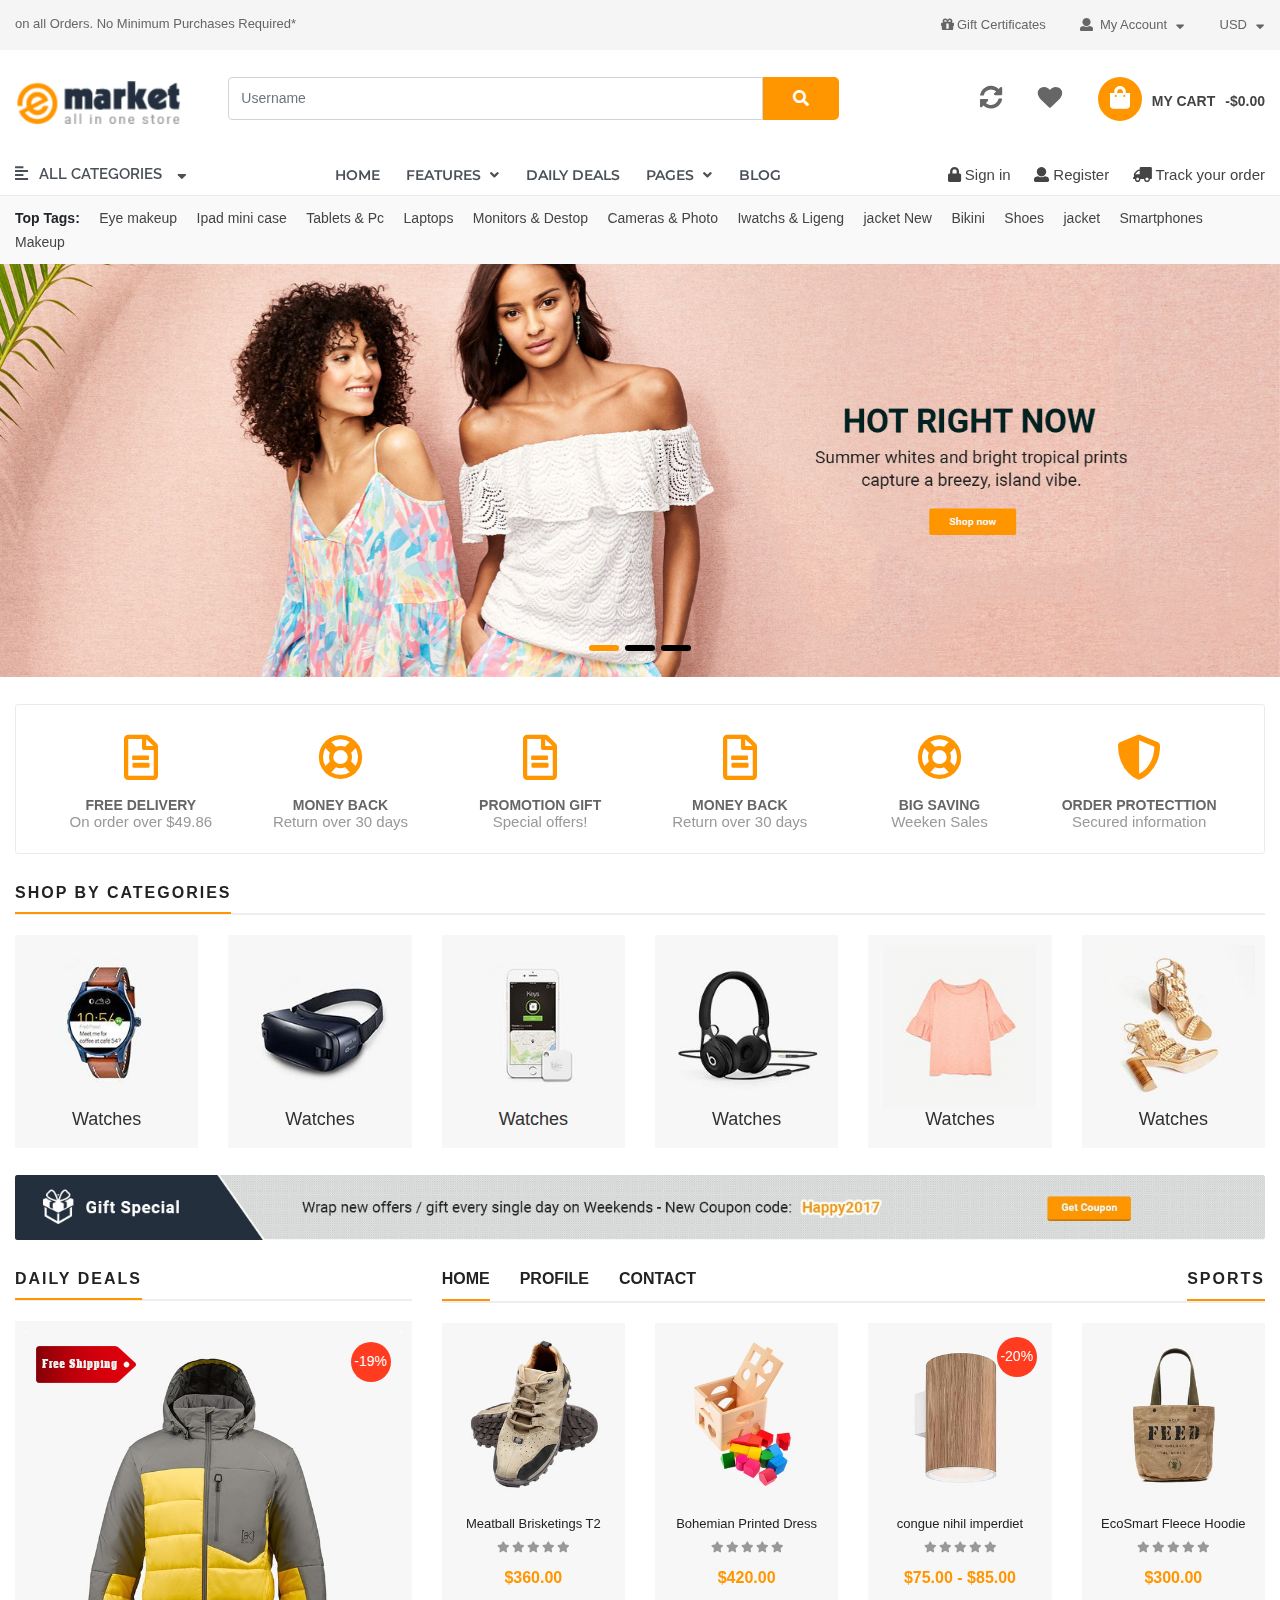
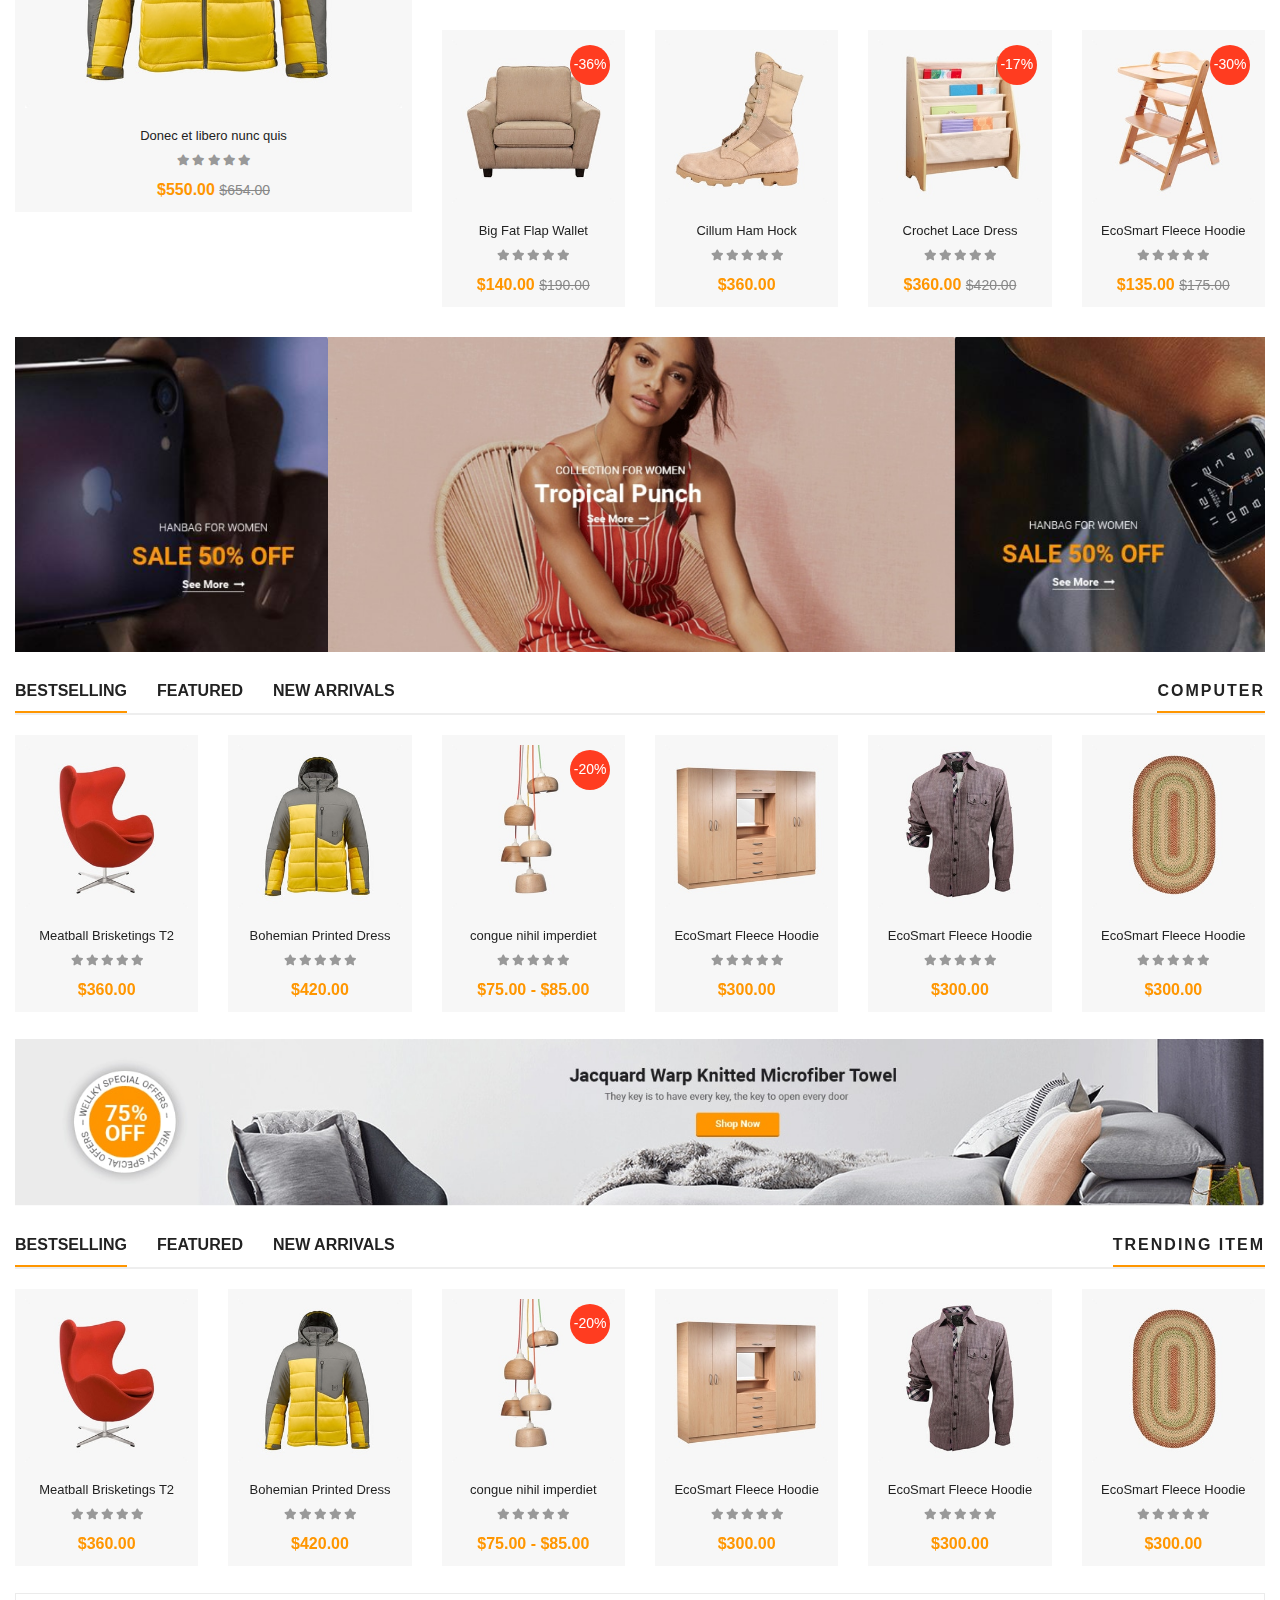
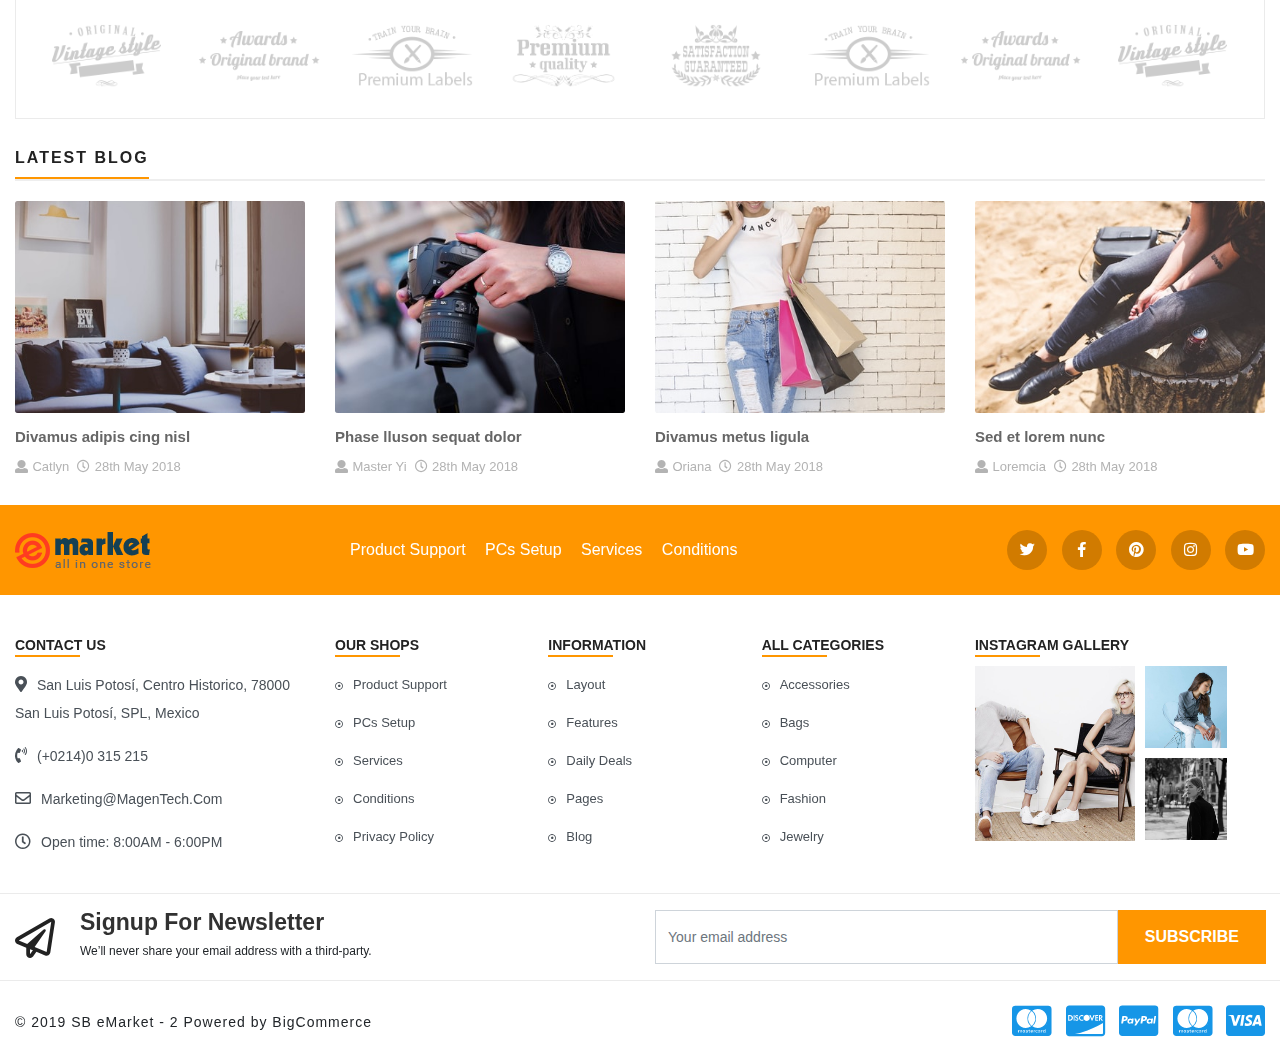
<file: index.html>
<!doctype html>
<html class="no-js" lang="">
    <head>
        <meta charset="utf-8">
        <meta http-equiv="x-ua-compatible" content="ie=edge">
        <title>Site Title Here</title>
        <meta name="description" content="">
        <meta name="viewport" content="width=device-width, initial-scale=1">

        <link rel="manifest" href="site.webmanifest">
		<link rel="shortcut icon" type="image/x-icon" href="img/favicon.ico">
        <!-- Place favicon.ico in the root directory -->

		<!-- CSS here -->
        <link rel="stylesheet" href="css/bootstrap.min.css">
        <link rel="stylesheet" href="css/owl.carousel.min.css">
        <link rel="stylesheet" href="css/animate.min.css">
        <link rel="stylesheet" href="css/magnific-popup.css">
        <link rel="stylesheet" href="css/fontawesome-all.min.css">
        <link rel="stylesheet" href="css/meanmenu.css">
        <link rel="stylesheet" href="css/nice-select.css">
        <link rel="stylesheet" href="css/slick.css">
        <link rel="stylesheet" href="css/default.css">
        <link rel="stylesheet" href="css/style.css">
        <link rel="stylesheet" href="css/other-page.css">
        <link rel="stylesheet" href="css/responsive.css">
    </head>
    <body>
        <!--[if lte IE 9]>
            <p class="browserupgrade">You are using an <strong>outdated</strong> browser. Please <a href="https://browsehappy.com/">upgrade your browser</a> to improve your experience and security.</p>
        <![endif]-->

        <!-- ================ Header Start ================= -->
        <div class="off-canvas-overlay"></div>
        <header>
            <div class="header-main">
                <!-- header top start -->
                <div class="header-top">
                    <div class="container">
                        <div class="row">
                            <div class="col-xl-6 col-lg-6 col-md-6">
                                <div class="header-top-left sm-center-responsive">
                                    <p> on all Orders. No Minimum Purchases Required*</p>
                                </div>
                            </div>
                            <div class="col-xl-6 col-lg-6 col-md-6 text-right">
                                <div class="top-menu sm-center-responsive">
                                    <nav>
                                        <ul>
                                            <li><a href="gift-certificates.html"><i class="fas fa-gift left display-sm-none"></i><span class="display-sm-none">Gift Certificates</span></a></li>
                                            <li><a href="#"><i class="fas fa-user left"></i> My Account<i class="fas fa-sort-down right"></i></a>
                                                <ul class="submenu">
                                                    <li><a href="compare.html">Compare</a></li>
                                                    <li><a href="check-out.html">Check out</a></li>
                                                    <li><a href="sign-in.html">Sign in</a></li>
                                                    <li><a href="register.html">Register</a></li>
                                                </ul>
                                            </li>
                                            <li><a href="#">USD<i class="fas fa-sort-down right"></i></a>
                                                <ul class="submenu usd">
                                                    <li><a href="#">US Dollar</a></li>
                                                    <li><a href="#">AUD</a></li>
                                                </ul>
                                            </li>
                                        </ul>
                                    </nav>
                                </div>
                            </div>
                        </div>
                    </div>
                </div>
                <!-- header top end -->

                <!-- header center start -->
                <div class="header-center section-padding">
                    <div class="container">
                        <div class="row">
                            <div class="col-xl-2 col-lg-3 col-md-3 sm-center-responsive">
                                <div class="logo">
                                    <a href="index.html"><img src="img/logo/logo.png" alt="logo"></a>
                                </div>
                            </div>
                            <div class="col-xl-6 col-lg-6 col-md-6">
                                <div class="header-center-form">
                                    <form>
                                        <div class="form-group">
                                            <div class="input-group">
                                                <input type="text" class="form-control" id="inlineFormInputGroupUsername" placeholder="Username">
                                                <div class="input-group-prepend header-search">
                                                    <div class="input-group-text header-search-btn"><i class="fas fa-search"></i></div>
                                                </div>
                                            </div>
                                        </div>
                                    </form>
                                </div>
                            </div>
                            <div class="col-xl-4 col-lg-3 col-md-3">
                                <div class="header-cart-icon">
                                    <nav>
                                        <ul>
                                            <li><a href="#"><i class="fas fa-sync-alt display-md-none display-sm-none"></i></a></li>
                                            <li><a href="#"><i class="fas fa-heart display-md-none display-sm-none"></i></a></li>
                                            <li><a href="#"><span class="shopping-bag"><i class="fas fa-shopping-bag"></i></span><span class="shopping-cart">My Cart</span><span class="shopping-dollar">-$0.00 </span></a></li>
                                        </ul>
                                    </nav>
                                </div>
                            </div>
                        </div>
                    </div>
                </div>
                <!-- header center end -->

                <!-- header-bottom start -->
                <div class="header-bottom">
                    <div class="container">
                        <div class="row">
                            <div class="col-xl-3 col-lg-3 col-md-4"><!-- categories start -->
                                <div class="header-bottom-left d-none d-md-block">
                                    <div class="categories-title">
                                        <ul>
                                            <li><a href="#"><span><i class="fas fa-align-left"></i></span><span class="categories">All Categories</span> <span><i class="fas fa-sort-down right"></i></span></a>
                                                <ul class="submenu">
                                                    <li><a href="#"><span><i class="fab fa-gitlab"></i></span> Accessories <span><i class="fas fa-angle-right right"></i></span></a>
                                                        <div class="mega-menu">
                                                            <ul>
                                                                <li class="mega-title"><a href="#">Babys Clothings</a></li>
                                                                <li><a href="#">Bags & Shoes</a></li>
                                                                <li><a href="#">Shoes Chid</a></li>
                                                                <li><a href="#">Short</a></li>
                                                                <li><a href="#">Watches</a></li>
                                                                <li><a href="#">Watchess</a></li>
                                                            </ul>
                                                            <ul>
                                                                <li class="mega-title"><a href="#">Men’s Clothing</a></li>
                                                                <li><a href="#">Down Jackets</a></li>
                                                                <li><a href="#">Parkas</a></li>
                                                                <li><a href="#">Suits & Blazer</a></li>
                                                                <li><a href="#">Trench</a></li>
                                                                <li><a href="#">Wool & Blends</a></li>
                                                            </ul>
                                                            <ul>
                                                                <li class="mega-title"><a href="#">Outwear & Jackets</a></li>
                                                                <li><a href="#">Cargo Pants</a></li>
                                                                <li><a href="#">Casual Pants</a></li>
                                                                <li><a href="#">Harem Pants</a></li>
                                                                <li><a href="#">Sweatpants</a></li>
                                                            </ul>
                                                            <ul class="categories-img">
                                                                <li><a href="#"><img src="img/categories-item/categories-1.jpg" alt=""></a></li>
                                                            </ul>
                                                            <ul class="display-md-none">
                                                                <li class="mega-title"><a href="#">Sports</a></li>
                                                                <li><a href="#">Automobiles</a></li>
                                                                <li><a href="#">Orinane Frat</a></li>
                                                                <li><a href="#">Shaney</a></li>
                                                                <li><a href="#">Sport Clothing</a></li>
                                                            </ul>
                                                            <ul class="display-md-none">
                                                                <li class="mega-title"><a href="#">Tops & Sets</a></li>
                                                                <li><a href="#">Briefs</a></li>
                                                                <li><a href="#">Long Johns</a></li>
                                                                <li><a href="#">Men's Sleep</a></li>
                                                                <li><a href="#">Pajama Sets</a></li>
                                                            </ul>
                                                            <ul class="display-md-none">
                                                                <li class="mega-title"><a href="#">Womens Clothings</a></li>
                                                                <li><a href="#">Dance Shoes</a></li>
                                                                <li><a href="#">Electronics</a></li>
                                                                <li><a href="#">Running Shoes</a></li>
                                                                <li><a href="#">Maternity</a></li>
                                                                <li><a href="#">Hiking Shoes</a></li>
                                                            </ul>
                                                        </div>
                                                    </li>
                                                    <li><a href="#"><span><i class="fas fa-utensils"></i></span> Bags <span><i class="fas fa-angle-right right"></i></span></a>
                                                        <div class="mega-menu bags">
                                                            <ul>
                                                                <li class="mega-title"><a href="#">Clone TShirt</a></li>
                                                                <li><a href="#">Intimates</a></li>
                                                                <li><a href="#">Jumpsuits</a></li>
                                                                <li><a href="#">Rompers</a></li>
                                                                <li><a href="#">Suits & Sets</a></li>
                                                                <li><a href="#">Tank Tops</a></li>
                                                            </ul>
                                                            <ul>
                                                                <li class="mega-title"><a href="#">Jeans</a></li>
                                                                <li><a href="#">Basic Jackets</a></li>
                                                                <li><a href="#">Blazers</a></li>
                                                                <li><a href="#">Down Coats</a></li>
                                                                <li><a href="#">Parkas</a></li>
                                                                <li><a href="#">Real Fur</a></li>
                                                                <li><a href="#">Trench</a></li>
                                                            </ul>
                                                            <ul>
                                                                <li class="mega-title"><a href="#">Robes</a></li>
                                                                <li><a href="#">Accessories Fre</a></li>
                                                                <li><a href="#">Gloves & Mittens</a></li>
                                                                <li><a href="#">Hats & Caps</a></li>
                                                                <li><a href="#">Leggings</a></li>
                                                                <li><a href="#">Ription Glasses</a></li>
                                                                <li><a href="#">Scarves & Wraps</a></li>
                                                            </ul>
                                                            <div class="categories-item-img">
                                                                <a href="#"><img src="img/categories-item/categories-2.jpg" alt=""></a>
                                                            </div>
                                                        </div>
                                                    </li>
                                                    <li><a href="#"><span><i class="fas fa-desktop"></i></span> Computer</a></li>
                                                    <li><a href="#"><span><i class="fas fa-shopping-bag"></i></span> Fashion <span><i class="fas fa-angle-right right"></i></span></a>
                                                        <ul class="submenu fashion">
                                                            <li><a href="#">Fashion</a></li>
                                                            <li><a href="#">Men’s Clothing</a></li>
                                                            <li><a href="#">Sports <span><i class="fas fa-angle-right right"></i></span></a>
                                                                <ul class="submenu fashion">
                                                                    <li><a href="#">Body Chains</a></li>
                                                                    <li><a href="#">Verture agoent</a></li>
                                                                    <li><a href="#">Verture agoents</a></li>
                                                                </ul>
                                                            </li>
                                                            <li><a href="#">Trending item</a></li>
                                                            <li><a href="#">Womens Clothings</a></li>
                                                        </ul>
                                                    </li>
                                                    <li><a href="#"><span><i class="far fa-clock"></i></span> Jewelry</a></li>
                                                    <li><a href="#"><span><i class="fas fa-mobile-alt"></i></span> Maternity</a></li>
                                                    <li><a href="#"><span><i class="fas fa-user-md"></i></span> Smartphone</a></li>
                                                    <li><a href="#"><span><i class="fas fa-heartbeat"></i></span> Best sellers</a></li>
                                                    <li><a href="#"><span><i class="far fa-gem"></i></span> Bath</a></li>
                                                    <li><a href="#"><span><i class="fas fa-gift"></i></span> Garden</a></li>
                                                </ul>
                                            </li>
                                        </ul>
                                    </div>
                                </div>

                                <!-- mobile device categories off canvas menu  start-->
                                <div class="off-canvas-menu d-md-none">
                                    <div class="menu-icon">
                                        <span><i class="fas fa-align-left"></i></span>
                                    </div>
                                    <div class="categories-menu">
                                        <span class="menu-close"><i class="fas fa-times"></i></span>
                                        <nav>
                                            <ul>
                                                <li><a href="#">Accessories</a></li>
                                                <li><a href="#">Bags</a></li>
                                                <li><a href="#">Computer</a></li>
                                                <li><a href="#">Fashion</a></li>
                                                <li><a href="#">Jewelry</a></li>
                                                <li><a href="#">Maternity</a></li>
                                                <li><a href="#">Smartphone</a></li>
                                                <li><a href="#">Best sellers</a></li>
                                                <li><a href="#">Bath</a></li>
                                                <li><a href="#">Garden</a></li>
                                            </ul>
                                        </nav>
                                    </div>
                                </div>
                                <!-- mobile device categories off canvas menu  end-->

                            </div><!-- categories end -->
                            <div class="col-xl-5 col-lg-9 col-md-8"><!-- main menu start -->
                                <div class="main-menu d-none d-md-block">
                                    <nav>
                                        <ul>
                                            <li><a href="index.html">Home</a></li>
                                            <li class="static"><a href="#">Features <span><i class="fas fa-angle-down"></i></span></a>
                                                <div class="mega-menu">
                                                    <ul>
                                                        <li class="mega-title"><a href="#">Shop pages</a></li>
                                                        <li><a href="#">Sidebar left</a></li>
                                                        <li><a href="#">Sidebar right</a></li>
                                                        <li><a href="#">Widthout sidebar</a></li>
                                                        <li><a href="#">Category banner</a></li>
                                                    </ul>
                                                    <ul>
                                                        <li class="mega-title"><a href="#">Shop style</a></li>
                                                        <li><a href="#">Thumb gallery</a></li>
                                                        <li><a href="#">Grid columns</a></li>
                                                        <li><a href="#">Quick shop products</a></li>
                                                        <li><a href="#">Product label</a></li>
                                                    </ul>
                                                    <ul>
                                                        <li class="mega-title"><a href="#">Product Page</a></li>
                                                        <li><a href="#">Sidebar left</a></li>
                                                        <li><a href="#">Sidebar right</a></li>
                                                        <li><a href="#">Widthout sidebar</a></li>
                                                        <li><a href="#">Sub category</a></li>
                                                    </ul>
                                                    <ul>
                                                        <li class="mega-title"><a href="#">Product style</a></li>
                                                        <li><a href="#">Product gallery</a></li>
                                                        <li><a href="#">Zoom image</a></li>
                                                        <li><a href="#">Image size chart</a></li>
                                                        <li><a href="#">Tabs horizontal</a></li>
                                                    </ul>
                                                </div>
                                            </li>
                                            <li><a href="daily-deals.html">Daily Deals</a></li>
                                            <li><a href="#">Pages <span><i class="fas fa-angle-down"></i></span></a>
                                                <ul class="submenu">
                                                    <li><a href="faqs.html">Faqs</a></li>
                                                    <li><a href="service.html">Services</a></li>
                                                    <li><a href="about-us.html">About Us</a></li>
                                                    <li><a href="contact-us.html">Contact Us</a></li>
                                                    <li><a href="gallery.html">Photo gallery</a></li>
                                                    <li><a href="support-24.html">Support 24/7</a></li>
                                                </ul>
                                            </li>
                                            <li><a href="blog.html">Blog</a></li>
                                        </ul>
                                    </nav>
                                </div>

                                <!-- main-menu-mobile-device start -->
                                <div class="main-menu-mobile-device d-md-none">
                                    <nav id="main-menu-mobile-device">
                                        <ul>
                                            <li><a href="#">Home</a></li>
                                            <li><a href="#">Pages <span><i class="fas fa-angle-down"></i></span></a>
                                                <ul class="submenu">
                                                    <li><a href="#">Faqs</a></li>
                                                    <li><a href="#">Services</a></li>
                                                    <li><a href="#">Contact Us</a></li>
                                                    <li><a href="#">Photo gallery</a></li>
                                                    <li><a href="#">Support 24/7</a></li>
                                                </ul>
                                            </li>
                                            <li><a href="#">Blog</a></li>
                                        </ul>
                                    </nav>
                                </div>
                                <!-- main-menu-mobile-device end -->
                                
                            </div><!-- main menu end -->
                            <div class="col-xl-4 display-md-none display-sm-none">
                                <div class="header-bottom-right text-right">
                                    <ul>
                                        <li><a href="sign-in.html"><span><i class="fas fa-lock"></i></span> Sign in</a></li>
                                        <li><a href="register.html"><span><i class="fas fa-user"></i></span> Register</a></li>
                                        <li><a href="#"><span><i class="fas fa-truck"></i></span> Track your order</a></li>
                                    </ul>
                                </div>
                            </div>
                        </div>
                    </div>
                </div>
                <!-- header-bottom end -->
            </div>
        </header>
        <!-- ================= Header End ================ -->
        
        <!-- ================= Tag Start ================ -->
        <div class="tag-area display-sm-none">
            <div class="container">
                <div class="row">
                    <div class="col-xl-12 col-lg-12 col-md-12">
                        <div class="tag">
                            <nav>
                                <ul>
                                    <li><span>Top Tags:</span></li>
                                    <li><a href="#">Eye makeup</a></li>
                                    <li><a href="#">Ipad mini case</a></li>
                                    <li><a href="#">Tablets & Pc</a></li>
                                    <li><a href="#">Laptops</a></li>
                                    <li><a href="#">Monitors & Destop</a></li>
                                    <li><a href="#">Cameras & Photo</a></li>
                                    <li><a href="#">Iwatchs & Ligeng</a></li>
                                    <li><a href="#">jacket New</a></li>
                                    <li><a href="#">Bikini</a></li>
                                    <li><a href="#">Shoes</a></li>
                                    <li><a href="#">jacket</a></li>
                                    <li><a href="#">Smartphones</a></li>
                                    <li><a href="#">Makeup</a></li>
                                </ul>
                            </nav>
                        </div>
                    </div>
                </div>
            </div>
        </div>
        <!-- ================= Tag End ================ -->

        <!-- ================= Slider Start ================ -->
        <div class="slider-area">
            <div id="carouselExampleIndicators" class="carousel slide" data-ride="carousel">
                <ol class="carousel-indicators slider-view">
                  <li data-target="#carouselExampleIndicators" data-slide-to="0" class="active"></li>
                  <li data-target="#carouselExampleIndicators" data-slide-to="1"></li>
                  <li data-target="#carouselExampleIndicators" data-slide-to="2"></li>
                </ol>
                <div class="carousel-inner">
                  <div class="carousel-item active">
                    <a href="#"><img class="d-block w-100" src="img/slider/slide-1.jpg" alt="First slide"></a>
                  </div>
                  <div class="carousel-item">
                    <a href="#"><img class="d-block w-100" src="img/slider/slide-2.jpg" alt="Second slide"></a>
                  </div>
                  <div class="carousel-item">
                    <a href="#"><img class="d-block w-100" src="img/slider/slide-3.jpg" alt="Third slide"></a>
                  </div>
                </div>
            </div>
        </div>
        <!-- ================= Slider End ================ -->

        <!-- ================= Banner Figcaption Start ================ -->
        <div class="banner-figcaption-area section-padding">
            <div class="container">
                <div class="row">
                    <div class="col-xl-12 col-lg-12 col-md-12 col-sm-12">
                        <div class="banner-figcaption">
                            <div class="row">
                                <div class="col-xl-2 col-lg-4 col-md-4 col-sm-6">
                                        <div class="figcaption-body">
                                            <div class="figure-icon">
                                                <i class="far fa-file-alt"></i>
                                            </div>
                                            <div class="figure-text">
                                                <h5><a href="#">Free delivery</a></h5>
                                                <p>On order over $49.86</p>
                                            </div>
                                        </div>
                                </div>
                                <div class="col-xl-2 col-lg-4 col-md-4 col-sm-6">
                                    <div class="figcaption-body">
                                        <div class="figure-icon">
                                            <i class="far fa-life-ring"></i>
                                        </div>
                                        <div class="figure-text">
                                            <h5><a href="#">Money back</a></h5>
                                            <p>Return over 30 days</p>
                                        </div>
                                    </div>
                                </div>
                                <div class="col-xl-2 col-lg-4 col-md-4 col-sm-6">
                                    <div class="figcaption-body">
                                        <div class="figure-icon">
                                            <i class="far fa-file-alt"></i>
                                        </div>
                                        <div class="figure-text">
                                            <h5><a href="#">Promotion gift</a></h5>
                                            <p>Special offers!</p>
                                        </div>
                                    </div>
                                </div>
                                <div class="col-xl-2 col-lg-4 col-md-4 col-sm-6">
                                    <div class="figcaption-body">
                                        <div class="figure-icon">
                                            <i class="far fa-file-alt"></i>
                                        </div>
                                        <div class="figure-text">
                                            <h5><a href="#">Money back</a></h5>
                                            <p>Return over 30 days</p>
                                        </div>
                                    </div>
                                </div>
                                <div class="col-xl-2 col-lg-4 col-md-4 col-sm-6">
                                    <div class="figcaption-body">
                                        <div class="figure-icon">
                                            <i class="far fa-life-ring"></i>
                                        </div>
                                        <div class="figure-text">
                                            <h5><a href="#">Big Saving</a></h5>
                                            <p>Weeken Sales</p>
                                        </div>
                                    </div>
                                </div>
                                <div class="col-xl-2 col-lg-4 col-md-4 col-sm-6">
                                    <div class="figcaption-body">
                                        <div class="figure-icon">
                                            <i class="fas fa-shield-alt"></i>
                                        </div>
                                        <div class="figure-text">
                                            <h5><a href="#">Order protecttion</a></h5>
                                            <p>Secured information</p>
                                        </div>
                                    </div>
                                </div>
                            </div>
                        </div>
                    </div>
                </div>
            </div>
        </div>
        <!-- ================= Banner Figcaption End ================ -->

        <!-- ================= Shop Categories Start ================ -->
        <section class="shop-categories-area">
            <div class="container">
                <div class="row">
                    <div class="col-xl-12 col-lg-12 col-md-12 col-sm-12">
                        <div class="block-title">
                            <h5><span>SHOP BY CATEGORIES</span></h5>
                        </div>
                    </div>
                </div>
            </div>
            <div class="container">
                <div class="row">
                    <div class="col-xl-2 col-lg-2 col-md-4 col-sm-6 margin-md-responsive margin-sm-responsive">
                        <div class="shop-categories-body">
                            <div class="shop-categories-img">
                                <a href="#"><img src="img/shop-categories/cate1.jpg" alt="Watches"></a>
                            </div>
                            <div class="shop-catagories-text text-center">
                                <h5><a href="#">Watches</a></h5>
                            </div>
                        </div>
                    </div>
                    <div class="col-xl-2 col-lg-2 col-md-4 col-sm-6 margin-md-responsive margin-sm-responsive">
                        <div class="shop-categories-body">
                            <div class="shop-categories-img">
                                <a href="#"><img src="img/shop-categories/cate2.jpg" alt="Watches"></a>
                            </div>
                            <div class="shop-catagories-text text-center">
                                <h5><a href="#">Watches</a></h5>
                            </div>
                        </div>
                    </div>
                    <div class="col-xl-2 col-lg-2 col-md-4 col-sm-6 margin-md-responsive margin-sm-responsive">
                        <div class="shop-categories-body">
                            <div class="shop-categories-img">
                                <a href="#"><img src="img/shop-categories/cate3.jpg" alt="Watches"></a>
                            </div>
                            <div class="shop-catagories-text text-center">
                                <h5><a href="#">Watches</a></h5>
                            </div>
                        </div>
                    </div>
                    <div class="col-xl-2 col-lg-2 col-md-4 col-sm-6 margin-sm-responsive">
                        <div class="shop-categories-body">
                            <div class="shop-categories-img">
                                <a href="#"><img src="img/shop-categories/cate4.jpg" alt="Watches"></a>
                            </div>
                            <div class="shop-catagories-text text-center">
                                <h5><a href="#">Watches</a></h5>
                            </div>
                        </div>
                    </div>
                    <div class="col-xl-2 col-lg-2 col-md-4 col-sm-6 margin-sm-responsive">
                        <div class="shop-categories-body">
                            <div class="shop-categories-img">
                                <a href="#"><img src="img/shop-categories/cate5.jpg" alt="Watches"></a>
                            </div>
                            <div class="shop-catagories-text text-center">
                                <h5><a href="#">Watches</a></h5>
                            </div>
                        </div>
                    </div>
                    <div class="col-xl-2 col-lg-2 col-md-4 col-sm-6">
                        <div class="shop-categories-body">
                            <div class="shop-categories-img">
                                <a href="#"><img src="img/shop-categories/cate6.jpg" alt="Watches"></a>
                            </div>
                            <div class="shop-catagories-text text-center">
                                <h5><a href="#">Watches</a></h5>
                            </div>
                        </div>
                    </div>
                </div>
            </div>
        </section>
        <!-- ================= Shop Categories End ================ -->
        
        <!-- ================= Banner Figure Start ================ -->
        <div class="banner-figure-area section-padding">
            <div class="container">
                <div class="row">
                    <div class="col-xl-12 col-lg-12 col-md-12">
                        <div class="banner-figure">
                            <a href="#"><img src="img/banner-figure/banner-figure-1.jpg" alt=""></a>
                        </div>
                    </div>
                </div>
            </div>
        </div>
        <!-- ================= Banner Figure End ================ -->

        <!-- ================= Shop List tabs Slider Start ================ -->
        <section class="shoplist-tabsslider-area">
            <div class="container">
                <div class="row">
                    <div class="col-xl-4 col-lg-4 col-md-12 col-sm-12 mb-4">
                        <div class="row">
                            <div class="col-xl-12 col-lg-12 col-md-12 col-sm-12">
                                <div class="block-title">
                                    <h5><span>DAILY DEALS</span></h5>
                                </div>
                            </div>
                        </div>
                        <div class="product-active owl-carousel">
                            <div class="product-service">
                                <div class="product-img">
                                    <div class="product-shopping">
                                        <img src="img/shoplist-tabs/1.png" alt="">
                                    </div>
                                    <span class="product-percent">-19%</span>
                                    <a href="#"><img src="img/shoplist-tabs/shoplist-tabs-1.jpg" alt=""></a>
                                    <div class="product-action">
                                        <a href="#"><i class="fas fa-shopping-basket"></i></a>
                                        <a href="#"><i class="fas fa-heart"></i></a>
                                        <a href="#"><i class="fas fa-sync-alt"></i></a>
                                        <a href="#"><i class="fas fa-search"></i></a>
                                    </div>
                                </div>
                                <div class="product-content text-center">
                                    <h3><a href="#">Donec et libero nunc quis</a></h3>
                                    <div class="rating">
                                        <i class="fas fa-star"></i>
                                        <i class="fas fa-star"></i>
                                        <i class="fas fa-star"></i>
                                        <i class="fas fa-star"></i>
                                        <i class="fas fa-star"></i>
                                    </div>
                                    <div class="price">
                                        <span class="">$550.00</span>
                                        <span class=""><del>$654.00</del></span>
                                    </div>
                                </div>
                            </div>
                            <div class="product-service">
                                <div class="product-img">
                                    <div class="product-shopping">
                                        <img src="img/shoplist-tabs/1.png" alt="">
                                    </div>
                                    <span class="product-percent">-57%</span>
                                    <a href="#"><img src="img/shoplist-tabs/shoplist-tabs-2.jpg" alt=""></a>
                                    <div class="product-action">
                                        <a href="#"><i class="fas fa-shopping-basket"></i></a>
                                        <a href="#"><i class="fas fa-heart"></i></a>
                                        <a href="#"><i class="fas fa-sync-alt"></i></a>
                                        <a href="#"><i class="fas fa-search"></i></a>
                                    </div>
                                </div>
                                <div class="product-content text-center">
                                    <h3><a href="#">Lande sincutinste</a></h3>
                                    <div class="rating">
                                        <i class="fas fa-star"></i>
                                        <i class="fas fa-star"></i>
                                        <i class="fas fa-star"></i>
                                        <i class="fas fa-star"></i>
                                        <i class="fas fa-star"></i>
                                    </div>
                                    <div class="price">
                                        <span class="">$300.00</span>
                                        <span class=""><del>$470.00</del></span>
                                    </div>
                                </div>
                            </div>
                        </div>
                    </div>
                    <div class="col-xl-8 col-lg-8 col-md-12 col-sm-12">
                        <div class="product-tab">
                            <span><a href="#">Sports</a></span>
                            <ul class="nav" id="myTab" role="tablist">
                                <li class="nav-item">
                                    <a class="nav-link active" id="home-tab" data-toggle="tab" href="#home" role="tab" aria-controls="home" aria-selected="true">Home</a>
                                </li>
                                <li class="nav-item">
                                    <a class="nav-link" id="profile-tab" data-toggle="tab" href="#profile" role="tab" aria-controls="profile" aria-selected="false">Profile</a>
                                </li>
                                <li class="nav-item">
                                    <a class="nav-link" id="contact-tab" data-toggle="tab" href="#contact" role="tab" aria-controls="contact" aria-selected="false">Contact</a>
                                </li>
                            </ul>
                            <div class="tab-content" id="myTabContent">
                                <div class="tab-pane fade show active" id="home" role="tabpanel" aria-labelledby="home-tab">
                                    <div class="row">
                                        <div class="col-xl-3 col-lg-4 col-md-4 col-sm-6 margin-xl margin-md-responsive">
                                            <div class="product-service">
                                                <div class="product-img">
                                                    <a href="#"><img src="img/shoplist-tabs/tab-1.jpg" alt=""></a>
                                                    <div class="product-action">
                                                        <a href="#"><i class="fas fa-shopping-basket"></i></a>
                                                        <a href="#"><i class="fas fa-heart"></i></a>
                                                        <a href="#"><i class="fas fa-sync-alt"></i></a>
                                                        <a href="#"><i class="fas fa-search"></i></a>
                                                    </div>
                                                </div>
                                                <div class="product-content text-center">
                                                    <h3><a href="#">Meatball Brisketings T2</a></h3>
                                                    <div class="rating">
                                                        <i class="fas fa-star"></i>
                                                        <i class="fas fa-star"></i>
                                                        <i class="fas fa-star"></i>
                                                        <i class="fas fa-star"></i>
                                                        <i class="fas fa-star"></i>
                                                    </div>
                                                    <div class="price">
                                                        <span class="">$360.00</span>
                                                    </div>
                                                </div>
                                            </div>
                                        </div>
                                        <div class="col-xl-3 col-lg-4 col-md-4 col-sm-6 margin-xl margin-md-responsive">
                                            <div class="product-service">
                                                <div class="product-img">
                                                    <a href="#"><img src="img/shoplist-tabs/tab-2.jpg" alt=""></a>
                                                    <div class="product-action">
                                                        <a href="#"><i class="fas fa-shopping-basket"></i></a>
                                                        <a href="#"><i class="fas fa-heart"></i></a>
                                                        <a href="#"><i class="fas fa-sync-alt"></i></a>
                                                        <a href="#"><i class="fas fa-search"></i></a>
                                                    </div>
                                                </div>
                                                <div class="product-content text-center">
                                                    <h3><a href="#">Bohemian Printed Dress</a></h3>
                                                    <div class="rating">
                                                        <i class="fas fa-star"></i>
                                                        <i class="fas fa-star"></i>
                                                        <i class="fas fa-star"></i>
                                                        <i class="fas fa-star"></i>
                                                        <i class="fas fa-star"></i>
                                                    </div>
                                                    <div class="price">
                                                        <span class="">$420.00</span>
                                                    </div>
                                                </div>
                                            </div>
                                        </div>
                                        <div class="col-xl-3 col-lg-4 col-md-4 col-sm-6 margin-xl margin-md-responsive">
                                            <div class="product-service">
                                                <div class="product-img">
                                                    <span class="product-percent">-20%</span>
                                                    <a href="#"><img src="img/shoplist-tabs/tab-3.jpg" alt=""></a>
                                                    <div class="product-action">
                                                        <a href="#"><i class="fas fa-shopping-basket"></i></a>
                                                        <a href="#"><i class="fas fa-heart"></i></a>
                                                        <a href="#"><i class="fas fa-sync-alt"></i></a>
                                                        <a href="#"><i class="fas fa-search"></i></a>
                                                    </div>
                                                </div>
                                                <div class="product-content text-center">
                                                    <h3><a href="#">congue nihil imperdiet</a></h3>
                                                    <div class="rating">
                                                        <i class="fas fa-star"></i>
                                                        <i class="fas fa-star"></i>
                                                        <i class="fas fa-star"></i>
                                                        <i class="fas fa-star"></i>
                                                        <i class="fas fa-star"></i>
                                                    </div>
                                                    <div class="price">
                                                        <span class="">$75.00 - $85.00</span>
                                                    </div>
                                                </div>
                                            </div>
                                        </div>
                                        <div class="col-xl-3 col-lg-4 col-md-4 col-sm-6 margin-xl margin-md-responsive">
                                            <div class="product-service">
                                                <div class="product-img">
                                                    <a href="#"><img src="img/shoplist-tabs/tab-4.jpg" alt=""></a>
                                                    <div class="product-action">
                                                        <a href="#"><i class="fas fa-shopping-basket"></i></a>
                                                        <a href="#"><i class="fas fa-heart"></i></a>
                                                        <a href="#"><i class="fas fa-sync-alt"></i></a>
                                                        <a href="#"><i class="fas fa-search"></i></a>
                                                    </div>
                                                </div>
                                                <div class="product-content text-center">
                                                    <h3><a href="#">EcoSmart Fleece Hoodie</a></h3>
                                                    <div class="rating">
                                                        <i class="fas fa-star"></i>
                                                        <i class="fas fa-star"></i>
                                                        <i class="fas fa-star"></i>
                                                        <i class="fas fa-star"></i>
                                                        <i class="fas fa-star"></i>
                                                    </div>
                                                    <div class="price">
                                                        <span class="">$300.00</span>
                                                    </div>
                                                </div>
                                            </div>
                                        </div>
                                        <div class="col-xl-3 col-lg-4 col-md-4 col-sm-6 margin-xl margin-md-responsive">
                                            <div class="product-service">
                                                <div class="product-img">
                                                    <span class="product-percent">-36%</span>
                                                    <a href="#"><img src="img/shoplist-tabs/tab-5.jpg" alt=""></a>
                                                    <div class="product-action">
                                                        <a href="#"><i class="fas fa-shopping-basket"></i></a>
                                                        <a href="#"><i class="fas fa-heart"></i></a>
                                                        <a href="#"><i class="fas fa-sync-alt"></i></a>
                                                        <a href="#"><i class="fas fa-search"></i></a>
                                                    </div>
                                                </div>
                                                <div class="product-content text-center">
                                                    <h3><a href="#">Big Fat Flap Wallet</a></h3>
                                                    <div class="rating">
                                                        <i class="fas fa-star"></i>
                                                        <i class="fas fa-star"></i>
                                                        <i class="fas fa-star"></i>
                                                        <i class="fas fa-star"></i>
                                                        <i class="fas fa-star"></i>
                                                    </div>
                                                    <div class="price">
                                                        <span class="">$140.00</span>
                                                        <span class=""><del>$190.00</del></span>
                                                    </div>
                                                </div>
                                            </div>
                                        </div>
                                        <div class="col-xl-3 col-lg-4 col-md-4 col-sm-6 margin-xl margin-md-responsive">
                                            <div class="product-service">
                                                <div class="product-img">
                                                    <a href="#"><img src="img/shoplist-tabs/tab-6.jpg" alt=""></a>
                                                    <div class="product-action">
                                                        <a href="#"><i class="fas fa-shopping-basket"></i></a>
                                                        <a href="#"><i class="fas fa-heart"></i></a>
                                                        <a href="#"><i class="fas fa-sync-alt"></i></a>
                                                        <a href="#"><i class="fas fa-search"></i></a>
                                                    </div>
                                                </div>
                                                <div class="product-content text-center">
                                                    <h3><a href="#">Cillum Ham Hock</a></h3>
                                                    <div class="rating">
                                                        <i class="fas fa-star"></i>
                                                        <i class="fas fa-star"></i>
                                                        <i class="fas fa-star"></i>
                                                        <i class="fas fa-star"></i>
                                                        <i class="fas fa-star"></i>
                                                    </div>
                                                    <div class="price">
                                                        <span class="">$360.00</span>
                                                    </div>
                                                </div>
                                            </div>
                                        </div>
                                        <div class="col-xl-3 col-sm-6 margin-xl display-lg-none display-md-none">
                                            <div class="product-service">
                                                <div class="product-img">
                                                    <span class="product-percent">-17%</span>
                                                    <a href="#"><img src="img/shoplist-tabs/tab-7.jpg" alt=""></a>
                                                    <div class="product-action">
                                                        <a href="#"><i class="fas fa-shopping-basket"></i></a>
                                                        <a href="#"><i class="fas fa-heart"></i></a>
                                                        <a href="#"><i class="fas fa-sync-alt"></i></a>
                                                        <a href="#"><i class="fas fa-search"></i></a>
                                                    </div>
                                                </div>
                                                <div class="product-content text-center">
                                                    <h3><a href="#">Crochet Lace Dress</a></h3>
                                                    <div class="rating">
                                                        <i class="fas fa-star"></i>
                                                        <i class="fas fa-star"></i>
                                                        <i class="fas fa-star"></i>
                                                        <i class="fas fa-star"></i>
                                                        <i class="fas fa-star"></i>
                                                    </div>
                                                    <div class="price">
                                                        <span class="">$360.00</span>
                                                        <span class=""><del>$420.00</del></span>
                                                    </div>
                                                </div>
                                            </div>
                                        </div>
                                        <div class="col-xl-3 col-sm-6 margin-xl display-lg-none display-md-none">
                                            <div class="product-service">
                                                <div class="product-img">
                                                    <span class="product-percent">-30%</span>
                                                    <a href="#"><img src="img/shoplist-tabs/tab-8.jpg" alt=""></a>
                                                    <div class="product-action">
                                                        <a href="#"><i class="fas fa-shopping-basket"></i></a>
                                                        <a href="#"><i class="fas fa-heart"></i></a>
                                                        <a href="#"><i class="fas fa-sync-alt"></i></a>
                                                        <a href="#"><i class="fas fa-search"></i></a>
                                                    </div>
                                                </div>
                                                <div class="product-content text-center">
                                                    <h3><a href="#">EcoSmart Fleece Hoodie</a></h3>
                                                    <div class="rating">
                                                        <i class="fas fa-star"></i>
                                                        <i class="fas fa-star"></i>
                                                        <i class="fas fa-star"></i>
                                                        <i class="fas fa-star"></i>
                                                        <i class="fas fa-star"></i>
                                                    </div>
                                                    <div class="price">
                                                        <span class="">$135.00</span>
                                                        <span class=""><del>$175.00</del></span>
                                                    </div>
                                                </div>
                                            </div>
                                        </div>
                                    </div>
                                </div>
                                <div class="tab-pane fade" id="profile" role="tabpanel" aria-labelledby="profile-tab">
                                    <div class="row">
                                        <div class="col-xl-3 col-lg-4 col-md-4 col-sm-6 margin-xl margin-md-responsive">
                                            <div class="product-service">
                                                <div class="product-img">
                                                    <a href="#"><img src="img/shoplist-tabs/tab-7.jpg" alt=""></a>
                                                    <div class="product-action">
                                                        <a href="#"><i class="fas fa-shopping-basket"></i></a>
                                                        <a href="#"><i class="fas fa-heart"></i></a>
                                                        <a href="#"><i class="fas fa-sync-alt"></i></a>
                                                        <a href="#"><i class="fas fa-search"></i></a>
                                                    </div>
                                                </div>
                                                <div class="product-content text-center">
                                                    <h3><a href="#">Meatball Brisketings T2</a></h3>
                                                    <div class="rating">
                                                        <i class="fas fa-star"></i>
                                                        <i class="fas fa-star"></i>
                                                        <i class="fas fa-star"></i>
                                                        <i class="fas fa-star"></i>
                                                        <i class="fas fa-star"></i>
                                                    </div>
                                                    <div class="price">
                                                        <span class="">$360.00</span>
                                                    </div>
                                                </div>
                                            </div>
                                        </div>
                                        <div class="col-xl-3 col-lg-4 col-md-4 col-sm-6 margin-xl margin-md-responsive">
                                            <div class="product-service">
                                                <div class="product-img">
                                                    <a href="#"><img src="img/shoplist-tabs/tab-2.jpg" alt=""></a>
                                                    <div class="product-action">
                                                        <a href="#"><i class="fas fa-shopping-basket"></i></a>
                                                        <a href="#"><i class="fas fa-heart"></i></a>
                                                        <a href="#"><i class="fas fa-sync-alt"></i></a>
                                                        <a href="#"><i class="fas fa-search"></i></a>
                                                    </div>
                                                </div>
                                                <div class="product-content text-center">
                                                    <h3><a href="#">Bohemian Printed Dress</a></h3>
                                                    <div class="rating">
                                                        <i class="fas fa-star"></i>
                                                        <i class="fas fa-star"></i>
                                                        <i class="fas fa-star"></i>
                                                        <i class="fas fa-star"></i>
                                                        <i class="fas fa-star"></i>
                                                    </div>
                                                    <div class="price">
                                                        <span class="">$420.00</span>
                                                    </div>
                                                </div>
                                            </div>
                                        </div>
                                        <div class="col-xl-3 col-lg-4 col-md-4 col-sm-6 margin-xl margin-md-responsive">
                                            <div class="product-service">
                                                <div class="product-img">
                                                    <span class="product-percent">-20%</span>
                                                    <a href="#"><img src="img/shoplist-tabs/tab-5.jpg" alt=""></a>
                                                    <div class="product-action">
                                                        <a href="#"><i class="fas fa-shopping-basket"></i></a>
                                                        <a href="#"><i class="fas fa-heart"></i></a>
                                                        <a href="#"><i class="fas fa-sync-alt"></i></a>
                                                        <a href="#"><i class="fas fa-search"></i></a>
                                                    </div>
                                                </div>
                                                <div class="product-content text-center">
                                                    <h3><a href="#">congue nihil imperdiet</a></h3>
                                                    <div class="rating">
                                                        <i class="fas fa-star"></i>
                                                        <i class="fas fa-star"></i>
                                                        <i class="fas fa-star"></i>
                                                        <i class="fas fa-star"></i>
                                                        <i class="fas fa-star"></i>
                                                    </div>
                                                    <div class="price">
                                                        <span class="">$75.00 - $85.00</span>
                                                    </div>
                                                </div>
                                            </div>
                                        </div>
                                        <div class="col-xl-3 col-lg-4 col-md-4 col-sm-6 margin-xl margin-md-responsive">
                                            <div class="product-service">
                                                <div class="product-img">
                                                    <a href="#"><img src="img/shoplist-tabs/tab-3.jpg" alt=""></a>
                                                    <div class="product-action">
                                                        <a href="#"><i class="fas fa-shopping-basket"></i></a>
                                                        <a href="#"><i class="fas fa-heart"></i></a>
                                                        <a href="#"><i class="fas fa-sync-alt"></i></a>
                                                        <a href="#"><i class="fas fa-search"></i></a>
                                                    </div>
                                                </div>
                                                <div class="product-content text-center">
                                                    <h3><a href="#">EcoSmart Fleece Hoodie</a></h3>
                                                    <div class="rating">
                                                        <i class="fas fa-star"></i>
                                                        <i class="fas fa-star"></i>
                                                        <i class="fas fa-star"></i>
                                                        <i class="fas fa-star"></i>
                                                        <i class="fas fa-star"></i>
                                                    </div>
                                                    <div class="price">
                                                        <span class="">$300.00</span>
                                                    </div>
                                                </div>
                                            </div>
                                        </div>
                                        <div class="col-xl-3 col-lg-4 col-md-4 col-sm-6 margin-xl margin-md-responsive">
                                            <div class="product-service">
                                                <div class="product-img">
                                                    <span class="product-percent">-36%</span>
                                                    <a href="#"><img src="img/shoplist-tabs/tab-1.jpg" alt=""></a>
                                                    <div class="product-action">
                                                        <a href="#"><i class="fas fa-shopping-basket"></i></a>
                                                        <a href="#"><i class="fas fa-heart"></i></a>
                                                        <a href="#"><i class="fas fa-sync-alt"></i></a>
                                                        <a href="#"><i class="fas fa-search"></i></a>
                                                    </div>
                                                </div>
                                                <div class="product-content text-center">
                                                    <h3><a href="#">Big Fat Flap Wallet</a></h3>
                                                    <div class="rating">
                                                        <i class="fas fa-star"></i>
                                                        <i class="fas fa-star"></i>
                                                        <i class="fas fa-star"></i>
                                                        <i class="fas fa-star"></i>
                                                        <i class="fas fa-star"></i>
                                                    </div>
                                                    <div class="price">
                                                        <span class="">$140.00</span>
                                                        <span class=""><del>$190.00</del></span>
                                                    </div>
                                                </div>
                                            </div>
                                        </div>
                                        <div class="col-xl-3 col-lg-4 col-md-4 col-sm-6 margin-xl margin-md-responsive">
                                            <div class="product-service">
                                                <div class="product-img">
                                                    <a href="#"><img src="img/shoplist-tabs/tab-6.jpg" alt=""></a>
                                                    <div class="product-action">
                                                        <a href="#"><i class="fas fa-shopping-basket"></i></a>
                                                        <a href="#"><i class="fas fa-heart"></i></a>
                                                        <a href="#"><i class="fas fa-sync-alt"></i></a>
                                                        <a href="#"><i class="fas fa-search"></i></a>
                                                    </div>
                                                </div>
                                                <div class="product-content text-center">
                                                    <h3><a href="#">Cillum Ham Hock</a></h3>
                                                    <div class="rating">
                                                        <i class="fas fa-star"></i>
                                                        <i class="fas fa-star"></i>
                                                        <i class="fas fa-star"></i>
                                                        <i class="fas fa-star"></i>
                                                        <i class="fas fa-star"></i>
                                                    </div>
                                                    <div class="price">
                                                        <span class="">$360.00</span>
                                                    </div>
                                                </div>
                                            </div>
                                        </div>
                                        <div class="col-xl-3 col-sm-6 margin-xl display-lg-none display-md-none">
                                            <div class="product-service">
                                                <div class="product-img">
                                                    <span class="product-percent">-17%</span>
                                                    <a href="#"><img src="img/shoplist-tabs/tab-4.jpg" alt=""></a>
                                                    <div class="product-action">
                                                        <a href="#"><i class="fas fa-shopping-basket"></i></a>
                                                        <a href="#"><i class="fas fa-heart"></i></a>
                                                        <a href="#"><i class="fas fa-sync-alt"></i></a>
                                                        <a href="#"><i class="fas fa-search"></i></a>
                                                    </div>
                                                </div>
                                                <div class="product-content text-center">
                                                    <h3><a href="#">Crochet Lace Dress</a></h3>
                                                    <div class="rating">
                                                        <i class="fas fa-star"></i>
                                                        <i class="fas fa-star"></i>
                                                        <i class="fas fa-star"></i>
                                                        <i class="fas fa-star"></i>
                                                        <i class="fas fa-star"></i>
                                                    </div>
                                                    <div class="price">
                                                        <span class="">$360.00</span>
                                                        <span class=""><del>$420.00</del></span>
                                                    </div>
                                                </div>
                                            </div>
                                        </div>
                                        <div class="col-xl-3 col-sm-6 margin-xl display-lg-none display-md-none">
                                            <div class="product-service">
                                                <div class="product-img">
                                                    <span class="product-percent">-30%</span>
                                                    <a href="#"><img src="img/shoplist-tabs/tab-8.jpg" alt=""></a>
                                                    <div class="product-action">
                                                        <a href="#"><i class="fas fa-shopping-basket"></i></a>
                                                        <a href="#"><i class="fas fa-heart"></i></a>
                                                        <a href="#"><i class="fas fa-sync-alt"></i></a>
                                                        <a href="#"><i class="fas fa-search"></i></a>
                                                    </div>
                                                </div>
                                                <div class="product-content text-center">
                                                    <h3><a href="#">EcoSmart Fleece Hoodie</a></h3>
                                                    <div class="rating">
                                                        <i class="fas fa-star"></i>
                                                        <i class="fas fa-star"></i>
                                                        <i class="fas fa-star"></i>
                                                        <i class="fas fa-star"></i>
                                                        <i class="fas fa-star"></i>
                                                    </div>
                                                    <div class="price">
                                                        <span class="">$135.00</span>
                                                        <span class=""><del>$175.00</del></span>
                                                    </div>
                                                </div>
                                            </div>
                                        </div>
                                    </div>
                                </div>
                                <div class="tab-pane fade" id="contact" role="tabpanel" aria-labelledby="contact-tab">
                                    <div class="row">
                                        <div class="col-xl-3 col-lg-4 col-md-4 col-sm-6 margin-xl margin-md-responsive">
                                            <div class="product-service">
                                                <div class="product-img">
                                                    <a href="#"><img src="img/shoplist-tabs/tab-8.jpg" alt=""></a>
                                                    <div class="product-action">
                                                        <a href="#"><i class="fas fa-shopping-basket"></i></a>
                                                        <a href="#"><i class="fas fa-heart"></i></a>
                                                        <a href="#"><i class="fas fa-sync-alt"></i></a>
                                                        <a href="#"><i class="fas fa-search"></i></a>
                                                    </div>
                                                </div>
                                                <div class="product-content text-center">
                                                    <h3><a href="#">Meatball Brisketings T2</a></h3>
                                                    <div class="rating">
                                                        <i class="fas fa-star"></i>
                                                        <i class="fas fa-star"></i>
                                                        <i class="fas fa-star"></i>
                                                        <i class="fas fa-star"></i>
                                                        <i class="fas fa-star"></i>
                                                    </div>
                                                    <div class="price">
                                                        <span class="">$360.00</span>
                                                    </div>
                                                </div>
                                            </div>
                                        </div>
                                        <div class="col-xl-3 col-lg-4 col-md-4 col-sm-6 margin-xl margin-md-responsive">
                                            <div class="product-service">
                                                <div class="product-img">
                                                    <a href="#"><img src="img/shoplist-tabs/tab-4.jpg" alt=""></a>
                                                    <div class="product-action">
                                                        <a href="#"><i class="fas fa-shopping-basket"></i></a>
                                                        <a href="#"><i class="fas fa-heart"></i></a>
                                                        <a href="#"><i class="fas fa-sync-alt"></i></a>
                                                        <a href="#"><i class="fas fa-search"></i></a>
                                                    </div>
                                                </div>
                                                <div class="product-content text-center">
                                                    <h3><a href="#">Bohemian Printed Dress</a></h3>
                                                    <div class="rating">
                                                        <i class="fas fa-star"></i>
                                                        <i class="fas fa-star"></i>
                                                        <i class="fas fa-star"></i>
                                                        <i class="fas fa-star"></i>
                                                        <i class="fas fa-star"></i>
                                                    </div>
                                                    <div class="price">
                                                        <span class="">$420.00</span>
                                                    </div>
                                                </div>
                                            </div>
                                        </div>
                                        <div class="col-xl-3 col-lg-4 col-md-4 col-sm-6 margin-xl margin-md-responsive">
                                            <div class="product-service">
                                                <div class="product-img">
                                                    <span class="product-percent">-20%</span>
                                                    <a href="#"><img src="img/shoplist-tabs/tab-3.jpg" alt=""></a>
                                                    <div class="product-action">
                                                        <a href="#"><i class="fas fa-shopping-basket"></i></a>
                                                        <a href="#"><i class="fas fa-heart"></i></a>
                                                        <a href="#"><i class="fas fa-sync-alt"></i></a>
                                                        <a href="#"><i class="fas fa-search"></i></a>
                                                    </div>
                                                </div>
                                                <div class="product-content text-center">
                                                    <h3><a href="#">congue nihil imperdiet</a></h3>
                                                    <div class="rating">
                                                        <i class="fas fa-star"></i>
                                                        <i class="fas fa-star"></i>
                                                        <i class="fas fa-star"></i>
                                                        <i class="fas fa-star"></i>
                                                        <i class="fas fa-star"></i>
                                                    </div>
                                                    <div class="price">
                                                        <span class="">$75.00 - $85.00</span>
                                                    </div>
                                                </div>
                                            </div>
                                        </div>
                                        <div class="col-xl-3 col-lg-4 col-md-4 col-sm-6 margin-xl margin-md-responsive">
                                            <div class="product-service">
                                                <div class="product-img">
                                                    <a href="#"><img src="img/shoplist-tabs/tab-1.jpg" alt=""></a>
                                                    <div class="product-action">
                                                        <a href="#"><i class="fas fa-shopping-basket"></i></a>
                                                        <a href="#"><i class="fas fa-heart"></i></a>
                                                        <a href="#"><i class="fas fa-sync-alt"></i></a>
                                                        <a href="#"><i class="fas fa-search"></i></a>
                                                    </div>
                                                </div>
                                                <div class="product-content text-center">
                                                    <h3><a href="#">EcoSmart Fleece Hoodie</a></h3>
                                                    <div class="rating">
                                                        <i class="fas fa-star"></i>
                                                        <i class="fas fa-star"></i>
                                                        <i class="fas fa-star"></i>
                                                        <i class="fas fa-star"></i>
                                                        <i class="fas fa-star"></i>
                                                    </div>
                                                    <div class="price">
                                                        <span class="">$300.00</span>
                                                    </div>
                                                </div>
                                            </div>
                                        </div>
                                        <div class="col-xl-3 col-lg-4 col-md-4 col-sm-6 margin-xl margin-md-responsive">
                                            <div class="product-service">
                                                <div class="product-img">
                                                    <span class="product-percent">-36%</span>
                                                    <a href="#"><img src="img/shoplist-tabs/tab-5.jpg" alt=""></a>
                                                    <div class="product-action">
                                                        <a href="#"><i class="fas fa-shopping-basket"></i></a>
                                                        <a href="#"><i class="fas fa-heart"></i></a>
                                                        <a href="#"><i class="fas fa-sync-alt"></i></a>
                                                        <a href="#"><i class="fas fa-search"></i></a>
                                                    </div>
                                                </div>
                                                <div class="product-content text-center">
                                                    <h3><a href="#">Big Fat Flap Wallet</a></h3>
                                                    <div class="rating">
                                                        <i class="fas fa-star"></i>
                                                        <i class="fas fa-star"></i>
                                                        <i class="fas fa-star"></i>
                                                        <i class="fas fa-star"></i>
                                                        <i class="fas fa-star"></i>
                                                    </div>
                                                    <div class="price">
                                                        <span class="">$140.00</span>
                                                        <span class=""><del>$190.00</del></span>
                                                    </div>
                                                </div>
                                            </div>
                                        </div>
                                        <div class="col-xl-3 col-lg-4 col-md-4 col-sm-6 margin-xl margin-md-responsive">
                                            <div class="product-service">
                                                <div class="product-img">
                                                    <a href="#"><img src="img/shoplist-tabs/tab-7.jpg" alt=""></a>
                                                    <div class="product-action">
                                                        <a href="#"><i class="fas fa-shopping-basket"></i></a>
                                                        <a href="#"><i class="fas fa-heart"></i></a>
                                                        <a href="#"><i class="fas fa-sync-alt"></i></a>
                                                        <a href="#"><i class="fas fa-search"></i></a>
                                                    </div>
                                                </div>
                                                <div class="product-content text-center">
                                                    <h3><a href="#">Cillum Ham Hock</a></h3>
                                                    <div class="rating">
                                                        <i class="fas fa-star"></i>
                                                        <i class="fas fa-star"></i>
                                                        <i class="fas fa-star"></i>
                                                        <i class="fas fa-star"></i>
                                                        <i class="fas fa-star"></i>
                                                    </div>
                                                    <div class="price">
                                                        <span class="">$360.00</span>
                                                    </div>
                                                </div>
                                            </div>
                                        </div>
                                        <div class="col-xl-3 col-sm-6 margin-xl display-lg-none display-md-none">
                                            <div class="product-service">
                                                <div class="product-img">
                                                    <span class="product-percent">-17%</span>
                                                    <a href="#"><img src="img/shoplist-tabs/tab-6.jpg" alt=""></a>
                                                    <div class="product-action">
                                                        <a href="#"><i class="fas fa-shopping-basket"></i></a>
                                                        <a href="#"><i class="fas fa-heart"></i></a>
                                                        <a href="#"><i class="fas fa-sync-alt"></i></a>
                                                        <a href="#"><i class="fas fa-search"></i></a>
                                                    </div>
                                                </div>
                                                <div class="product-content text-center">
                                                    <h3><a href="#">Crochet Lace Dress</a></h3>
                                                    <div class="rating">
                                                        <i class="fas fa-star"></i>
                                                        <i class="fas fa-star"></i>
                                                        <i class="fas fa-star"></i>
                                                        <i class="fas fa-star"></i>
                                                        <i class="fas fa-star"></i>
                                                    </div>
                                                    <div class="price">
                                                        <span class="">$360.00</span>
                                                        <span class=""><del>$420.00</del></span>
                                                    </div>
                                                </div>
                                            </div>
                                        </div>
                                        <div class="col-xl-3 col-sm-6 margin-xl display-lg-none display-md-none">
                                            <div class="product-service">
                                                <div class="product-img">
                                                    <span class="product-percent">-30%</span>
                                                    <a href="#"><img src="img/shoplist-tabs/tab-3.jpg" alt=""></a>
                                                    <div class="product-action">
                                                        <a href="#"><i class="fas fa-shopping-basket"></i></a>
                                                        <a href="#"><i class="fas fa-heart"></i></a>
                                                        <a href="#"><i class="fas fa-sync-alt"></i></a>
                                                        <a href="#"><i class="fas fa-search"></i></a>
                                                    </div>
                                                </div>
                                                <div class="product-content text-center">
                                                    <h3><a href="#">EcoSmart Fleece Hoodie</a></h3>
                                                    <div class="rating">
                                                        <i class="fas fa-star"></i>
                                                        <i class="fas fa-star"></i>
                                                        <i class="fas fa-star"></i>
                                                        <i class="fas fa-star"></i>
                                                        <i class="fas fa-star"></i>
                                                    </div>
                                                    <div class="price">
                                                        <span class="">$135.00</span>
                                                        <span class=""><del>$175.00</del></span>
                                                    </div>
                                                </div>
                                            </div>
                                        </div>
                                    </div>
                                </div>
                            </div>
                        </div>
                    </div>
                </div>
            </div>
        </section>
        <!-- ================= Shop List tabs Slider End ================ -->

        <!-- ================= Banner Start ================ -->
        <div class="banner-area">
            <div class="container">
                <div class="row">
                    <div class="col-xl-12 col-lg-12 col-md-12 col-sm-12">
                        <div class="banner-figure">
                            <a href="#"><img src="img/banner/banner-1.png" alt=""></a>
                        </div>
                    </div>
                </div>
            </div>
        </div>
        <!-- ================= Banner End ================ -->

        <!-- ================= Second Product Start ================ -->
        <section class="second-product-area section-padding">
            <div class="container">
                <div class="row">
                    <div class="col-xl-12 col-lg-12 col-md-12 col-sm-12">
                        <div class="product-tab">
                            <span><a href="#">Computer</a></span>
                            <ul class="nav" id="myTab1" role="tablist">
                                <li class="nav-item">
                                    <a class="nav-link active" id="home-tab1" data-toggle="tab" href="#home1" role="tab" aria-controls="home" aria-selected="true">Bestselling</a>
                                </li>
                                <li class="nav-item">
                                    <a class="nav-link" id="profile-tab1" data-toggle="tab" href="#profile1" role="tab" aria-controls="profile" aria-selected="false">Featured</a>
                                </li>
                                <li class="nav-item">
                                    <a class="nav-link" id="contact-tab1" data-toggle="tab" href="#contact1" role="tab" aria-controls="contact" aria-selected="false">New Arrivals</a>
                                </li>
                            </ul>
                            <div class="tab-content" id="myTabContent1">
                                <div class="tab-pane fade show active" id="home1" role="tabpanel" aria-labelledby="home-tab1">
                                    <div class="row">
                                        <div class="col-xl-2 col-lg-3 col-md-4 col-sm-6 margin-md-responsive">
                                            <div class="product-service">
                                                <div class="product-img">
                                                    <a href="#"><img src="img/second-product/tab-1.jpg" alt=""></a>
                                                    <div class="product-action">
                                                        <a href="#"><i class="fas fa-shopping-basket"></i></a>
                                                        <a href="#"><i class="fas fa-heart"></i></a>
                                                        <a href="#"><i class="fas fa-sync-alt"></i></a>
                                                        <a href="#"><i class="fas fa-search"></i></a>
                                                    </div>
                                                </div>
                                                <div class="product-content text-center">
                                                    <h3><a href="#">Meatball Brisketings T2</a></h3>
                                                    <div class="rating">
                                                        <i class="fas fa-star"></i>
                                                        <i class="fas fa-star"></i>
                                                        <i class="fas fa-star"></i>
                                                        <i class="fas fa-star"></i>
                                                        <i class="fas fa-star"></i>
                                                    </div>
                                                    <div class="price">
                                                        <span class="">$360.00</span>
                                                    </div>
                                                </div>
                                            </div>
                                        </div>
                                        <div class="col-xl-2 col-lg-3 col-md-4 col-sm-6 margin-md-responsive">
                                            <div class="product-service">
                                                <div class="product-img">
                                                    <a href="#"><img src="img/second-product/tab-5.jpg" alt=""></a>
                                                    <div class="product-action">
                                                        <a href="#"><i class="fas fa-shopping-basket"></i></a>
                                                        <a href="#"><i class="fas fa-heart"></i></a>
                                                        <a href="#"><i class="fas fa-sync-alt"></i></a>
                                                        <a href="#"><i class="fas fa-search"></i></a>
                                                    </div>
                                                </div>
                                                <div class="product-content text-center">
                                                    <h3><a href="#">Bohemian Printed Dress</a></h3>
                                                    <div class="rating">
                                                        <i class="fas fa-star"></i>
                                                        <i class="fas fa-star"></i>
                                                        <i class="fas fa-star"></i>
                                                        <i class="fas fa-star"></i>
                                                        <i class="fas fa-star"></i>
                                                    </div>
                                                    <div class="price">
                                                        <span class="">$420.00</span>
                                                    </div>
                                                </div>
                                            </div>
                                        </div>
                                        <div class="col-xl-2 col-lg-3 col-md-4 col-sm-6 margin-md-responsive">
                                            <div class="product-service">
                                                <div class="product-img">
                                                    <span class="product-percent">-20%</span>
                                                    <a href="#"><img src="img/second-product/tab-3.jpg" alt=""></a>
                                                    <div class="product-action">
                                                        <a href="#"><i class="fas fa-shopping-basket"></i></a>
                                                        <a href="#"><i class="fas fa-heart"></i></a>
                                                        <a href="#"><i class="fas fa-sync-alt"></i></a>
                                                        <a href="#"><i class="fas fa-search"></i></a>
                                                    </div>
                                                </div>
                                                <div class="product-content text-center">
                                                    <h3><a href="#">congue nihil imperdiet</a></h3>
                                                    <div class="rating">
                                                        <i class="fas fa-star"></i>
                                                        <i class="fas fa-star"></i>
                                                        <i class="fas fa-star"></i>
                                                        <i class="fas fa-star"></i>
                                                        <i class="fas fa-star"></i>
                                                    </div>
                                                    <div class="price">
                                                        <span class="">$75.00 - $85.00</span>
                                                    </div>
                                                </div>
                                            </div>
                                        </div>
                                        <div class="col-xl-2 col-lg-3 col-md-4 col-sm-6">
                                            <div class="product-service">
                                                <div class="product-img">
                                                    <a href="#"><img src="img/second-product/tab-4.jpg" alt=""></a>
                                                    <div class="product-action">
                                                        <a href="#"><i class="fas fa-shopping-basket"></i></a>
                                                        <a href="#"><i class="fas fa-heart"></i></a>
                                                        <a href="#"><i class="fas fa-sync-alt"></i></a>
                                                        <a href="#"><i class="fas fa-search"></i></a>
                                                    </div>
                                                </div>
                                                <div class="product-content text-center">
                                                    <h3><a href="#">EcoSmart Fleece Hoodie</a></h3>
                                                    <div class="rating">
                                                        <i class="fas fa-star"></i>
                                                        <i class="fas fa-star"></i>
                                                        <i class="fas fa-star"></i>
                                                        <i class="fas fa-star"></i>
                                                        <i class="fas fa-star"></i>
                                                    </div>
                                                    <div class="price">
                                                        <span class="">$300.00</span>
                                                    </div>
                                                </div>
                                            </div>
                                        </div>
                                        <div class="col-xl-2 col-md-4 col-sm-6 display-lg-none">
                                            <div class="product-service">
                                                <div class="product-img">
                                                    <a href="#"><img src="img/second-product/tab-7.jpg" alt=""></a>
                                                    <div class="product-action">
                                                        <a href="#"><i class="fas fa-shopping-basket"></i></a>
                                                        <a href="#"><i class="fas fa-heart"></i></a>
                                                        <a href="#"><i class="fas fa-sync-alt"></i></a>
                                                        <a href="#"><i class="fas fa-search"></i></a>
                                                    </div>
                                                </div>
                                                <div class="product-content text-center">
                                                    <h3><a href="#">EcoSmart Fleece Hoodie</a></h3>
                                                    <div class="rating">
                                                        <i class="fas fa-star"></i>
                                                        <i class="fas fa-star"></i>
                                                        <i class="fas fa-star"></i>
                                                        <i class="fas fa-star"></i>
                                                        <i class="fas fa-star"></i>
                                                    </div>
                                                    <div class="price">
                                                        <span class="">$300.00</span>
                                                    </div>
                                                </div>
                                            </div>
                                        </div>
                                        <div class="col-xl-2 col-md-4 col-sm-6 display-lg-none">
                                            <div class="product-service">
                                                <div class="product-img">
                                                    <a href="#"><img src="img/second-product/tab-2.jpg" alt=""></a>
                                                    <div class="product-action">
                                                        <a href="#"><i class="fas fa-shopping-basket"></i></a>
                                                        <a href="#"><i class="fas fa-heart"></i></a>
                                                        <a href="#"><i class="fas fa-sync-alt"></i></a>
                                                        <a href="#"><i class="fas fa-search"></i></a>
                                                    </div>
                                                </div>
                                                <div class="product-content text-center">
                                                    <h3><a href="#">EcoSmart Fleece Hoodie</a></h3>
                                                    <div class="rating">
                                                        <i class="fas fa-star"></i>
                                                        <i class="fas fa-star"></i>
                                                        <i class="fas fa-star"></i>
                                                        <i class="fas fa-star"></i>
                                                        <i class="fas fa-star"></i>
                                                    </div>
                                                    <div class="price">
                                                        <span class="">$300.00</span>
                                                    </div>
                                                </div>
                                            </div>
                                        </div>
                                    </div>
                                </div>
                                <div class="tab-pane fade" id="profile1" role="tabpanel" aria-labelledby="profile-tab1">
                                    <div class="row">
                                        <div class="col-xl-2 col-lg-3 col-md-4 col-sm-6 margin-md-responsive">
                                            <div class="product-service">
                                                <div class="product-img">
                                                    <a href="#"><img src="img/second-product/tab-7.jpg" alt=""></a>
                                                    <div class="product-action">
                                                        <a href="#"><i class="fas fa-shopping-basket"></i></a>
                                                        <a href="#"><i class="fas fa-heart"></i></a>
                                                        <a href="#"><i class="fas fa-sync-alt"></i></a>
                                                        <a href="#"><i class="fas fa-search"></i></a>
                                                    </div>
                                                </div>
                                                <div class="product-content text-center">
                                                    <h3><a href="#">Meatball Brisketings T2</a></h3>
                                                    <div class="rating">
                                                        <i class="fas fa-star"></i>
                                                        <i class="fas fa-star"></i>
                                                        <i class="fas fa-star"></i>
                                                        <i class="fas fa-star"></i>
                                                        <i class="fas fa-star"></i>
                                                    </div>
                                                    <div class="price">
                                                        <span class="">$360.00</span>
                                                    </div>
                                                </div>
                                            </div>
                                        </div>
                                        <div class="col-xl-2 col-lg-3 col-md-4 col-sm-6 margin-md-responsive">
                                            <div class="product-service">
                                                <div class="product-img">
                                                    <a href="#"><img src="img/second-product/tab-2.jpg" alt=""></a>
                                                    <div class="product-action">
                                                        <a href="#"><i class="fas fa-shopping-basket"></i></a>
                                                        <a href="#"><i class="fas fa-heart"></i></a>
                                                        <a href="#"><i class="fas fa-sync-alt"></i></a>
                                                        <a href="#"><i class="fas fa-search"></i></a>
                                                    </div>
                                                </div>
                                                <div class="product-content text-center">
                                                    <h3><a href="#">Bohemian Printed Dress</a></h3>
                                                    <div class="rating">
                                                        <i class="fas fa-star"></i>
                                                        <i class="fas fa-star"></i>
                                                        <i class="fas fa-star"></i>
                                                        <i class="fas fa-star"></i>
                                                        <i class="fas fa-star"></i>
                                                    </div>
                                                    <div class="price">
                                                        <span class="">$420.00</span>
                                                    </div>
                                                </div>
                                            </div>
                                        </div>
                                        <div class="col-xl-2 col-lg-3 col-md-4 col-sm-6 margin-md-responsive">
                                            <div class="product-service">
                                                <div class="product-img">
                                                    <span class="product-percent">-20%</span>
                                                    <a href="#"><img src="img/second-product/tab-1.jpg" alt=""></a>
                                                    <div class="product-action">
                                                        <a href="#"><i class="fas fa-shopping-basket"></i></a>
                                                        <a href="#"><i class="fas fa-heart"></i></a>
                                                        <a href="#"><i class="fas fa-sync-alt"></i></a>
                                                        <a href="#"><i class="fas fa-search"></i></a>
                                                    </div>
                                                </div>
                                                <div class="product-content text-center">
                                                    <h3><a href="#">congue nihil imperdiet</a></h3>
                                                    <div class="rating">
                                                        <i class="fas fa-star"></i>
                                                        <i class="fas fa-star"></i>
                                                        <i class="fas fa-star"></i>
                                                        <i class="fas fa-star"></i>
                                                        <i class="fas fa-star"></i>
                                                    </div>
                                                    <div class="price">
                                                        <span class="">$75.00 - $85.00</span>
                                                    </div>
                                                </div>
                                            </div>
                                        </div>
                                        <div class="col-xl-2 col-lg-3 col-md-4 col-sm-6">
                                            <div class="product-service">
                                                <div class="product-img">
                                                    <a href="#"><img src="img/second-product/tab-5.jpg" alt=""></a>
                                                    <div class="product-action">
                                                        <a href="#"><i class="fas fa-shopping-basket"></i></a>
                                                        <a href="#"><i class="fas fa-heart"></i></a>
                                                        <a href="#"><i class="fas fa-sync-alt"></i></a>
                                                        <a href="#"><i class="fas fa-search"></i></a>
                                                    </div>
                                                </div>
                                                <div class="product-content text-center">
                                                    <h3><a href="#">EcoSmart Fleece Hoodie</a></h3>
                                                    <div class="rating">
                                                        <i class="fas fa-star"></i>
                                                        <i class="fas fa-star"></i>
                                                        <i class="fas fa-star"></i>
                                                        <i class="fas fa-star"></i>
                                                        <i class="fas fa-star"></i>
                                                    </div>
                                                    <div class="price">
                                                        <span class="">$300.00</span>
                                                    </div>
                                                </div>
                                            </div>
                                        </div>
                                        <div class="col-xl-2 col-md-4 col-sm-6 display-lg-none">
                                            <div class="product-service">
                                                <div class="product-img">
                                                    <a href="#"><img src="img/second-product/tab-3.jpg" alt=""></a>
                                                    <div class="product-action">
                                                        <a href="#"><i class="fas fa-shopping-basket"></i></a>
                                                        <a href="#"><i class="fas fa-heart"></i></a>
                                                        <a href="#"><i class="fas fa-sync-alt"></i></a>
                                                        <a href="#"><i class="fas fa-search"></i></a>
                                                    </div>
                                                </div>
                                                <div class="product-content text-center">
                                                    <h3><a href="#">EcoSmart Fleece Hoodie</a></h3>
                                                    <div class="rating">
                                                        <i class="fas fa-star"></i>
                                                        <i class="fas fa-star"></i>
                                                        <i class="fas fa-star"></i>
                                                        <i class="fas fa-star"></i>
                                                        <i class="fas fa-star"></i>
                                                    </div>
                                                    <div class="price">
                                                        <span class="">$300.00</span>
                                                    </div>
                                                </div>
                                            </div>
                                        </div>
                                        <div class="col-xl-2 col-md-4 col-sm-6 display-lg-none">
                                            <div class="product-service">
                                                <div class="product-img">
                                                    <a href="#"><img src="img/second-product/tab-6.jpg" alt=""></a>
                                                    <div class="product-action">
                                                        <a href="#"><i class="fas fa-shopping-basket"></i></a>
                                                        <a href="#"><i class="fas fa-heart"></i></a>
                                                        <a href="#"><i class="fas fa-sync-alt"></i></a>
                                                        <a href="#"><i class="fas fa-search"></i></a>
                                                    </div>
                                                </div>
                                                <div class="product-content text-center">
                                                    <h3><a href="#">EcoSmart Fleece Hoodie</a></h3>
                                                    <div class="rating">
                                                        <i class="fas fa-star"></i>
                                                        <i class="fas fa-star"></i>
                                                        <i class="fas fa-star"></i>
                                                        <i class="fas fa-star"></i>
                                                        <i class="fas fa-star"></i>
                                                    </div>
                                                    <div class="price">
                                                        <span class="">$300.00</span>
                                                    </div>
                                                </div>
                                            </div>
                                        </div>
                                    </div>
                                </div>
                                <div class="tab-pane fade" id="contact1" role="tabpanel" aria-labelledby="contact-tab1">
                                    <div class="row">
                                        <div class="col-xl-2 col-lg-3 col-md-4 col-sm-6 margin-md-responsive">
                                            <div class="product-service">
                                                <div class="product-img">
                                                    <a href="#"><img src="img/second-product/tab-2.jpg" alt=""></a>
                                                    <div class="product-action">
                                                        <a href="#"><i class="fas fa-shopping-basket"></i></a>
                                                        <a href="#"><i class="fas fa-heart"></i></a>
                                                        <a href="#"><i class="fas fa-sync-alt"></i></a>
                                                        <a href="#"><i class="fas fa-search"></i></a>
                                                    </div>
                                                </div>
                                                <div class="product-content text-center">
                                                    <h3><a href="#">Meatball Brisketings T2</a></h3>
                                                    <div class="rating">
                                                        <i class="fas fa-star"></i>
                                                        <i class="fas fa-star"></i>
                                                        <i class="fas fa-star"></i>
                                                        <i class="fas fa-star"></i>
                                                        <i class="fas fa-star"></i>
                                                    </div>
                                                    <div class="price">
                                                        <span class="">$360.00</span>
                                                    </div>
                                                </div>
                                            </div>
                                        </div>
                                        <div class="col-xl-2 col-lg-3 col-md-4 col-sm-6 margin-md-responsive">
                                            <div class="product-service">
                                                <div class="product-img">
                                                    <a href="#"><img src="img/second-product/tab-4.jpg" alt=""></a>
                                                    <div class="product-action">
                                                        <a href="#"><i class="fas fa-shopping-basket"></i></a>
                                                        <a href="#"><i class="fas fa-heart"></i></a>
                                                        <a href="#"><i class="fas fa-sync-alt"></i></a>
                                                        <a href="#"><i class="fas fa-search"></i></a>
                                                    </div>
                                                </div>
                                                <div class="product-content text-center">
                                                    <h3><a href="#">Bohemian Printed Dress</a></h3>
                                                    <div class="rating">
                                                        <i class="fas fa-star"></i>
                                                        <i class="fas fa-star"></i>
                                                        <i class="fas fa-star"></i>
                                                        <i class="fas fa-star"></i>
                                                        <i class="fas fa-star"></i>
                                                    </div>
                                                    <div class="price">
                                                        <span class="">$420.00</span>
                                                    </div>
                                                </div>
                                            </div>
                                        </div>
                                        <div class="col-xl-2 col-lg-3 col-md-4 col-sm-6 margin-md-responsive">
                                            <div class="product-service">
                                                <div class="product-img">
                                                    <span class="product-percent">-20%</span>
                                                    <a href="#"><img src="img/second-product/tab-3.jpg" alt=""></a>
                                                    <div class="product-action">
                                                        <a href="#"><i class="fas fa-shopping-basket"></i></a>
                                                        <a href="#"><i class="fas fa-heart"></i></a>
                                                        <a href="#"><i class="fas fa-sync-alt"></i></a>
                                                        <a href="#"><i class="fas fa-search"></i></a>
                                                    </div>
                                                </div>
                                                <div class="product-content text-center">
                                                    <h3><a href="#">congue nihil imperdiet</a></h3>
                                                    <div class="rating">
                                                        <i class="fas fa-star"></i>
                                                        <i class="fas fa-star"></i>
                                                        <i class="fas fa-star"></i>
                                                        <i class="fas fa-star"></i>
                                                        <i class="fas fa-star"></i>
                                                    </div>
                                                    <div class="price">
                                                        <span class="">$75.00 - $85.00</span>
                                                    </div>
                                                </div>
                                            </div>
                                        </div>
                                        <div class="col-xl-2 col-lg-3 col-md-4 col-sm-6">
                                            <div class="product-service">
                                                <div class="product-img">
                                                    <a href="#"><img src="img/second-product/tab-1.jpg" alt=""></a>
                                                    <div class="product-action">
                                                        <a href="#"><i class="fas fa-shopping-basket"></i></a>
                                                        <a href="#"><i class="fas fa-heart"></i></a>
                                                        <a href="#"><i class="fas fa-sync-alt"></i></a>
                                                        <a href="#"><i class="fas fa-search"></i></a>
                                                    </div>
                                                </div>
                                                <div class="product-content text-center">
                                                    <h3><a href="#">EcoSmart Fleece Hoodie</a></h3>
                                                    <div class="rating">
                                                        <i class="fas fa-star"></i>
                                                        <i class="fas fa-star"></i>
                                                        <i class="fas fa-star"></i>
                                                        <i class="fas fa-star"></i>
                                                        <i class="fas fa-star"></i>
                                                    </div>
                                                    <div class="price">
                                                        <span class="">$300.00</span>
                                                    </div>
                                                </div>
                                            </div>
                                        </div>
                                        <div class="col-xl-2 col-md-4 col-sm-6 display-lg-none">
                                            <div class="product-service">
                                                <div class="product-img">
                                                    <span class="product-percent">-20%</span>
                                                    <a href="#"><img src="img/second-product/tab-7.jpg" alt=""></a>
                                                    <div class="product-action">
                                                        <a href="#"><i class="fas fa-shopping-basket"></i></a>
                                                        <a href="#"><i class="fas fa-heart"></i></a>
                                                        <a href="#"><i class="fas fa-sync-alt"></i></a>
                                                        <a href="#"><i class="fas fa-search"></i></a>
                                                    </div>
                                                </div>
                                                <div class="product-content text-center">
                                                    <h3><a href="#">congue nihil imperdiet</a></h3>
                                                    <div class="rating">
                                                        <i class="fas fa-star"></i>
                                                        <i class="fas fa-star"></i>
                                                        <i class="fas fa-star"></i>
                                                        <i class="fas fa-star"></i>
                                                        <i class="fas fa-star"></i>
                                                    </div>
                                                    <div class="price">
                                                        <span class="">$75.00 - $85.00</span>
                                                    </div>
                                                </div>
                                            </div>
                                        </div>
                                        <div class="col-xl-2 col-md-4 col-sm-6 display-lg-none">
                                            <div class="product-service">
                                                <div class="product-img">
                                                    <a href="#"><img src="img/second-product/tab-6.jpg" alt=""></a>
                                                    <div class="product-action">
                                                        <a href="#"><i class="fas fa-shopping-basket"></i></a>
                                                        <a href="#"><i class="fas fa-heart"></i></a>
                                                        <a href="#"><i class="fas fa-sync-alt"></i></a>
                                                        <a href="#"><i class="fas fa-search"></i></a>
                                                    </div>
                                                </div>
                                                <div class="product-content text-center">
                                                    <h3><a href="#">EcoSmart Fleece Hoodie</a></h3>
                                                    <div class="rating">
                                                        <i class="fas fa-star"></i>
                                                        <i class="fas fa-star"></i>
                                                        <i class="fas fa-star"></i>
                                                        <i class="fas fa-star"></i>
                                                        <i class="fas fa-star"></i>
                                                    </div>
                                                    <div class="price">
                                                        <span class="">$300.00</span>
                                                    </div>
                                                </div>
                                            </div>
                                        </div>
                                    </div>
                                </div>
                            </div>
                        </div>
                    </div>
                </div>
            </div>
        </section>
        <!-- ================= Second Product End ================ -->

        <!-- ================= Second Banner Figure Start ================ -->
        <div class="second-banner-figure-area">
            <div class="container">
                <div class="row">
                    <div class="col-xl-12 col-lg-12 col-md-12 col-sm-12">
                        <div class="banner-figure">
                            <a href="#"><img src="img/banner-figure/banner-figure-2.jpg" alt=""></a>
                        </div>
                    </div>
                </div>
            </div>
        </div>
        <!-- ================= Second Banner Figure End ================ -->

        <!-- ================= Third Product Start ================ -->
        <section class="third-product-area section-padding">
            <div class="container">
                <div class="row">
                    <div class="col-xl-12 col-lg-12 col-md-12 col-sm-12">
                        <div class="product-tab">
                            <span><a href="#">Trending item</a></span>
                            <ul class="nav" id="myTab2" role="tablist">
                                <li class="nav-item">
                                    <a class="nav-link active" id="home-tab2" data-toggle="tab" href="#home2" role="tab" aria-controls="home" aria-selected="true">Bestselling</a>
                                </li>
                                <li class="nav-item">
                                    <a class="nav-link" id="profile-tab2" data-toggle="tab" href="#profile2" role="tab" aria-controls="profile" aria-selected="false">Featured</a>
                                </li>
                                <li class="nav-item">
                                    <a class="nav-link" id="contact-tab2" data-toggle="tab" href="#contact2" role="tab" aria-controls="contact" aria-selected="false">New Arrivals</a>
                                </li>
                            </ul>
                            <div class="tab-content" id="myTabContent2">
                                <div class="tab-pane fade show active" id="home2" role="tabpanel" aria-labelledby="home-tab2">
                                    <div class="row">
                                        <div class="col-xl-2 col-lg-3 col-md-4 col-sm-6 margin-md-responsive">
                                            <div class="product-service">
                                                <div class="product-img">
                                                    <a href="#"><img src="img/second-product/tab-1.jpg" alt=""></a>
                                                    <div class="product-action">
                                                        <a href="#"><i class="fas fa-shopping-basket"></i></a>
                                                        <a href="#"><i class="fas fa-heart"></i></a>
                                                        <a href="#"><i class="fas fa-sync-alt"></i></a>
                                                        <a href="#"><i class="fas fa-search"></i></a>
                                                    </div>
                                                </div>
                                                <div class="product-content text-center">
                                                    <h3><a href="#">Meatball Brisketings T2</a></h3>
                                                    <div class="rating">
                                                        <i class="fas fa-star"></i>
                                                        <i class="fas fa-star"></i>
                                                        <i class="fas fa-star"></i>
                                                        <i class="fas fa-star"></i>
                                                        <i class="fas fa-star"></i>
                                                    </div>
                                                    <div class="price">
                                                        <span class="">$360.00</span>
                                                    </div>
                                                </div>
                                            </div>
                                        </div>
                                        <div class="col-xl-2 col-lg-3 col-md-4 col-sm-6 margin-md-responsive">
                                            <div class="product-service">
                                                <div class="product-img">
                                                    <a href="#"><img src="img/second-product/tab-5.jpg" alt=""></a>
                                                    <div class="product-action">
                                                        <a href="#"><i class="fas fa-shopping-basket"></i></a>
                                                        <a href="#"><i class="fas fa-heart"></i></a>
                                                        <a href="#"><i class="fas fa-sync-alt"></i></a>
                                                        <a href="#"><i class="fas fa-search"></i></a>
                                                    </div>
                                                </div>
                                                <div class="product-content text-center">
                                                    <h3><a href="#">Bohemian Printed Dress</a></h3>
                                                    <div class="rating">
                                                        <i class="fas fa-star"></i>
                                                        <i class="fas fa-star"></i>
                                                        <i class="fas fa-star"></i>
                                                        <i class="fas fa-star"></i>
                                                        <i class="fas fa-star"></i>
                                                    </div>
                                                    <div class="price">
                                                        <span class="">$420.00</span>
                                                    </div>
                                                </div>
                                            </div>
                                        </div>
                                        <div class="col-xl-2 col-lg-3 col-md-4 col-sm-6 margin-md-responsive">
                                            <div class="product-service">
                                                <div class="product-img">
                                                    <span class="product-percent">-20%</span>
                                                    <a href="#"><img src="img/second-product/tab-3.jpg" alt=""></a>
                                                    <div class="product-action">
                                                        <a href="#"><i class="fas fa-shopping-basket"></i></a>
                                                        <a href="#"><i class="fas fa-heart"></i></a>
                                                        <a href="#"><i class="fas fa-sync-alt"></i></a>
                                                        <a href="#"><i class="fas fa-search"></i></a>
                                                    </div>
                                                </div>
                                                <div class="product-content text-center">
                                                    <h3><a href="#">congue nihil imperdiet</a></h3>
                                                    <div class="rating">
                                                        <i class="fas fa-star"></i>
                                                        <i class="fas fa-star"></i>
                                                        <i class="fas fa-star"></i>
                                                        <i class="fas fa-star"></i>
                                                        <i class="fas fa-star"></i>
                                                    </div>
                                                    <div class="price">
                                                        <span class="">$75.00 - $85.00</span>
                                                    </div>
                                                </div>
                                            </div>
                                        </div>
                                        <div class="col-xl-2 col-lg-3 col-md-4 col-sm-6">
                                            <div class="product-service">
                                                <div class="product-img">
                                                    <a href="#"><img src="img/second-product/tab-4.jpg" alt=""></a>
                                                    <div class="product-action">
                                                        <a href="#"><i class="fas fa-shopping-basket"></i></a>
                                                        <a href="#"><i class="fas fa-heart"></i></a>
                                                        <a href="#"><i class="fas fa-sync-alt"></i></a>
                                                        <a href="#"><i class="fas fa-search"></i></a>
                                                    </div>
                                                </div>
                                                <div class="product-content text-center">
                                                    <h3><a href="#">EcoSmart Fleece Hoodie</a></h3>
                                                    <div class="rating">
                                                        <i class="fas fa-star"></i>
                                                        <i class="fas fa-star"></i>
                                                        <i class="fas fa-star"></i>
                                                        <i class="fas fa-star"></i>
                                                        <i class="fas fa-star"></i>
                                                    </div>
                                                    <div class="price">
                                                        <span class="">$300.00</span>
                                                    </div>
                                                </div>
                                            </div>
                                        </div>
                                        <div class="col-xl-2 col-md-4 col-sm-6 display-lg-none">
                                            <div class="product-service">
                                                <div class="product-img">
                                                    <a href="#"><img src="img/second-product/tab-7.jpg" alt=""></a>
                                                    <div class="product-action">
                                                        <a href="#"><i class="fas fa-shopping-basket"></i></a>
                                                        <a href="#"><i class="fas fa-heart"></i></a>
                                                        <a href="#"><i class="fas fa-sync-alt"></i></a>
                                                        <a href="#"><i class="fas fa-search"></i></a>
                                                    </div>
                                                </div>
                                                <div class="product-content text-center">
                                                    <h3><a href="#">EcoSmart Fleece Hoodie</a></h3>
                                                    <div class="rating">
                                                        <i class="fas fa-star"></i>
                                                        <i class="fas fa-star"></i>
                                                        <i class="fas fa-star"></i>
                                                        <i class="fas fa-star"></i>
                                                        <i class="fas fa-star"></i>
                                                    </div>
                                                    <div class="price">
                                                        <span class="">$300.00</span>
                                                    </div>
                                                </div>
                                            </div>
                                        </div>
                                        <div class="col-xl-2 col-md-4 col-sm-6 display-lg-none">
                                            <div class="product-service">
                                                <div class="product-img">
                                                    <a href="#"><img src="img/second-product/tab-2.jpg" alt=""></a>
                                                    <div class="product-action">
                                                        <a href="#"><i class="fas fa-shopping-basket"></i></a>
                                                        <a href="#"><i class="fas fa-heart"></i></a>
                                                        <a href="#"><i class="fas fa-sync-alt"></i></a>
                                                        <a href="#"><i class="fas fa-search"></i></a>
                                                    </div>
                                                </div>
                                                <div class="product-content text-center">
                                                    <h3><a href="#">EcoSmart Fleece Hoodie</a></h3>
                                                    <div class="rating">
                                                        <i class="fas fa-star"></i>
                                                        <i class="fas fa-star"></i>
                                                        <i class="fas fa-star"></i>
                                                        <i class="fas fa-star"></i>
                                                        <i class="fas fa-star"></i>
                                                    </div>
                                                    <div class="price">
                                                        <span class="">$300.00</span>
                                                    </div>
                                                </div>
                                            </div>
                                        </div>
                                    </div>
                                </div>
                                <div class="tab-pane fade" id="profile2" role="tabpanel" aria-labelledby="profile-tab1">
                                    <div class="row">
                                        <div class="col-xl-2 col-lg-3 col-md-4 col-sm-6 margin-md-responsive">
                                            <div class="product-service">
                                                <div class="product-img">
                                                    <a href="#"><img src="img/second-product/tab-7.jpg" alt=""></a>
                                                    <div class="product-action">
                                                        <a href="#"><i class="fas fa-shopping-basket"></i></a>
                                                        <a href="#"><i class="fas fa-heart"></i></a>
                                                        <a href="#"><i class="fas fa-sync-alt"></i></a>
                                                        <a href="#"><i class="fas fa-search"></i></a>
                                                    </div>
                                                </div>
                                                <div class="product-content text-center">
                                                    <h3><a href="#">Meatball Brisketings T2</a></h3>
                                                    <div class="rating">
                                                        <i class="fas fa-star"></i>
                                                        <i class="fas fa-star"></i>
                                                        <i class="fas fa-star"></i>
                                                        <i class="fas fa-star"></i>
                                                        <i class="fas fa-star"></i>
                                                    </div>
                                                    <div class="price">
                                                        <span class="">$360.00</span>
                                                    </div>
                                                </div>
                                            </div>
                                        </div>
                                        <div class="col-xl-2 col-lg-3 col-md-4 col-sm-6 margin-md-responsive">
                                            <div class="product-service">
                                                <div class="product-img">
                                                    <a href="#"><img src="img/second-product/tab-2.jpg" alt=""></a>
                                                    <div class="product-action">
                                                        <a href="#"><i class="fas fa-shopping-basket"></i></a>
                                                        <a href="#"><i class="fas fa-heart"></i></a>
                                                        <a href="#"><i class="fas fa-sync-alt"></i></a>
                                                        <a href="#"><i class="fas fa-search"></i></a>
                                                    </div>
                                                </div>
                                                <div class="product-content text-center">
                                                    <h3><a href="#">Bohemian Printed Dress</a></h3>
                                                    <div class="rating">
                                                        <i class="fas fa-star"></i>
                                                        <i class="fas fa-star"></i>
                                                        <i class="fas fa-star"></i>
                                                        <i class="fas fa-star"></i>
                                                        <i class="fas fa-star"></i>
                                                    </div>
                                                    <div class="price">
                                                        <span class="">$420.00</span>
                                                    </div>
                                                </div>
                                            </div>
                                        </div>
                                        <div class="col-xl-2 col-lg-3 col-md-4 col-sm-6 margin-md-responsive">
                                            <div class="product-service">
                                                <div class="product-img">
                                                    <span class="product-percent">-20%</span>
                                                    <a href="#"><img src="img/second-product/tab-1.jpg" alt=""></a>
                                                    <div class="product-action">
                                                        <a href="#"><i class="fas fa-shopping-basket"></i></a>
                                                        <a href="#"><i class="fas fa-heart"></i></a>
                                                        <a href="#"><i class="fas fa-sync-alt"></i></a>
                                                        <a href="#"><i class="fas fa-search"></i></a>
                                                    </div>
                                                </div>
                                                <div class="product-content text-center">
                                                    <h3><a href="#">congue nihil imperdiet</a></h3>
                                                    <div class="rating">
                                                        <i class="fas fa-star"></i>
                                                        <i class="fas fa-star"></i>
                                                        <i class="fas fa-star"></i>
                                                        <i class="fas fa-star"></i>
                                                        <i class="fas fa-star"></i>
                                                    </div>
                                                    <div class="price">
                                                        <span class="">$75.00 - $85.00</span>
                                                    </div>
                                                </div>
                                            </div>
                                        </div>
                                        <div class="col-xl-2 col-lg-3 col-md-4 col-sm-6">
                                            <div class="product-service">
                                                <div class="product-img">
                                                    <a href="#"><img src="img/second-product/tab-5.jpg" alt=""></a>
                                                    <div class="product-action">
                                                        <a href="#"><i class="fas fa-shopping-basket"></i></a>
                                                        <a href="#"><i class="fas fa-heart"></i></a>
                                                        <a href="#"><i class="fas fa-sync-alt"></i></a>
                                                        <a href="#"><i class="fas fa-search"></i></a>
                                                    </div>
                                                </div>
                                                <div class="product-content text-center">
                                                    <h3><a href="#">EcoSmart Fleece Hoodie</a></h3>
                                                    <div class="rating">
                                                        <i class="fas fa-star"></i>
                                                        <i class="fas fa-star"></i>
                                                        <i class="fas fa-star"></i>
                                                        <i class="fas fa-star"></i>
                                                        <i class="fas fa-star"></i>
                                                    </div>
                                                    <div class="price">
                                                        <span class="">$300.00</span>
                                                    </div>
                                                </div>
                                            </div>
                                        </div>
                                        <div class="col-xl-2 col-md-4 col-sm-6 display-lg-none">
                                            <div class="product-service">
                                                <div class="product-img">
                                                    <a href="#"><img src="img/second-product/tab-3.jpg" alt=""></a>
                                                    <div class="product-action">
                                                        <a href="#"><i class="fas fa-shopping-basket"></i></a>
                                                        <a href="#"><i class="fas fa-heart"></i></a>
                                                        <a href="#"><i class="fas fa-sync-alt"></i></a>
                                                        <a href="#"><i class="fas fa-search"></i></a>
                                                    </div>
                                                </div>
                                                <div class="product-content text-center">
                                                    <h3><a href="#">EcoSmart Fleece Hoodie</a></h3>
                                                    <div class="rating">
                                                        <i class="fas fa-star"></i>
                                                        <i class="fas fa-star"></i>
                                                        <i class="fas fa-star"></i>
                                                        <i class="fas fa-star"></i>
                                                        <i class="fas fa-star"></i>
                                                    </div>
                                                    <div class="price">
                                                        <span class="">$300.00</span>
                                                    </div>
                                                </div>
                                            </div>
                                        </div>
                                        <div class="col-xl-2 col-md-4 col-sm-6 display-lg-none">
                                            <div class="product-service">
                                                <div class="product-img">
                                                    <a href="#"><img src="img/second-product/tab-6.jpg" alt=""></a>
                                                    <div class="product-action">
                                                        <a href="#"><i class="fas fa-shopping-basket"></i></a>
                                                        <a href="#"><i class="fas fa-heart"></i></a>
                                                        <a href="#"><i class="fas fa-sync-alt"></i></a>
                                                        <a href="#"><i class="fas fa-search"></i></a>
                                                    </div>
                                                </div>
                                                <div class="product-content text-center">
                                                    <h3><a href="#">EcoSmart Fleece Hoodie</a></h3>
                                                    <div class="rating">
                                                        <i class="fas fa-star"></i>
                                                        <i class="fas fa-star"></i>
                                                        <i class="fas fa-star"></i>
                                                        <i class="fas fa-star"></i>
                                                        <i class="fas fa-star"></i>
                                                    </div>
                                                    <div class="price">
                                                        <span class="">$300.00</span>
                                                    </div>
                                                </div>
                                            </div>
                                        </div>
                                    </div>
                                </div>
                                <div class="tab-pane fade" id="contact2" role="tabpanel" aria-labelledby="contact-tab1">
                                    <div class="row">
                                        <div class="col-xl-2 col-lg-3 col-md-4 col-sm-6 margin-md-responsive">
                                            <div class="product-service">
                                                <div class="product-img">
                                                    <a href="#"><img src="img/second-product/tab-2.jpg" alt=""></a>
                                                    <div class="product-action">
                                                        <a href="#"><i class="fas fa-shopping-basket"></i></a>
                                                        <a href="#"><i class="fas fa-heart"></i></a>
                                                        <a href="#"><i class="fas fa-sync-alt"></i></a>
                                                        <a href="#"><i class="fas fa-search"></i></a>
                                                    </div>
                                                </div>
                                                <div class="product-content text-center">
                                                    <h3><a href="#">Meatball Brisketings T2</a></h3>
                                                    <div class="rating">
                                                        <i class="fas fa-star"></i>
                                                        <i class="fas fa-star"></i>
                                                        <i class="fas fa-star"></i>
                                                        <i class="fas fa-star"></i>
                                                        <i class="fas fa-star"></i>
                                                    </div>
                                                    <div class="price">
                                                        <span class="">$360.00</span>
                                                    </div>
                                                </div>
                                            </div>
                                        </div>
                                        <div class="col-xl-2 col-lg-3 col-md-4 col-sm-6 margin-md-responsive">
                                            <div class="product-service">
                                                <div class="product-img">
                                                    <a href="#"><img src="img/second-product/tab-4.jpg" alt=""></a>
                                                    <div class="product-action">
                                                        <a href="#"><i class="fas fa-shopping-basket"></i></a>
                                                        <a href="#"><i class="fas fa-heart"></i></a>
                                                        <a href="#"><i class="fas fa-sync-alt"></i></a>
                                                        <a href="#"><i class="fas fa-search"></i></a>
                                                    </div>
                                                </div>
                                                <div class="product-content text-center">
                                                    <h3><a href="#">Bohemian Printed Dress</a></h3>
                                                    <div class="rating">
                                                        <i class="fas fa-star"></i>
                                                        <i class="fas fa-star"></i>
                                                        <i class="fas fa-star"></i>
                                                        <i class="fas fa-star"></i>
                                                        <i class="fas fa-star"></i>
                                                    </div>
                                                    <div class="price">
                                                        <span class="">$420.00</span>
                                                    </div>
                                                </div>
                                            </div>
                                        </div>
                                        <div class="col-xl-2 col-lg-3 col-md-4 col-sm-6 margin-md-responsive">
                                            <div class="product-service">
                                                <div class="product-img">
                                                    <span class="product-percent">-20%</span>
                                                    <a href="#"><img src="img/second-product/tab-3.jpg" alt=""></a>
                                                    <div class="product-action">
                                                        <a href="#"><i class="fas fa-shopping-basket"></i></a>
                                                        <a href="#"><i class="fas fa-heart"></i></a>
                                                        <a href="#"><i class="fas fa-sync-alt"></i></a>
                                                        <a href="#"><i class="fas fa-search"></i></a>
                                                    </div>
                                                </div>
                                                <div class="product-content text-center">
                                                    <h3><a href="#">congue nihil imperdiet</a></h3>
                                                    <div class="rating">
                                                        <i class="fas fa-star"></i>
                                                        <i class="fas fa-star"></i>
                                                        <i class="fas fa-star"></i>
                                                        <i class="fas fa-star"></i>
                                                        <i class="fas fa-star"></i>
                                                    </div>
                                                    <div class="price">
                                                        <span class="">$75.00 - $85.00</span>
                                                    </div>
                                                </div>
                                            </div>
                                        </div>
                                        <div class="col-xl-2 col-lg-3 col-md-4 col-sm-6">
                                            <div class="product-service">
                                                <div class="product-img">
                                                    <a href="#"><img src="img/second-product/tab-1.jpg" alt=""></a>
                                                    <div class="product-action">
                                                        <a href="#"><i class="fas fa-shopping-basket"></i></a>
                                                        <a href="#"><i class="fas fa-heart"></i></a>
                                                        <a href="#"><i class="fas fa-sync-alt"></i></a>
                                                        <a href="#"><i class="fas fa-search"></i></a>
                                                    </div>
                                                </div>
                                                <div class="product-content text-center">
                                                    <h3><a href="#">EcoSmart Fleece Hoodie</a></h3>
                                                    <div class="rating">
                                                        <i class="fas fa-star"></i>
                                                        <i class="fas fa-star"></i>
                                                        <i class="fas fa-star"></i>
                                                        <i class="fas fa-star"></i>
                                                        <i class="fas fa-star"></i>
                                                    </div>
                                                    <div class="price">
                                                        <span class="">$300.00</span>
                                                    </div>
                                                </div>
                                            </div>
                                        </div>
                                        <div class="col-xl-2 col-md-4 col-sm-6 display-lg-none">
                                            <div class="product-service">
                                                <div class="product-img">
                                                    <span class="product-percent">-20%</span>
                                                    <a href="#"><img src="img/second-product/tab-7.jpg" alt=""></a>
                                                    <div class="product-action">
                                                        <a href="#"><i class="fas fa-shopping-basket"></i></a>
                                                        <a href="#"><i class="fas fa-heart"></i></a>
                                                        <a href="#"><i class="fas fa-sync-alt"></i></a>
                                                        <a href="#"><i class="fas fa-search"></i></a>
                                                    </div>
                                                </div>
                                                <div class="product-content text-center">
                                                    <h3><a href="#">congue nihil imperdiet</a></h3>
                                                    <div class="rating">
                                                        <i class="fas fa-star"></i>
                                                        <i class="fas fa-star"></i>
                                                        <i class="fas fa-star"></i>
                                                        <i class="fas fa-star"></i>
                                                        <i class="fas fa-star"></i>
                                                    </div>
                                                    <div class="price">
                                                        <span class="">$75.00 - $85.00</span>
                                                    </div>
                                                </div>
                                            </div>
                                        </div>
                                        <div class="col-xl-2 col-md-4 col-sm-6 display-lg-none">
                                            <div class="product-service">
                                                <div class="product-img">
                                                    <a href="#"><img src="img/second-product/tab-6.jpg" alt=""></a>
                                                    <div class="product-action">
                                                        <a href="#"><i class="fas fa-shopping-basket"></i></a>
                                                        <a href="#"><i class="fas fa-heart"></i></a>
                                                        <a href="#"><i class="fas fa-sync-alt"></i></a>
                                                        <a href="#"><i class="fas fa-search"></i></a>
                                                    </div>
                                                </div>
                                                <div class="product-content text-center">
                                                    <h3><a href="#">EcoSmart Fleece Hoodie</a></h3>
                                                    <div class="rating">
                                                        <i class="fas fa-star"></i>
                                                        <i class="fas fa-star"></i>
                                                        <i class="fas fa-star"></i>
                                                        <i class="fas fa-star"></i>
                                                        <i class="fas fa-star"></i>
                                                    </div>
                                                    <div class="price">
                                                        <span class="">$300.00</span>
                                                    </div>
                                                </div>
                                            </div>
                                        </div>
                                    </div>
                                </div>
                            </div>
                        </div>
                    </div>
                </div>
            </div>
        </section>
        <!-- ================= Third Product End ================ -->

        <!-- ================= Brand Area Start ================ -->
        <div class="brand-area">
            <div class="container">
                <div class="row">
                    <div class="col-xl-12 col-lg-12 col-md-12 col-sm-12">
                        <div class="brand-active owl-carousel">
                            <div class="single-brand">
                                <a href="#"><img src="img/brand/brand-1.png" alt=""></a>
                            </div>
                            <div class="single-brand">
                                <a href="#"><img src="img/brand/brand-2.png" alt=""></a>
                            </div>
                            <div class="single-brand">
                                <a href="#"><img src="img/brand/brand-3.png" alt=""></a>
                            </div>
                            <div class="single-brand">
                                <a href="#"><img src="img/brand/brand-4.png" alt=""></a>
                            </div>
                            <div class="single-brand">
                                <a href="#"><img src="img/brand/brand-5.png" alt=""></a>
                            </div>
                            <div class="single-brand">
                                <a href="#"><img src="img/brand/brand-3.png" alt=""></a>
                            </div>
                            <div class="single-brand">
                                <a href="#"><img src="img/brand/brand-2.png" alt=""></a>
                            </div>
                            <div class="single-brand">
                                <a href="#"><img src="img/brand/brand-1.png" alt=""></a>
                            </div>
                            <div class="single-brand">
                                <a href="#"><img src="img/brand/brand-3.png" alt=""></a>
                            </div>
                            <div class="single-brand">
                                <a href="#"><img src="img/brand/brand-5.png" alt=""></a>
                            </div>
                        </div>
                    </div>
                </div>
            </div>
        </div>
        <!-- ================= Brand Area End ================ -->

        <!-- ================= Blog Area Start ================ -->
        <section class="blog-area section-padding">
            <div class="container">
                <div class="row">
                    <div class="col-xl-12 col-lg-12 col-md-12 col-sm-12">
                        <div class="block-title">
                            <h5><span>Latest Blog</span></h5>
                        </div>
                    </div>
                </div>
            </div>
            <div class="container">
                <div class="row">
                    <div class="col-xl-12 col-lg-12 col-md-12 col-sm-12">
                        <div class="blog-active owl-carousel">
                            <div class="blog-item">
                                <div class="blog-img">
                                    <a href="#"><img src="img/blog/blog-1.jpg" alt=""></a>
                                </div>
                                <div class="blog-text">
                                    <div class="blog-header">
                                        <h4><a href="#">Divamus adipis cing nisl</a></h4>
                                    </div>
                                    <div class="blog-icon-text">
                                        <span><i class="fas fa-user"></i></span>
                                        <span>Catlyn</span>
                                    </div>
                                    <div class="blog-icon-text">
                                        <span><i class="far fa-clock"></i></span>
                                        <span>28th May 2018</span>
                                    </div>
                                </div>
                            </div>
                            <div class="blog-item">
                                <div class="blog-img">
                                    <a href="#"><img src="img/blog/blog-2.jpg" alt=""></a>
                                </div>
                                <div class="blog-text">
                                    <div class="blog-header">
                                        <h4><a href="#">Phase lluson sequat dolor</a></h4>
                                    </div>
                                    <div class="blog-icon-text">
                                        <span><i class="fas fa-user"></i></span>
                                        <span>Master Yi</span>
                                    </div>
                                    <div class="blog-icon-text">
                                        <span><i class="far fa-clock"></i></span>
                                        <span>28th May 2018</span>
                                    </div>
                                </div>
                            </div>
                            <div class="blog-item">
                                <div class="blog-img">
                                    <a href="#"><img src="img/blog/blog-3.jpg" alt=""></a>
                                </div>
                                <div class="blog-text">
                                    <div class="blog-header">
                                        <h4><a href="#">Divamus metus ligula</a></h4>
                                    </div>
                                    <div class="blog-icon-text">
                                        <span><i class="fas fa-user"></i></span>
                                        <span>Oriana</span>
                                    </div>
                                    <div class="blog-icon-text">
                                        <span><i class="far fa-clock"></i></span>
                                        <span>28th May 2018</span>
                                    </div>
                                </div>
                            </div>
                            <div class="blog-item">
                                <div class="blog-img">
                                    <a href="#"><img src="img/blog/blog-4.jpg" alt=""></a>
                                </div>
                                <div class="blog-text">
                                    <div class="blog-header">
                                        <h4><a href="#">Sed et lorem nunc</a></h4>
                                    </div>
                                    <div class="blog-icon-text">
                                        <span><i class="fas fa-user"></i></span>
                                        <span>Loremcia</span>
                                    </div>
                                    <div class="blog-icon-text">
                                        <span><i class="far fa-clock"></i></span>
                                        <span>28th May 2018</span>
                                    </div>
                                </div>
                            </div>
                            <div class="blog-item">
                                <div class="blog-img">
                                    <a href="#"><img src="img/blog/blog-5.jpg" alt=""></a>
                                </div>
                                <div class="blog-text">
                                    <div class="blog-header">
                                        <h4><a href="#">Ivamus metus ligula</a></h4>
                                    </div>
                                    <div class="blog-icon-text">
                                        <span><i class="fas fa-user"></i></span>
                                        <span>Uratana</span>
                                    </div>
                                    <div class="blog-icon-text">
                                        <span><i class="far fa-clock"></i></span>
                                        <span>28th May 2018</span>
                                    </div>
                                </div>
                            </div>
                        </div>
                    </div>
                </div>
            </div>
        </section>
        <!-- ================= Blog Area End ================ -->

        <!-- ================= Footer  Area Start ================ -->
        <footer class="footer-area">
            <!-- footer top start -->
            <div class="footer-top">
                <div class="container">
                    <div class="row align-items-center">
                        <div class="col-xl-3 col-lg-2 col-md-6 col-12">
                            <div class="footer-logo">
                                <a href="#"><img src="img/logo/footer-logo.png" alt=""></a>
                            </div>
                        </div>
                        <div class="col-xl-6 col-lg-6 display-md-none display-sm-none">
                            <div class="social-menu">
                                <ul>
                                    <li><a href="#">Product Support</a></li>
                                    <li><a href="#">PCs Setup</a></li>
                                    <li><a href="#">Services</a></li>
                                    <li><a href="#">Conditions</a></li>
                                </ul>
                            </div>
                        </div>
                        <div class="col-xl-3 col-lg-4 col-md-6 col-12">
                            <div class="social">
                                <ul>
                                    <li><a href="#"><i class="fab fa-twitter"></i></a></li>
                                    <li><a href="#"><i class="fab fa-facebook-f"></i></a></li>
                                    <li><a href="#"><i class="fab fa-pinterest"></i></a></li>
                                    <li><a href="#"><i class="fab fa-instagram"></i></a></li>
                                    <li><a href="#"><i class="fab fa-youtube"></i></a></li>
                                </ul>
                            </div>
                        </div>
                    </div>
                </div>
            </div>
            <!-- footer top end -->

            <!-- footer center start -->
            <div class="footer-center section-padding">
                <div class="container">
                    <div class="row">
                        <article class="col-xl-3 col-lg-4 col-md-6 col-12">
                            <div class="footer-menu address">
                                <div class="footer-menu-heading">
                                    <h5>Contact Us</h5>
                                </div>
                                <ul>
                                    <li><a href="#"><i class="fas fa-map-marker-alt"></i><span>San Luis Potosí, Centro Historico, 78000 San Luis Potosí, SPL, Mexico</span></a></li>
                                    <li><a href="#"><i class="fas fa-phone-volume"></i><span>(+0214)0 315 215</span></a></li>
                                    <li><a href="#"><i class="far fa-envelope"></i><span>Marketing@MagenTech.Com</span></a></li>
                                    <li><a href="#"><i class="far fa-clock"></i><span>Open time: 8:00AM - 6:00PM</span></a></li>
                                </ul>
                            </div>
                        </article>
                        <article class="col-xl-2 col-lg-3 col-md-6 col-6">
                            <div class="footer-menu">
                                <div class="footer-menu-heading">
                                    <h5>Our Shops</h5>
                                </div>
                                <ul>
                                    <li><a href="#"><i class="far fa-dot-circle"></i><span>Product Support</span></a></li>
                                    <li><a href="#"><i class="far fa-dot-circle"></i><span>PCs Setup</span></a></li>
                                    <li><a href="#"><i class="far fa-dot-circle"></i><span>Services</span></a></li>
                                    <li><a href="#"><i class="far fa-dot-circle"></i><span>Conditions</span></a></li>
                                    <li><a href="#"><i class="far fa-dot-circle"></i><span>Privacy Policy</span></a></li>
                                </ul>
                            </div>
                        </article>
                        <article class="col-xl-2 col-lg-3 col-md-6 col-6">
                            <div class="footer-menu">
                                <div class="footer-menu-heading">
                                    <h5>Information</h5>
                                </div>
                                <ul>
                                    <li><a href="#"><i class="far fa-dot-circle"></i><span>Layout</span></a></li>
                                    <li><a href="#"><i class="far fa-dot-circle"></i><span>Features</span></a></li>
                                    <li><a href="#"><i class="far fa-dot-circle"></i><span>Daily Deals</span></a></li>
                                    <li><a href="#"><i class="far fa-dot-circle"></i><span>Pages</span></a></li>
                                    <li><a href="#"><i class="far fa-dot-circle"></i><span>Blog</span></a></li>
                                </ul>
                            </div>
                        </article>
                        <article class="col-xl-2 col-lg-2 col-md-6">
                            <div class="footer-menu">
                                <div class="footer-menu-heading">
                                    <h5>All Categories</h5>
                                </div>
                                <ul>
                                    <li><a href="#"><i class="far fa-dot-circle"></i><span>Accessories</span></a></li>
                                    <li><a href="#"><i class="far fa-dot-circle"></i><span>Bags</span></a></li>
                                    <li><a href="#"><i class="far fa-dot-circle"></i><span>Computer</span></a></li>
                                    <li><a href="#"><i class="far fa-dot-circle"></i><span>Fashion</span></a></li>
                                    <li><a href="#"><i class="far fa-dot-circle"></i><span>Jewelry</span></a></li>
                                </ul>
                            </div>
                        </article>
                        <article class="col-xl-3 display-lg-none display-md-none display-sm-none">
                            <div class="footer-instagram_gallery">
                                <div class="footer-menu-heading">
                                    <h5>Instagram Gallery</h5>
                                </div>
                                <div class="instagram_gallery-body">
                                    <div class="instagram_gallery">
                                        <a href="#"><img src="img/instagram_gallery/instagram_gallery-1.jpg" alt=""></a>
                                    </div>
                                    <div class="all-instagram_gallery">
                                        <ul>
                                            <li><a href="#"><img src="img/instagram_gallery/instagram_gallery-2.jpg" alt=""></a> </li>
                                            <li><a href="#"><img src="img/instagram_gallery/instagram_gallery-3.jpg" alt=""></a> </li>
                                            <li><a href="#"><img class="display-lr-none" src="img/instagram_gallery/instagram_gallery-4.jpg" alt=""></a> </li>
                                            <li><a href="#"><img class="display-lr-none" src="img/instagram_gallery/instagram_gallery-5.jpg" alt=""></a> </li>
                                        </ul>
                                    </div>
                                </div>
                            </div>
                        </article>
                    </div>
                </div>
            </div>
            <!-- footer center end -->

            <!-- footer newsletter Start -->
            <div class="footer-newsletter">
                <div class="container">
                    <div class="row align-items-center">
                        <div class="col-xl-6 col-lg-6 col-md-6">
                            <div class="newsletter">
                                <div class="newsletter-icon">
                                    <span><i class="far fa-paper-plane"></i></span>
                                </div>
                                <div class="newsletter-text">
                                    <h3>Signup For Newsletter</h3>
                                    <p>We’ll never share your email address with a third-party.</p>
                                </div>
                            </div>
                        </div>
                        <div class="col-xl-6 col-lg-6 col-md-6">
                            <div class="newsletter-form">
                                <form>
                                    <div class="form-group">
                                        <div class="input-group footer-width">
                                            <input type="text" class="footer-search-input form-control" id="inlineFormInputGroupUsername1" placeholder="Your email address">
                                            <div class="input-group-prepend header-search footer-search">
                                                <div class="footer-search-btn input-group-text header-search-btn">Subscribe</div>
                                            </div>
                                        </div>
                                    </div>
                                </form>
                            </div>
                        </div>
                    </div>
                </div>
            </div>
            <!-- footer newsletter end -->

            <!-- footer bottom start -->
            <div class="footer-bottom">
                <div class="container">
                    <div class="row align-items-center">
                        <div class="col-xl-6 col-lg-6 col-md-6">
                            <div class="footer-copyright">
                                <p>© 2019 SB eMarket - 2 Powered by BigCommerce</p>
                            </div>
                        </div>
                        <div class="col-xl-6 col-lg-6 col-md-6">
                            <div class="footer-payment">
                                <ul>
                                    <li><a href="#"><i class="fab fa-cc-mastercard"></i></a></li>
                                    <li><a href="#"><i class="fab fa-cc-discover"></i></a></li>
                                    <li><a href="#"><i class="fab fa-cc-paypal"></i></a></li>
                                    <li><a href="#"><i class="fab fa-cc-mastercard"></i></a></li>
                                    <li><a href="#"><i class="fab fa-cc-visa"></i></a></li>
                                </ul>
                            </div>
                        </div>
                    </div>
                </div>
            </div>
            <!-- footer bottom end -->
        </footer>
        <!-- ================= Footer  Area End ================ -->






		<!-- JS here -->
        <script src="js/vendor/jquery-1.12.4.min.js"></script>
        <script src="js/popper.min.js"></script>
        <script src="js/bootstrap.min.js"></script>
        <script src="js/owl.carousel.min.js"></script>
        <script src="js/isotope.pkgd.min.js"></script>
        <script src="js/one-page-nav-min.js"></script>
        <script src="js/slick.min.js"></script>
        <script src="js/jquery.meanmenu.min.js"></script>
        <script src="js/ajax-form.js"></script>
        <script src="js/wow.min.js"></script>
        <script src="js/wow.min.js"></script>
        <script src="js/jquery.nice-select.min.js"></script>
        <script src="js/imagesloaded.pkgd.min.js"></script>
        <script src="js/jquery.magnific-popup.min.js"></script>
        <script src="js/plugins.js"></script>
        <script src="js/main.js"></script>
    </body>
</html>
</file>
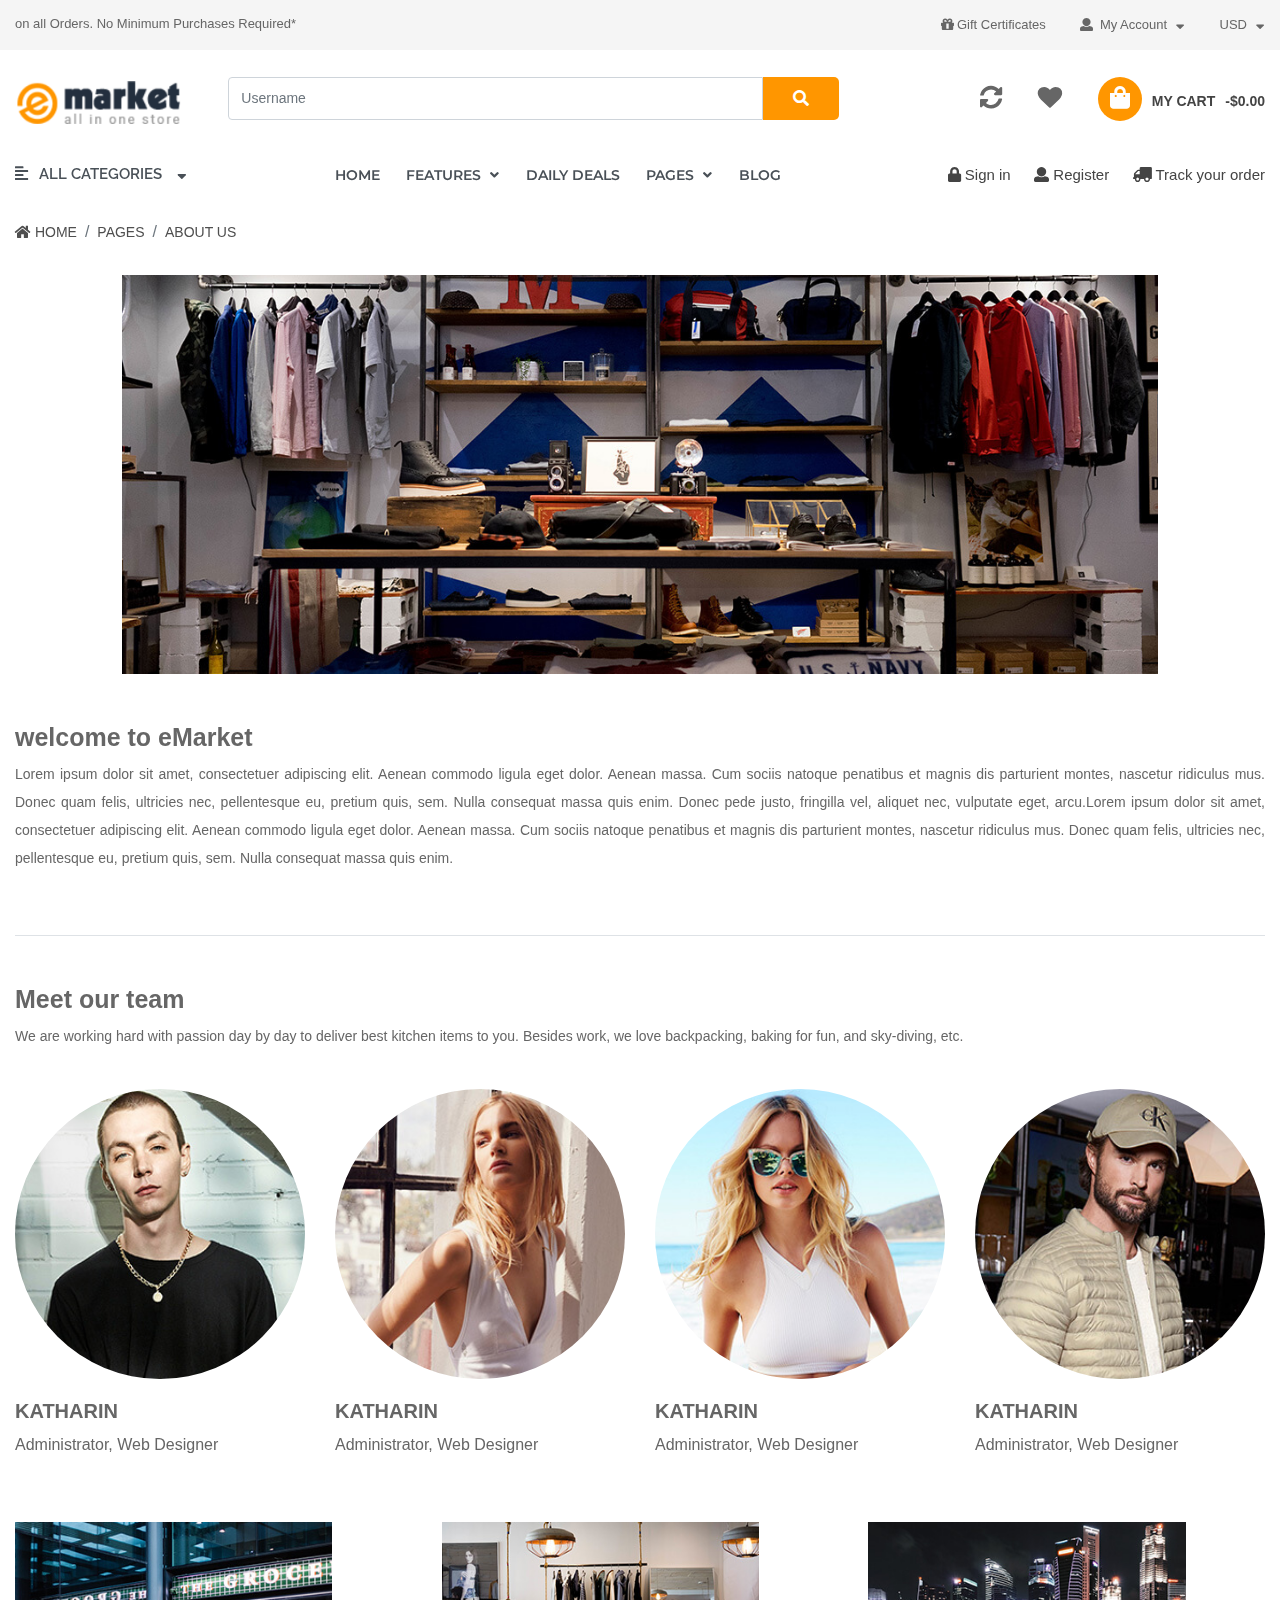
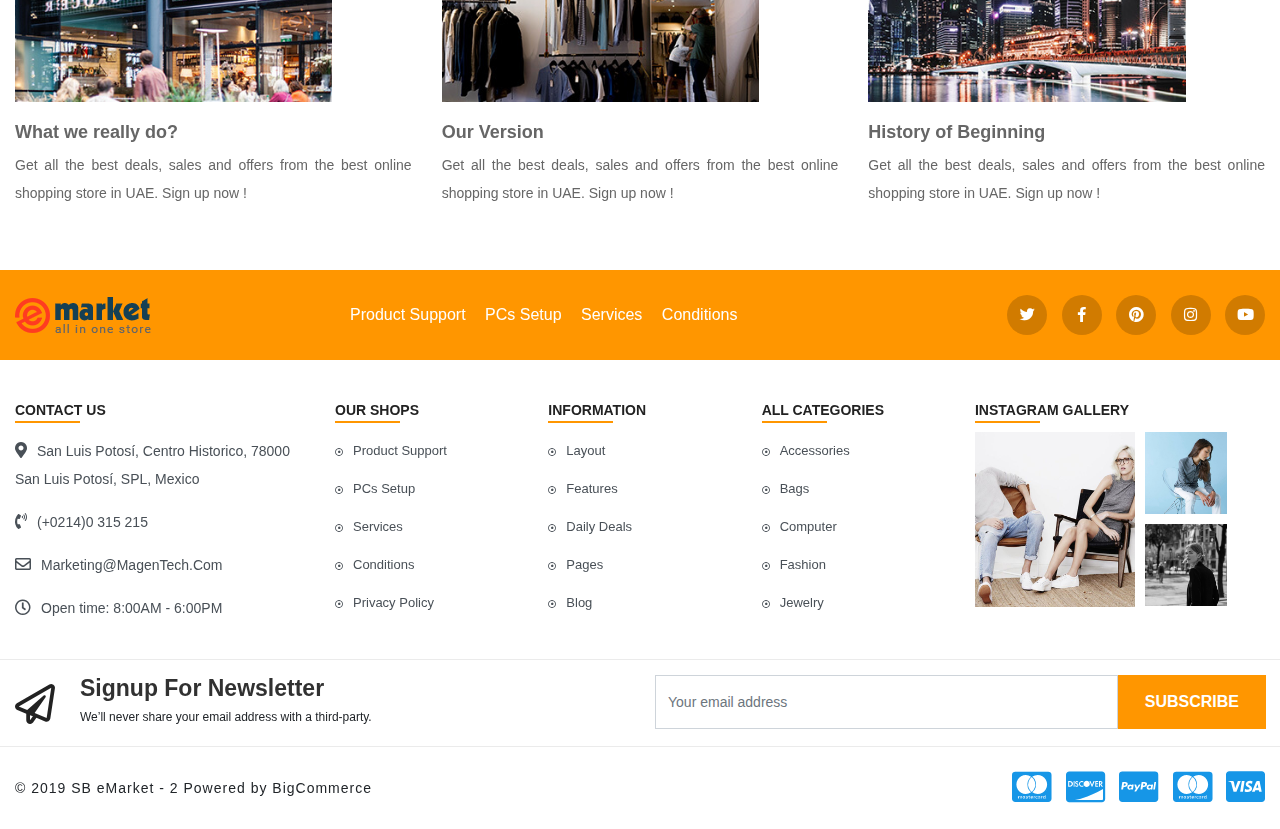
<file: about-us.html>
<!doctype html>
<html class="no-js" lang="">
    <head>
        <meta charset="utf-8">
        <meta http-equiv="x-ua-compatible" content="ie=edge">
        <title>Site Title Here</title>
        <meta name="description" content="">
        <meta name="viewport" content="width=device-width, initial-scale=1">

        <link rel="manifest" href="site.webmanifest">
		<link rel="shortcut icon" type="image/x-icon" href="img/favicon.ico">
        <!-- Place favicon.ico in the root directory -->

		<!-- CSS here -->
        <link rel="stylesheet" href="css/bootstrap.min.css">
        <link rel="stylesheet" href="css/owl.carousel.min.css">
        <link rel="stylesheet" href="css/animate.min.css">
        <link rel="stylesheet" href="css/magnific-popup.css">
        <link rel="stylesheet" href="css/fontawesome-all.min.css">
        <link rel="stylesheet" href="css/meanmenu.css">
        <link rel="stylesheet" href="css/nice-select.css">
        <link rel="stylesheet" href="css/slick.css">
        <link rel="stylesheet" href="css/default.css">
        <link rel="stylesheet" href="css/style.css">
        <link rel="stylesheet" href="css/other-page.css">
        <link rel="stylesheet" href="css/responsive.css">
    </head>
    <body>
        <!--[if lte IE 9]>
            <p class="browserupgrade">You are using an <strong>outdated</strong> browser. Please <a href="https://browsehappy.com/">upgrade your browser</a> to improve your experience and security.</p>
        <![endif]-->

        <!-- ================ Header Start ================= -->
        <div class="off-canvas-overlay"></div>
        <header>
            <div class="header-main">
                <!-- header top start -->
                <div class="header-top">
                    <div class="container">
                        <div class="row">
                            <div class="col-xl-6 col-lg-6 col-md-6">
                                <div class="header-top-left sm-center-responsive">
                                    <p> on all Orders. No Minimum Purchases Required*</p>
                                </div>
                            </div>
                            <div class="col-xl-6 col-lg-6 col-md-6 text-right">
                                <div class="top-menu sm-center-responsive">
                                    <nav>
                                        <ul>
                                            <li><a href="gift-certificates.html"><i class="fas fa-gift left display-sm-none"></i><span class="display-sm-none">Gift Certificates</span></a></li>
                                            <li><a href="#"><i class="fas fa-user left"></i> My Account<i class="fas fa-sort-down right"></i></a>
                                                <ul class="submenu">
                                                    <li><a href="compare.html">Compare</a></li>
                                                    <li><a href="check-out.html">Check out</a></li>
                                                    <li><a href="sign-in.html">Sign in</a></li>
                                                    <li><a href="register.html">Register</a></li>
                                                </ul>
                                            </li>
                                            <li><a href="#">USD<i class="fas fa-sort-down right"></i></a>
                                                <ul class="submenu usd">
                                                    <li><a href="#">US Dollar</a></li>
                                                    <li><a href="#">AUD</a></li>
                                                </ul>
                                            </li>
                                        </ul>
                                    </nav>
                                </div>
                            </div>
                        </div>
                    </div>
                </div>
                <!-- header top end -->

                <!-- header center start -->
                <div class="header-center section-padding">
                    <div class="container">
                        <div class="row">
                            <div class="col-xl-2 col-lg-3 col-md-3 sm-center-responsive">
                                <div class="logo">
                                    <a href="index.html"><img src="img/logo/logo.png" alt=""></a>
                                </div>
                            </div>
                            <div class="col-xl-6 col-lg-6 col-md-6">
                                <div class="header-center-form">
                                    <form>
                                        <div class="form-group">
                                            <div class="input-group">
                                                <input type="text" class="form-control" id="inlineFormInputGroupUsername" placeholder="Username">
                                                <div class="input-group-prepend header-search">
                                                    <div class="input-group-text header-search-btn"><i class="fas fa-search"></i></div>
                                                </div>
                                            </div>
                                        </div>
                                    </form>
                                </div>
                            </div>
                            <div class="col-xl-4 col-lg-3 col-md-3">
                                <div class="header-cart-icon">
                                    <nav>
                                        <ul>
                                            <li><a href="#"><i class="fas fa-sync-alt display-md-none display-sm-none"></i></a></li>
                                            <li><a href="#"><i class="fas fa-heart display-md-none display-sm-none"></i></a></li>
                                            <li><a href="#"><span class="shopping-bag"><i class="fas fa-shopping-bag"></i></span><span class="shopping-cart">My Cart</span><span class="shopping-dollar">-$0.00 </span></a></li>
                                        </ul>
                                    </nav>
                                </div>
                            </div>
                        </div>
                    </div>
                </div>
                <!-- header center end -->

                <!-- header-bottom start -->
                <div class="header-bottom">
                    <div class="container">
                        <div class="row">
                            <div class="col-xl-3 col-lg-3 col-md-4"><!-- categories start -->
                                <div class="header-bottom-left d-none d-md-block">
                                    <div class="categories-title">
                                        <ul>
                                            <li><a href="#"><span><i class="fas fa-align-left"></i></span><span class="categories">All Categories</span> <span><i class="fas fa-sort-down right"></i></span></a>
                                                <ul class="submenu">
                                                    <li><a href="#"><span><i class="fab fa-gitlab"></i></span> Accessories <span><i class="fas fa-angle-right right"></i></span></a>
                                                        <div class="mega-menu">
                                                            <ul>
                                                                <li class="mega-title"><a href="#">Babys Clothings</a></li>
                                                                <li><a href="#">Bags & Shoes</a></li>
                                                                <li><a href="#">Shoes Chid</a></li>
                                                                <li><a href="#">Short</a></li>
                                                                <li><a href="#">Watches</a></li>
                                                                <li><a href="#">Watchess</a></li>
                                                            </ul>
                                                            <ul>
                                                                <li class="mega-title"><a href="#">Men’s Clothing</a></li>
                                                                <li><a href="#">Down Jackets</a></li>
                                                                <li><a href="#">Parkas</a></li>
                                                                <li><a href="#">Suits & Blazer</a></li>
                                                                <li><a href="#">Trench</a></li>
                                                                <li><a href="#">Wool & Blends</a></li>
                                                            </ul>
                                                            <ul>
                                                                <li class="mega-title"><a href="#">Outwear & Jackets</a></li>
                                                                <li><a href="#">Cargo Pants</a></li>
                                                                <li><a href="#">Casual Pants</a></li>
                                                                <li><a href="#">Harem Pants</a></li>
                                                                <li><a href="#">Sweatpants</a></li>
                                                            </ul>
                                                            <ul class="categories-img">
                                                                <li><a href="#"><img src="img/categories-item/categories-1.jpg" alt=""></a></li>
                                                            </ul>
                                                            <ul class="display-md-none">
                                                                <li class="mega-title"><a href="#">Sports</a></li>
                                                                <li><a href="#">Automobiles</a></li>
                                                                <li><a href="#">Orinane Frat</a></li>
                                                                <li><a href="#">Shaney</a></li>
                                                                <li><a href="#">Sport Clothing</a></li>
                                                            </ul>
                                                            <ul class="display-md-none">
                                                                <li class="mega-title"><a href="#">Tops & Sets</a></li>
                                                                <li><a href="#">Briefs</a></li>
                                                                <li><a href="#">Long Johns</a></li>
                                                                <li><a href="#">Men's Sleep</a></li>
                                                                <li><a href="#">Pajama Sets</a></li>
                                                            </ul>
                                                            <ul class="display-md-none">
                                                                <li class="mega-title"><a href="#">Womens Clothings</a></li>
                                                                <li><a href="#">Dance Shoes</a></li>
                                                                <li><a href="#">Electronics</a></li>
                                                                <li><a href="#">Running Shoes</a></li>
                                                                <li><a href="#">Maternity</a></li>
                                                                <li><a href="#">Hiking Shoes</a></li>
                                                            </ul>
                                                        </div>
                                                    </li>
                                                    <li><a href="#"><span><i class="fas fa-utensils"></i></span> Bags <span><i class="fas fa-angle-right right"></i></span></a>
                                                        <div class="mega-menu bags">
                                                            <ul>
                                                                <li class="mega-title"><a href="#">Clone TShirt</a></li>
                                                                <li><a href="#">Intimates</a></li>
                                                                <li><a href="#">Jumpsuits</a></li>
                                                                <li><a href="#">Rompers</a></li>
                                                                <li><a href="#">Suits & Sets</a></li>
                                                                <li><a href="#">Tank Tops</a></li>
                                                            </ul>
                                                            <ul>
                                                                <li class="mega-title"><a href="#">Jeans</a></li>
                                                                <li><a href="#">Basic Jackets</a></li>
                                                                <li><a href="#">Blazers</a></li>
                                                                <li><a href="#">Down Coats</a></li>
                                                                <li><a href="#">Parkas</a></li>
                                                                <li><a href="#">Real Fur</a></li>
                                                                <li><a href="#">Trench</a></li>
                                                            </ul>
                                                            <ul>
                                                                <li class="mega-title"><a href="#">Robes</a></li>
                                                                <li><a href="#">Accessories Fre</a></li>
                                                                <li><a href="#">Gloves & Mittens</a></li>
                                                                <li><a href="#">Hats & Caps</a></li>
                                                                <li><a href="#">Leggings</a></li>
                                                                <li><a href="#">Ription Glasses</a></li>
                                                                <li><a href="#">Scarves & Wraps</a></li>
                                                            </ul>
                                                            <div class="categories-item-img">
                                                                <a href="#"><img src="img/categories-item/categories-2.jpg" alt=""></a>
                                                            </div>
                                                        </div>
                                                    </li>
                                                    <li><a href="#"><span><i class="fas fa-desktop"></i></span> Computer</a></li>
                                                    <li><a href="#"><span><i class="fas fa-shopping-bag"></i></span> Fashion <span><i class="fas fa-angle-right right"></i></span></a>
                                                        <ul class="submenu fashion">
                                                            <li><a href="#">Fashion</a></li>
                                                            <li><a href="#">Men’s Clothing</a></li>
                                                            <li><a href="#">Sports <span><i class="fas fa-angle-right right"></i></span></a>
                                                                <ul class="submenu fashion">
                                                                    <li><a href="#">Body Chains</a></li>
                                                                    <li><a href="#">Verture agoent</a></li>
                                                                    <li><a href="#">Verture agoents</a></li>
                                                                </ul>
                                                            </li>
                                                            <li><a href="#">Trending item</a></li>
                                                            <li><a href="#">Womens Clothings</a></li>
                                                        </ul>
                                                    </li>
                                                    <li><a href="#"><span><i class="far fa-clock"></i></span> Jewelry</a></li>
                                                    <li><a href="#"><span><i class="fas fa-mobile-alt"></i></span> Maternity</a></li>
                                                    <li><a href="#"><span><i class="fas fa-user-md"></i></span> Smartphone</a></li>
                                                    <li><a href="#"><span><i class="fas fa-heartbeat"></i></span> Best sellers</a></li>
                                                    <li><a href="#"><span><i class="far fa-gem"></i></span> Bath</a></li>
                                                    <li><a href="#"><span><i class="fas fa-gift"></i></span> Garden</a></li>
                                                </ul>
                                            </li>
                                        </ul>
                                    </div>
                                </div>

                                <!-- mobile device categories off canvas menu  start-->
                                <div class="off-canvas-menu d-md-none">
                                    <div class="menu-icon">
                                        <span><i class="fas fa-align-left"></i></span>
                                    </div>
                                    <div class="categories-menu">
                                        <span class="menu-close"><i class="fas fa-times"></i></span>
                                        <nav>
                                            <ul>
                                                <li><a href="#">Accessories</a></li>
                                                <li><a href="#">Bags</a></li>
                                                <li><a href="#">Computer</a></li>
                                                <li><a href="#">Fashion</a></li>
                                                <li><a href="#">Jewelry</a></li>
                                                <li><a href="#">Maternity</a></li>
                                                <li><a href="#">Smartphone</a></li>
                                                <li><a href="#">Best sellers</a></li>
                                                <li><a href="#">Bath</a></li>
                                                <li><a href="#">Garden</a></li>
                                            </ul>
                                        </nav>
                                    </div>
                                </div>
                                <!-- mobile device categories off canvas menu  end-->

                            </div><!-- categories end -->
                            <div class="col-xl-5 col-lg-9 col-md-8"><!-- main menu start -->
                                <div class="main-menu d-none d-md-block">
                                    <nav>
                                        <ul>
                                            <li><a href="index.html">Home</a></li>
                                            <li class="static"><a href="#">Features <span><i class="fas fa-angle-down"></i></span></a>
                                                <div class="mega-menu">
                                                    <ul>
                                                        <li class="mega-title"><a href="#">Shop pages</a></li>
                                                        <li><a href="#">Sidebar left</a></li>
                                                        <li><a href="#">Sidebar right</a></li>
                                                        <li><a href="#">Widthout sidebar</a></li>
                                                        <li><a href="#">Category banner</a></li>
                                                    </ul>
                                                    <ul>
                                                        <li class="mega-title"><a href="#">Shop style</a></li>
                                                        <li><a href="#">Thumb gallery</a></li>
                                                        <li><a href="#">Grid columns</a></li>
                                                        <li><a href="#">Quick shop products</a></li>
                                                        <li><a href="#">Product label</a></li>
                                                    </ul>
                                                    <ul>
                                                        <li class="mega-title"><a href="#">Product Page</a></li>
                                                        <li><a href="#">Sidebar left</a></li>
                                                        <li><a href="#">Sidebar right</a></li>
                                                        <li><a href="#">Widthout sidebar</a></li>
                                                        <li><a href="#">Sub category</a></li>
                                                    </ul>
                                                    <ul>
                                                        <li class="mega-title"><a href="#">Product style</a></li>
                                                        <li><a href="#">Product gallery</a></li>
                                                        <li><a href="#">Zoom image</a></li>
                                                        <li><a href="#">Image size chart</a></li>
                                                        <li><a href="#">Tabs horizontal</a></li>
                                                    </ul>
                                                </div>
                                            </li>
                                            <li><a href="daily-deals.html">Daily Deals</a></li>
                                            <li><a href="#">Pages <span><i class="fas fa-angle-down"></i></span></a>
                                                <ul class="submenu">
                                                    <li><a href="faqs.html">Faqs</a></li>
                                                    <li><a href="service.html">Services</a></li>
                                                    <li><a href="about-us.html">About Us</a></li>
                                                    <li><a href="contact-us.html">Contact Us</a></li>
                                                    <li><a href="gallery.html">Photo gallery</a></li>
                                                    <li><a href="support-24.html">Support 24/7</a></li>
                                                </ul>
                                            </li>
                                            <li><a href="blog.html">Blog</a></li>
                                        </ul>
                                    </nav>
                                </div>

                                <!-- main-menu-mobile-device start -->
                                <div class="main-menu-mobile-device d-md-none">
                                    <nav id="main-menu-mobile-device">
                                        <ul>
                                            <li><a href="#">Home</a></li>
                                            <li><a href="#">About Us</a></li>
                                            <li><a href="#">Daily Deals</a></li>
                                            <li><a href="#">Pages <span><i class="fas fa-angle-down"></i></span></a>
                                                <ul class="submenu">
                                                    <li><a href="#">Faqs</a></li>
                                                    <li><a href="#">Services</a></li>
                                                    <li><a href="#">Contact Us</a></li>
                                                    <li><a href="#">Photo gallery</a></li>
                                                    <li><a href="#">Support 24/7</a></li>
                                                </ul>
                                            </li>
                                            <li><a href="#">Blog</a></li>
                                        </ul>
                                    </nav>
                                </div>
                                <!-- main-menu-mobile-device end -->
                                
                            </div><!-- main menu end -->
                            <div class="col-xl-4 display-md-none display-sm-none">
                                <div class="header-bottom-right text-right">
                                    <ul>
                                        <li><a href="sign-in.html"><span><i class="fas fa-lock"></i></span> Sign in</a></li>
                                        <li><a href="register.html"><span><i class="fas fa-user"></i></span> Register</a></li>
                                        <li><a href="#"><span><i class="fas fa-truck"></i></span> Track your order</a></li>
                                    </ul>
                                </div>
                            </div>
                        </div>
                    </div>
                </div>
                <!-- header-bottom end -->
            </div>
        </header>
        <!-- ================= Header End ================ -->

        <!-- ================= About Us Start ================ -->
        <div class="about-us-area pb-5">
            <div class="container">
                <div class="row">
                    <div class="col-xl-12 col-lg-12 col-md-12 col-sm-12 ">
                        <div class="breadcrumb-body">
                            <nav aria-label="breadcrumb">
                                <ol class="breadcrumb">
                                  <li class="breadcrumb-item"><a href="index.html"><span><i class="fas fa-home"></i></span> Home</a></li>
                                  <li class="breadcrumb-item"><a href="#">PAGES</a></li>
                                  <li class="breadcrumb-item"><a href="about-us.html">ABOUT US</a></li>
                                </ol>
                              </nav>
                        </div>
                    </div>
                </div>
            </div>
            <div class="container pt-3">
                <div class="row">
                    <div class="col-xl-10 offset-xl-1 col-lg-10 offset-lg-1 col-md-10 offset-md-1">
                        <div class="about-us-banner">
                            <a href="#"><img src="img/about-us/about-us-banner.jpg" alt=""></a>
                        </div>
                    </div>
                </div>
            </div>
            <div class="container pt-5">
                <div class="row">
                    <div class="col-xl-12 col-lg-12 col-md-12 col-sm-12">
                        <div class="about-us-content border-bottom pb-5">
                            <h4>welcome to eMarket</h4>
                            <p>Lorem ipsum dolor sit amet, consectetuer adipiscing elit. Aenean commodo ligula eget dolor. Aenean massa. Cum sociis natoque penatibus et magnis dis parturient montes, nascetur ridiculus mus. Donec quam felis, ultricies nec, pellentesque eu, pretium quis, sem. Nulla consequat massa quis enim. Donec pede justo, fringilla vel, aliquet nec, vulputate eget, arcu.Lorem ipsum dolor sit amet, consectetuer adipiscing elit. Aenean commodo ligula eget dolor. Aenean massa. Cum sociis natoque penatibus et magnis dis parturient montes, nascetur ridiculus mus. Donec quam felis, ultricies nec, pellentesque eu, pretium quis, sem. Nulla consequat massa quis enim.</p>
                        </div>
                    </div>
                </div>
            </div>
            <div class="container pt-5">
                <div class="row">
                    <div class="col-xl-12 col-lg-12 col-md-12 col-sm-12">
                        <div class="about-us-content">
                            <h4>Meet our team</h4>
                            <p>We are working hard with passion day by day to deliver best kitchen items to you. Besides work, we love backpacking, baking for fun, and sky-diving, etc.</p>
                        </div>
                    </div>
                </div>
            </div>
            <div class="container">
                <div class="row">
                    <div class="col-xl-3 col-lg-3 col-md-6 mt-4">
                        <div class="team-service">
                            <a href="#"><img src="img/about-us/team-1.jpg" alt="team-1" class="rounded-circle"></a>
                            <h3>KATHARIN</h3>
                            <p>Administrator, Web Designer</p>
                        </div>
                    </div>
                    <div class="col-xl-3 col-lg-3 col-md-6 mt-4">
                        <div class="team-service">
                            <a href="#"><img src="img/about-us/team-2.jpg" alt="team-2" class="rounded-circle"></a>
                            <h3>KATHARIN</h3>
                            <p>Administrator, Web Designer</p>
                        </div>
                    </div>
                    <div class="col-xl-3 col-lg-3 col-md-6 mt-4">
                        <div class="team-service">
                            <a href="#"><img src="img/about-us/team-3.jpg" alt="team-3" class="rounded-circle"></a>
                            <h3>KATHARIN</h3>
                            <p>Administrator, Web Designer</p>
                        </div>
                    </div>
                    <div class="col-xl-3 col-lg-3 col-md-6 mt-4">
                        <div class="team-service">
                            <a href="#"><img src="img/about-us/team-4.jpg" alt="team-4" class="rounded-circle"></a>
                            <h3>KATHARIN</h3>
                            <p>Administrator, Web Designer</p>
                        </div>
                    </div>
                </div>
            </div>
            <div class="container pt-5">
                <div class="row">
                    <div class="col-xl-4 col-lg-4 col-md-6">
                        <div class="about-us-content">
                            <img src="img/about-us/about-1.jpg" alt="">
                            <h5>What we really do?</h5>
                            <p>Get all the best deals, sales and offers from the best online shopping store in UAE. Sign up now !</p>
                        </div>
                    </div>
                    <div class="col-xl-4 col-lg-4 col-md-6">
                        <div class="about-us-content">
                            <img src="img/about-us/about-2.jpg" alt="">
                            <h5>Our Version</h5>
                            <p>Get all the best deals, sales and offers from the best online shopping store in UAE. Sign up now !</p>
                        </div>
                    </div>
                    <div class="col-xl-4 col-lg-4 display-md-none">
                        <div class="about-us-content">
                            <img src="img/about-us/about-3.jpg" alt="">
                            <h5>History of Beginning</h5>
                            <p>Get all the best deals, sales and offers from the best online shopping store in UAE. Sign up now !</p>
                        </div>
                    </div>
                </div>
            </div>
        </div>
        <!-- ================= About Us End ================ -->

        <!-- ================= Footer  Area Start ================ -->
        <footer class="footer-area">
            <!-- footer top start -->
            <div class="footer-top">
                <div class="container">
                    <div class="row align-items-center">
                        <div class="col-xl-3 col-lg-2 col-md-6 col-12">
                            <div class="footer-logo">
                                <a href="#"><img src="img/logo/footer-logo.png" alt=""></a>
                            </div>
                        </div>
                        <div class="col-xl-6 col-lg-6 display-md-none display-sm-none">
                            <div class="social-menu">
                                <ul>
                                    <li><a href="#">Product Support</a></li>
                                    <li><a href="#">PCs Setup</a></li>
                                    <li><a href="#">Services</a></li>
                                    <li><a href="#">Conditions</a></li>
                                </ul>
                            </div>
                        </div>
                        <div class="col-xl-3 col-lg-4 col-md-6 col-12">
                            <div class="social">
                                <ul>
                                    <li><a href="#"><i class="fab fa-twitter"></i></a></li>
                                    <li><a href="#"><i class="fab fa-facebook-f"></i></a></li>
                                    <li><a href="#"><i class="fab fa-pinterest"></i></a></li>
                                    <li><a href="#"><i class="fab fa-instagram"></i></a></li>
                                    <li><a href="#"><i class="fab fa-youtube"></i></a></li>
                                </ul>
                            </div>
                        </div>
                    </div>
                </div>
            </div>
            <!-- footer top end -->

            <!-- footer center start -->
            <div class="footer-center section-padding">
                <div class="container">
                    <div class="row">
                        <article class="col-xl-3 col-lg-4 col-md-6 col-12">
                            <div class="footer-menu address">
                                <div class="footer-menu-heading">
                                    <h5>Contact Us</h5>
                                </div>
                                <ul>
                                    <li><a href="#"><i class="fas fa-map-marker-alt"></i><span>San Luis Potosí, Centro Historico, 78000 San Luis Potosí, SPL, Mexico</span></a></li>
                                    <li><a href="#"><i class="fas fa-phone-volume"></i><span>(+0214)0 315 215</span></a></li>
                                    <li><a href="#"><i class="far fa-envelope"></i><span>Marketing@MagenTech.Com</span></a></li>
                                    <li><a href="#"><i class="far fa-clock"></i><span>Open time: 8:00AM - 6:00PM</span></a></li>
                                </ul>
                            </div>
                        </article>
                        <article class="col-xl-2 col-lg-3 col-md-6 col-6">
                            <div class="footer-menu">
                                <div class="footer-menu-heading">
                                    <h5>Our Shops</h5>
                                </div>
                                <ul>
                                    <li><a href="#"><i class="far fa-dot-circle"></i><span>Product Support</span></a></li>
                                    <li><a href="#"><i class="far fa-dot-circle"></i><span>PCs Setup</span></a></li>
                                    <li><a href="#"><i class="far fa-dot-circle"></i><span>Services</span></a></li>
                                    <li><a href="#"><i class="far fa-dot-circle"></i><span>Conditions</span></a></li>
                                    <li><a href="#"><i class="far fa-dot-circle"></i><span>Privacy Policy</span></a></li>
                                </ul>
                            </div>
                        </article>
                        <article class="col-xl-2 col-lg-3 col-md-6 col-6">
                            <div class="footer-menu">
                                <div class="footer-menu-heading">
                                    <h5>Information</h5>
                                </div>
                                <ul>
                                    <li><a href="#"><i class="far fa-dot-circle"></i><span>Layout</span></a></li>
                                    <li><a href="#"><i class="far fa-dot-circle"></i><span>Features</span></a></li>
                                    <li><a href="#"><i class="far fa-dot-circle"></i><span>Daily Deals</span></a></li>
                                    <li><a href="#"><i class="far fa-dot-circle"></i><span>Pages</span></a></li>
                                    <li><a href="#"><i class="far fa-dot-circle"></i><span>Blog</span></a></li>
                                </ul>
                            </div>
                        </article>
                        <article class="col-xl-2 col-lg-2 col-md-6">
                            <div class="footer-menu">
                                <div class="footer-menu-heading">
                                    <h5>All Categories</h5>
                                </div>
                                <ul>
                                    <li><a href="#"><i class="far fa-dot-circle"></i><span>Accessories</span></a></li>
                                    <li><a href="#"><i class="far fa-dot-circle"></i><span>Bags</span></a></li>
                                    <li><a href="#"><i class="far fa-dot-circle"></i><span>Computer</span></a></li>
                                    <li><a href="#"><i class="far fa-dot-circle"></i><span>Fashion</span></a></li>
                                    <li><a href="#"><i class="far fa-dot-circle"></i><span>Jewelry</span></a></li>
                                </ul>
                            </div>
                        </article>
                        <article class="col-xl-3 display-lg-none display-md-none display-sm-none">
                            <div class="footer-instagram_gallery">
                                <div class="footer-menu-heading">
                                    <h5>Instagram Gallery</h5>
                                </div>
                                <div class="instagram_gallery-body">
                                    <div class="instagram_gallery">
                                        <a href="#"><img src="img/instagram_gallery/instagram_gallery-1.jpg" alt=""></a>
                                    </div>
                                    <div class="all-instagram_gallery">
                                        <ul>
                                            <li><a href="#"><img src="img/instagram_gallery/instagram_gallery-2.jpg" alt=""></a> </li>
                                            <li><a href="#"><img src="img/instagram_gallery/instagram_gallery-3.jpg" alt=""></a> </li>
                                            <li><a href="#"><img class="display-lr-none" src="img/instagram_gallery/instagram_gallery-4.jpg" alt=""></a> </li>
                                            <li><a href="#"><img class="display-lr-none" src="img/instagram_gallery/instagram_gallery-5.jpg" alt=""></a> </li>
                                        </ul>
                                    </div>
                                </div>
                            </div>
                        </article>
                    </div>
                </div>
            </div>
            <!-- footer center end -->

            <!-- footer newsletter Start -->
            <div class="footer-newsletter">
                <div class="container">
                    <div class="row align-items-center">
                        <div class="col-xl-6 col-lg-6 col-md-6">
                            <div class="newsletter">
                                <div class="newsletter-icon">
                                    <span><i class="far fa-paper-plane"></i></span>
                                </div>
                                <div class="newsletter-text">
                                    <h3>Signup For Newsletter</h3>
                                    <p>We’ll never share your email address with a third-party.</p>
                                </div>
                            </div>
                        </div>
                        <div class="col-xl-6 col-lg-6 col-md-6">
                            <div class="newsletter-form">
                                <form>
                                    <div class="form-group">
                                        <div class="input-group footer-width">
                                            <input type="text" class="footer-search-input form-control" id="inlineFormInputGroupUsername1" placeholder="Your email address">
                                            <div class="input-group-prepend header-search footer-search">
                                                <div class="footer-search-btn input-group-text header-search-btn">Subscribe</div>
                                            </div>
                                        </div>
                                    </div>
                                </form>
                            </div>
                        </div>
                    </div>
                </div>
            </div>
            <!-- footer newsletter end -->

            <!-- footer bottom start -->
            <div class="footer-bottom">
                <div class="container">
                    <div class="row align-items-center">
                        <div class="col-xl-6 col-lg-6 col-md-6">
                            <div class="footer-copyright">
                                <p>© 2019 SB eMarket - 2 Powered by BigCommerce</p>
                            </div>
                        </div>
                        <div class="col-xl-6 col-lg-6 col-md-6">
                            <div class="footer-payment">
                                <ul>
                                    <li><a href="#"><i class="fab fa-cc-mastercard"></i></a></li>
                                    <li><a href="#"><i class="fab fa-cc-discover"></i></a></li>
                                    <li><a href="#"><i class="fab fa-cc-paypal"></i></a></li>
                                    <li><a href="#"><i class="fab fa-cc-mastercard"></i></a></li>
                                    <li><a href="#"><i class="fab fa-cc-visa"></i></a></li>
                                </ul>
                            </div>
                        </div>
                    </div>
                </div>
            </div>
            <!-- footer bottom end -->
        </footer>
        <!-- ================= Footer  Area End ================ -->




		<!-- JS here -->
        <script src="js/vendor/jquery-1.12.4.min.js"></script>
        <script src="js/popper.min.js"></script>
        <script src="js/bootstrap.min.js"></script>
        <script src="js/owl.carousel.min.js"></script>
        <script src="js/isotope.pkgd.min.js"></script>
        <script src="js/one-page-nav-min.js"></script>
        <script src="js/slick.min.js"></script>
        <script src="js/jquery.meanmenu.min.js"></script>
        <script src="js/ajax-form.js"></script>
        <script src="js/wow.min.js"></script>
        <script src="js/wow.min.js"></script>
        <script src="js/jquery.nice-select.min.js"></script>
        <script src="js/imagesloaded.pkgd.min.js"></script>
        <script src="js/jquery.magnific-popup.min.js"></script>
        <script src="js/plugins.js"></script>
        <script src="js/main.js"></script>
    </body>
</html>
</file>
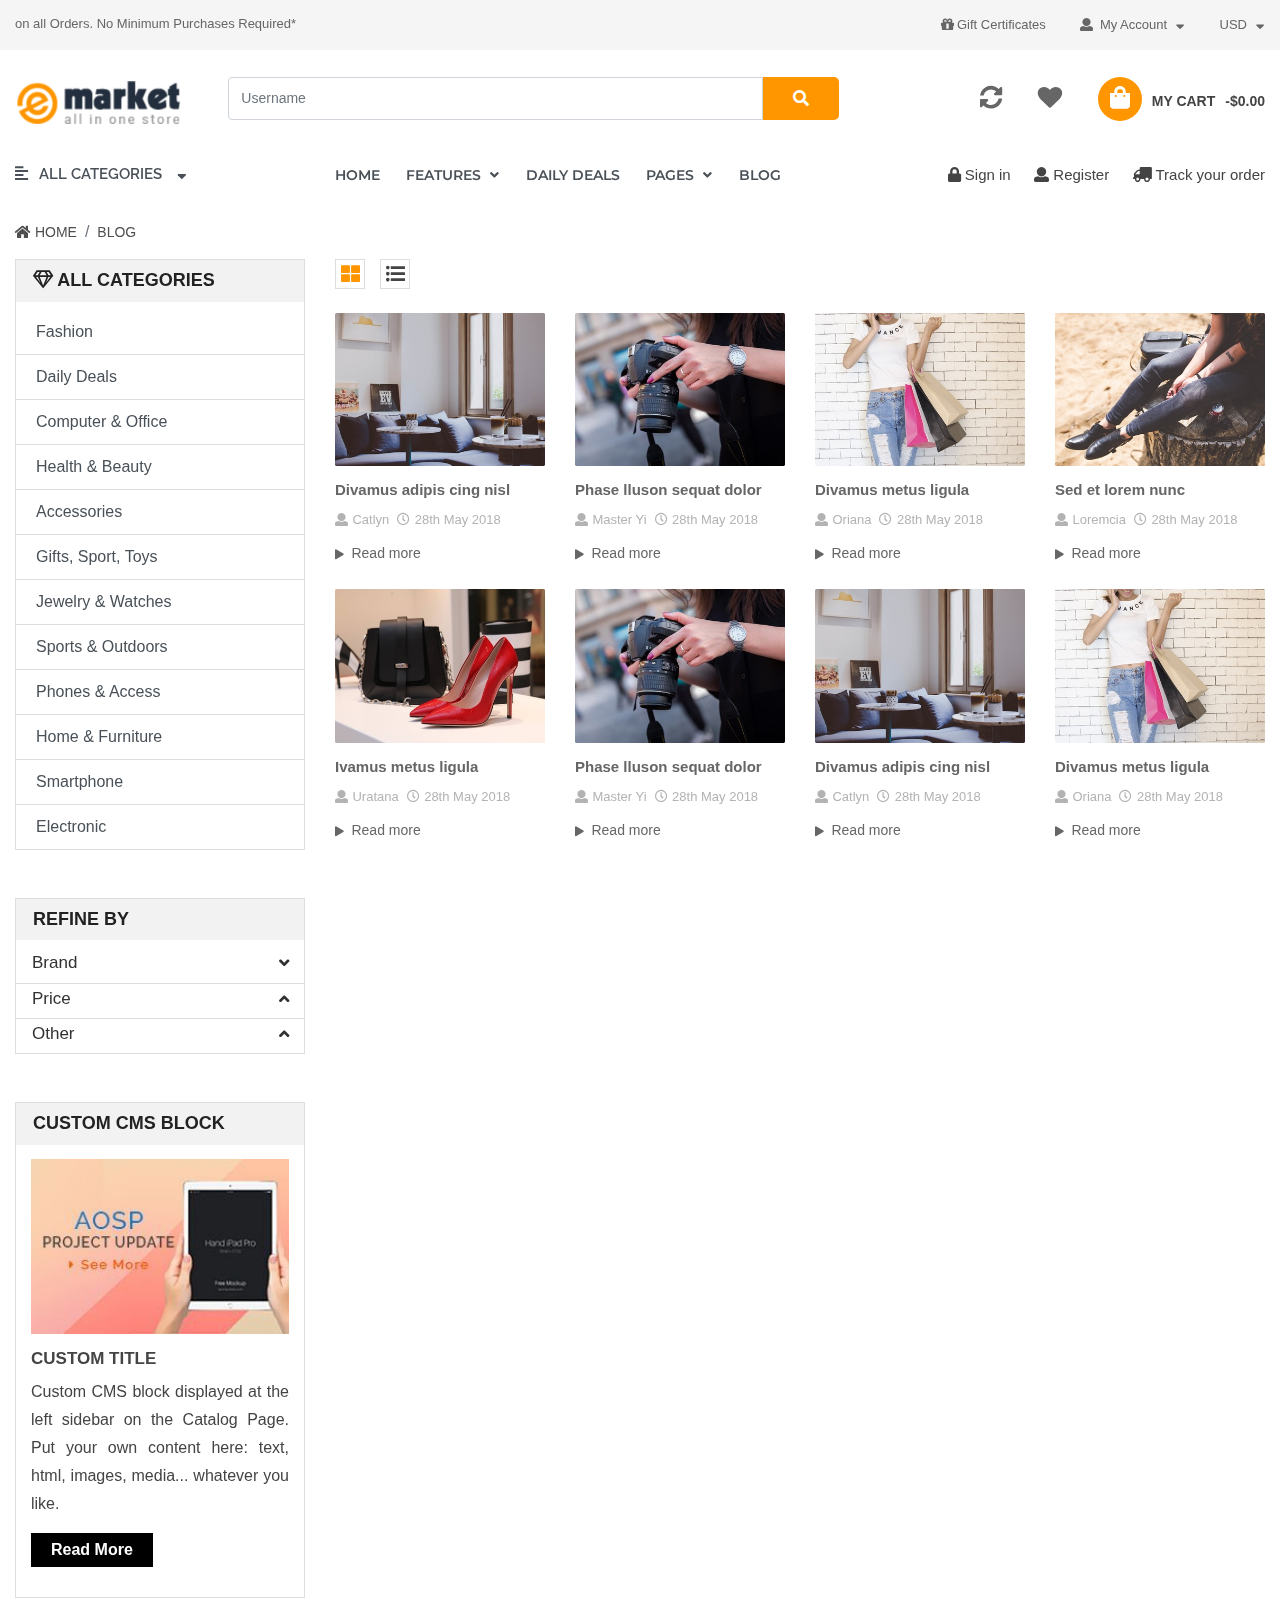
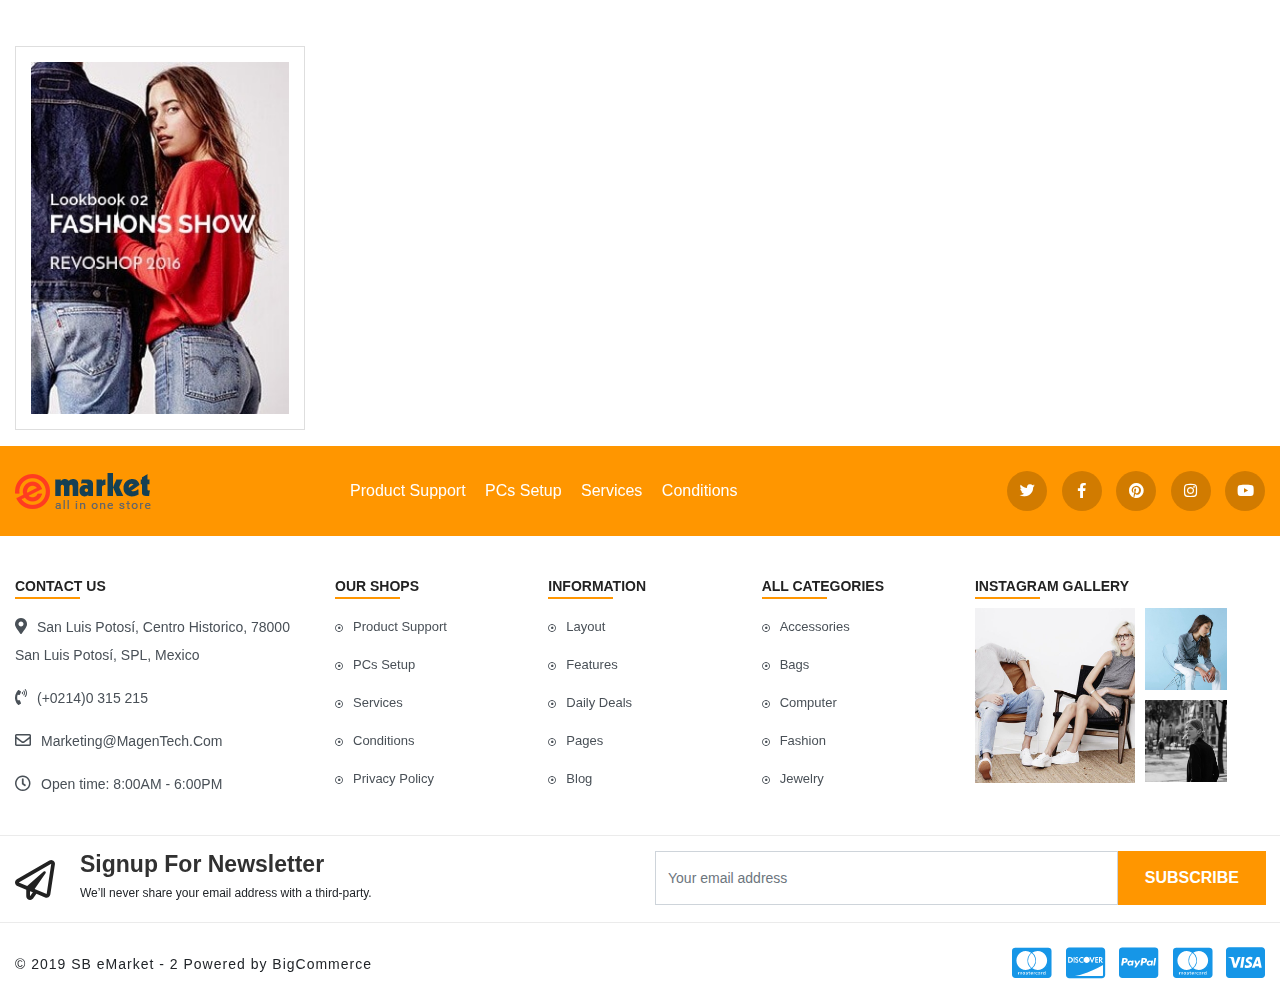
<file: blog.html>
<!doctype html>
<html class="no-js" lang="">
    <head>
        <meta charset="utf-8">
        <meta http-equiv="x-ua-compatible" content="ie=edge">
        <title>Site Title Here</title>
        <meta name="description" content="">
        <meta name="viewport" content="width=device-width, initial-scale=1">

        <link rel="manifest" href="site.webmanifest">
		<link rel="shortcut icon" type="image/x-icon" href="img/favicon.ico">
        <!-- Place favicon.ico in the root directory -->

		<!-- CSS here -->
        <link rel="stylesheet" href="css/bootstrap.min.css">
        <link rel="stylesheet" href="css/owl.carousel.min.css">
        <link rel="stylesheet" href="css/animate.min.css">
        <link rel="stylesheet" href="css/magnific-popup.css">
        <link rel="stylesheet" href="css/fontawesome-all.min.css">
        <link rel="stylesheet" href="css/meanmenu.css">
        <link rel="stylesheet" href="css/nice-select.css">
        <link rel="stylesheet" href="css/slick.css">
        <link rel="stylesheet" href="css/default.css">
        <link rel="stylesheet" href="css/style.css">
        <link rel="stylesheet" href="css/other-page.css">
        <link rel="stylesheet" href="css/responsive.css">
    </head>
    <body>
        <!--[if lte IE 9]>
            <p class="browserupgrade">You are using an <strong>outdated</strong> browser. Please <a href="https://browsehappy.com/">upgrade your browser</a> to improve your experience and security.</p>
        <![endif]-->

        <!-- ================ Header Start ================= -->
        <div class="off-canvas-overlay"></div>
        <header>
            <div class="header-main">
                <!-- header top start -->
                <div class="header-top">
                    <div class="container">
                        <div class="row">
                            <div class="col-xl-6 col-lg-6 col-md-6">
                                <div class="header-top-left sm-center-responsive">
                                    <p> on all Orders. No Minimum Purchases Required*</p>
                                </div>
                            </div>
                            <div class="col-xl-6 col-lg-6 col-md-6 text-right">
                                <div class="top-menu sm-center-responsive">
                                    <nav>
                                        <ul>
                                            <li><a href="gift-certificates.html"><i class="fas fa-gift left display-sm-none"></i><span class="display-sm-none">Gift Certificates</span></a></li>
                                            <li><a href="#"><i class="fas fa-user left"></i> My Account<i class="fas fa-sort-down right"></i></a>
                                                <ul class="submenu">
                                                    <li><a href="compare.html">Compare</a></li>
                                                    <li><a href="check-out.html">Check out</a></li>
                                                    <li><a href="sign-in.html">Sign in</a></li>
                                                    <li><a href="register.html">Register</a></li>
                                                </ul>
                                            </li>
                                            <li><a href="#">USD<i class="fas fa-sort-down right"></i></a>
                                                <ul class="submenu usd">
                                                    <li><a href="#">US Dollar</a></li>
                                                    <li><a href="#">AUD</a></li>
                                                </ul>
                                            </li>
                                        </ul>
                                    </nav>
                                </div>
                            </div>
                        </div>
                    </div>
                </div>
                <!-- header top end -->

                <!-- header center start -->
                <div class="header-center section-padding">
                    <div class="container">
                        <div class="row">
                            <div class="col-xl-2 col-lg-3 col-md-3 sm-center-responsive">
                                <div class="logo">
                                    <a href="index.html"><img src="img/logo/logo.png" alt="logo"></a>
                                </div>
                            </div>
                            <div class="col-xl-6 col-lg-6 col-md-6">
                                <div class="header-center-form">
                                    <form>
                                        <div class="form-group">
                                            <div class="input-group">
                                                <input type="text" class="form-control" id="inlineFormInputGroupUsername" placeholder="Username">
                                                <div class="input-group-prepend header-search">
                                                    <div class="input-group-text header-search-btn"><i class="fas fa-search"></i></div>
                                                </div>
                                            </div>
                                        </div>
                                    </form>
                                </div>
                            </div>
                            <div class="col-xl-4 col-lg-3 col-md-3">
                                <div class="header-cart-icon">
                                    <nav>
                                        <ul>
                                            <li><a href="#"><i class="fas fa-sync-alt display-md-none display-sm-none"></i></a></li>
                                            <li><a href="#"><i class="fas fa-heart display-md-none display-sm-none"></i></a></li>
                                            <li><a href="#"><span class="shopping-bag"><i class="fas fa-shopping-bag"></i></span><span class="shopping-cart">My Cart</span><span class="shopping-dollar">-$0.00 </span></a></li>
                                        </ul>
                                    </nav>
                                </div>
                            </div>
                        </div>
                    </div>
                </div>
                <!-- header center end -->

                <!-- header-bottom start -->
                <div class="header-bottom">
                    <div class="container">
                        <div class="row">
                            <div class="col-xl-3 col-lg-3 col-md-4"><!-- categories start -->
                                <div class="header-bottom-left d-none d-md-block">
                                    <div class="categories-title">
                                        <ul>
                                            <li><a href="#"><span><i class="fas fa-align-left"></i></span><span class="categories">All Categories</span> <span><i class="fas fa-sort-down right"></i></span></a>
                                                <ul class="submenu">
                                                    <li><a href="#"><span><i class="fab fa-gitlab"></i></span> Accessories <span><i class="fas fa-angle-right right"></i></span></a>
                                                        <div class="mega-menu">
                                                            <ul>
                                                                <li class="mega-title"><a href="#">Babys Clothings</a></li>
                                                                <li><a href="#">Bags & Shoes</a></li>
                                                                <li><a href="#">Shoes Chid</a></li>
                                                                <li><a href="#">Short</a></li>
                                                                <li><a href="#">Watches</a></li>
                                                                <li><a href="#">Watchess</a></li>
                                                            </ul>
                                                            <ul>
                                                                <li class="mega-title"><a href="#">Men’s Clothing</a></li>
                                                                <li><a href="#">Down Jackets</a></li>
                                                                <li><a href="#">Parkas</a></li>
                                                                <li><a href="#">Suits & Blazer</a></li>
                                                                <li><a href="#">Trench</a></li>
                                                                <li><a href="#">Wool & Blends</a></li>
                                                            </ul>
                                                            <ul>
                                                                <li class="mega-title"><a href="#">Outwear & Jackets</a></li>
                                                                <li><a href="#">Cargo Pants</a></li>
                                                                <li><a href="#">Casual Pants</a></li>
                                                                <li><a href="#">Harem Pants</a></li>
                                                                <li><a href="#">Sweatpants</a></li>
                                                            </ul>
                                                            <ul class="categories-img">
                                                                <li><a href="#"><img src="img/categories-item/categories-1.jpg" alt=""></a></li>
                                                            </ul>
                                                            <ul class="display-md-none">
                                                                <li class="mega-title"><a href="#">Sports</a></li>
                                                                <li><a href="#">Automobiles</a></li>
                                                                <li><a href="#">Orinane Frat</a></li>
                                                                <li><a href="#">Shaney</a></li>
                                                                <li><a href="#">Sport Clothing</a></li>
                                                            </ul>
                                                            <ul class="display-md-none">
                                                                <li class="mega-title"><a href="#">Tops & Sets</a></li>
                                                                <li><a href="#">Briefs</a></li>
                                                                <li><a href="#">Long Johns</a></li>
                                                                <li><a href="#">Men's Sleep</a></li>
                                                                <li><a href="#">Pajama Sets</a></li>
                                                            </ul>
                                                            <ul class="display-md-none">
                                                                <li class="mega-title"><a href="#">Womens Clothings</a></li>
                                                                <li><a href="#">Dance Shoes</a></li>
                                                                <li><a href="#">Electronics</a></li>
                                                                <li><a href="#">Running Shoes</a></li>
                                                                <li><a href="#">Maternity</a></li>
                                                                <li><a href="#">Hiking Shoes</a></li>
                                                            </ul>
                                                        </div>
                                                    </li>
                                                    <li><a href="#"><span><i class="fas fa-utensils"></i></span> Bags <span><i class="fas fa-angle-right right"></i></span></a>
                                                        <div class="mega-menu bags">
                                                            <ul>
                                                                <li class="mega-title"><a href="#">Clone TShirt</a></li>
                                                                <li><a href="#">Intimates</a></li>
                                                                <li><a href="#">Jumpsuits</a></li>
                                                                <li><a href="#">Rompers</a></li>
                                                                <li><a href="#">Suits & Sets</a></li>
                                                                <li><a href="#">Tank Tops</a></li>
                                                            </ul>
                                                            <ul>
                                                                <li class="mega-title"><a href="#">Jeans</a></li>
                                                                <li><a href="#">Basic Jackets</a></li>
                                                                <li><a href="#">Blazers</a></li>
                                                                <li><a href="#">Down Coats</a></li>
                                                                <li><a href="#">Parkas</a></li>
                                                                <li><a href="#">Real Fur</a></li>
                                                                <li><a href="#">Trench</a></li>
                                                            </ul>
                                                            <ul>
                                                                <li class="mega-title"><a href="#">Robes</a></li>
                                                                <li><a href="#">Accessories Fre</a></li>
                                                                <li><a href="#">Gloves & Mittens</a></li>
                                                                <li><a href="#">Hats & Caps</a></li>
                                                                <li><a href="#">Leggings</a></li>
                                                                <li><a href="#">Ription Glasses</a></li>
                                                                <li><a href="#">Scarves & Wraps</a></li>
                                                            </ul>
                                                            <div class="categories-item-img">
                                                                <a href="#"><img src="img/categories-item/categories-2.jpg" alt=""></a>
                                                            </div>
                                                        </div>
                                                    </li>
                                                    <li><a href="#"><span><i class="fas fa-desktop"></i></span> Computer</a></li>
                                                    <li><a href="#"><span><i class="fas fa-shopping-bag"></i></span> Fashion <span><i class="fas fa-angle-right right"></i></span></a>
                                                        <ul class="submenu fashion">
                                                            <li><a href="#">Fashion</a></li>
                                                            <li><a href="#">Men’s Clothing</a></li>
                                                            <li><a href="#">Sports <span><i class="fas fa-angle-right right"></i></span></a>
                                                                <ul class="submenu fashion">
                                                                    <li><a href="#">Body Chains</a></li>
                                                                    <li><a href="#">Verture agoent</a></li>
                                                                    <li><a href="#">Verture agoents</a></li>
                                                                </ul>
                                                            </li>
                                                            <li><a href="#">Trending item</a></li>
                                                            <li><a href="#">Womens Clothings</a></li>
                                                        </ul>
                                                    </li>
                                                    <li><a href="#"><span><i class="far fa-clock"></i></span> Jewelry</a></li>
                                                    <li><a href="#"><span><i class="fas fa-mobile-alt"></i></span> Maternity</a></li>
                                                    <li><a href="#"><span><i class="fas fa-user-md"></i></span> Smartphone</a></li>
                                                    <li><a href="#"><span><i class="fas fa-heartbeat"></i></span> Best sellers</a></li>
                                                    <li><a href="#"><span><i class="far fa-gem"></i></span> Bath</a></li>
                                                    <li><a href="#"><span><i class="fas fa-gift"></i></span> Garden</a></li>
                                                </ul>
                                            </li>
                                        </ul>
                                    </div>
                                </div>

                                <!-- mobile device categories off canvas menu  start-->
                                <div class="off-canvas-menu d-md-none">
                                    <div class="menu-icon">
                                        <span><i class="fas fa-align-left"></i></span>
                                    </div>
                                    <div class="categories-menu">
                                        <span class="menu-close"><i class="fas fa-times"></i></span>
                                        <nav>
                                            <ul>
                                                <li><a href="#">Accessories</a></li>
                                                <li><a href="#">Bags</a></li>
                                                <li><a href="#">Computer</a></li>
                                                <li><a href="#">Fashion</a></li>
                                                <li><a href="#">Jewelry</a></li>
                                                <li><a href="#">Maternity</a></li>
                                                <li><a href="#">Smartphone</a></li>
                                                <li><a href="#">Best sellers</a></li>
                                                <li><a href="#">Bath</a></li>
                                                <li><a href="#">Garden</a></li>
                                            </ul>
                                        </nav>
                                    </div>
                                </div>
                                <!-- mobile device categories off canvas menu  end-->

                            </div><!-- categories end -->
                            <div class="col-xl-5 col-lg-9 col-md-8"><!-- main menu start -->
                                <div class="main-menu d-none d-md-block">
                                    <nav>
                                        <ul>
                                            <li><a href="index.html">Home</a></li>
                                            <li class="static"><a href="#">Features <span><i class="fas fa-angle-down"></i></span></a>
                                                <div class="mega-menu">
                                                    <ul>
                                                        <li class="mega-title"><a href="#">Shop pages</a></li>
                                                        <li><a href="#">Sidebar left</a></li>
                                                        <li><a href="#">Sidebar right</a></li>
                                                        <li><a href="#">Widthout sidebar</a></li>
                                                        <li><a href="#">Category banner</a></li>
                                                    </ul>
                                                    <ul>
                                                        <li class="mega-title"><a href="#">Shop style</a></li>
                                                        <li><a href="#">Thumb gallery</a></li>
                                                        <li><a href="#">Grid columns</a></li>
                                                        <li><a href="#">Quick shop products</a></li>
                                                        <li><a href="#">Product label</a></li>
                                                    </ul>
                                                    <ul>
                                                        <li class="mega-title"><a href="#">Product Page</a></li>
                                                        <li><a href="#">Sidebar left</a></li>
                                                        <li><a href="#">Sidebar right</a></li>
                                                        <li><a href="#">Widthout sidebar</a></li>
                                                        <li><a href="#">Sub category</a></li>
                                                    </ul>
                                                    <ul>
                                                        <li class="mega-title"><a href="#">Product style</a></li>
                                                        <li><a href="#">Product gallery</a></li>
                                                        <li><a href="#">Zoom image</a></li>
                                                        <li><a href="#">Image size chart</a></li>
                                                        <li><a href="#">Tabs horizontal</a></li>
                                                    </ul>
                                                </div>
                                            </li>
                                            <li><a href="daily-deals.html">Daily Deals</a></li>
                                            <li><a href="#">Pages <span><i class="fas fa-angle-down"></i></span></a>
                                                <ul class="submenu">
                                                    <li><a href="faqs.html">Faqs</a></li>
                                                    <li><a href="service.html">Services</a></li>
                                                    <li><a href="contact-us.html">Contact Us</a></li>
                                                    <li><a href="about-us.html">About Us</a></li>
                                                    <li><a href="gallery.html">Photo gallery</a></li>
                                                    <li><a href="support-24.html">Support 24/7</a></li>
                                                </ul>
                                            </li>
                                            <li><a href="blog.html">Blog</a></li>
                                        </ul>
                                    </nav>
                                </div>
                                
                                <!-- main-menu-mobile-device start -->
                                <div class="main-menu-mobile-device d-md-none">
                                    <nav id="main-menu-mobile-device">
                                        <ul>
                                            <li><a href="#">Home</a></li>
                                            <li><a href="#">About Us</a></li>
                                            <li><a href="#">Daily Deals</a></li>
                                            <li><a href="#">Pages <span><i class="fas fa-angle-down"></i></span></a>
                                                <ul class="submenu">
                                                    <li><a href="#">Faqs</a></li>
                                                    <li><a href="#">Services</a></li>
                                                    <li><a href="#">Contact Us</a></li>
                                                    <li><a href="#">Photo gallery</a></li>
                                                    <li><a href="#">Support 24/7</a></li>
                                                </ul>
                                            </li>
                                            <li><a href="#">Blog</a></li>
                                        </ul>
                                    </nav>
                                </div>
                                <!-- main-menu-mobile-device start -->
                                
                            </div><!-- main menu end -->
                            <div class="col-xl-4 display-md-none display-sm-none">
                                <div class="header-bottom-right text-right">
                                    <ul>
                                        <li><a href="sign-in.html"><span><i class="fas fa-lock"></i></span> Sign in</a></li>
                                        <li><a href="register.html"><span><i class="fas fa-user"></i></span> Register</a></li>
                                        <li><a href="#"><span><i class="fas fa-truck"></i></span> Track your order</a></li>
                                    </ul>
                                </div>
                            </div>
                        </div>
                    </div>
                </div>
                <!-- header-bottom end -->
            </div>
        </header>
        <!-- ================= Daly Deals Start ================ -->
        <div class="daly-deals-area">
            <div class="container">
                <div class="row">
                    <div class="col-xl-12 col-lg-12 col-md-12 col-sm-12 ">
                        <div class="breadcrumb-body">
                            <nav aria-label="breadcrumb">
                                <ol class="breadcrumb">
                                  <li class="breadcrumb-item"><a href="#"><span><i class="fas fa-home"></i></span> Home</a></li>
                                  <li class="breadcrumb-item"><a href="#">Blog</a></li>
                                </ol>
                              </nav>
                        </div>
                    </div>
                </div>
            </div>
            <div class="container mb-3">
                <div class="row">
                    <!-- daly deals sidebar start -->
                    <div class="col-xl-3 col-lg-3 col-md-4">
                        <!-- deals categories sidebar start -->
                        <div class="deals-categories-sidebar">
                            <div class="categories-sidebar">
                                <div class="refine-title">
                                    <h5> <span><i class="far fa-gem"></i></span> All Categories</h5>
                                </div>
                                <ul>
                                    <li><a href="#">Fashion</a></li>
                                    <li><a href="#">Daily Deals</a></li>
                                    <li><a href="#">Computer & Office</a></li>
                                    <li><a href="#">Health & Beauty</a></li>
                                    <li><a href="#">Accessories</a></li>
                                    <li><a href="#">Gifts, Sport, Toys</a></li>
                                    <li><a href="#">Jewelry & Watches</a></li>
                                    <li><a href="#">Sports & Outdoors</a></li>
                                    <li><a href="#">Phones & Access</a></li>
                                    <li><a href="#">Home & Furniture</a></li>
                                    <li><a href="#">Smartphone</a></li>
                                    <li><a href="#">Electronic</a></li>
                                </ul>
                            </div>
                        </div>
                        <!-- deals categories sidebar end -->
                        <!-- refine start -->
                        <div class="refine mt-5">
                            <div class="refine-title">
                                <h5>Refine by</h5>
                            </div>
                            <div class="panel-group" id="accordion" role="tablist" aria-multiselectable="true">
                                <div class="panel panel-default">
                                  <div class="panel-heading" role="tab" id="headingOne">
                                    <h4 class="panel-title ml-3">
                                      <a role="button" data-toggle="collapse" data-parent="#accordion" href="#collapseOne" aria-expanded="true" aria-controls="collapseOne">
                                        <span>Brand</span>
                                        <i class="fa fa-angle-up"></i>
                                        <i class="fa fa-angle-down"></i>
                                      </a>
                                    </h4>
                                  </div>
                                  <div id="collapseOne" class="panel-collapse collapse in" role="tabpanel" aria-labelledby="headingOne">
                                    <div class="panel-body">
                                        <div class="brand-list">
                                            <form>
                                                <div class="form-row align-items-center ml-2">
                                                    <div class="col-auto my-1">
                                                    <div class="custom-control custom-checkbox mr-sm-2">
                                                        <input type="checkbox" class="custom-control-input" id="customControlAutosizing0">
                                                        <label class="custom-control-label" for="customControlAutosizing0">Common Good <span>(11)</span></label>
                                                    </div>
                                                    <div class="custom-control custom-checkbox mr-sm-2">
                                                        <input type="checkbox" class="custom-control-input" id="customControlAutosizing1">
                                                        <label class="custom-control-label" for="customControlAutosizing1">OFS <span>(1)</span></label>
                                                    </div>
                                                    </div>
                                                </div>
                                            </form>
                                        </div>
                                    </div>
                                  </div>
                                </div>
                                <div class="panel panel-default">
                                  <div class="panel-heading" role="tab" id="headingTwo">
                                    <h4 class="panel-title ml-3">
                                      <a class="collapsed" role="button" data-toggle="collapse" data-parent="#accordion" href="#collapseTwo" aria-expanded="false" aria-controls="collapseTwo">
                                       <span>Price</span>
                                       <i class="fa fa-angle-up"></i>
                                        <i class="fa fa-angle-down"></i>
                                      </a>
                                    </h4>
                                  </div>
                                  <div id="collapseTwo" class="panel-collapse collapse" role="tabpanel" aria-labelledby="headingTwo">
                                    <div class="panel-body">
                                      <div class="price-list">
                                        <form>
                                            <div class="form-row align-items-center ml-2">
                                                <div class="col-auto my-1">
                                                <label class="mr-sm-2 sr-only" for="inlineFormCustomSelect">Preference</label>
                                                <select class="custom-select mr-sm-2" id="inlineFormCustomSelect">
                                                    <option selected>Min</option>
                                                    <option value="1">1</option>
                                                    <option value="2">2</option>
                                                    <option value="3">3</option>
                                                    <option value="3">4</option>
                                                    <option value="3">5</option>
                                                </select>
                                                </div>
                                                <div class="col-auto my-1">
                                                <label class="mr-sm-2 sr-only" for="inlineFormCustomSelect">Preference</label>
                                                <select class="custom-select mr-sm-2" id="inlineFormCustomSelectz">
                                                    <option selected>Max</option>
                                                    <option value="1">1</option>
                                                    <option value="2">2</option>
                                                    <option value="3">3</option>
                                                    <option value="3">4</option>
                                                    <option value="3">5</option>
                                                </select>
                                                </div>
                                                <div class="col-auto my-1">
                                                <button type="submit" class="btn btn-primary">Submit</button>
                                                </div>
                                            </div>
                                        </form>
                                      </div>
                                    </div>
                                  </div>
                                </div>
                                <div class="panel panel-default">
                                  <div class="panel-heading" role="tab" id="headingThree">
                                    <h4 class="panel-title ml-3">
                                      <a class="collapsed" role="button" data-toggle="collapse" data-parent="#accordion" href="#collapseThree" aria-expanded="false" aria-controls="collapseThree">
                                        <span>Other</span>
                                        <i class="fa fa-angle-up"></i>
                                        <i class="fa fa-angle-down"></i>
                                      </a>
                                    </h4>
                                  </div>
                                  <div id="collapseThree" class="panel-collapse collapse" role="tabpanel" aria-labelledby="headingThree">
                                    <div class="panel-body">
                                      <div class="other-list">
                                            <form>
                                                    <div class="form-row align-items-center ml-2">
                                                      <div class="col-auto my-1">
                                                        <div class="custom-control custom-checkbox mr-sm-2">
                                                          <input type="checkbox" class="custom-control-input" id="customControlAutosizing2">
                                                          <label class="custom-control-label" for="customControlAutosizing2">Has Free Shipping  <span>(12)</span></label>
                                                        </div>
                                                        <div class="custom-control custom-checkbox mr-sm-2">
                                                          <input type="checkbox" class="custom-control-input" id="customControlAutosizing3">
                                                          <label class="custom-control-label" for="customControlAutosizing3">Is Featured  <span>(4)</span></label>
                                                        </div>
                                                        <div class="custom-control custom-checkbox mr-sm-2">
                                                          <input type="checkbox" class="custom-control-input" id="customControlAutosizing4">
                                                          <label class="custom-control-label" for="customControlAutosizing4">In Stock  <span>(14)</span></label>
                                                        </div>
                                                      </div>
                                                    </div>
                                                  </form>
                                      </div>
                                    </div>
                                  </div>
                                </div>
                            </div>
                        </div>
                        <!-- refine end -->

                        <!-- custom cms block start -->
                        <div class="custom-cms-block mt-5">
                            <div class="refine-title">
                                <h5>Custom CMS Block</h5>
                            </div>
                            <div class="custom-content">
                                <div class="custom-banner">
                                    <a href="#"><img src="img/daily-deals/banner.jpg" alt=""></a>
                                </div>
                                <div class="custom-text">
                                    <h5><a href="#">Custom Title</a></h5>
                                    <p>Custom CMS block displayed at the left sidebar on the Catalog Page. Put your own content here: text, html, images, media... whatever you like.</p>
                                    <button>Read More</button>
                                </div>
                            </div>
                        </div>
                        <!-- custom cms block end -->

                        <!-- fashions show start -->
                        <div class="fashions-show mt-5">
                            <img src="img/daily-deals/2.jpg" alt="">
                        </div>
                        <!-- fashions show end -->
                    </div>
                    <!-- daly deals sidebar end -->

                    <!-- daly deals shop layout start -->
                    <div class="col-xl-9  col-lg-9 col-md-8">
                        <div class="shop-layout">
                            <div class="shop-layout-bar clearfix">
                                <ul class="nav shop-tabs" id="myTab" role="tablist">
                                    <li class="nav-item">
                                        <a class="nav-link active" id="home-tab" data-toggle="tab" href="#home" role="tab" aria-controls="home" aria-selected="true"><i class="fas fa-th-large"></i></a>
                                    </li>
                                    <li class="nav-item">
                                        <a class="nav-link" id="profile-tab" data-toggle="tab" href="#profile" role="tab" aria-controls="profile" aria-selected="false"><i class="fas fa-list-ul"></i></a>
                                    </li>
                                </ul>
                            </div>
                            <div class="tab-content mt-4" id="myTabContent">
                                <div class="tab-pane fade show active" id="home" role="tabpanel" aria-labelledby="home-tab">
                                    <div class="row">
                                        <div class="col-xl-3 col-lg-4 col-md-6 col-sm-6 mb-4">
                                            <div class="blog-item">
                                                <div class="blog-img">
                                                    <a href="#"><img src="img/blog/blog-1.jpg" alt=""></a>
                                                </div>
                                                <div class="blog-text">
                                                    <div class="blog-header">
                                                        <h4><a href="#">Divamus adipis cing nisl</a></h4>
                                                    </div>
                                                    <div class="blog-icon-text">
                                                        <span><i class="fas fa-user"></i></span>
                                                        <span>Catlyn</span>
                                                    </div>
                                                    <div class="blog-icon-text">
                                                        <span><i class="far fa-clock"></i></span>
                                                        <span>28th May 2018</span>
                                                    </div>
                                                    <div class="blog-content">
                                                        <span><i class="fas fa-play"></i> <a href="#">Read more</a></span>
                                                    </div>
                                                </div>
                                            </div>
                                        </div>
                                        <div class="col-xl-3 col-lg-4 col-md-6 col-sm-6 mb-4">
                                            <div class="blog-item">
                                                <div class="blog-img">
                                                    <a href="#"><img src="img/blog/blog-2.jpg" alt=""></a>
                                                </div>
                                                <div class="blog-text">
                                                    <div class="blog-header">
                                                        <h4><a href="#">Phase lluson sequat dolor</a></h4>
                                                    </div>
                                                    <div class="blog-icon-text">
                                                        <span><i class="fas fa-user"></i></span>
                                                        <span>Master Yi</span>
                                                    </div>
                                                    <div class="blog-icon-text">
                                                        <span><i class="far fa-clock"></i></span>
                                                        <span>28th May 2018</span>
                                                    </div>
                                                    <div class="blog-content">
                                                        <span><i class="fas fa-play"></i> <a href="#">Read more</a></span>
                                                    </div>
                                                </div>
                                            </div>
                                        </div>
                                        <div class="col-xl-3 col-lg-4 col-md-6 col-sm-6 mb-4">
                                            <div class="blog-item">
                                                <div class="blog-img">
                                                    <a href="#"><img src="img/blog/blog-3.jpg" alt=""></a>
                                                </div>
                                                <div class="blog-text">
                                                    <div class="blog-header">
                                                        <h4><a href="#">Divamus metus ligula</a></h4>
                                                    </div>
                                                    <div class="blog-icon-text">
                                                        <span><i class="fas fa-user"></i></span>
                                                        <span>Oriana</span>
                                                    </div>
                                                    <div class="blog-icon-text">
                                                        <span><i class="far fa-clock"></i></span>
                                                        <span>28th May 2018</span>
                                                    </div>
                                                    <div class="blog-content">
                                                        <span><i class="fas fa-play"></i> <a href="#">Read more</a></span>
                                                    </div>
                                                </div>
                                            </div>
                                        </div>
                                        <div class="col-xl-3 col-lg-4 col-md-6 col-sm-6 mb-4">
                                            <div class="blog-item">
                                                <div class="blog-img">
                                                    <a href="#"><img src="img/blog/blog-4.jpg" alt=""></a>
                                                </div>
                                                <div class="blog-text">
                                                    <div class="blog-header">
                                                        <h4><a href="#">Sed et lorem nunc</a></h4>
                                                    </div>
                                                    <div class="blog-icon-text">
                                                        <span><i class="fas fa-user"></i></span>
                                                        <span>Loremcia</span>
                                                    </div>
                                                    <div class="blog-icon-text">
                                                        <span><i class="far fa-clock"></i></span>
                                                        <span>28th May 2018</span>
                                                    </div>
                                                    <div class="blog-content">
                                                        <span><i class="fas fa-play"></i> <a href="#">Read more</a></span>
                                                    </div>
                                                </div>
                                            </div>
                                        </div>
                                        <div class="col-xl-3 col-lg-4 col-md-6 col-sm-6 mb-4">
                                            <div class="blog-item">
                                                <div class="blog-img">
                                                    <a href="#"><img src="img/blog/blog-5.jpg" alt=""></a>
                                                </div>
                                                <div class="blog-text">
                                                    <div class="blog-header">
                                                        <h4><a href="#">Ivamus metus ligula</a></h4>
                                                    </div>
                                                    <div class="blog-icon-text">
                                                        <span><i class="fas fa-user"></i></span>
                                                        <span>Uratana</span>
                                                    </div>
                                                    <div class="blog-icon-text">
                                                        <span><i class="far fa-clock"></i></span>
                                                        <span>28th May 2018</span>
                                                    </div>
                                                    <div class="blog-content">
                                                        <span><i class="fas fa-play"></i> <a href="#">Read more</a></span>
                                                    </div>
                                                </div>
                                            </div>
                                        </div>
                                        <div class="col-xl-3 col-lg-4 col-md-6 col-sm-6 mb-4">
                                            <div class="blog-item">
                                                <div class="blog-img">
                                                    <a href="#"><img src="img/blog/blog-2.jpg" alt=""></a>
                                                </div>
                                                <div class="blog-text">
                                                    <div class="blog-header">
                                                        <h4><a href="#">Phase lluson sequat dolor</a></h4>
                                                    </div>
                                                    <div class="blog-icon-text">
                                                        <span><i class="fas fa-user"></i></span>
                                                        <span>Master Yi</span>
                                                    </div>
                                                    <div class="blog-icon-text">
                                                        <span><i class="far fa-clock"></i></span>
                                                        <span>28th May 2018</span>
                                                    </div>
                                                    <div class="blog-content">
                                                        <span><i class="fas fa-play"></i> <a href="#">Read more</a></span>
                                                    </div>
                                                </div>
                                            </div>
                                        </div>
                                        <div class="col-xl-3 col-lg-4 col-md-6 col-sm-6 mb-4">
                                            <div class="blog-item">
                                                <div class="blog-img">
                                                    <a href="#"><img src="img/blog/blog-1.jpg" alt=""></a>
                                                </div>
                                                <div class="blog-text">
                                                    <div class="blog-header">
                                                        <h4><a href="#">Divamus adipis cing nisl</a></h4>
                                                    </div>
                                                    <div class="blog-icon-text">
                                                        <span><i class="fas fa-user"></i></span>
                                                        <span>Catlyn</span>
                                                    </div>
                                                    <div class="blog-icon-text">
                                                        <span><i class="far fa-clock"></i></span>
                                                        <span>28th May 2018</span>
                                                    </div>
                                                    <div class="blog-content">
                                                        <span><i class="fas fa-play"></i> <a href="#">Read more</a></span>
                                                    </div>
                                                </div>
                                            </div>
                                        </div>
                                        <div class="col-xl-3 col-lg-4 col-md-6 col-sm-6 mb-4">
                                            <div class="blog-item">
                                                <div class="blog-img">
                                                    <a href="#"><img src="img/blog/blog-3.jpg" alt=""></a>
                                                </div>
                                                <div class="blog-text">
                                                    <div class="blog-header">
                                                        <h4><a href="#">Divamus metus ligula</a></h4>
                                                    </div>
                                                    <div class="blog-icon-text">
                                                        <span><i class="fas fa-user"></i></span>
                                                        <span>Oriana</span>
                                                    </div>
                                                    <div class="blog-icon-text">
                                                        <span><i class="far fa-clock"></i></span>
                                                        <span>28th May 2018</span>
                                                    </div>
                                                    <div class="blog-content">
                                                        <span><i class="fas fa-play"></i> <a href="#">Read more</a></span>
                                                    </div>
                                                </div>
                                            </div>
                                        </div>
                                    </div>
                                </div>
                                <div class="tab-pane fade" id="profile" role="tabpanel" aria-labelledby="profile-tab">
                                    <div class="row mb-2">
                                        <div class="col-xl-3 col-lg-4 mb-4">
                                            <div class="blog-img">
                                                <a href="#"><img src="img/blog/blog-1.jpg" alt=""></a>
                                            </div>
                                        </div>
                                        <div class="col-xl-9 col-lg-8">
                                            <div class="blog-text">
                                                <div class="blog-header">
                                                    <h4><a href="#">Divamus adipis cing nisl</a></h4>
                                                </div>
                                                <div class="blog-icon-text">
                                                    <span><i class="fas fa-user"></i></span>
                                                    <span>Catlyn</span>
                                                </div>
                                                <div class="blog-icon-text">
                                                    <span><i class="far fa-clock"></i></span>
                                                    <span>28th May 2018</span>
                                                </div>
                                                <div class="blog-content">
                                                    <p>Donec consequat orci a delit consequat pellentesque nulla a urna nisleus. Donec viverra mollis elit vel vehicula. Fusce ut neque lectus sed ipsum nisi dulputate euos semperes acos sullamcorper ac lorem. Praesent ac metus id tortor posuere tincidun … </p>
                                                    <span><i class="fas fa-play"></i> <a href="#">Read more</a></span>
                                                </div>
                                            </div>
                                        </div>
                                    </div>
                                    <div class="row mb-2">
                                        <div class="col-xl-3 col-lg-4 mb-4">
                                            <div class="blog-img">
                                                <a href="#"><img src="img/blog/blog-2.jpg" alt=""></a>
                                            </div>
                                        </div>
                                        <div class="col-xl-9 col-lg-8">
                                            <div class="blog-text">
                                                <div class="blog-header">
                                                    <h4><a href="#">Divamus adipis cing nisl</a></h4>
                                                </div>
                                                <div class="blog-icon-text">
                                                    <span><i class="fas fa-user"></i></span>
                                                    <span>Catlyn</span>
                                                </div>
                                                <div class="blog-icon-text">
                                                    <span><i class="far fa-clock"></i></span>
                                                    <span>28th May 2018</span>
                                                </div>
                                                <div class="blog-content">
                                                    <p>Donec consequat orci a delit consequat pellentesque nulla a urna nisleus. Donec viverra mollis elit vel vehicula. Fusce ut neque lectus sed ipsum nisi dulputate euos semperes acos sullamcorper ac lorem. Praesent ac metus id tortor posuere tincidun … </p>
                                                    <span><i class="fas fa-play"></i> <a href="#">Read more</a></span>
                                                </div>
                                            </div>
                                        </div>
                                    </div>
                                    <div class="row mb-2">
                                        <div class="col-xl-3 col-lg-4 mb-4">
                                            <div class="blog-img">
                                                <a href="#"><img src="img/blog/blog-3.jpg" alt=""></a>
                                            </div>
                                        </div>
                                        <div class="col-xl-9 col-lg-8">
                                            <div class="blog-text">
                                                <div class="blog-header">
                                                    <h4><a href="#">Divamus adipis cing nisl</a></h4>
                                                </div>
                                                <div class="blog-icon-text">
                                                    <span><i class="fas fa-user"></i></span>
                                                    <span>Catlyn</span>
                                                </div>
                                                <div class="blog-icon-text">
                                                    <span><i class="far fa-clock"></i></span>
                                                    <span>28th May 2018</span>
                                                </div>
                                                <div class="blog-content">
                                                    <p>Donec consequat orci a delit consequat pellentesque nulla a urna nisleus. Donec viverra mollis elit vel vehicula. Fusce ut neque lectus sed ipsum nisi dulputate euos semperes acos sullamcorper ac lorem. Praesent ac metus id tortor posuere tincidun … </p>
                                                    <span><i class="fas fa-play"></i> <a href="#">Read more</a></span>
                                                </div>
                                            </div>
                                        </div>
                                    </div>
                                    <div class="row mb-2">
                                        <div class="col-xl-3 col-lg-4 mb-4">
                                            <div class="blog-img">
                                                <a href="#"><img src="img/blog/blog-4.jpg" alt=""></a>
                                            </div>
                                        </div>
                                        <div class="col-xl-9 col-lg-8">
                                            <div class="blog-text">
                                                <div class="blog-header">
                                                    <h4><a href="#">Divamus adipis cing nisl</a></h4>
                                                </div>
                                                <div class="blog-icon-text">
                                                    <span><i class="fas fa-user"></i></span>
                                                    <span>Catlyn</span>
                                                </div>
                                                <div class="blog-icon-text">
                                                    <span><i class="far fa-clock"></i></span>
                                                    <span>28th May 2018</span>
                                                </div>
                                                <div class="blog-content">
                                                    <p>Donec consequat orci a delit consequat pellentesque nulla a urna nisleus. Donec viverra mollis elit vel vehicula. Fusce ut neque lectus sed ipsum nisi dulputate euos semperes acos sullamcorper ac lorem. Praesent ac metus id tortor posuere tincidun … </p>
                                                    <span><i class="fas fa-play"></i> <a href="#">Read more</a></span>
                                                </div>
                                            </div>
                                        </div>
                                    </div>
                                    <div class="row mb-2">
                                        <div class="col-xl-3 col-lg-4 mb-4">
                                            <div class="blog-img">
                                                <a href="#"><img src="img/blog/blog-5.jpg" alt=""></a>
                                            </div>
                                        </div>
                                        <div class="col-xl-9 col-lg-8">
                                            <div class="blog-text">
                                                <div class="blog-header">
                                                    <h4><a href="#">Divamus adipis cing nisl</a></h4>
                                                </div>
                                                <div class="blog-icon-text">
                                                    <span><i class="fas fa-user"></i></span>
                                                    <span>Catlyn</span>
                                                </div>
                                                <div class="blog-icon-text">
                                                    <span><i class="far fa-clock"></i></span>
                                                    <span>28th May 2018</span>
                                                </div>
                                                <div class="blog-content">
                                                    <p>Donec consequat orci a delit consequat pellentesque nulla a urna nisleus. Donec viverra mollis elit vel vehicula. Fusce ut neque lectus sed ipsum nisi dulputate euos semperes acos sullamcorper ac lorem. Praesent ac metus id tortor posuere tincidun … </p>
                                                    <span><i class="fas fa-play"></i> <a href="#">Read more</a></span>
                                                </div>
                                            </div>
                                        </div>
                                    </div>
                                    <div class="row mb-2">
                                        <div class="col-xl-3 col-lg-4 mb-4">
                                            <div class="blog-img">
                                                <a href="#"><img src="img/blog/blog-6.jpg" alt=""></a>
                                            </div>
                                        </div>
                                        <div class="col-xl-9 col-lg-8">
                                            <div class="blog-text">
                                                <div class="blog-header">
                                                    <h4><a href="#">Divamus adipis cing nisl</a></h4>
                                                </div>
                                                <div class="blog-icon-text">
                                                    <span><i class="fas fa-user"></i></span>
                                                    <span>Catlyn</span>
                                                </div>
                                                <div class="blog-icon-text">
                                                    <span><i class="far fa-clock"></i></span>
                                                    <span>28th May 2018</span>
                                                </div>
                                                <div class="blog-content">
                                                    <p>Donec consequat orci a delit consequat pellentesque nulla a urna nisleus. Donec viverra mollis elit vel vehicula. Fusce ut neque lectus sed ipsum nisi dulputate euos semperes acos sullamcorper ac lorem. Praesent ac metus id tortor posuere tincidun … </p>
                                                    <span><i class="fas fa-play"></i> <a href="#">Read more</a></span>
                                                </div>
                                            </div>
                                        </div>
                                    </div>
                                    <div class="row mb-2">
                                        <div class="col-xl-3 col-lg-4 mb-4">
                                            <div class="blog-img">
                                                <a href="#"><img src="img/blog/blog-3.jpg" alt=""></a>
                                            </div>
                                        </div>
                                        <div class="col-xl-9 col-lg-8">
                                            <div class="blog-text">
                                                <div class="blog-header">
                                                    <h4><a href="#">Divamus adipis cing nisl</a></h4>
                                                </div>
                                                <div class="blog-icon-text">
                                                    <span><i class="fas fa-user"></i></span>
                                                    <span>Catlyn</span>
                                                </div>
                                                <div class="blog-icon-text">
                                                    <span><i class="far fa-clock"></i></span>
                                                    <span>28th May 2018</span>
                                                </div>
                                                <div class="blog-content">
                                                    <p>Donec consequat orci a delit consequat pellentesque nulla a urna nisleus. Donec viverra mollis elit vel vehicula. Fusce ut neque lectus sed ipsum nisi dulputate euos semperes acos sullamcorper ac lorem. Praesent ac metus id tortor posuere tincidun … </p>
                                                    <span><i class="fas fa-play"></i> <a href="#">Read more</a></span>
                                                </div>
                                            </div>
                                        </div>
                                    </div>
                                    <div class="row mb-2">
                                        <div class="col-xl-3 col-lg-4 mb-4">
                                            <div class="blog-img">
                                                <a href="#"><img src="img/blog/blog-7.jpg" alt=""></a>
                                            </div>
                                        </div>
                                        <div class="col-xl-9 col-lg-8">
                                            <div class="blog-text">
                                                <div class="blog-header">
                                                    <h4><a href="#">Divamus adipis cing nisl</a></h4>
                                                </div>
                                                <div class="blog-icon-text">
                                                    <span><i class="fas fa-user"></i></span>
                                                    <span>Catlyn</span>
                                                </div>
                                                <div class="blog-icon-text">
                                                    <span><i class="far fa-clock"></i></span>
                                                    <span>28th May 2018</span>
                                                </div>
                                                <div class="blog-content">
                                                    <p>Donec consequat orci a delit consequat pellentesque nulla a urna nisleus. Donec viverra mollis elit vel vehicula. Fusce ut neque lectus sed ipsum nisi dulputate euos semperes acos sullamcorper ac lorem. Praesent ac metus id tortor posuere tincidun … </p>
                                                    <span><i class="fas fa-play"></i> <a href="#">Read more</a></span>
                                                </div>
                                            </div>
                                        </div>
                                    </div>
                                </div>
                            </div>
                        </div>
                    </div>
                    <!-- daly deals shop layout end -->
                </div>
            </div>
        </div>
        <!-- ================= Daly Deals End ================ -->

        <!-- ================= Footer  Area Start ================ -->
        <footer class="footer-area">
            <!-- footer top start -->
            <div class="footer-top">
                <div class="container">
                    <div class="row align-items-center">
                        <div class="col-xl-3 col-lg-2 col-md-6 col-12">
                            <div class="footer-logo">
                                <a href="#"><img src="img/logo/footer-logo.png" alt=""></a>
                            </div>
                        </div>
                        <div class="col-xl-6 col-lg-6 display-md-none display-sm-none">
                            <div class="social-menu">
                                <ul>
                                    <li><a href="#">Product Support</a></li>
                                    <li><a href="#">PCs Setup</a></li>
                                    <li><a href="#">Services</a></li>
                                    <li><a href="#">Conditions</a></li>
                                </ul>
                            </div>
                        </div>
                        <div class="col-xl-3 col-lg-4 col-md-6 col-12">
                            <div class="social">
                                <ul>
                                    <li><a href="#"><i class="fab fa-twitter"></i></a></li>
                                    <li><a href="#"><i class="fab fa-facebook-f"></i></a></li>
                                    <li><a href="#"><i class="fab fa-pinterest"></i></a></li>
                                    <li><a href="#"><i class="fab fa-instagram"></i></a></li>
                                    <li><a href="#"><i class="fab fa-youtube"></i></a></li>
                                </ul>
                            </div>
                        </div>
                    </div>
                </div>
            </div>
            <!-- footer top end -->

            <!-- footer center start -->
            <div class="footer-center section-padding">
                <div class="container">
                    <div class="row">
                        <article class="col-xl-3 col-lg-4 col-md-6 col-12">
                            <div class="footer-menu address">
                                <div class="footer-menu-heading">
                                    <h5>Contact Us</h5>
                                </div>
                                <ul>
                                    <li><a href="#"><i class="fas fa-map-marker-alt"></i><span>San Luis Potosí, Centro Historico, 78000 San Luis Potosí, SPL, Mexico</span></a></li>
                                    <li><a href="#"><i class="fas fa-phone-volume"></i><span>(+0214)0 315 215</span></a></li>
                                    <li><a href="#"><i class="far fa-envelope"></i><span>Marketing@MagenTech.Com</span></a></li>
                                    <li><a href="#"><i class="far fa-clock"></i><span>Open time: 8:00AM - 6:00PM</span></a></li>
                                </ul>
                            </div>
                        </article>
                        <article class="col-xl-2 col-lg-3 col-md-6 col-6">
                            <div class="footer-menu">
                                <div class="footer-menu-heading">
                                    <h5>Our Shops</h5>
                                </div>
                                <ul>
                                    <li><a href="#"><i class="far fa-dot-circle"></i><span>Product Support</span></a></li>
                                    <li><a href="#"><i class="far fa-dot-circle"></i><span>PCs Setup</span></a></li>
                                    <li><a href="#"><i class="far fa-dot-circle"></i><span>Services</span></a></li>
                                    <li><a href="#"><i class="far fa-dot-circle"></i><span>Conditions</span></a></li>
                                    <li><a href="#"><i class="far fa-dot-circle"></i><span>Privacy Policy</span></a></li>
                                </ul>
                            </div>
                        </article>
                        <article class="col-xl-2 col-lg-3 col-md-6 col-6">
                            <div class="footer-menu">
                                <div class="footer-menu-heading">
                                    <h5>Information</h5>
                                </div>
                                <ul>
                                    <li><a href="#"><i class="far fa-dot-circle"></i><span>Layout</span></a></li>
                                    <li><a href="#"><i class="far fa-dot-circle"></i><span>Features</span></a></li>
                                    <li><a href="#"><i class="far fa-dot-circle"></i><span>Daily Deals</span></a></li>
                                    <li><a href="#"><i class="far fa-dot-circle"></i><span>Pages</span></a></li>
                                    <li><a href="#"><i class="far fa-dot-circle"></i><span>Blog</span></a></li>
                                </ul>
                            </div>
                        </article>
                        <article class="col-xl-2 col-lg-2 col-md-6">
                            <div class="footer-menu">
                                <div class="footer-menu-heading">
                                    <h5>All Categories</h5>
                                </div>
                                <ul>
                                    <li><a href="#"><i class="far fa-dot-circle"></i><span>Accessories</span></a></li>
                                    <li><a href="#"><i class="far fa-dot-circle"></i><span>Bags</span></a></li>
                                    <li><a href="#"><i class="far fa-dot-circle"></i><span>Computer</span></a></li>
                                    <li><a href="#"><i class="far fa-dot-circle"></i><span>Fashion</span></a></li>
                                    <li><a href="#"><i class="far fa-dot-circle"></i><span>Jewelry</span></a></li>
                                </ul>
                            </div>
                        </article>
                        <article class="col-xl-3 display-lg-none display-md-none display-sm-none">
                            <div class="footer-instagram_gallery">
                                <div class="footer-menu-heading">
                                    <h5>Instagram Gallery</h5>
                                </div>
                                <div class="instagram_gallery-body">
                                    <div class="instagram_gallery">
                                        <a href="#"><img src="img/instagram_gallery/instagram_gallery-1.jpg" alt=""></a>
                                    </div>
                                    <div class="all-instagram_gallery">
                                        <ul>
                                            <li><a href="#"><img src="img/instagram_gallery/instagram_gallery-2.jpg" alt=""></a> </li>
                                            <li><a href="#"><img src="img/instagram_gallery/instagram_gallery-3.jpg" alt=""></a> </li>
                                            <li><a href="#"><img class="display-lr-none" src="img/instagram_gallery/instagram_gallery-4.jpg" alt=""></a> </li>
                                            <li><a href="#"><img class="display-lr-none" src="img/instagram_gallery/instagram_gallery-5.jpg" alt=""></a> </li>
                                        </ul>
                                    </div>
                                </div>
                            </div>
                        </article>
                    </div>
                </div>
            </div>
            <!-- footer center end -->

            <!-- footer newsletter Start -->
            <div class="footer-newsletter">
                <div class="container">
                    <div class="row align-items-center">
                        <div class="col-xl-6 col-lg-6 col-md-6">
                            <div class="newsletter">
                                <div class="newsletter-icon">
                                    <span><i class="far fa-paper-plane"></i></span>
                                </div>
                                <div class="newsletter-text">
                                    <h3>Signup For Newsletter</h3>
                                    <p>We’ll never share your email address with a third-party.</p>
                                </div>
                            </div>
                        </div>
                        <div class="col-xl-6 col-lg-6 col-md-6">
                            <div class="newsletter-form">
                                <form>
                                    <div class="form-group">
                                        <div class="input-group footer-width">
                                            <input type="text" class="footer-search-input form-control" id="inlineFormInputGroupUsername1" placeholder="Your email address">
                                            <div class="input-group-prepend header-search footer-search">
                                                <div class="footer-search-btn input-group-text header-search-btn">Subscribe</div>
                                            </div>
                                        </div>
                                    </div>
                                </form>
                            </div>
                        </div>
                    </div>
                </div>
            </div>
            <!-- footer newsletter end -->

            <!-- footer bottom start -->
            <div class="footer-bottom">
                <div class="container">
                    <div class="row align-items-center">
                        <div class="col-xl-6 col-lg-6 col-md-6">
                            <div class="footer-copyright">
                                <p>© 2019 SB eMarket - 2 Powered by BigCommerce</p>
                            </div>
                        </div>
                        <div class="col-xl-6 col-lg-6 col-md-6">
                            <div class="footer-payment">
                                <ul>
                                    <li><a href="#"><i class="fab fa-cc-mastercard"></i></a></li>
                                    <li><a href="#"><i class="fab fa-cc-discover"></i></a></li>
                                    <li><a href="#"><i class="fab fa-cc-paypal"></i></a></li>
                                    <li><a href="#"><i class="fab fa-cc-mastercard"></i></a></li>
                                    <li><a href="#"><i class="fab fa-cc-visa"></i></a></li>
                                </ul>
                            </div>
                        </div>
                    </div>
                </div>
            </div>
            <!-- footer bottom end -->
        </footer>
        <!-- ================= Footer  Area End ================ -->




		<!-- JS here -->
        <script src="js/vendor/jquery-1.12.4.min.js"></script>
        <script src="js/popper.min.js"></script>
        <script src="js/bootstrap.min.js"></script>
        <script src="js/owl.carousel.min.js"></script>
        <script src="js/isotope.pkgd.min.js"></script>
        <script src="js/one-page-nav-min.js"></script>
        <script src="js/slick.min.js"></script>
        <script src="js/jquery.meanmenu.min.js"></script>
        <script src="js/ajax-form.js"></script>
        <script src="js/wow.min.js"></script>
        <script src="js/wow.min.js"></script>
        <script src="js/jquery.nice-select.min.js"></script>
        <script src="js/imagesloaded.pkgd.min.js"></script>
        <script src="js/jquery.magnific-popup.min.js"></script>
        <script src="js/plugins.js"></script>
        <script src="js/main.js"></script>
    </body>
</html>
</file>
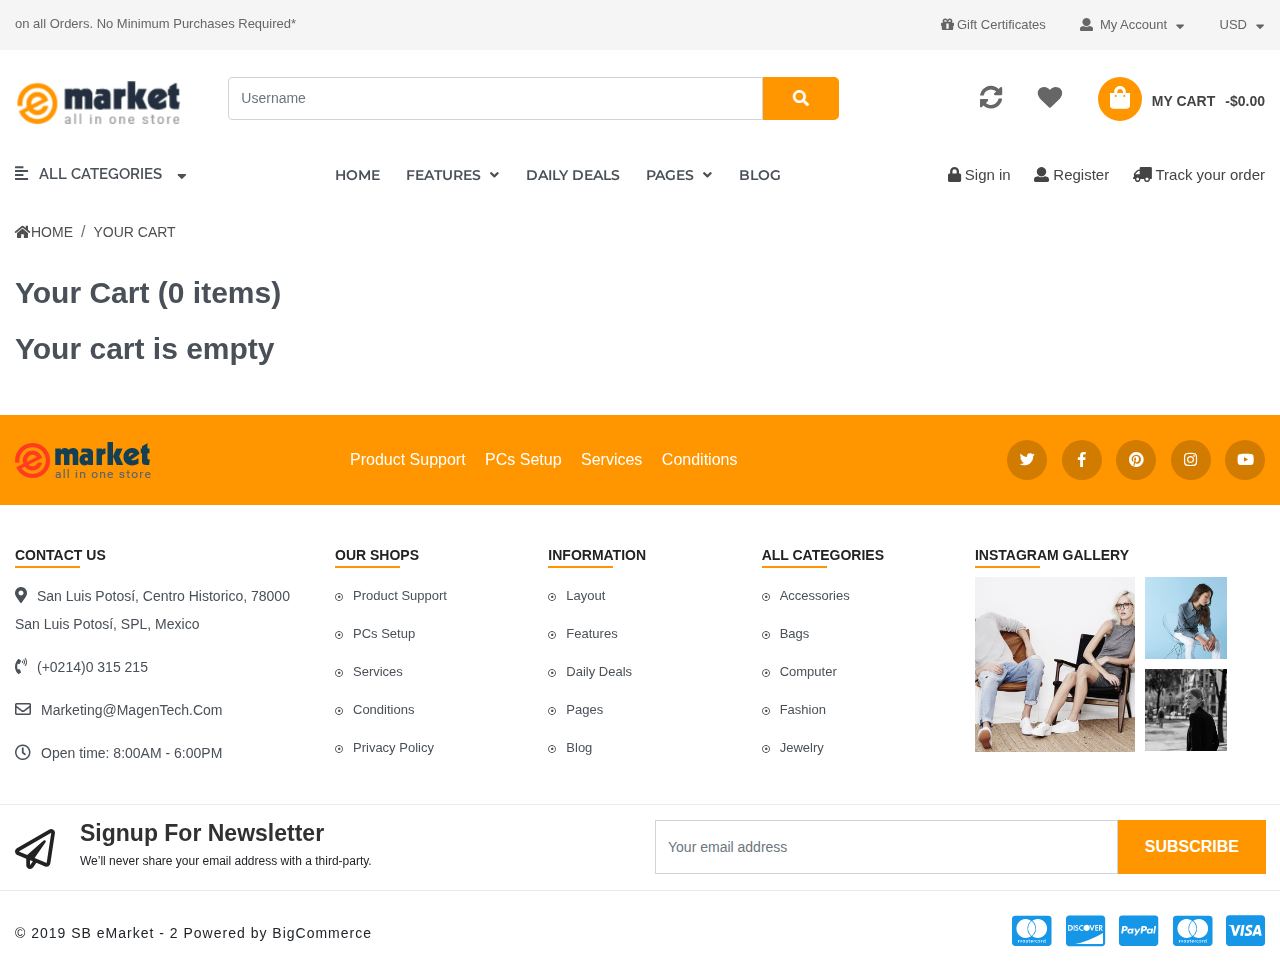
<file: check-out.html>
<!doctype html>
<html class="no-js" lang="">
    <head>
        <meta charset="utf-8">
        <meta http-equiv="x-ua-compatible" content="ie=edge">
        <title>Site Title Here</title>
        <meta name="description" content="">
        <meta name="viewport" content="width=device-width, initial-scale=1">

        <link rel="manifest" href="site.webmanifest">
		<link rel="shortcut icon" type="image/x-icon" href="img/favicon.ico">
        <!-- Place favicon.ico in the root directory -->

		<!-- CSS here -->
        <link rel="stylesheet" href="css/bootstrap.min.css">
        <link rel="stylesheet" href="css/owl.carousel.min.css">
        <link rel="stylesheet" href="css/animate.min.css">
        <link rel="stylesheet" href="css/magnific-popup.css">
        <link rel="stylesheet" href="css/fontawesome-all.min.css">
        <link rel="stylesheet" href="css/meanmenu.css">
        <link rel="stylesheet" href="css/nice-select.css">
        <link rel="stylesheet" href="css/slick.css">
        <link rel="stylesheet" href="css/default.css">
        <link rel="stylesheet" href="css/style.css">
        <link rel="stylesheet" href="css/other-page.css">
        <link rel="stylesheet" href="css/responsive.css">
    </head>
    <body>
        <!--[if lte IE 9]>
            <p class="browserupgrade">You are using an <strong>outdated</strong> browser. Please <a href="https://browsehappy.com/">upgrade your browser</a> to improve your experience and security.</p>
        <![endif]-->

        <!-- ================ Header Start ================= -->
        <div class="off-canvas-overlay"></div>
        <header>
            <div class="header-main">
                <!-- header top start -->
                <div class="header-top">
                    <div class="container">
                        <div class="row">
                            <div class="col-xl-6 col-lg-6 col-md-6">
                                <div class="header-top-left sm-center-responsive">
                                    <p> on all Orders. No Minimum Purchases Required*</p>
                                </div>
                            </div>
                            <div class="col-xl-6 col-lg-6 col-md-6 text-right">
                                <div class="top-menu sm-center-responsive">
                                    <nav>
                                        <ul>
                                            <li><a href="gift-certificates.html"><i class="fas fa-gift left display-sm-none"></i><span class="display-sm-none">Gift Certificates</span></a></li>
                                            <li><a href="#"><i class="fas fa-user left"></i> My Account<i class="fas fa-sort-down right"></i></a>
                                                <ul class="submenu">
                                                    <li><a href="compare.html">Compare</a></li>
                                                    <li><a href="check-out.html">Check out</a></li>
                                                    <li><a href="sign-in.html">Sign in</a></li>
                                                    <li><a href="register.html">Register</a></li>
                                                </ul>
                                            </li>
                                            <li><a href="#">USD<i class="fas fa-sort-down right"></i></a>
                                                <ul class="submenu usd">
                                                    <li><a href="#">US Dollar</a></li>
                                                    <li><a href="#">AUD</a></li>
                                                </ul>
                                            </li>
                                        </ul>
                                    </nav>
                                </div>
                            </div>
                        </div>
                    </div>
                </div>
                <!-- header top end -->

                <!-- header center start -->
                <div class="header-center section-padding">
                    <div class="container">
                        <div class="row">
                            <div class="col-xl-2 col-lg-3 col-md-3 sm-center-responsive">
                                <div class="logo">
                                    <a href="index.html"><img src="img/logo/logo.png" alt=""></a>
                                </div>
                            </div>
                            <div class="col-xl-6 col-lg-6 col-md-6">
                                <div class="header-center-form">
                                    <form>
                                        <div class="form-group">
                                            <div class="input-group">
                                                <input type="text" class="form-control" id="inlineFormInputGroupUsername" placeholder="Username">
                                                <div class="input-group-prepend header-search">
                                                    <div class="input-group-text header-search-btn"><i class="fas fa-search"></i></div>
                                                </div>
                                            </div>
                                        </div>
                                    </form>
                                </div>
                            </div>
                            <div class="col-xl-4 col-lg-3 col-md-3">
                                <div class="header-cart-icon">
                                    <nav>
                                        <ul>
                                            <li><a href="#"><i class="fas fa-sync-alt display-md-none display-sm-none"></i></a></li>
                                            <li><a href="#"><i class="fas fa-heart display-md-none display-sm-none"></i></a></li>
                                            <li><a href="#"><span class="shopping-bag"><i class="fas fa-shopping-bag"></i></span><span class="shopping-cart">My Cart</span><span class="shopping-dollar">-$0.00 </span></a></li>
                                        </ul>
                                    </nav>
                                </div>
                            </div>
                        </div>
                    </div>
                </div>
                <!-- header center end -->

                <!-- header-bottom start -->
                <div class="header-bottom">
                    <div class="container">
                        <div class="row">
                            <div class="col-xl-3 col-lg-3 col-md-4"><!-- categories start -->
                                <div class="header-bottom-left d-none d-md-block">
                                    <div class="categories-title">
                                        <ul>
                                            <li><a href="#"><span><i class="fas fa-align-left"></i></span><span class="categories">All Categories</span> <span><i class="fas fa-sort-down right"></i></span></a>
                                                <ul class="submenu">
                                                    <li><a href="#"><span><i class="fab fa-gitlab"></i></span> Accessories <span><i class="fas fa-angle-right right"></i></span></a>
                                                        <div class="mega-menu">
                                                            <ul>
                                                                <li class="mega-title"><a href="#">Babys Clothings</a></li>
                                                                <li><a href="#">Bags & Shoes</a></li>
                                                                <li><a href="#">Shoes Chid</a></li>
                                                                <li><a href="#">Short</a></li>
                                                                <li><a href="#">Watches</a></li>
                                                                <li><a href="#">Watchess</a></li>
                                                            </ul>
                                                            <ul>
                                                                <li class="mega-title"><a href="#">Men’s Clothing</a></li>
                                                                <li><a href="#">Down Jackets</a></li>
                                                                <li><a href="#">Parkas</a></li>
                                                                <li><a href="#">Suits & Blazer</a></li>
                                                                <li><a href="#">Trench</a></li>
                                                                <li><a href="#">Wool & Blends</a></li>
                                                            </ul>
                                                            <ul>
                                                                <li class="mega-title"><a href="#">Outwear & Jackets</a></li>
                                                                <li><a href="#">Cargo Pants</a></li>
                                                                <li><a href="#">Casual Pants</a></li>
                                                                <li><a href="#">Harem Pants</a></li>
                                                                <li><a href="#">Sweatpants</a></li>
                                                            </ul>
                                                            <ul class="categories-img">
                                                                <li><a href="#"><img src="img/categories-item/categories-1.jpg" alt=""></a></li>
                                                            </ul>
                                                            <ul class="display-md-none">
                                                                <li class="mega-title"><a href="#">Sports</a></li>
                                                                <li><a href="#">Automobiles</a></li>
                                                                <li><a href="#">Orinane Frat</a></li>
                                                                <li><a href="#">Shaney</a></li>
                                                                <li><a href="#">Sport Clothing</a></li>
                                                            </ul>
                                                            <ul class="display-md-none">
                                                                <li class="mega-title"><a href="#">Tops & Sets</a></li>
                                                                <li><a href="#">Briefs</a></li>
                                                                <li><a href="#">Long Johns</a></li>
                                                                <li><a href="#">Men's Sleep</a></li>
                                                                <li><a href="#">Pajama Sets</a></li>
                                                            </ul>
                                                            <ul class="display-md-none">
                                                                <li class="mega-title"><a href="#">Womens Clothings</a></li>
                                                                <li><a href="#">Dance Shoes</a></li>
                                                                <li><a href="#">Electronics</a></li>
                                                                <li><a href="#">Running Shoes</a></li>
                                                                <li><a href="#">Maternity</a></li>
                                                                <li><a href="#">Hiking Shoes</a></li>
                                                            </ul>
                                                        </div>
                                                    </li>
                                                    <li><a href="#"><span><i class="fas fa-utensils"></i></span> Bags <span><i class="fas fa-angle-right right"></i></span></a>
                                                        <div class="mega-menu bags">
                                                            <ul>
                                                                <li class="mega-title"><a href="#">Clone TShirt</a></li>
                                                                <li><a href="#">Intimates</a></li>
                                                                <li><a href="#">Jumpsuits</a></li>
                                                                <li><a href="#">Rompers</a></li>
                                                                <li><a href="#">Suits & Sets</a></li>
                                                                <li><a href="#">Tank Tops</a></li>
                                                            </ul>
                                                            <ul>
                                                                <li class="mega-title"><a href="#">Jeans</a></li>
                                                                <li><a href="#">Basic Jackets</a></li>
                                                                <li><a href="#">Blazers</a></li>
                                                                <li><a href="#">Down Coats</a></li>
                                                                <li><a href="#">Parkas</a></li>
                                                                <li><a href="#">Real Fur</a></li>
                                                                <li><a href="#">Trench</a></li>
                                                            </ul>
                                                            <ul>
                                                                <li class="mega-title"><a href="#">Robes</a></li>
                                                                <li><a href="#">Accessories Fre</a></li>
                                                                <li><a href="#">Gloves & Mittens</a></li>
                                                                <li><a href="#">Hats & Caps</a></li>
                                                                <li><a href="#">Leggings</a></li>
                                                                <li><a href="#">Ription Glasses</a></li>
                                                                <li><a href="#">Scarves & Wraps</a></li>
                                                            </ul>
                                                            <div class="categories-item-img">
                                                                <a href="#"><img src="img/categories-item/categories-2.jpg" alt=""></a>
                                                            </div>
                                                        </div>
                                                    </li>
                                                    <li><a href="#"><span><i class="fas fa-desktop"></i></span> Computer</a></li>
                                                    <li><a href="#"><span><i class="fas fa-shopping-bag"></i></span> Fashion <span><i class="fas fa-angle-right right"></i></span></a>
                                                        <ul class="submenu fashion">
                                                            <li><a href="#">Fashion</a></li>
                                                            <li><a href="#">Men’s Clothing</a></li>
                                                            <li><a href="#">Sports <span><i class="fas fa-angle-right right"></i></span></a>
                                                                <ul class="submenu fashion">
                                                                    <li><a href="#">Body Chains</a></li>
                                                                    <li><a href="#">Verture agoent</a></li>
                                                                    <li><a href="#">Verture agoents</a></li>
                                                                </ul>
                                                            </li>
                                                            <li><a href="#">Trending item</a></li>
                                                            <li><a href="#">Womens Clothings</a></li>
                                                        </ul>
                                                    </li>
                                                    <li><a href="#"><span><i class="far fa-clock"></i></span> Jewelry</a></li>
                                                    <li><a href="#"><span><i class="fas fa-mobile-alt"></i></span> Maternity</a></li>
                                                    <li><a href="#"><span><i class="fas fa-user-md"></i></span> Smartphone</a></li>
                                                    <li><a href="#"><span><i class="fas fa-heartbeat"></i></span> Best sellers</a></li>
                                                    <li><a href="#"><span><i class="far fa-gem"></i></span> Bath</a></li>
                                                    <li><a href="#"><span><i class="fas fa-gift"></i></span> Garden</a></li>
                                                </ul>
                                            </li>
                                        </ul>
                                    </div>
                                </div>

                                <!-- mobile device categories off canvas menu  start-->
                                <div class="off-canvas-menu d-md-none">
                                    <div class="menu-icon">
                                        <span><i class="fas fa-align-left"></i></span>
                                    </div>
                                    <div class="categories-menu">
                                        <span class="menu-close"><i class="fas fa-times"></i></span>
                                        <nav>
                                            <ul>
                                                <li><a href="#">Accessories</a></li>
                                                <li><a href="#">Bags</a></li>
                                                <li><a href="#">Computer</a></li>
                                                <li><a href="#">Fashion</a></li>
                                                <li><a href="#">Jewelry</a></li>
                                                <li><a href="#">Maternity</a></li>
                                                <li><a href="#">Smartphone</a></li>
                                                <li><a href="#">Best sellers</a></li>
                                                <li><a href="#">Bath</a></li>
                                                <li><a href="#">Garden</a></li>
                                            </ul>
                                        </nav>
                                    </div>
                                </div>
                                <!-- mobile device categories off canvas menu  end-->

                            </div><!-- categories end -->
                            <div class="col-xl-5 col-lg-9 col-md-8"><!-- main menu start -->
                                <div class="main-menu d-none d-md-block">
                                    <nav>
                                        <ul>
                                            <li><a href="index.html">Home</a></li>
                                            <li class="static"><a href="#">Features <span><i class="fas fa-angle-down"></i></span></a>
                                                <div class="mega-menu">
                                                    <ul>
                                                        <li class="mega-title"><a href="#">Shop pages</a></li>
                                                        <li><a href="#">Sidebar left</a></li>
                                                        <li><a href="#">Sidebar right</a></li>
                                                        <li><a href="#">Widthout sidebar</a></li>
                                                        <li><a href="#">Category banner</a></li>
                                                    </ul>
                                                    <ul>
                                                        <li class="mega-title"><a href="#">Shop style</a></li>
                                                        <li><a href="#">Thumb gallery</a></li>
                                                        <li><a href="#">Grid columns</a></li>
                                                        <li><a href="#">Quick shop products</a></li>
                                                        <li><a href="#">Product label</a></li>
                                                    </ul>
                                                    <ul>
                                                        <li class="mega-title"><a href="#">Product Page</a></li>
                                                        <li><a href="#">Sidebar left</a></li>
                                                        <li><a href="#">Sidebar right</a></li>
                                                        <li><a href="#">Widthout sidebar</a></li>
                                                        <li><a href="#">Sub category</a></li>
                                                    </ul>
                                                    <ul>
                                                        <li class="mega-title"><a href="#">Product style</a></li>
                                                        <li><a href="#">Product gallery</a></li>
                                                        <li><a href="#">Zoom image</a></li>
                                                        <li><a href="#">Image size chart</a></li>
                                                        <li><a href="#">Tabs horizontal</a></li>
                                                    </ul>
                                                </div>
                                            </li>
                                            <li><a href="daily-deals.html">Daily Deals</a></li>
                                            <li><a href="#">Pages <span><i class="fas fa-angle-down"></i></span></a>
                                                <ul class="submenu">
                                                    <li><a href="faqs.html">Faqs</a></li>
                                                    <li><a href="service.html">Services</a></li>
                                                    <li><a href="about-us.html">About Us</a></li>
                                                    <li><a href="contact-us.html">Contact Us</a></li>
                                                    <li><a href="gallery.html">Photo gallery</a></li>
                                                    <li><a href="support-24.html">Support 24/7</a></li>
                                                </ul>
                                            </li>
                                            <li><a href="blog.html">Blog</a></li>
                                        </ul>
                                    </nav>
                                </div>

                                <!-- main-menu-mobile-device start -->
                                <div class="main-menu-mobile-device d-md-none">
                                    <nav id="main-menu-mobile-device">
                                        <ul>
                                            <li><a href="#">Home</a></li>
                                            <li><a href="#">About Us</a></li>
                                            <li><a href="#">Daily Deals</a></li>
                                            <li><a href="#">Pages <span><i class="fas fa-angle-down"></i></span></a>
                                                <ul class="submenu">
                                                    <li><a href="#">Faqs</a></li>
                                                    <li><a href="#">Services</a></li>
                                                    <li><a href="#">Contact Us</a></li>
                                                    <li><a href="#">Photo gallery</a></li>
                                                    <li><a href="#">Support 24/7</a></li>
                                                </ul>
                                            </li>
                                            <li><a href="#">Blog</a></li>
                                        </ul>
                                    </nav>
                                </div>
                                <!-- main-menu-mobile-device end -->
                            </div><!-- main menu end -->
                            <div class="col-xl-4 display-md-none display-sm-none">
                                <div class="header-bottom-right text-right">
                                    <ul>
                                        <li><a href="sign-in.html"><span><i class="fas fa-lock"></i></span> Sign in</a></li>
                                        <li><a href="register.html"><span><i class="fas fa-user"></i></span> Register</a></li>
                                        <li><a href="#"><span><i class="fas fa-truck"></i></span> Track your order</a></li>
                                    </ul>
                                </div>
                            </div>
                        </div>
                    </div>
                </div>
                <!-- header-bottom end -->
            </div>
        </header>
        <!-- ================= Check Out Area Start ================ -->
        <div class="comparing-products-area">
            <div class="container">
                <div class="row">
                    <div class="col-xl-12">
                        <div class="breadcrumb-body">
                            <nav aria-label="breadcrumb">
                                <ol class="breadcrumb">
                                  <li class="breadcrumb-item"><a href="index.html"><span><i class="fas fa-home"></i></span>Home</a></li>
                                  <li class="breadcrumb-item"><a href="#">Your Cart</a></li>
                                </ol>
                              </nav>
                        </div>
                    </div>
                </div>
            </div>
            <div class="container">
                <div class="row">
                    <div class="col-xl-12">
                        <div class="comparing-products mt-3 mb-5">
                            <div class="check-out">
                                <h2>Your Cart (0 items)</h2>
                            </div>
                            <div class="check-out">
                                <h2>Your cart is empty</h2>
                            </div>
                        </div>
                    </div>
                </div>
            </div>
        </div>
        <!-- ================= Check Out Area End ================ -->

        <!-- ================= Footer  Area Start ================ -->
        <footer class="footer-area">
            <!-- footer top start -->
            <div class="footer-top">
                <div class="container">
                    <div class="row align-items-center">
                        <div class="col-xl-3 col-lg-2 col-md-6 col-12">
                            <div class="footer-logo">
                                <a href="#"><img src="img/logo/footer-logo.png" alt=""></a>
                            </div>
                        </div>
                        <div class="col-xl-6 col-lg-6 display-md-none display-sm-none">
                            <div class="social-menu">
                                <ul>
                                    <li><a href="#">Product Support</a></li>
                                    <li><a href="#">PCs Setup</a></li>
                                    <li><a href="#">Services</a></li>
                                    <li><a href="#">Conditions</a></li>
                                </ul>
                            </div>
                        </div>
                        <div class="col-xl-3 col-lg-4 col-md-6 col-12">
                            <div class="social">
                                <ul>
                                    <li><a href="#"><i class="fab fa-twitter"></i></a></li>
                                    <li><a href="#"><i class="fab fa-facebook-f"></i></a></li>
                                    <li><a href="#"><i class="fab fa-pinterest"></i></a></li>
                                    <li><a href="#"><i class="fab fa-instagram"></i></a></li>
                                    <li><a href="#"><i class="fab fa-youtube"></i></a></li>
                                </ul>
                            </div>
                        </div>
                    </div>
                </div>
            </div>
            <!-- footer top end -->

            <!-- footer center start -->
            <div class="footer-center section-padding">
                <div class="container">
                    <div class="row">
                        <article class="col-xl-3 col-lg-4 col-md-6 col-12">
                            <div class="footer-menu address">
                                <div class="footer-menu-heading">
                                    <h5>Contact Us</h5>
                                </div>
                                <ul>
                                    <li><a href="#"><i class="fas fa-map-marker-alt"></i><span>San Luis Potosí, Centro Historico, 78000 San Luis Potosí, SPL, Mexico</span></a></li>
                                    <li><a href="#"><i class="fas fa-phone-volume"></i><span>(+0214)0 315 215</span></a></li>
                                    <li><a href="#"><i class="far fa-envelope"></i><span>Marketing@MagenTech.Com</span></a></li>
                                    <li><a href="#"><i class="far fa-clock"></i><span>Open time: 8:00AM - 6:00PM</span></a></li>
                                </ul>
                            </div>
                        </article>
                        <article class="col-xl-2 col-lg-3 col-md-6 col-6">
                            <div class="footer-menu">
                                <div class="footer-menu-heading">
                                    <h5>Our Shops</h5>
                                </div>
                                <ul>
                                    <li><a href="#"><i class="far fa-dot-circle"></i><span>Product Support</span></a></li>
                                    <li><a href="#"><i class="far fa-dot-circle"></i><span>PCs Setup</span></a></li>
                                    <li><a href="#"><i class="far fa-dot-circle"></i><span>Services</span></a></li>
                                    <li><a href="#"><i class="far fa-dot-circle"></i><span>Conditions</span></a></li>
                                    <li><a href="#"><i class="far fa-dot-circle"></i><span>Privacy Policy</span></a></li>
                                </ul>
                            </div>
                        </article>
                        <article class="col-xl-2 col-lg-3 col-md-6 col-6">
                            <div class="footer-menu">
                                <div class="footer-menu-heading">
                                    <h5>Information</h5>
                                </div>
                                <ul>
                                    <li><a href="#"><i class="far fa-dot-circle"></i><span>Layout</span></a></li>
                                    <li><a href="#"><i class="far fa-dot-circle"></i><span>Features</span></a></li>
                                    <li><a href="#"><i class="far fa-dot-circle"></i><span>Daily Deals</span></a></li>
                                    <li><a href="#"><i class="far fa-dot-circle"></i><span>Pages</span></a></li>
                                    <li><a href="#"><i class="far fa-dot-circle"></i><span>Blog</span></a></li>
                                </ul>
                            </div>
                        </article>
                        <article class="col-xl-2 col-lg-2 col-md-6">
                            <div class="footer-menu">
                                <div class="footer-menu-heading">
                                    <h5>All Categories</h5>
                                </div>
                                <ul>
                                    <li><a href="#"><i class="far fa-dot-circle"></i><span>Accessories</span></a></li>
                                    <li><a href="#"><i class="far fa-dot-circle"></i><span>Bags</span></a></li>
                                    <li><a href="#"><i class="far fa-dot-circle"></i><span>Computer</span></a></li>
                                    <li><a href="#"><i class="far fa-dot-circle"></i><span>Fashion</span></a></li>
                                    <li><a href="#"><i class="far fa-dot-circle"></i><span>Jewelry</span></a></li>
                                </ul>
                            </div>
                        </article>
                        <article class="col-xl-3 display-lg-none display-md-none display-sm-none">
                            <div class="footer-instagram_gallery">
                                <div class="footer-menu-heading">
                                    <h5>Instagram Gallery</h5>
                                </div>
                                <div class="instagram_gallery-body">
                                    <div class="instagram_gallery">
                                        <a href="#"><img src="img/instagram_gallery/instagram_gallery-1.jpg" alt=""></a>
                                    </div>
                                    <div class="all-instagram_gallery">
                                        <ul>
                                            <li><a href="#"><img src="img/instagram_gallery/instagram_gallery-2.jpg" alt=""></a> </li>
                                            <li><a href="#"><img src="img/instagram_gallery/instagram_gallery-3.jpg" alt=""></a> </li>
                                            <li><a href="#"><img class="display-lr-none" src="img/instagram_gallery/instagram_gallery-4.jpg" alt=""></a> </li>
                                            <li><a href="#"><img class="display-lr-none" src="img/instagram_gallery/instagram_gallery-5.jpg" alt=""></a> </li>
                                        </ul>
                                    </div>
                                </div>
                            </div>
                        </article>
                    </div>
                </div>
            </div>
            <!-- footer center end -->

            <!-- footer newsletter Start -->
            <div class="footer-newsletter">
                <div class="container">
                    <div class="row align-items-center">
                        <div class="col-xl-6 col-lg-6 col-md-6">
                            <div class="newsletter">
                                <div class="newsletter-icon">
                                    <span><i class="far fa-paper-plane"></i></span>
                                </div>
                                <div class="newsletter-text">
                                    <h3>Signup For Newsletter</h3>
                                    <p>We’ll never share your email address with a third-party.</p>
                                </div>
                            </div>
                        </div>
                        <div class="col-xl-6 col-lg-6 col-md-6">
                            <div class="newsletter-form">
                                <form>
                                    <div class="form-group">
                                        <div class="input-group footer-width">
                                            <input type="text" class="footer-search-input form-control" id="inlineFormInputGroupUsername1" placeholder="Your email address">
                                            <div class="input-group-prepend header-search footer-search">
                                                <div class="footer-search-btn input-group-text header-search-btn">Subscribe</div>
                                            </div>
                                        </div>
                                    </div>
                                </form>
                            </div>
                        </div>
                    </div>
                </div>
            </div>
            <!-- footer newsletter end -->

            <!-- footer bottom start -->
            <div class="footer-bottom">
                <div class="container">
                    <div class="row align-items-center">
                        <div class="col-xl-6 col-lg-6 col-md-6">
                            <div class="footer-copyright">
                                <p>© 2019 SB eMarket - 2 Powered by BigCommerce</p>
                            </div>
                        </div>
                        <div class="col-xl-6 col-lg-6 col-md-6">
                            <div class="footer-payment">
                                <ul>
                                    <li><a href="#"><i class="fab fa-cc-mastercard"></i></a></li>
                                    <li><a href="#"><i class="fab fa-cc-discover"></i></a></li>
                                    <li><a href="#"><i class="fab fa-cc-paypal"></i></a></li>
                                    <li><a href="#"><i class="fab fa-cc-mastercard"></i></a></li>
                                    <li><a href="#"><i class="fab fa-cc-visa"></i></a></li>
                                </ul>
                            </div>
                        </div>
                    </div>
                </div>
            </div>
            <!-- footer bottom end -->
        </footer>
        <!-- ================= Footer  Area End ================ -->




		<!-- JS here -->
        <script src="js/vendor/jquery-1.12.4.min.js"></script>
        <script src="js/popper.min.js"></script>
        <script src="js/bootstrap.min.js"></script>
        <script src="js/owl.carousel.min.js"></script>
        <script src="js/isotope.pkgd.min.js"></script>
        <script src="js/one-page-nav-min.js"></script>
        <script src="js/slick.min.js"></script>
        <script src="js/jquery.meanmenu.min.js"></script>
        <script src="js/ajax-form.js"></script>
        <script src="js/wow.min.js"></script>
        <script src="js/wow.min.js"></script>
        <script src="js/jquery.nice-select.min.js"></script>
        <script src="js/imagesloaded.pkgd.min.js"></script>
        <script src="js/jquery.magnific-popup.min.js"></script>
        <script src="js/plugins.js"></script>
        <script src="js/main.js"></script>
    </body>
</html>
</file>
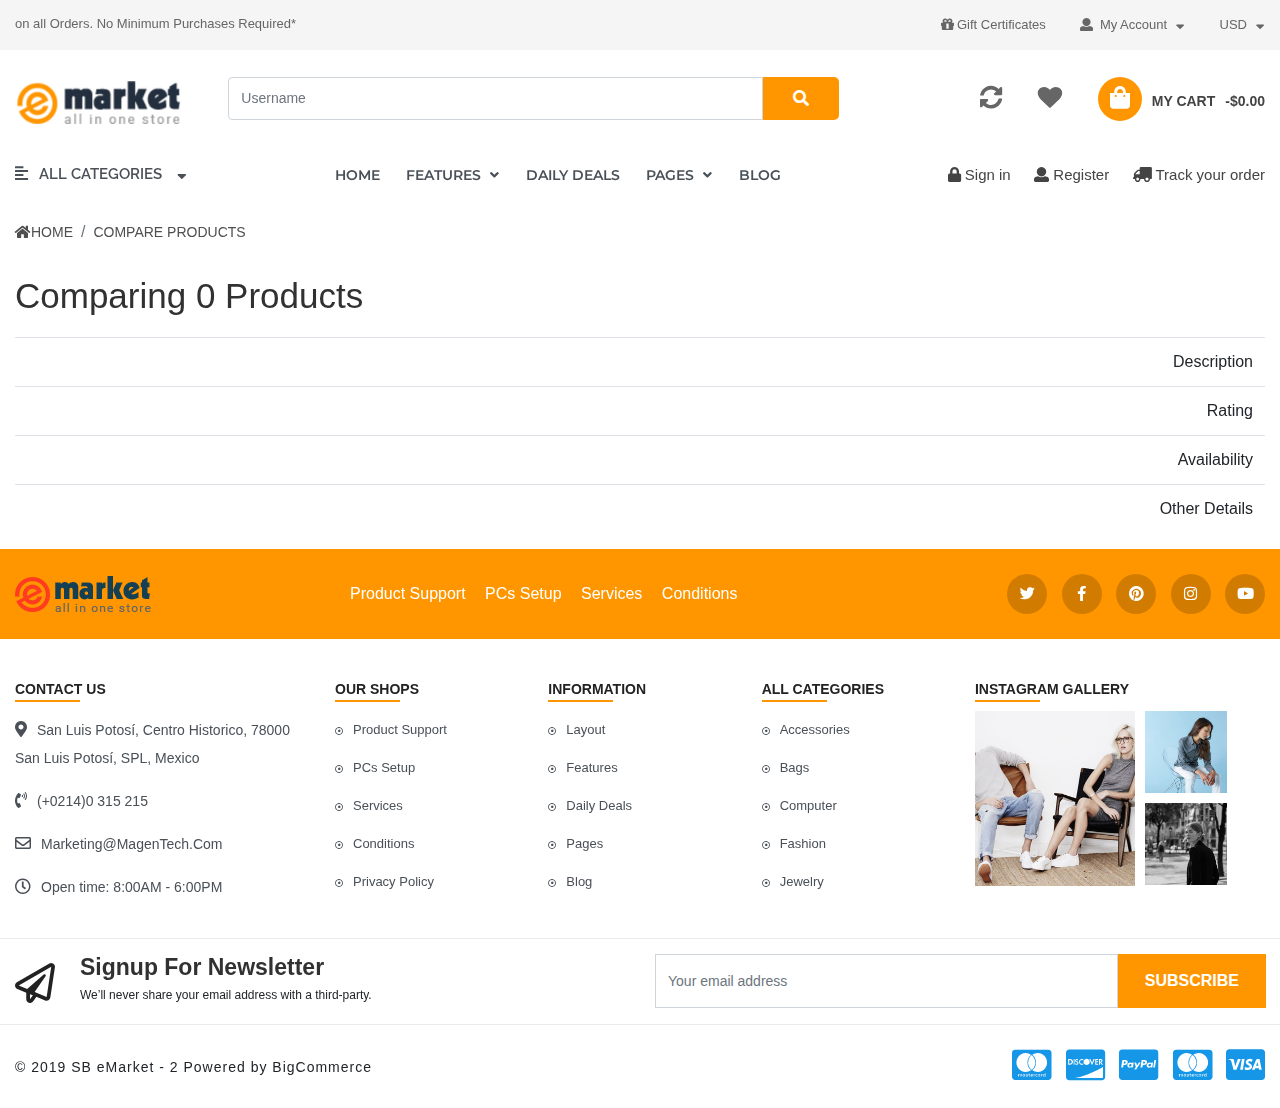
<file: compare.html>
<!doctype html>
<html class="no-js" lang="">
    <head>
        <meta charset="utf-8">
        <meta http-equiv="x-ua-compatible" content="ie=edge">
        <title>Site Title Here</title>
        <meta name="description" content="">
        <meta name="viewport" content="width=device-width, initial-scale=1">

        <link rel="manifest" href="site.webmanifest">
		<link rel="shortcut icon" type="image/x-icon" href="img/favicon.ico">
        <!-- Place favicon.ico in the root directory -->

		<!-- CSS here -->
        <link rel="stylesheet" href="css/bootstrap.min.css">
        <link rel="stylesheet" href="css/owl.carousel.min.css">
        <link rel="stylesheet" href="css/animate.min.css">
        <link rel="stylesheet" href="css/magnific-popup.css">
        <link rel="stylesheet" href="css/fontawesome-all.min.css">
        <link rel="stylesheet" href="css/meanmenu.css">
        <link rel="stylesheet" href="css/nice-select.css">
        <link rel="stylesheet" href="css/slick.css">
        <link rel="stylesheet" href="css/default.css">
        <link rel="stylesheet" href="css/style.css">
        <link rel="stylesheet" href="css/other-page.css">
        <link rel="stylesheet" href="css/responsive.css">
    </head>
    <body>


        <!-- ================ Header Start ================= -->
        <div class="off-canvas-overlay"></div>
        <header>
            <div class="header-main">
                <!-- header top start -->
                <div class="header-top">
                    <div class="container">
                        <div class="row">
                            <div class="col-xl-6 col-lg-6 col-md-6">
                                <div class="header-top-left sm-center-responsive">
                                    <p> on all Orders. No Minimum Purchases Required*</p>
                                </div>
                            </div>
                            <div class="col-xl-6 col-lg-6 col-md-6 text-right">
                                <div class="top-menu sm-center-responsive">
                                    <nav>
                                        <ul>
                                            <li><a href="gift-certificates.html"><i class="fas fa-gift left display-sm-none"></i><span class="display-sm-none">Gift Certificates</span></a></li>
                                            <li><a href="#"><i class="fas fa-user left"></i> My Account<i class="fas fa-sort-down right"></i></a>
                                                <ul class="submenu">
                                                    <li><a href="compare.html">Compare</a></li>
                                                    <li><a href="check-out.html">Check out</a></li>
                                                    <li><a href="sign-in.html">Sign in</a></li>
                                                    <li><a href="register.html">Register</a></li>
                                                </ul>
                                            </li>
                                            <li><a href="#">USD<i class="fas fa-sort-down right"></i></a>
                                                <ul class="submenu usd">
                                                    <li><a href="#">US Dollar</a></li>
                                                    <li><a href="#">AUD</a></li>
                                                </ul>
                                            </li>
                                        </ul>
                                    </nav>
                                </div>
                            </div>
                        </div>
                    </div>
                </div>
                <!-- header top end -->

                <!-- header center start -->
                <div class="header-center section-padding">
                    <div class="container">
                        <div class="row">
                            <div class="col-xl-2 col-lg-3 col-md-3 sm-center-responsive">
                                <div class="logo">
                                    <a href="index.html"><img src="img/logo/logo.png" alt=""></a>
                                </div>
                            </div>
                            <div class="col-xl-6 col-lg-6 col-md-6">
                                <div class="header-center-form">
                                    <form>
                                        <div class="form-group">
                                            <div class="input-group">
                                                <input type="text" class="form-control" id="inlineFormInputGroupUsername" placeholder="Username">
                                                <div class="input-group-prepend header-search">
                                                    <div class="input-group-text header-search-btn"><i class="fas fa-search"></i></div>
                                                </div>
                                            </div>
                                        </div>
                                    </form>
                                </div>
                            </div>
                            <div class="col-xl-4 col-lg-3 col-md-3">
                                <div class="header-cart-icon">
                                    <nav>
                                        <ul>
                                            <li><a href="#"><i class="fas fa-sync-alt display-md-none display-sm-none"></i></a></li>
                                            <li><a href="#"><i class="fas fa-heart display-md-none display-sm-none"></i></a></li>
                                            <li><a href="#"><span class="shopping-bag"><i class="fas fa-shopping-bag"></i></span><span class="shopping-cart">My Cart</span><span class="shopping-dollar">-$0.00 </span></a></li>
                                        </ul>
                                    </nav>
                                </div>
                            </div>
                        </div>
                    </div>
                </div>
                <!-- header center end -->

                <!-- header-bottom start -->
                <div class="header-bottom">
                    <div class="container">
                        <div class="row">
                            <div class="col-xl-3 col-lg-3 col-md-4"><!-- categories start -->
                                <div class="header-bottom-left d-none d-md-block">
                                    <div class="categories-title">
                                        <ul>
                                            <li><a href="#"><span><i class="fas fa-align-left"></i></span><span class="categories">All Categories</span> <span><i class="fas fa-sort-down right"></i></span></a>
                                                <ul class="submenu">
                                                    <li><a href="#"><span><i class="fab fa-gitlab"></i></span> Accessories <span><i class="fas fa-angle-right right"></i></span></a>
                                                        <div class="mega-menu">
                                                            <ul>
                                                                <li class="mega-title"><a href="#">Babys Clothings</a></li>
                                                                <li><a href="#">Bags & Shoes</a></li>
                                                                <li><a href="#">Shoes Chid</a></li>
                                                                <li><a href="#">Short</a></li>
                                                                <li><a href="#">Watches</a></li>
                                                                <li><a href="#">Watchess</a></li>
                                                            </ul>
                                                            <ul>
                                                                <li class="mega-title"><a href="#">Men’s Clothing</a></li>
                                                                <li><a href="#">Down Jackets</a></li>
                                                                <li><a href="#">Parkas</a></li>
                                                                <li><a href="#">Suits & Blazer</a></li>
                                                                <li><a href="#">Trench</a></li>
                                                                <li><a href="#">Wool & Blends</a></li>
                                                            </ul>
                                                            <ul>
                                                                <li class="mega-title"><a href="#">Outwear & Jackets</a></li>
                                                                <li><a href="#">Cargo Pants</a></li>
                                                                <li><a href="#">Casual Pants</a></li>
                                                                <li><a href="#">Harem Pants</a></li>
                                                                <li><a href="#">Sweatpants</a></li>
                                                            </ul>
                                                            <ul class="categories-img">
                                                                <li><a href="#"><img src="img/categories-item/categories-1.jpg" alt=""></a></li>
                                                            </ul>
                                                            <ul class="display-md-none">
                                                                <li class="mega-title"><a href="#">Sports</a></li>
                                                                <li><a href="#">Automobiles</a></li>
                                                                <li><a href="#">Orinane Frat</a></li>
                                                                <li><a href="#">Shaney</a></li>
                                                                <li><a href="#">Sport Clothing</a></li>
                                                            </ul>
                                                            <ul class="display-md-none">
                                                                <li class="mega-title"><a href="#">Tops & Sets</a></li>
                                                                <li><a href="#">Briefs</a></li>
                                                                <li><a href="#">Long Johns</a></li>
                                                                <li><a href="#">Men's Sleep</a></li>
                                                                <li><a href="#">Pajama Sets</a></li>
                                                            </ul>
                                                            <ul class="display-md-none">
                                                                <li class="mega-title"><a href="#">Womens Clothings</a></li>
                                                                <li><a href="#">Dance Shoes</a></li>
                                                                <li><a href="#">Electronics</a></li>
                                                                <li><a href="#">Running Shoes</a></li>
                                                                <li><a href="#">Maternity</a></li>
                                                                <li><a href="#">Hiking Shoes</a></li>
                                                            </ul>
                                                        </div>
                                                    </li>
                                                    <li><a href="#"><span><i class="fas fa-utensils"></i></span> Bags <span><i class="fas fa-angle-right right"></i></span></a>
                                                        <div class="mega-menu bags">
                                                            <ul>
                                                                <li class="mega-title"><a href="#">Clone TShirt</a></li>
                                                                <li><a href="#">Intimates</a></li>
                                                                <li><a href="#">Jumpsuits</a></li>
                                                                <li><a href="#">Rompers</a></li>
                                                                <li><a href="#">Suits & Sets</a></li>
                                                                <li><a href="#">Tank Tops</a></li>
                                                            </ul>
                                                            <ul>
                                                                <li class="mega-title"><a href="#">Jeans</a></li>
                                                                <li><a href="#">Basic Jackets</a></li>
                                                                <li><a href="#">Blazers</a></li>
                                                                <li><a href="#">Down Coats</a></li>
                                                                <li><a href="#">Parkas</a></li>
                                                                <li><a href="#">Real Fur</a></li>
                                                                <li><a href="#">Trench</a></li>
                                                            </ul>
                                                            <ul>
                                                                <li class="mega-title"><a href="#">Robes</a></li>
                                                                <li><a href="#">Accessories Fre</a></li>
                                                                <li><a href="#">Gloves & Mittens</a></li>
                                                                <li><a href="#">Hats & Caps</a></li>
                                                                <li><a href="#">Leggings</a></li>
                                                                <li><a href="#">Ription Glasses</a></li>
                                                                <li><a href="#">Scarves & Wraps</a></li>
                                                            </ul>
                                                            <div class="categories-item-img">
                                                                <a href="#"><img src="img/categories-item/categories-2.jpg" alt=""></a>
                                                            </div>
                                                        </div>
                                                    </li>
                                                    <li><a href="#"><span><i class="fas fa-desktop"></i></span> Computer</a></li>
                                                    <li><a href="#"><span><i class="fas fa-shopping-bag"></i></span> Fashion <span><i class="fas fa-angle-right right"></i></span></a>
                                                        <ul class="submenu fashion">
                                                            <li><a href="#">Fashion</a></li>
                                                            <li><a href="#">Men’s Clothing</a></li>
                                                            <li><a href="#">Sports <span><i class="fas fa-angle-right right"></i></span></a>
                                                                <ul class="submenu fashion">
                                                                    <li><a href="#">Body Chains</a></li>
                                                                    <li><a href="#">Verture agoent</a></li>
                                                                    <li><a href="#">Verture agoents</a></li>
                                                                </ul>
                                                            </li>
                                                            <li><a href="#">Trending item</a></li>
                                                            <li><a href="#">Womens Clothings</a></li>
                                                        </ul>
                                                    </li>
                                                    <li><a href="#"><span><i class="far fa-clock"></i></span> Jewelry</a></li>
                                                    <li><a href="#"><span><i class="fas fa-mobile-alt"></i></span> Maternity</a></li>
                                                    <li><a href="#"><span><i class="fas fa-user-md"></i></span> Smartphone</a></li>
                                                    <li><a href="#"><span><i class="fas fa-heartbeat"></i></span> Best sellers</a></li>
                                                    <li><a href="#"><span><i class="far fa-gem"></i></span> Bath</a></li>
                                                    <li><a href="#"><span><i class="fas fa-gift"></i></span> Garden</a></li>
                                                </ul>
                                            </li>
                                        </ul>
                                    </div>
                                </div>

                                <!-- mobile device categories off canvas menu  start-->
                                <div class="off-canvas-menu d-md-none">
                                    <div class="menu-icon">
                                        <span><i class="fas fa-align-left"></i></span>
                                    </div>
                                    <div class="categories-menu">
                                        <span class="menu-close"><i class="fas fa-times"></i></span>
                                        <nav>
                                            <ul>
                                                <li><a href="#">Accessories</a></li>
                                                <li><a href="#">Bags</a></li>
                                                <li><a href="#">Computer</a></li>
                                                <li><a href="#">Fashion</a></li>
                                                <li><a href="#">Jewelry</a></li>
                                                <li><a href="#">Maternity</a></li>
                                                <li><a href="#">Smartphone</a></li>
                                                <li><a href="#">Best sellers</a></li>
                                                <li><a href="#">Bath</a></li>
                                                <li><a href="#">Garden</a></li>
                                            </ul>
                                        </nav>
                                    </div>
                                </div>
                                <!-- mobile device categories off canvas menu  end-->

                            </div><!-- categories end -->
                            <div class="col-xl-5 col-lg-9 col-md-8"><!-- main menu start -->
                                <div class="main-menu d-none d-md-block">
                                    <nav>
                                        <ul>
                                            <li><a href="index.html">Home</a></li>
                                            <li class="static"><a href="#">Features <span><i class="fas fa-angle-down"></i></span></a>
                                                <div class="mega-menu">
                                                    <ul>
                                                        <li class="mega-title"><a href="#">Shop pages</a></li>
                                                        <li><a href="#">Sidebar left</a></li>
                                                        <li><a href="#">Sidebar right</a></li>
                                                        <li><a href="#">Widthout sidebar</a></li>
                                                        <li><a href="#">Category banner</a></li>
                                                    </ul>
                                                    <ul>
                                                        <li class="mega-title"><a href="#">Shop style</a></li>
                                                        <li><a href="#">Thumb gallery</a></li>
                                                        <li><a href="#">Grid columns</a></li>
                                                        <li><a href="#">Quick shop products</a></li>
                                                        <li><a href="#">Product label</a></li>
                                                    </ul>
                                                    <ul>
                                                        <li class="mega-title"><a href="#">Product Page</a></li>
                                                        <li><a href="#">Sidebar left</a></li>
                                                        <li><a href="#">Sidebar right</a></li>
                                                        <li><a href="#">Widthout sidebar</a></li>
                                                        <li><a href="#">Sub category</a></li>
                                                    </ul>
                                                    <ul>
                                                        <li class="mega-title"><a href="#">Product style</a></li>
                                                        <li><a href="#">Product gallery</a></li>
                                                        <li><a href="#">Zoom image</a></li>
                                                        <li><a href="#">Image size chart</a></li>
                                                        <li><a href="#">Tabs horizontal</a></li>
                                                    </ul>
                                                </div>
                                            </li>
                                            <li><a href="daily-deals.html">Daily Deals</a></li>
                                            <li><a href="#">Pages <span><i class="fas fa-angle-down"></i></span></a>
                                                <ul class="submenu">
                                                    <li><a href="faqs.html">Faqs</a></li>
                                                    <li><a href="service.html">Services</a></li>
                                                    <li><a href="about-us.html">About Us</a></li>
                                                    <li><a href="contact-us.html">Contact Us</a></li>
                                                    <li><a href="gallery.html">Photo gallery</a></li>
                                                    <li><a href="support-24.html">Support 24/7</a></li>
                                                </ul>
                                            </li>
                                            <li><a href="blog.html">Blog</a></li>
                                        </ul>
                                    </nav>
                                </div>

                                <!-- main-menu-mobile-device start -->
                                <div class="main-menu-mobile-device d-md-none">
                                    <nav id="main-menu-mobile-device">
                                        <ul>
                                            <li><a href="#">Home</a></li>
                                            <li><a href="#">About Us</a></li>
                                            <li><a href="#">Daily Deals</a></li>
                                            <li><a href="#">Pages <span><i class="fas fa-angle-down"></i></span></a>
                                                <ul class="submenu">
                                                    <li><a href="#">Faqs</a></li>
                                                    <li><a href="#">Services</a></li>
                                                    <li><a href="#">Contact Us</a></li>
                                                    <li><a href="#">Photo gallery</a></li>
                                                    <li><a href="#">Support 24/7</a></li>
                                                </ul>
                                            </li>
                                            <li><a href="#">Blog</a></li>
                                        </ul>
                                    </nav>
                                </div>
                                <!-- main-menu-mobile-device end -->
                            </div><!-- main menu end -->
                            <div class="col-xl-4 display-md-none display-sm-none">
                                <div class="header-bottom-right text-right">
                                    <ul>
                                        <li><a href="sign-in.html"><span><i class="fas fa-lock"></i></span> Sign in</a></li>
                                        <li><a href="register.html"><span><i class="fas fa-user"></i></span> Register</a></li>
                                        <li><a href="#"><span><i class="fas fa-truck"></i></span> Track your order</a></li>
                                    </ul>
                                </div>
                            </div>
                        </div>
                    </div>
                </div>
                <!-- header-bottom end -->
            </div>
        </header>
        <!-- ================= Header End ================ -->

        <!-- ================= Comparing Products Area Start ================ -->
        <div class="comparing-products-area">
            <div class="container">
                <div class="row">
                    <div class="col-xl-12">
                        <div class="breadcrumb-body">
                            <nav aria-label="breadcrumb">
                                <ol class="breadcrumb">
                                  <li class="breadcrumb-item"><a href="index.html"><span><i class="fas fa-home"></i></span>Home</a></li>
                                  <li class="breadcrumb-item"><a href="compare.html">Compare Products</a></li>
                                </ol>
                              </nav>
                        </div>
                    </div>
                </div>
            </div>
            <div class="container">
                <div class="row">
                    <div class="col-xl-12">
                        <div class="comparing-products mt-3">
                            <div class="comparing-heading">
                                <h2>Comparing 0 Products</h2>
                            </div>
                            <table class="table text-right">
                                <tbody>
                                    <tr>
                                        <td>Description</td>
                                    </tr>
                                    <tr>
                                        <td>Rating</td>
                                    </tr>
                                    <tr>
                                        <td>Availability</td>
                                    </tr>
                                    <tr>
                                        <td>Other Details</td>
                                    </tr>
                                </tbody>
                            </table>
                        </div>
                    </div>
                </div>
            </div>
        </div>
        <!-- ================= Comparing Products Area End ================ -->

        <!-- ================= Footer  Area Start ================ -->
        <footer class="footer-area">
            <!-- footer top start -->
            <div class="footer-top">
                <div class="container">
                    <div class="row align-items-center">
                        <div class="col-xl-3 col-lg-2 col-md-6 col-12">
                            <div class="footer-logo">
                                <a href="#"><img src="img/logo/footer-logo.png" alt=""></a>
                            </div>
                        </div>
                        <div class="col-xl-6 col-lg-6 display-md-none display-sm-none">
                            <div class="social-menu">
                                <ul>
                                    <li><a href="#">Product Support</a></li>
                                    <li><a href="#">PCs Setup</a></li>
                                    <li><a href="#">Services</a></li>
                                    <li><a href="#">Conditions</a></li>
                                </ul>
                            </div>
                        </div>
                        <div class="col-xl-3 col-lg-4 col-md-6 col-12">
                            <div class="social">
                                <ul>
                                    <li><a href="#"><i class="fab fa-twitter"></i></a></li>
                                    <li><a href="#"><i class="fab fa-facebook-f"></i></a></li>
                                    <li><a href="#"><i class="fab fa-pinterest"></i></a></li>
                                    <li><a href="#"><i class="fab fa-instagram"></i></a></li>
                                    <li><a href="#"><i class="fab fa-youtube"></i></a></li>
                                </ul>
                            </div>
                        </div>
                    </div>
                </div>
            </div>
            <!-- footer top end -->

            <!-- footer center start -->
            <div class="footer-center section-padding">
                <div class="container">
                    <div class="row">
                        <article class="col-xl-3 col-lg-4 col-md-6 col-12">
                            <div class="footer-menu address">
                                <div class="footer-menu-heading">
                                    <h5>Contact Us</h5>
                                </div>
                                <ul>
                                    <li><a href="#"><i class="fas fa-map-marker-alt"></i><span>San Luis Potosí, Centro Historico, 78000 San Luis Potosí, SPL, Mexico</span></a></li>
                                    <li><a href="#"><i class="fas fa-phone-volume"></i><span>(+0214)0 315 215</span></a></li>
                                    <li><a href="#"><i class="far fa-envelope"></i><span>Marketing@MagenTech.Com</span></a></li>
                                    <li><a href="#"><i class="far fa-clock"></i><span>Open time: 8:00AM - 6:00PM</span></a></li>
                                </ul>
                            </div>
                        </article>
                        <article class="col-xl-2 col-lg-3 col-md-6 col-6">
                            <div class="footer-menu">
                                <div class="footer-menu-heading">
                                    <h5>Our Shops</h5>
                                </div>
                                <ul>
                                    <li><a href="#"><i class="far fa-dot-circle"></i><span>Product Support</span></a></li>
                                    <li><a href="#"><i class="far fa-dot-circle"></i><span>PCs Setup</span></a></li>
                                    <li><a href="#"><i class="far fa-dot-circle"></i><span>Services</span></a></li>
                                    <li><a href="#"><i class="far fa-dot-circle"></i><span>Conditions</span></a></li>
                                    <li><a href="#"><i class="far fa-dot-circle"></i><span>Privacy Policy</span></a></li>
                                </ul>
                            </div>
                        </article>
                        <article class="col-xl-2 col-lg-3 col-md-6 col-6">
                            <div class="footer-menu">
                                <div class="footer-menu-heading">
                                    <h5>Information</h5>
                                </div>
                                <ul>
                                    <li><a href="#"><i class="far fa-dot-circle"></i><span>Layout</span></a></li>
                                    <li><a href="#"><i class="far fa-dot-circle"></i><span>Features</span></a></li>
                                    <li><a href="#"><i class="far fa-dot-circle"></i><span>Daily Deals</span></a></li>
                                    <li><a href="#"><i class="far fa-dot-circle"></i><span>Pages</span></a></li>
                                    <li><a href="#"><i class="far fa-dot-circle"></i><span>Blog</span></a></li>
                                </ul>
                            </div>
                        </article>
                        <article class="col-xl-2 col-lg-2 col-md-6">
                            <div class="footer-menu">
                                <div class="footer-menu-heading">
                                    <h5>All Categories</h5>
                                </div>
                                <ul>
                                    <li><a href="#"><i class="far fa-dot-circle"></i><span>Accessories</span></a></li>
                                    <li><a href="#"><i class="far fa-dot-circle"></i><span>Bags</span></a></li>
                                    <li><a href="#"><i class="far fa-dot-circle"></i><span>Computer</span></a></li>
                                    <li><a href="#"><i class="far fa-dot-circle"></i><span>Fashion</span></a></li>
                                    <li><a href="#"><i class="far fa-dot-circle"></i><span>Jewelry</span></a></li>
                                </ul>
                            </div>
                        </article>
                        <article class="col-xl-3 display-lg-none display-md-none display-sm-none">
                            <div class="footer-instagram_gallery">
                                <div class="footer-menu-heading">
                                    <h5>Instagram Gallery</h5>
                                </div>
                                <div class="instagram_gallery-body">
                                    <div class="instagram_gallery">
                                        <a href="#"><img src="img/instagram_gallery/instagram_gallery-1.jpg" alt=""></a>
                                    </div>
                                    <div class="all-instagram_gallery">
                                        <ul>
                                            <li><a href="#"><img src="img/instagram_gallery/instagram_gallery-2.jpg" alt=""></a> </li>
                                            <li><a href="#"><img src="img/instagram_gallery/instagram_gallery-3.jpg" alt=""></a> </li>
                                            <li><a href="#"><img class="display-lr-none" src="img/instagram_gallery/instagram_gallery-4.jpg" alt=""></a> </li>
                                            <li><a href="#"><img class="display-lr-none" src="img/instagram_gallery/instagram_gallery-5.jpg" alt=""></a> </li>
                                        </ul>
                                    </div>
                                </div>
                            </div>
                        </article>
                    </div>
                </div>
            </div>
            <!-- footer center end -->

            <!-- footer newsletter Start -->
            <div class="footer-newsletter">
                <div class="container">
                    <div class="row align-items-center">
                        <div class="col-xl-6 col-lg-6 col-md-6">
                            <div class="newsletter">
                                <div class="newsletter-icon">
                                    <span><i class="far fa-paper-plane"></i></span>
                                </div>
                                <div class="newsletter-text">
                                    <h3>Signup For Newsletter</h3>
                                    <p>We’ll never share your email address with a third-party.</p>
                                </div>
                            </div>
                        </div>
                        <div class="col-xl-6 col-lg-6 col-md-6">
                            <div class="newsletter-form">
                                <form>
                                    <div class="form-group">
                                        <div class="input-group footer-width">
                                            <input type="text" class="footer-search-input form-control" id="inlineFormInputGroupUsername1" placeholder="Your email address">
                                            <div class="input-group-prepend header-search footer-search">
                                                <div class="footer-search-btn input-group-text header-search-btn">Subscribe</div>
                                            </div>
                                        </div>
                                    </div>
                                </form>
                            </div>
                        </div>
                    </div>
                </div>
            </div>
            <!-- footer newsletter end -->

            <!-- footer bottom start -->
            <div class="footer-bottom">
                <div class="container">
                    <div class="row align-items-center">
                        <div class="col-xl-6 col-lg-6 col-md-6">
                            <div class="footer-copyright">
                                <p>© 2019 SB eMarket - 2 Powered by BigCommerce</p>
                            </div>
                        </div>
                        <div class="col-xl-6 col-lg-6 col-md-6">
                            <div class="footer-payment">
                                <ul>
                                    <li><a href="#"><i class="fab fa-cc-mastercard"></i></a></li>
                                    <li><a href="#"><i class="fab fa-cc-discover"></i></a></li>
                                    <li><a href="#"><i class="fab fa-cc-paypal"></i></a></li>
                                    <li><a href="#"><i class="fab fa-cc-mastercard"></i></a></li>
                                    <li><a href="#"><i class="fab fa-cc-visa"></i></a></li>
                                </ul>
                            </div>
                        </div>
                    </div>
                </div>
            </div>
            <!-- footer bottom end -->
        </footer>
        <!-- ================= Footer  Area End ================ -->




		<!-- JS here -->
        <script src="js/vendor/jquery-1.12.4.min.js"></script>
        <script src="js/popper.min.js"></script>
        <script src="js/bootstrap.min.js"></script>
        <script src="js/owl.carousel.min.js"></script>
        <script src="js/isotope.pkgd.min.js"></script>
        <script src="js/one-page-nav-min.js"></script>
        <script src="js/slick.min.js"></script>
        <script src="js/jquery.meanmenu.min.js"></script>
        <script src="js/ajax-form.js"></script>
        <script src="js/wow.min.js"></script>
        <script src="js/wow.min.js"></script>
        <script src="js/jquery.nice-select.min.js"></script>
        <script src="js/imagesloaded.pkgd.min.js"></script>
        <script src="js/jquery.magnific-popup.min.js"></script>
        <script src="js/plugins.js"></script>
        <script src="js/main.js"></script>
    </body>
</html>
</file>
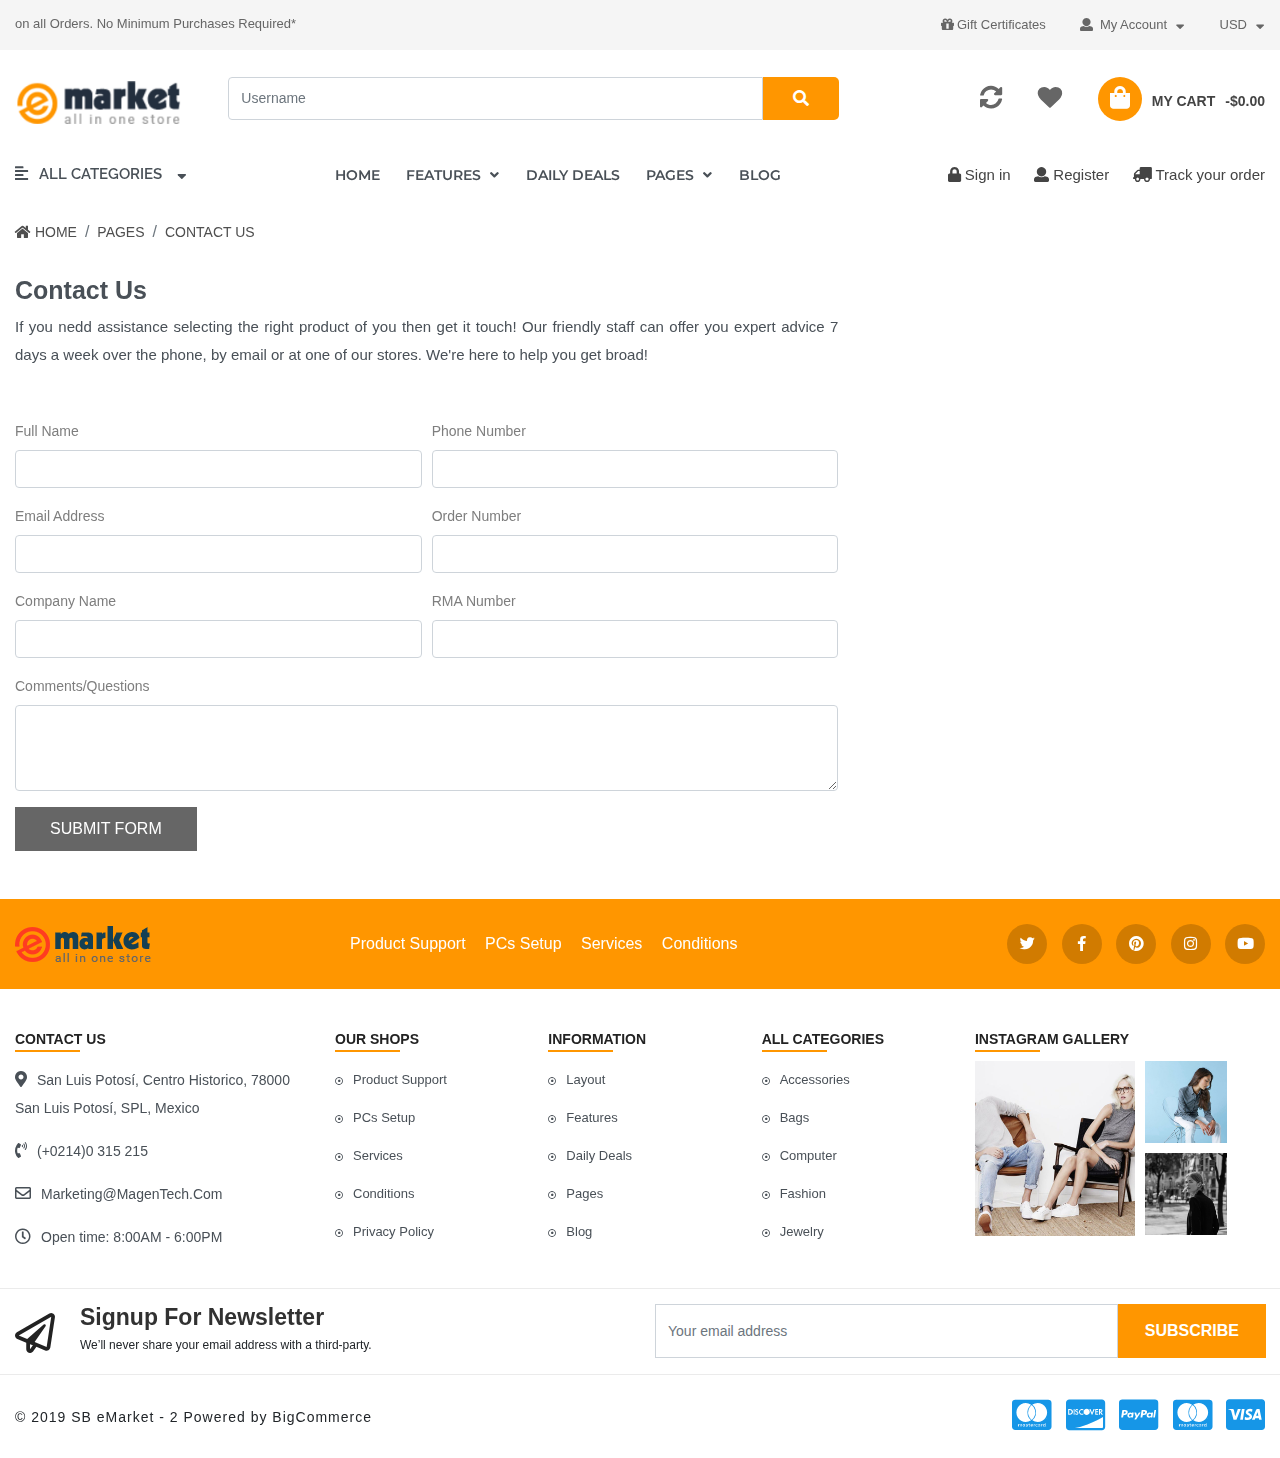
<file: contact-us.html>
<!doctype html>
<html class="no-js" lang="">
    <head>
        <meta charset="utf-8">
        <meta http-equiv="x-ua-compatible" content="ie=edge">
        <title>Site Title Here</title>
        <meta name="description" content="">
        <meta name="viewport" content="width=device-width, initial-scale=1">

        <link rel="manifest" href="site.webmanifest">
		<link rel="shortcut icon" type="image/x-icon" href="img/favicon.ico">
        <!-- Place favicon.ico in the root directory -->

		<!-- CSS here -->
        <link rel="stylesheet" href="css/bootstrap.min.css">
        <link rel="stylesheet" href="css/owl.carousel.min.css">
        <link rel="stylesheet" href="css/animate.min.css">
        <link rel="stylesheet" href="css/magnific-popup.css">
        <link rel="stylesheet" href="css/fontawesome-all.min.css">
        <link rel="stylesheet" href="css/meanmenu.css">
        <link rel="stylesheet" href="css/nice-select.css">
        <link rel="stylesheet" href="css/slick.css">
        <link rel="stylesheet" href="css/default.css">
        <link rel="stylesheet" href="css/style.css">
        <link rel="stylesheet" href="css/other-page.css">
        <link rel="stylesheet" href="css/responsive.css">
    </head>
    <body>
        <!--[if lte IE 9]>
            <p class="browserupgrade">You are using an <strong>outdated</strong> browser. Please <a href="https://browsehappy.com/">upgrade your browser</a> to improve your experience and security.</p>
        <![endif]-->

        <!-- ================ Header Start ================= -->
        <div class="off-canvas-overlay"></div>
        <header>
            <div class="header-main">
                <!-- header top start -->
                <div class="header-top">
                    <div class="container">
                        <div class="row">
                            <div class="col-xl-6 col-lg-6 col-md-6">
                                <div class="header-top-left sm-center-responsive">
                                    <p> on all Orders. No Minimum Purchases Required*</p>
                                </div>
                            </div>
                            <div class="col-xl-6 col-lg-6 col-md-6 text-right">
                                <div class="top-menu sm-center-responsive">
                                    <nav>
                                        <ul>
                                            <li><a href="gift-certificates.html"><i class="fas fa-gift left display-sm-none"></i><span class="display-sm-none">Gift Certificates</span></a></li>
                                            <li><a href="#"><i class="fas fa-user left"></i> My Account<i class="fas fa-sort-down right"></i></a>
                                                <ul class="submenu">
                                                    <li><a href="compare.html">Compare</a></li>
                                                    <li><a href="check-out.html">Check out</a></li>
                                                    <li><a href="sign-in.html">Sign in</a></li>
                                                    <li><a href="register.html">Register</a></li>
                                                </ul>
                                            </li>
                                            <li><a href="#">USD<i class="fas fa-sort-down right"></i></a>
                                                <ul class="submenu usd">
                                                    <li><a href="#">US Dollar</a></li>
                                                    <li><a href="#">AUD</a></li>
                                                </ul>
                                            </li>
                                        </ul>
                                    </nav>
                                </div>
                            </div>
                        </div>
                    </div>
                </div>
                <!-- header top end -->

                <!-- header center start -->
                <div class="header-center section-padding">
                    <div class="container">
                        <div class="row">
                            <div class="col-xl-2 col-lg-3 col-md-3 sm-center-responsive">
                                <div class="logo">
                                    <a href="index.html"><img src="img/logo/logo.png" alt="logo"></a>
                                </div>
                            </div>
                            <div class="col-xl-6 col-lg-6 col-md-6">
                                <div class="header-center-form">
                                    <form>
                                        <div class="form-group">
                                            <div class="input-group">
                                                <input type="text" class="form-control" id="inlineFormInputGroupUsername" placeholder="Username">
                                                <div class="input-group-prepend header-search">
                                                    <div class="input-group-text header-search-btn"><i class="fas fa-search"></i></div>
                                                </div>
                                            </div>
                                        </div>
                                    </form>
                                </div>
                            </div>
                            <div class="col-xl-4 col-lg-3 col-md-3">
                                <div class="header-cart-icon">
                                    <nav>
                                        <ul>
                                            <li><a href="#"><i class="fas fa-sync-alt display-md-none display-sm-none"></i></a></li>
                                            <li><a href="#"><i class="fas fa-heart display-md-none display-sm-none"></i></a></li>
                                            <li><a href="#"><span class="shopping-bag"><i class="fas fa-shopping-bag"></i></span><span class="shopping-cart">My Cart</span><span class="shopping-dollar">-$0.00 </span></a></li>
                                        </ul>
                                    </nav>
                                </div>
                            </div>
                        </div>
                    </div>
                </div>
                <!-- header center end -->

                <!-- header-bottom start -->
                <div class="header-bottom">
                    <div class="container">
                        <div class="row">
                            <div class="col-xl-3 col-lg-3 col-md-4"><!-- categories start -->
                                <div class="header-bottom-left d-none d-md-block">
                                    <div class="categories-title">
                                        <ul>
                                            <li><a href="#"><span><i class="fas fa-align-left"></i></span><span class="categories">All Categories</span> <span><i class="fas fa-sort-down right"></i></span></a>
                                                <ul class="submenu">
                                                    <li><a href="#"><span><i class="fab fa-gitlab"></i></span> Accessories <span><i class="fas fa-angle-right right"></i></span></a>
                                                        <div class="mega-menu">
                                                            <ul>
                                                                <li class="mega-title"><a href="#">Babys Clothings</a></li>
                                                                <li><a href="#">Bags & Shoes</a></li>
                                                                <li><a href="#">Shoes Chid</a></li>
                                                                <li><a href="#">Short</a></li>
                                                                <li><a href="#">Watches</a></li>
                                                                <li><a href="#">Watchess</a></li>
                                                            </ul>
                                                            <ul>
                                                                <li class="mega-title"><a href="#">Men’s Clothing</a></li>
                                                                <li><a href="#">Down Jackets</a></li>
                                                                <li><a href="#">Parkas</a></li>
                                                                <li><a href="#">Suits & Blazer</a></li>
                                                                <li><a href="#">Trench</a></li>
                                                                <li><a href="#">Wool & Blends</a></li>
                                                            </ul>
                                                            <ul>
                                                                <li class="mega-title"><a href="#">Outwear & Jackets</a></li>
                                                                <li><a href="#">Cargo Pants</a></li>
                                                                <li><a href="#">Casual Pants</a></li>
                                                                <li><a href="#">Harem Pants</a></li>
                                                                <li><a href="#">Sweatpants</a></li>
                                                            </ul>
                                                            <ul class="categories-img">
                                                                <li><a href="#"><img src="img/categories-item/categories-1.jpg" alt=""></a></li>
                                                            </ul>
                                                            <ul class="display-md-none">
                                                                <li class="mega-title"><a href="#">Sports</a></li>
                                                                <li><a href="#">Automobiles</a></li>
                                                                <li><a href="#">Orinane Frat</a></li>
                                                                <li><a href="#">Shaney</a></li>
                                                                <li><a href="#">Sport Clothing</a></li>
                                                            </ul>
                                                            <ul class="display-md-none">
                                                                <li class="mega-title"><a href="#">Tops & Sets</a></li>
                                                                <li><a href="#">Briefs</a></li>
                                                                <li><a href="#">Long Johns</a></li>
                                                                <li><a href="#">Men's Sleep</a></li>
                                                                <li><a href="#">Pajama Sets</a></li>
                                                            </ul>
                                                            <ul class="display-md-none">
                                                                <li class="mega-title"><a href="#">Womens Clothings</a></li>
                                                                <li><a href="#">Dance Shoes</a></li>
                                                                <li><a href="#">Electronics</a></li>
                                                                <li><a href="#">Running Shoes</a></li>
                                                                <li><a href="#">Maternity</a></li>
                                                                <li><a href="#">Hiking Shoes</a></li>
                                                            </ul>
                                                        </div>
                                                    </li>
                                                    <li><a href="#"><span><i class="fas fa-utensils"></i></span> Bags <span><i class="fas fa-angle-right right"></i></span></a>
                                                        <div class="mega-menu bags">
                                                            <ul>
                                                                <li class="mega-title"><a href="#">Clone TShirt</a></li>
                                                                <li><a href="#">Intimates</a></li>
                                                                <li><a href="#">Jumpsuits</a></li>
                                                                <li><a href="#">Rompers</a></li>
                                                                <li><a href="#">Suits & Sets</a></li>
                                                                <li><a href="#">Tank Tops</a></li>
                                                            </ul>
                                                            <ul>
                                                                <li class="mega-title"><a href="#">Jeans</a></li>
                                                                <li><a href="#">Basic Jackets</a></li>
                                                                <li><a href="#">Blazers</a></li>
                                                                <li><a href="#">Down Coats</a></li>
                                                                <li><a href="#">Parkas</a></li>
                                                                <li><a href="#">Real Fur</a></li>
                                                                <li><a href="#">Trench</a></li>
                                                            </ul>
                                                            <ul>
                                                                <li class="mega-title"><a href="#">Robes</a></li>
                                                                <li><a href="#">Accessories Fre</a></li>
                                                                <li><a href="#">Gloves & Mittens</a></li>
                                                                <li><a href="#">Hats & Caps</a></li>
                                                                <li><a href="#">Leggings</a></li>
                                                                <li><a href="#">Ription Glasses</a></li>
                                                                <li><a href="#">Scarves & Wraps</a></li>
                                                            </ul>
                                                            <div class="categories-item-img">
                                                                <a href="#"><img src="img/categories-item/categories-2.jpg" alt=""></a>
                                                            </div>
                                                        </div>
                                                    </li>
                                                    <li><a href="#"><span><i class="fas fa-desktop"></i></span> Computer</a></li>
                                                    <li><a href="#"><span><i class="fas fa-shopping-bag"></i></span> Fashion <span><i class="fas fa-angle-right right"></i></span></a>
                                                        <ul class="submenu fashion">
                                                            <li><a href="#">Fashion</a></li>
                                                            <li><a href="#">Men’s Clothing</a></li>
                                                            <li><a href="#">Sports <span><i class="fas fa-angle-right right"></i></span></a>
                                                                <ul class="submenu fashion">
                                                                    <li><a href="#">Body Chains</a></li>
                                                                    <li><a href="#">Verture agoent</a></li>
                                                                    <li><a href="#">Verture agoents</a></li>
                                                                </ul>
                                                            </li>
                                                            <li><a href="#">Trending item</a></li>
                                                            <li><a href="#">Womens Clothings</a></li>
                                                        </ul>
                                                    </li>
                                                    <li><a href="#"><span><i class="far fa-clock"></i></span> Jewelry</a></li>
                                                    <li><a href="#"><span><i class="fas fa-mobile-alt"></i></span> Maternity</a></li>
                                                    <li><a href="#"><span><i class="fas fa-user-md"></i></span> Smartphone</a></li>
                                                    <li><a href="#"><span><i class="fas fa-heartbeat"></i></span> Best sellers</a></li>
                                                    <li><a href="#"><span><i class="far fa-gem"></i></span> Bath</a></li>
                                                    <li><a href="#"><span><i class="fas fa-gift"></i></span> Garden</a></li>
                                                </ul>
                                            </li>
                                        </ul>
                                    </div>
                                </div>

                                <!-- mobile device categories off canvas menu  start-->
                                <div class="off-canvas-menu d-md-none">
                                    <div class="menu-icon">
                                        <span><i class="fas fa-align-left"></i></span>
                                    </div>
                                    <div class="categories-menu">
                                        <span class="menu-close"><i class="fas fa-times"></i></span>
                                        <nav>
                                            <ul>
                                                <li><a href="#">Accessories</a></li>
                                                <li><a href="#">Bags</a></li>
                                                <li><a href="#">Computer</a></li>
                                                <li><a href="#">Fashion</a></li>
                                                <li><a href="#">Jewelry</a></li>
                                                <li><a href="#">Maternity</a></li>
                                                <li><a href="#">Smartphone</a></li>
                                                <li><a href="#">Best sellers</a></li>
                                                <li><a href="#">Bath</a></li>
                                                <li><a href="#">Garden</a></li>
                                            </ul>
                                        </nav>
                                    </div>
                                </div>
                                <!-- mobile device categories off canvas menu  end-->

                            </div><!-- categories end -->
                            <div class="col-xl-5 col-lg-9 col-md-8"><!-- main menu start -->
                                <div class="main-menu d-none d-md-block">
                                    <nav>
                                        <ul>
                                            <li><a href="index.html">Home</a></li>
                                            <li class="static"><a href="#">Features <span><i class="fas fa-angle-down"></i></span></a>
                                                <div class="mega-menu">
                                                    <ul>
                                                        <li class="mega-title"><a href="#">Shop pages</a></li>
                                                        <li><a href="#">Sidebar left</a></li>
                                                        <li><a href="#">Sidebar right</a></li>
                                                        <li><a href="#">Widthout sidebar</a></li>
                                                        <li><a href="#">Category banner</a></li>
                                                    </ul>
                                                    <ul>
                                                        <li class="mega-title"><a href="#">Shop style</a></li>
                                                        <li><a href="#">Thumb gallery</a></li>
                                                        <li><a href="#">Grid columns</a></li>
                                                        <li><a href="#">Quick shop products</a></li>
                                                        <li><a href="#">Product label</a></li>
                                                    </ul>
                                                    <ul>
                                                        <li class="mega-title"><a href="#">Product Page</a></li>
                                                        <li><a href="#">Sidebar left</a></li>
                                                        <li><a href="#">Sidebar right</a></li>
                                                        <li><a href="#">Widthout sidebar</a></li>
                                                        <li><a href="#">Sub category</a></li>
                                                    </ul>
                                                    <ul>
                                                        <li class="mega-title"><a href="#">Product style</a></li>
                                                        <li><a href="#">Product gallery</a></li>
                                                        <li><a href="#">Zoom image</a></li>
                                                        <li><a href="#">Image size chart</a></li>
                                                        <li><a href="#">Tabs horizontal</a></li>
                                                    </ul>
                                                </div>
                                            </li>
                                            <li><a href="daily-deals.html">Daily Deals</a></li>
                                            <li><a href="#">Pages <span><i class="fas fa-angle-down"></i></span></a>
                                                <ul class="submenu">
                                                    <li><a href="faqs.html">Faqs</a></li>
                                                    <li><a href="service.html">Services</a></li>
                                                    <li><a href="about-us.html">About Us</a></li>
                                                    <li><a href="contact-us.html">Contact Us</a></li>
                                                    <li><a href="gallery.html">Photo gallery</a></li>
                                                    <li><a href="support-24.html">Support 24/7</a></li>
                                                </ul>
                                            </li>
                                            <li><a href="blog.html">Blog</a></li>
                                        </ul>
                                    </nav>
                                </div>

                                <!-- main-menu-mobile-device start -->
                                <div class="main-menu-mobile-device d-md-none">
                                    <nav id="main-menu-mobile-device">
                                        <ul>
                                            <li><a href="index.html">Home</a></li>
                                            <li><a href="daily-deals.html">Daily Deals</a></li>
                                            <li><a href="#">Pages <span><i class="fas fa-angle-down"></i></span></a>
                                                <ul class="submenu">
                                                    <li><a href="faqs.html">Faqs</a></li>
                                                    <li><a href="service.html">Services</a></li>
                                                    <li><a href="contact-us.html">Contact Us</a></li>
                                                    <li><a href="gallery.html">Photo gallery</a></li>
                                                    <li><a href="support-24.html">Support 24/7</a></li>
                                                </ul>
                                            </li>
                                            <li><a href="blog.html">Blog</a></li>
                                        </ul>
                                    </nav>
                                </div>
                                <!-- main-menu-mobile-device end -->
                                
                            </div><!-- main menu end -->
                            <div class="col-xl-4 display-md-none display-sm-none">
                                <div class="header-bottom-right text-right">
                                    <ul>
                                        <li><a href="sign-in.html"><span><i class="fas fa-lock"></i></span> Sign in</a></li>
                                        <li><a href="register.html"><span><i class="fas fa-user"></i></span> Register</a></li>
                                        <li><a href="#"><span><i class="fas fa-truck"></i></span> Track your order</a></li>
                                    </ul>
                                </div>
                            </div>
                        </div>
                    </div>
                </div>
                <!-- header-bottom end -->
            </div>
        </header>
        <!-- ================= Contacy Us Start ================ -->
        <div class="contact-us-area pb-5">
            <div class="container">
                <div class="row">
                    <div class="col-xl-12 col-lg-12 col-md-12 col-sm-12 ">
                        <div class="breadcrumb-body">
                            <nav aria-label="breadcrumb">
                                <ol class="breadcrumb">
                                  <li class="breadcrumb-item"><a href="index.html"><span><i class="fas fa-home"></i></span> Home</a></li>
                                  <li class="breadcrumb-item"><a href="#">PAGES</a></li>
                                  <li class="breadcrumb-item"><a href="contact-us.html">CONTACT US</a></li>
                                </ol>
                              </nav>
                        </div>
                    </div>
                </div>
            </div>
            <div class="container pt-3">
                <div class="row">
                    <div class="col-xl-8">
                        <div class="contact-us-text">
                            <h5>Contact Us</h5>
                            <p>If you nedd assistance selecting the right product of you then get it touch! Our friendly staff can offer you expert advice 7 days a week over the phone, by email or at one of our stores. We're here to help you get broad!</p>
                        </div>
                        <form>
                            <div class="form-row">
                              <div class="form-group col-md-6">
                                <label for="inputEmail44">Full Name</label>
                                <input type="email" class="form-control" id="inputEmail44">
                              </div>
                              <div class="form-group col-md-6">
                                <label for="inputEmail41">Phone Number</label>
                                <input type="email" class="form-control" id="inputEmail41">
                              </div>
                            </div>
                            <div class="form-row">
                              <div class="form-group col-md-6">
                                <label for="inputEmail42">Email Address</label>
                                <input type="email" class="form-control" id="inputEmail42">
                              </div>
                              <div class="form-group col-md-6">
                                <label for="inputEmail43">Order Number</label>
                                <input type="email" class="form-control" id="inputEmail43">
                              </div>
                            </div>
                            <div class="form-row">
                              <div class="form-group col-md-6">
                                <label for="inputEmail45">Company Name</label>
                                <input type="email" class="form-control" id="inputEmail45">
                              </div>
                              <div class="form-group col-md-6">
                                <label for="inputEmail46">RMA Number</label>
                                <input type="email" class="form-control" id="inputEmail46">
                              </div>
                            </div>
                            <div class="form-group">
                                <label for="exampleFormControlTextarea17">Comments/Questions</label>
                                <textarea class="form-control" id="exampleFormControlTextarea17" rows="3"></textarea>
                            </div>
                            <button class="contact-us">Submit Form</button>
                          </form>
                    </div>
                </div>
            </div>
        </div>
        <!-- ================= Contacy Us End ================ -->

        <!-- ================= Footer  Area Start ================ -->
        <footer class="footer-area">
            <!-- footer top start -->
            <div class="footer-top">
                <div class="container">
                    <div class="row align-items-center">
                        <div class="col-xl-3 col-lg-2 col-md-6 col-12">
                            <div class="footer-logo">
                                <a href="#"><img src="img/logo/footer-logo.png" alt=""></a>
                            </div>
                        </div>
                        <div class="col-xl-6 col-lg-6 display-md-none display-sm-none">
                            <div class="social-menu">
                                <ul>
                                    <li><a href="#">Product Support</a></li>
                                    <li><a href="#">PCs Setup</a></li>
                                    <li><a href="#">Services</a></li>
                                    <li><a href="#">Conditions</a></li>
                                </ul>
                            </div>
                        </div>
                        <div class="col-xl-3 col-lg-4 col-md-6 col-12">
                            <div class="social">
                                <ul>
                                    <li><a href="#"><i class="fab fa-twitter"></i></a></li>
                                    <li><a href="#"><i class="fab fa-facebook-f"></i></a></li>
                                    <li><a href="#"><i class="fab fa-pinterest"></i></a></li>
                                    <li><a href="#"><i class="fab fa-instagram"></i></a></li>
                                    <li><a href="#"><i class="fab fa-youtube"></i></a></li>
                                </ul>
                            </div>
                        </div>
                    </div>
                </div>
            </div>
            <!-- footer top end -->

            <!-- footer center start -->
            <div class="footer-center section-padding">
                <div class="container">
                    <div class="row">
                        <article class="col-xl-3 col-lg-4 col-md-6 col-12">
                            <div class="footer-menu address">
                                <div class="footer-menu-heading">
                                    <h5>Contact Us</h5>
                                </div>
                                <ul>
                                    <li><a href="#"><i class="fas fa-map-marker-alt"></i><span>San Luis Potosí, Centro Historico, 78000 San Luis Potosí, SPL, Mexico</span></a></li>
                                    <li><a href="#"><i class="fas fa-phone-volume"></i><span>(+0214)0 315 215</span></a></li>
                                    <li><a href="#"><i class="far fa-envelope"></i><span>Marketing@MagenTech.Com</span></a></li>
                                    <li><a href="#"><i class="far fa-clock"></i><span>Open time: 8:00AM - 6:00PM</span></a></li>
                                </ul>
                            </div>
                        </article>
                        <article class="col-xl-2 col-lg-3 col-md-6 col-6">
                            <div class="footer-menu">
                                <div class="footer-menu-heading">
                                    <h5>Our Shops</h5>
                                </div>
                                <ul>
                                    <li><a href="#"><i class="far fa-dot-circle"></i><span>Product Support</span></a></li>
                                    <li><a href="#"><i class="far fa-dot-circle"></i><span>PCs Setup</span></a></li>
                                    <li><a href="#"><i class="far fa-dot-circle"></i><span>Services</span></a></li>
                                    <li><a href="#"><i class="far fa-dot-circle"></i><span>Conditions</span></a></li>
                                    <li><a href="#"><i class="far fa-dot-circle"></i><span>Privacy Policy</span></a></li>
                                </ul>
                            </div>
                        </article>
                        <article class="col-xl-2 col-lg-3 col-md-6 col-6">
                            <div class="footer-menu">
                                <div class="footer-menu-heading">
                                    <h5>Information</h5>
                                </div>
                                <ul>
                                    <li><a href="#"><i class="far fa-dot-circle"></i><span>Layout</span></a></li>
                                    <li><a href="#"><i class="far fa-dot-circle"></i><span>Features</span></a></li>
                                    <li><a href="#"><i class="far fa-dot-circle"></i><span>Daily Deals</span></a></li>
                                    <li><a href="#"><i class="far fa-dot-circle"></i><span>Pages</span></a></li>
                                    <li><a href="#"><i class="far fa-dot-circle"></i><span>Blog</span></a></li>
                                </ul>
                            </div>
                        </article>
                        <article class="col-xl-2 col-lg-2 col-md-6">
                            <div class="footer-menu">
                                <div class="footer-menu-heading">
                                    <h5>All Categories</h5>
                                </div>
                                <ul>
                                    <li><a href="#"><i class="far fa-dot-circle"></i><span>Accessories</span></a></li>
                                    <li><a href="#"><i class="far fa-dot-circle"></i><span>Bags</span></a></li>
                                    <li><a href="#"><i class="far fa-dot-circle"></i><span>Computer</span></a></li>
                                    <li><a href="#"><i class="far fa-dot-circle"></i><span>Fashion</span></a></li>
                                    <li><a href="#"><i class="far fa-dot-circle"></i><span>Jewelry</span></a></li>
                                </ul>
                            </div>
                        </article>
                        <article class="col-xl-3 display-lg-none display-md-none display-sm-none">
                            <div class="footer-instagram_gallery">
                                <div class="footer-menu-heading">
                                    <h5>Instagram Gallery</h5>
                                </div>
                                <div class="instagram_gallery-body">
                                    <div class="instagram_gallery">
                                        <a href="#"><img src="img/instagram_gallery/instagram_gallery-1.jpg" alt=""></a>
                                    </div>
                                    <div class="all-instagram_gallery">
                                        <ul>
                                            <li><a href="#"><img src="img/instagram_gallery/instagram_gallery-2.jpg" alt=""></a> </li>
                                            <li><a href="#"><img src="img/instagram_gallery/instagram_gallery-3.jpg" alt=""></a> </li>
                                            <li><a href="#"><img class="display-lr-none" src="img/instagram_gallery/instagram_gallery-4.jpg" alt=""></a> </li>
                                            <li><a href="#"><img class="display-lr-none" src="img/instagram_gallery/instagram_gallery-5.jpg" alt=""></a> </li>
                                        </ul>
                                    </div>
                                </div>
                            </div>
                        </article>
                    </div>
                </div>
            </div>
            <!-- footer center end -->

            <!-- footer newsletter Start -->
            <div class="footer-newsletter">
                <div class="container">
                    <div class="row align-items-center">
                        <div class="col-xl-6 col-lg-6 col-md-6">
                            <div class="newsletter">
                                <div class="newsletter-icon">
                                    <span><i class="far fa-paper-plane"></i></span>
                                </div>
                                <div class="newsletter-text">
                                    <h3>Signup For Newsletter</h3>
                                    <p>We’ll never share your email address with a third-party.</p>
                                </div>
                            </div>
                        </div>
                        <div class="col-xl-6 col-lg-6 col-md-6">
                            <div class="newsletter-form">
                                <form>
                                    <div class="form-group">
                                        <div class="input-group footer-width">
                                            <input type="text" class="footer-search-input form-control" id="inlineFormInputGroupUsername1" placeholder="Your email address">
                                            <div class="input-group-prepend header-search footer-search">
                                                <div class="footer-search-btn input-group-text header-search-btn">Subscribe</div>
                                            </div>
                                        </div>
                                    </div>
                                </form>
                            </div>
                        </div>
                    </div>
                </div>
            </div>
            <!-- footer newsletter end -->

            <!-- footer bottom start -->
            <div class="footer-bottom">
                <div class="container">
                    <div class="row align-items-center">
                        <div class="col-xl-6 col-lg-6 col-md-6">
                            <div class="footer-copyright">
                                <p>© 2019 SB eMarket - 2 Powered by BigCommerce</p>
                            </div>
                        </div>
                        <div class="col-xl-6 col-lg-6 col-md-6">
                            <div class="footer-payment">
                                <ul>
                                    <li><a href="#"><i class="fab fa-cc-mastercard"></i></a></li>
                                    <li><a href="#"><i class="fab fa-cc-discover"></i></a></li>
                                    <li><a href="#"><i class="fab fa-cc-paypal"></i></a></li>
                                    <li><a href="#"><i class="fab fa-cc-mastercard"></i></a></li>
                                    <li><a href="#"><i class="fab fa-cc-visa"></i></a></li>
                                </ul>
                            </div>
                        </div>
                    </div>
                </div>
            </div>
            <!-- footer bottom end -->
        </footer>
        <!-- ================= Footer  Area End ================ -->




		<!-- JS here -->
        <script src="js/vendor/jquery-1.12.4.min.js"></script>
        <script src="js/popper.min.js"></script>
        <script src="js/bootstrap.min.js"></script>
        <script src="js/owl.carousel.min.js"></script>
        <script src="js/isotope.pkgd.min.js"></script>
        <script src="js/one-page-nav-min.js"></script>
        <script src="js/slick.min.js"></script>
        <script src="js/jquery.meanmenu.min.js"></script>
        <script src="js/ajax-form.js"></script>
        <script src="js/wow.min.js"></script>
        <script src="js/wow.min.js"></script>
        <script src="js/jquery.nice-select.min.js"></script>
        <script src="js/imagesloaded.pkgd.min.js"></script>
        <script src="js/jquery.magnific-popup.min.js"></script>
        <script src="js/plugins.js"></script>
        <script src="js/main.js"></script>
    </body>
</html>
</file>
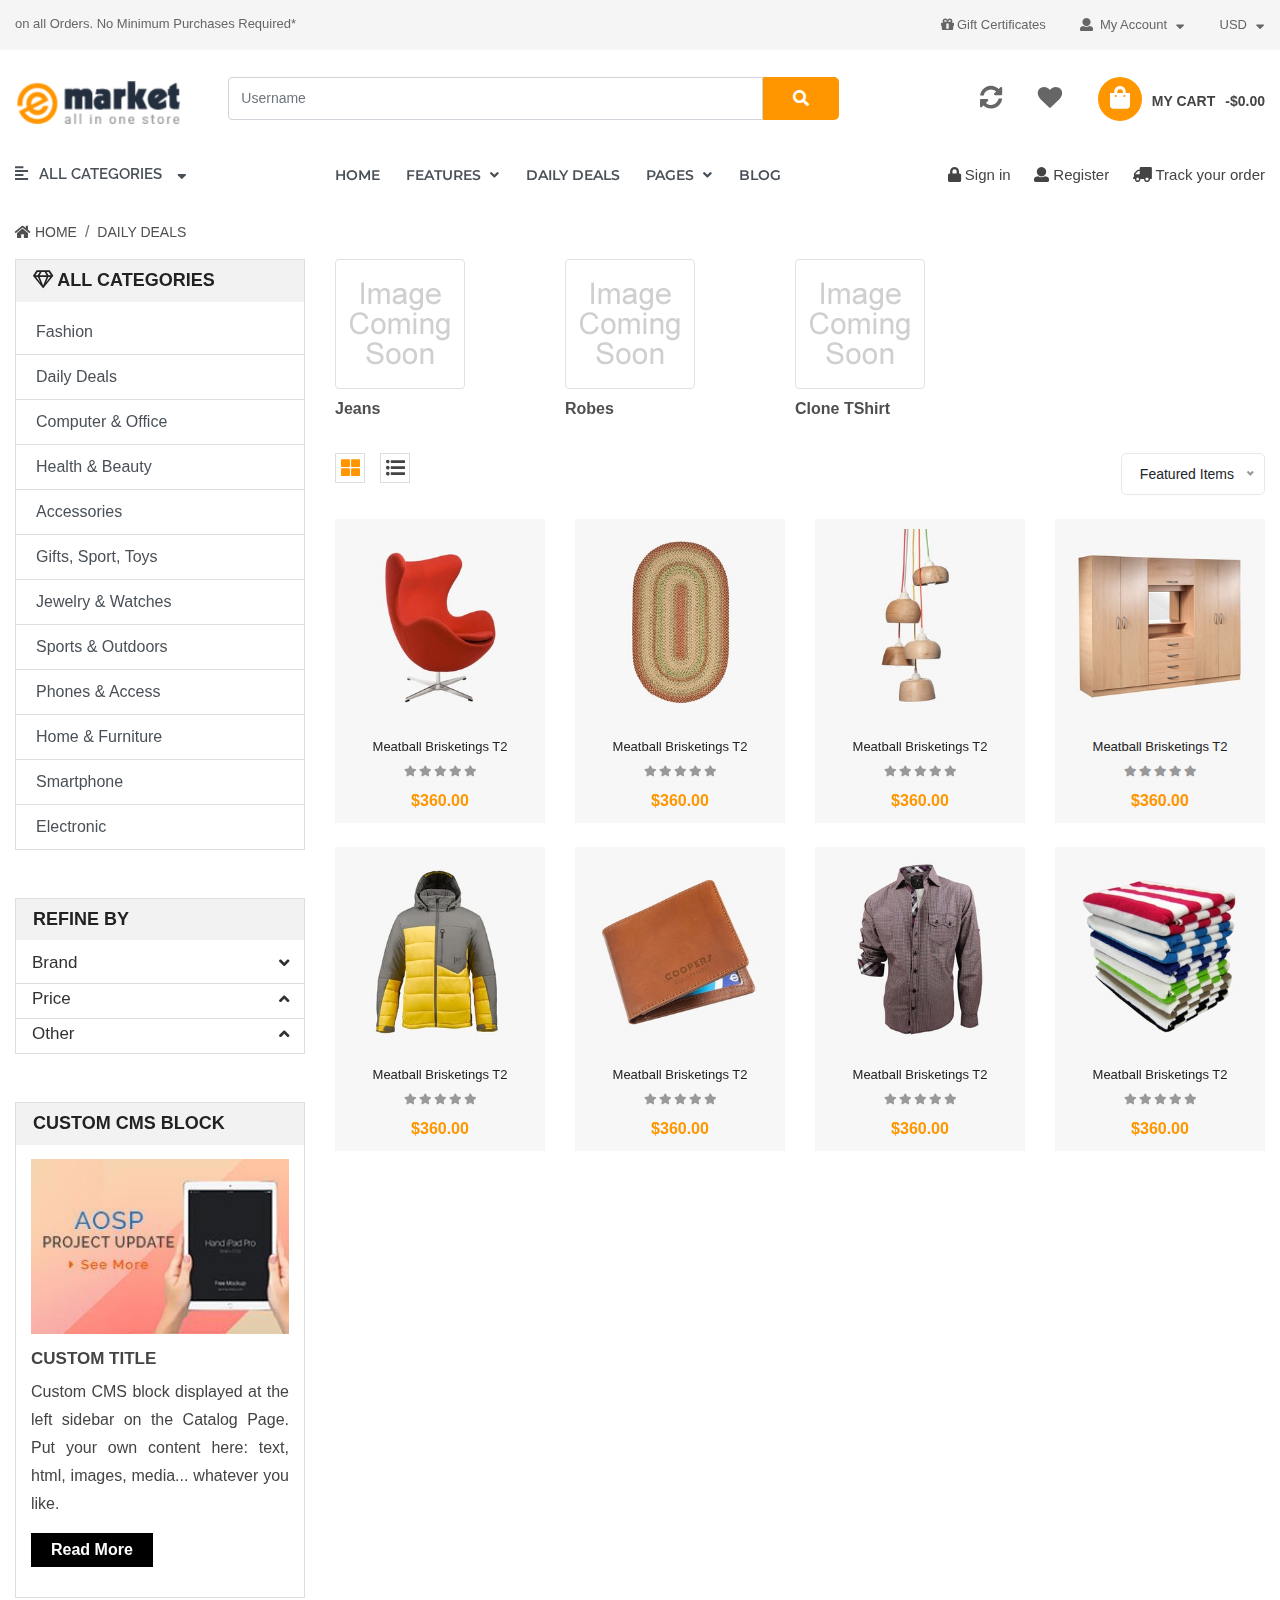
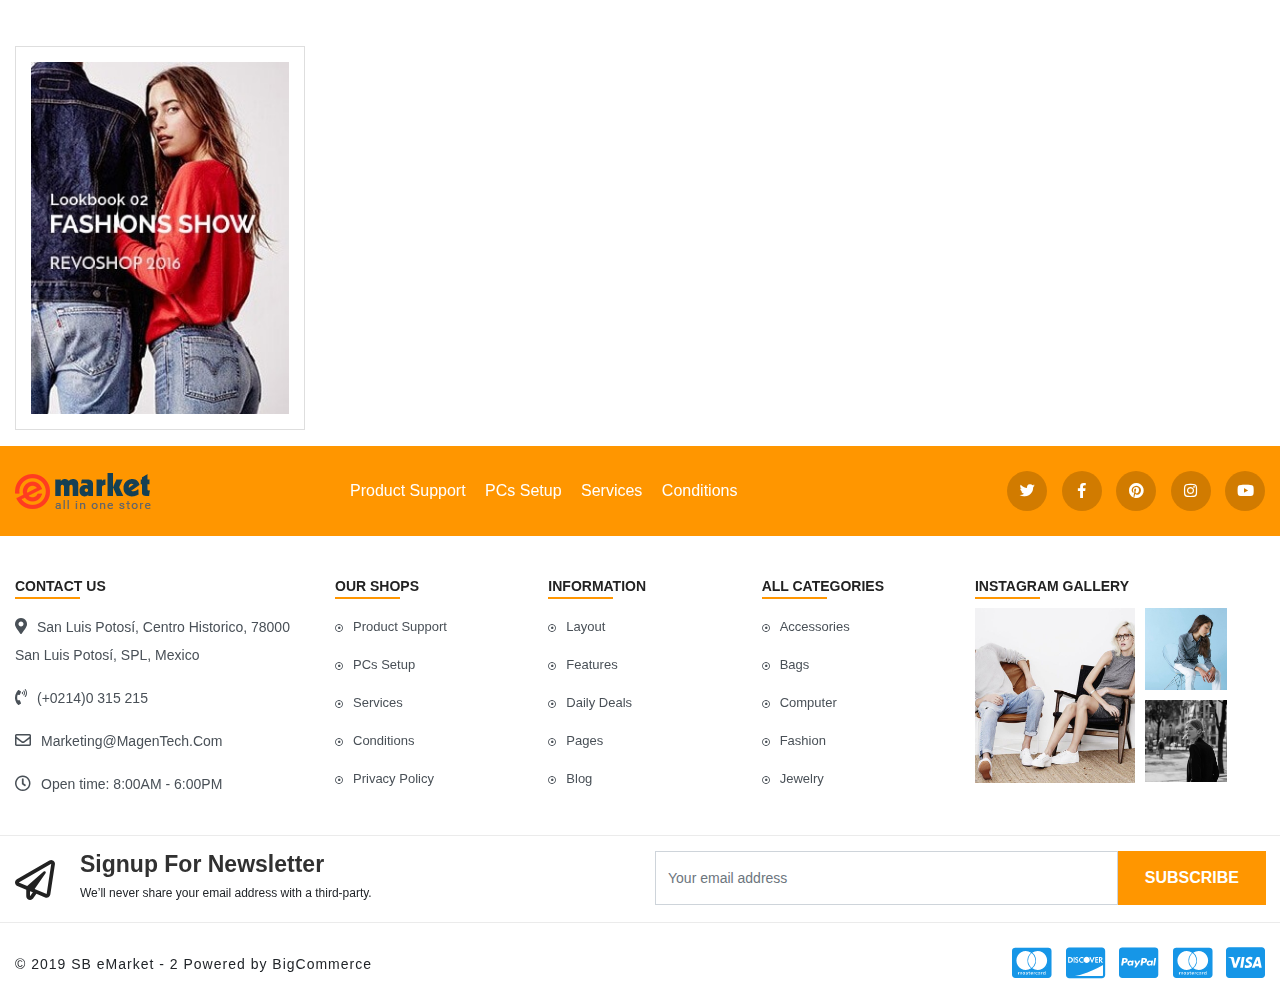
<file: daily-deals.html>
<!doctype html>
<html class="no-js" lang="">
    <head>
        <meta charset="utf-8">
        <meta http-equiv="x-ua-compatible" content="ie=edge">
        <title>Site Title Here</title>
        <meta name="description" content="">
        <meta name="viewport" content="width=device-width, initial-scale=1">

        <link rel="manifest" href="site.webmanifest">
		<link rel="shortcut icon" type="image/x-icon" href="img/favicon.ico">
        <!-- Place favicon.ico in the root directory -->

		<!-- CSS here -->
        <link rel="stylesheet" href="css/bootstrap.min.css">
        <link rel="stylesheet" href="css/owl.carousel.min.css">
        <link rel="stylesheet" href="css/animate.min.css">
        <link rel="stylesheet" href="css/magnific-popup.css">
        <link rel="stylesheet" href="css/fontawesome-all.min.css">
        <link rel="stylesheet" href="css/meanmenu.css">
        <link rel="stylesheet" href="css/nice-select.css">
        <link rel="stylesheet" href="css/slick.css">
        <link rel="stylesheet" href="css/default.css">
        <link rel="stylesheet" href="css/style.css">
        <link rel="stylesheet" href="css/other-page.css">
        <link rel="stylesheet" href="css/responsive.css">
    </head>
    <body>
        <!--[if lte IE 9]>
            <p class="browserupgrade">You are using an <strong>outdated</strong> browser. Please <a href="https://browsehappy.com/">upgrade your browser</a> to improve your experience and security.</p>
        <![endif]-->

        <!-- ================ Header Start ================= -->
        <div class="off-canvas-overlay"></div>
        <header>
            <div class="header-main">
                <!-- header top start -->
                <div class="header-top">
                    <div class="container">
                        <div class="row">
                            <div class="col-xl-6 col-lg-6 col-md-6">
                                <div class="header-top-left sm-center-responsive">
                                    <p> on all Orders. No Minimum Purchases Required*</p>
                                </div>
                            </div>
                            <div class="col-xl-6 col-lg-6 col-md-6 text-right">
                                <div class="top-menu sm-center-responsive">
                                    <nav>
                                        <ul>
                                            <li><a href="gift-certificates.html"><i class="fas fa-gift left display-sm-none"></i><span class="display-sm-none">Gift Certificates</span></a></li>
                                            <li><a href="#"><i class="fas fa-user left"></i> My Account<i class="fas fa-sort-down right"></i></a>
                                                <ul class="submenu">
                                                    <li><a href="compare.html">Compare</a></li>
                                                    <li><a href="check-out.html">Check out</a></li>
                                                    <li><a href="sign-in.html">Sign in</a></li>
                                                    <li><a href="register.html">Register</a></li>
                                                </ul>
                                            </li>
                                            <li><a href="#">USD<i class="fas fa-sort-down right"></i></a>
                                                <ul class="submenu usd">
                                                    <li><a href="#">US Dollar</a></li>
                                                    <li><a href="#">AUD</a></li>
                                                </ul>
                                            </li>
                                        </ul>
                                    </nav>
                                </div>
                            </div>
                        </div>
                    </div>
                </div>
                <!-- header top end -->

                <!-- header center start -->
                <div class="header-center section-padding">
                    <div class="container">
                        <div class="row">
                            <div class="col-xl-2 col-lg-3 col-md-3 sm-center-responsive">
                                <div class="logo">
                                    <a href="index.html"><img src="img/logo/logo.png" alt="logo"></a>
                                </div>
                            </div>
                            <div class="col-xl-6 col-lg-6 col-md-6">
                                <div class="header-center-form">
                                    <form>
                                        <div class="form-group">
                                            <div class="input-group">
                                                <input type="text" class="form-control" id="inlineFormInputGroupUsername" placeholder="Username">
                                                <div class="input-group-prepend header-search">
                                                    <div class="input-group-text header-search-btn"><i class="fas fa-search"></i></div>
                                                </div>
                                            </div>
                                        </div>
                                    </form>
                                </div>
                            </div>
                            <div class="col-xl-4 col-lg-3 col-md-3">
                                <div class="header-cart-icon">
                                    <nav>
                                        <ul>
                                            <li><a href="#"><i class="fas fa-sync-alt display-md-none display-sm-none"></i></a></li>
                                            <li><a href="#"><i class="fas fa-heart display-md-none display-sm-none"></i></a></li>
                                            <li><a href="#"><span class="shopping-bag"><i class="fas fa-shopping-bag"></i></span><span class="shopping-cart">My Cart</span><span class="shopping-dollar">-$0.00 </span></a></li>
                                        </ul>
                                    </nav>
                                </div>
                            </div>
                        </div>
                    </div>
                </div>
                <!-- header center end -->

                <!-- header-bottom start -->
                <div class="header-bottom">
                    <div class="container">
                        <div class="row">
                            <div class="col-xl-3 col-lg-3 col-md-4"><!-- categories start -->
                                <div class="header-bottom-left d-none d-md-block">
                                    <div class="categories-title">
                                        <ul>
                                            <li><a href="#"><span><i class="fas fa-align-left"></i></span><span class="categories">All Categories</span> <span><i class="fas fa-sort-down right"></i></span></a>
                                                <ul class="submenu">
                                                    <li><a href="#"><span><i class="fab fa-gitlab"></i></span> Accessories <span><i class="fas fa-angle-right right"></i></span></a>
                                                        <div class="mega-menu">
                                                            <ul>
                                                                <li class="mega-title"><a href="#">Babys Clothings</a></li>
                                                                <li><a href="#">Bags & Shoes</a></li>
                                                                <li><a href="#">Shoes Chid</a></li>
                                                                <li><a href="#">Short</a></li>
                                                                <li><a href="#">Watches</a></li>
                                                                <li><a href="#">Watchess</a></li>
                                                            </ul>
                                                            <ul>
                                                                <li class="mega-title"><a href="#">Men’s Clothing</a></li>
                                                                <li><a href="#">Down Jackets</a></li>
                                                                <li><a href="#">Parkas</a></li>
                                                                <li><a href="#">Suits & Blazer</a></li>
                                                                <li><a href="#">Trench</a></li>
                                                                <li><a href="#">Wool & Blends</a></li>
                                                            </ul>
                                                            <ul>
                                                                <li class="mega-title"><a href="#">Outwear & Jackets</a></li>
                                                                <li><a href="#">Cargo Pants</a></li>
                                                                <li><a href="#">Casual Pants</a></li>
                                                                <li><a href="#">Harem Pants</a></li>
                                                                <li><a href="#">Sweatpants</a></li>
                                                            </ul>
                                                            <ul class="categories-img">
                                                                <li><a href="#"><img src="img/categories-item/categories-1.jpg" alt=""></a></li>
                                                            </ul>
                                                            <ul class="display-md-none">
                                                                <li class="mega-title"><a href="#">Sports</a></li>
                                                                <li><a href="#">Automobiles</a></li>
                                                                <li><a href="#">Orinane Frat</a></li>
                                                                <li><a href="#">Shaney</a></li>
                                                                <li><a href="#">Sport Clothing</a></li>
                                                            </ul>
                                                            <ul class="display-md-none">
                                                                <li class="mega-title"><a href="#">Tops & Sets</a></li>
                                                                <li><a href="#">Briefs</a></li>
                                                                <li><a href="#">Long Johns</a></li>
                                                                <li><a href="#">Men's Sleep</a></li>
                                                                <li><a href="#">Pajama Sets</a></li>
                                                            </ul>
                                                            <ul class="display-md-none">
                                                                <li class="mega-title"><a href="#">Womens Clothings</a></li>
                                                                <li><a href="#">Dance Shoes</a></li>
                                                                <li><a href="#">Electronics</a></li>
                                                                <li><a href="#">Running Shoes</a></li>
                                                                <li><a href="#">Maternity</a></li>
                                                                <li><a href="#">Hiking Shoes</a></li>
                                                            </ul>
                                                        </div>
                                                    </li>
                                                    <li><a href="#"><span><i class="fas fa-utensils"></i></span> Bags <span><i class="fas fa-angle-right right"></i></span></a>
                                                        <div class="mega-menu bags">
                                                            <ul>
                                                                <li class="mega-title"><a href="#">Clone TShirt</a></li>
                                                                <li><a href="#">Intimates</a></li>
                                                                <li><a href="#">Jumpsuits</a></li>
                                                                <li><a href="#">Rompers</a></li>
                                                                <li><a href="#">Suits & Sets</a></li>
                                                                <li><a href="#">Tank Tops</a></li>
                                                            </ul>
                                                            <ul>
                                                                <li class="mega-title"><a href="#">Jeans</a></li>
                                                                <li><a href="#">Basic Jackets</a></li>
                                                                <li><a href="#">Blazers</a></li>
                                                                <li><a href="#">Down Coats</a></li>
                                                                <li><a href="#">Parkas</a></li>
                                                                <li><a href="#">Real Fur</a></li>
                                                                <li><a href="#">Trench</a></li>
                                                            </ul>
                                                            <ul>
                                                                <li class="mega-title"><a href="#">Robes</a></li>
                                                                <li><a href="#">Accessories Fre</a></li>
                                                                <li><a href="#">Gloves & Mittens</a></li>
                                                                <li><a href="#">Hats & Caps</a></li>
                                                                <li><a href="#">Leggings</a></li>
                                                                <li><a href="#">Ription Glasses</a></li>
                                                                <li><a href="#">Scarves & Wraps</a></li>
                                                            </ul>
                                                            <div class="categories-item-img">
                                                                <a href="#"><img src="img/categories-item/categories-2.jpg" alt=""></a>
                                                            </div>
                                                        </div>
                                                    </li>
                                                    <li><a href="#"><span><i class="fas fa-desktop"></i></span> Computer</a></li>
                                                    <li><a href="#"><span><i class="fas fa-shopping-bag"></i></span> Fashion <span><i class="fas fa-angle-right right"></i></span></a>
                                                        <ul class="submenu fashion">
                                                            <li><a href="#">Fashion</a></li>
                                                            <li><a href="#">Men’s Clothing</a></li>
                                                            <li><a href="#">Sports <span><i class="fas fa-angle-right right"></i></span></a>
                                                                <ul class="submenu fashion">
                                                                    <li><a href="#">Body Chains</a></li>
                                                                    <li><a href="#">Verture agoent</a></li>
                                                                    <li><a href="#">Verture agoents</a></li>
                                                                </ul>
                                                            </li>
                                                            <li><a href="#">Trending item</a></li>
                                                            <li><a href="#">Womens Clothings</a></li>
                                                        </ul>
                                                    </li>
                                                    <li><a href="#"><span><i class="far fa-clock"></i></span> Jewelry</a></li>
                                                    <li><a href="#"><span><i class="fas fa-mobile-alt"></i></span> Maternity</a></li>
                                                    <li><a href="#"><span><i class="fas fa-user-md"></i></span> Smartphone</a></li>
                                                    <li><a href="#"><span><i class="fas fa-heartbeat"></i></span> Best sellers</a></li>
                                                    <li><a href="#"><span><i class="far fa-gem"></i></span> Bath</a></li>
                                                    <li><a href="#"><span><i class="fas fa-gift"></i></span> Garden</a></li>
                                                </ul>
                                            </li>
                                        </ul>
                                    </div>
                                </div>

                                <!-- mobile device categories off canvas menu  start-->
                                <div class="off-canvas-menu d-md-none">
                                    <div class="menu-icon">
                                        <span><i class="fas fa-align-left"></i></span>
                                    </div>
                                    <div class="categories-menu">
                                        <span class="menu-close"><i class="fas fa-times"></i></span>
                                        <nav>
                                            <ul>
                                                <li><a href="#">Accessories</a></li>
                                                <li><a href="#">Bags</a></li>
                                                <li><a href="#">Computer</a></li>
                                                <li><a href="#">Fashion</a></li>
                                                <li><a href="#">Jewelry</a></li>
                                                <li><a href="#">Maternity</a></li>
                                                <li><a href="#">Smartphone</a></li>
                                                <li><a href="#">Best sellers</a></li>
                                                <li><a href="#">Bath</a></li>
                                                <li><a href="#">Garden</a></li>
                                            </ul>
                                        </nav>
                                    </div>
                                </div>
                                <!-- mobile device categories off canvas menu  end-->

                            </div><!-- categories end -->
                            <div class="col-xl-5 col-lg-9 col-md-8"><!-- main menu start -->
                                <div class="main-menu d-none d-md-block">
                                    <nav>
                                        <ul>
                                            <li><a href="index.html">Home</a></li>
                                            <li class="static"><a href="#">Features <span><i class="fas fa-angle-down"></i></span></a>
                                                <div class="mega-menu">
                                                    <ul>
                                                        <li class="mega-title"><a href="#">Shop pages</a></li>
                                                        <li><a href="#">Sidebar left</a></li>
                                                        <li><a href="#">Sidebar right</a></li>
                                                        <li><a href="#">Widthout sidebar</a></li>
                                                        <li><a href="#">Category banner</a></li>
                                                    </ul>
                                                    <ul>
                                                        <li class="mega-title"><a href="#">Shop style</a></li>
                                                        <li><a href="#">Thumb gallery</a></li>
                                                        <li><a href="#">Grid columns</a></li>
                                                        <li><a href="#">Quick shop products</a></li>
                                                        <li><a href="#">Product label</a></li>
                                                    </ul>
                                                    <ul>
                                                        <li class="mega-title"><a href="#">Product Page</a></li>
                                                        <li><a href="#">Sidebar left</a></li>
                                                        <li><a href="#">Sidebar right</a></li>
                                                        <li><a href="#">Widthout sidebar</a></li>
                                                        <li><a href="#">Sub category</a></li>
                                                    </ul>
                                                    <ul>
                                                        <li class="mega-title"><a href="#">Product style</a></li>
                                                        <li><a href="#">Product gallery</a></li>
                                                        <li><a href="#">Zoom image</a></li>
                                                        <li><a href="#">Image size chart</a></li>
                                                        <li><a href="#">Tabs horizontal</a></li>
                                                    </ul>
                                                </div>
                                            </li>
                                            <li><a href="daily-deals.html">Daily Deals</a></li>
                                            <li><a href="#">Pages <span><i class="fas fa-angle-down"></i></span></a>
                                                <ul class="submenu">
                                                    <li><a href="faqs.html">Faqs</a></li>
                                                    <li><a href="service.html">Services</a></li>
                                                    <li><a href="contact-us.html">Contact Us</a></li>
                                                    <li><a href="gallery.html">Photo gallery</a></li>
                                                    <li><a href="support-24.html">Support 24/7</a></li>
                                                </ul>
                                            </li>
                                            <li><a href="blog.html">Blog</a></li>
                                        </ul>
                                    </nav>
                                </div>

                                <!-- main-menu-mobile-device start -->
                                <div class="main-menu-mobile-device d-md-none">
                                    <nav id="main-menu-mobile-device">
                                        <ul>
                                            <li><a href="#">Home</a></li>
                                            <li><a href="#">About Us</a></li>
                                            <li><a href="#">Daily Deals</a></li>
                                            <li><a href="#">Pages <span><i class="fas fa-angle-down"></i></span></a>
                                                <ul class="submenu">
                                                    <li><a href="#">Faqs</a></li>
                                                    <li><a href="#">Services</a></li>
                                                    <li><a href="#">Contact Us</a></li>
                                                    <li><a href="#">Photo gallery</a></li>
                                                    <li><a href="#">Support 24/7</a></li>
                                                </ul>
                                            </li>
                                            <li><a href="#">Blog</a></li>
                                        </ul>
                                    </nav>
                                </div>
                                <!-- main-menu-mobile-device end -->

                            </div><!-- main menu end -->
                            <div class="col-xl-4 display-md-none display-sm-none">
                                <div class="header-bottom-right text-right">
                                    <ul>
                                        <li><a href="sign-in.html"><span><i class="fas fa-lock"></i></span> Sign in</a></li>
                                        <li><a href="register.html"><span><i class="fas fa-user"></i></span> Register</a></li>
                                        <li><a href="#"><span><i class="fas fa-truck"></i></span> Track your order</a></li>
                                    </ul>
                                </div>
                            </div>
                        </div>
                    </div>
                </div>
                <!-- header-bottom end -->
            </div>
        </header>
        <!-- ================= Daly Deals Start ================ -->
        <div class="daly-deals-area">
            <div class="container">
                <div class="row">
                    <div class="col-xl-12 col-lg-12 col-md-12 col-sm-12 ">
                        <div class="breadcrumb-body">
                            <nav aria-label="breadcrumb">
                                <ol class="breadcrumb">
                                  <li class="breadcrumb-item"><a href="index.html"><span><i class="fas fa-home"></i></span> Home</a></li>
                                  <li class="breadcrumb-item"><a href="daily-deals.html">Daily Deals</a></li>
                                </ol>
                              </nav>
                        </div>
                    </div>
                </div>
            </div>
            <div class="container mb-3">
                <div class="row">
                    <!-- daly deals sidebar start -->
                    <div class="col-xl-3 col-lg-3 col-md-4">
                        <!-- deals categories sidebar start -->
                        <div class="deals-categories-sidebar">
                            <div class="categories-sidebar">
                                <div class="refine-title">
                                    <h5> <span><i class="far fa-gem"></i></span> All Categories</h5>
                                </div>
                                <ul>
                                    <li><a href="#">Fashion</a></li>
                                    <li><a href="#">Daily Deals</a></li>
                                    <li><a href="#">Computer & Office</a></li>
                                    <li><a href="#">Health & Beauty</a></li>
                                    <li><a href="#">Accessories</a></li>
                                    <li><a href="#">Gifts, Sport, Toys</a></li>
                                    <li><a href="#">Jewelry & Watches</a></li>
                                    <li><a href="#">Sports & Outdoors</a></li>
                                    <li><a href="#">Phones & Access</a></li>
                                    <li><a href="#">Home & Furniture</a></li>
                                    <li><a href="#">Smartphone</a></li>
                                    <li><a href="#">Electronic</a></li>
                                </ul>
                            </div>
                        </div>
                        <!-- deals categories sidebar end -->
                        <!-- refine start -->
                        <div class="refine mt-5">
                            <div class="refine-title">
                                <h5>Refine by</h5>
                            </div>
                            <div class="panel-group" id="accordion" role="tablist" aria-multiselectable="true">
                                <div class="panel panel-default">
                                  <div class="panel-heading" role="tab" id="headingOne">
                                    <h4 class="panel-title ml-3">
                                      <a role="button" data-toggle="collapse" data-parent="#accordion" href="#collapseOne" aria-expanded="true" aria-controls="collapseOne">
                                        <span>Brand</span>
                                        <i class="fa fa-angle-up"></i>
                                        <i class="fa fa-angle-down"></i>
                                      </a>
                                    </h4>
                                  </div>
                                  <div id="collapseOne" class="panel-collapse collapse in" role="tabpanel" aria-labelledby="headingOne">
                                    <div class="panel-body">
                                        <div class="brand-list">
                                            <form>
                                                <div class="form-row align-items-center ml-2">
                                                    <div class="col-auto my-1">
                                                    <div class="custom-control custom-checkbox mr-sm-2">
                                                        <input type="checkbox" class="custom-control-input" id="customControlAutosizing0">
                                                        <label class="custom-control-label" for="customControlAutosizing0">Common Good <span>(11)</span></label>
                                                    </div>
                                                    <div class="custom-control custom-checkbox mr-sm-2">
                                                        <input type="checkbox" class="custom-control-input" id="customControlAutosizing1">
                                                        <label class="custom-control-label" for="customControlAutosizing1">OFS <span>(1)</span></label>
                                                    </div>
                                                    </div>
                                                </div>
                                            </form>
                                        </div>
                                    </div>
                                  </div>
                                </div>
                                <div class="panel panel-default">
                                  <div class="panel-heading" role="tab" id="headingTwo">
                                    <h4 class="panel-title ml-3">
                                      <a class="collapsed" role="button" data-toggle="collapse" data-parent="#accordion" href="#collapseTwo" aria-expanded="false" aria-controls="collapseTwo">
                                       <span>Price</span>
                                       <i class="fa fa-angle-up"></i>
                                        <i class="fa fa-angle-down"></i>
                                      </a>
                                    </h4>
                                  </div>
                                  <div id="collapseTwo" class="panel-collapse collapse" role="tabpanel" aria-labelledby="headingTwo">
                                    <div class="panel-body">
                                      <div class="price-list">
                                        <form>
                                            <div class="form-row align-items-center ml-2">
                                                <div class="col-auto my-1">
                                                <label class="mr-sm-2 sr-only" for="inlineFormCustomSelect">Preference</label>
                                                <select class="custom-select mr-sm-2" id="inlineFormCustomSelect">
                                                    <option selected>Min</option>
                                                    <option value="1">1</option>
                                                    <option value="2">2</option>
                                                    <option value="3">3</option>
                                                    <option value="3">4</option>
                                                    <option value="3">5</option>
                                                </select>
                                                </div>
                                                <div class="col-auto my-1">
                                                <label class="mr-sm-2 sr-only" for="inlineFormCustomSelect11">Preference</label>
                                                <select class="custom-select mr-sm-2" id="inlineFormCustomSelect11">
                                                    <option selected>Max</option>
                                                    <option value="1">1</option>
                                                    <option value="2">2</option>
                                                    <option value="3">3</option>
                                                    <option value="3">4</option>
                                                    <option value="3">5</option>
                                                </select>
                                                </div>
                                                <div class="col-auto my-1">
                                                <button type="submit" class="btn btn-primary">Submit</button>
                                                </div>
                                            </div>
                                        </form>
                                      </div>
                                    </div>
                                  </div>
                                </div>
                                <div class="panel panel-default">
                                  <div class="panel-heading" role="tab" id="headingThree">
                                    <h4 class="panel-title ml-3">
                                      <a class="collapsed" role="button" data-toggle="collapse" data-parent="#accordion" href="#collapseThree" aria-expanded="false" aria-controls="collapseThree">
                                        <span>Other</span>
                                        <i class="fa fa-angle-up"></i>
                                        <i class="fa fa-angle-down"></i>
                                      </a>
                                    </h4>
                                  </div>
                                  <div id="collapseThree" class="panel-collapse collapse" role="tabpanel" aria-labelledby="headingThree">
                                    <div class="panel-body">
                                      <div class="other-list">
                                            <form>
                                                    <div class="form-row align-items-center ml-2">
                                                      <div class="col-auto my-1">
                                                        <div class="custom-control custom-checkbox mr-sm-2">
                                                          <input type="checkbox" class="custom-control-input" id="customControlAutosizing2">
                                                          <label class="custom-control-label" for="customControlAutosizing2">Has Free Shipping  <span>(12)</span></label>
                                                        </div>
                                                        <div class="custom-control custom-checkbox mr-sm-2">
                                                          <input type="checkbox" class="custom-control-input" id="customControlAutosizing3">
                                                          <label class="custom-control-label" for="customControlAutosizing3">Is Featured  <span>(4)</span></label>
                                                        </div>
                                                        <div class="custom-control custom-checkbox mr-sm-2">
                                                          <input type="checkbox" class="custom-control-input" id="customControlAutosizing4">
                                                          <label class="custom-control-label" for="customControlAutosizing4">In Stock  <span>(14)</span></label>
                                                        </div>
                                                      </div>
                                                    </div>
                                                  </form>
                                      </div>
                                    </div>
                                  </div>
                                </div>
                            </div>
                        </div>
                        <!-- refine end -->

                        <!-- custom cms block start -->
                        <div class="custom-cms-block mt-5">
                            <div class="refine-title">
                                <h5>Custom CMS Block</h5>
                            </div>
                            <div class="custom-content">
                                <div class="custom-banner">
                                    <a href="#"><img src="img/daily-deals/banner.jpg" alt=""></a>
                                </div>
                                <div class="custom-text">
                                    <h5><a href="#">Custom Title</a></h5>
                                    <p>Custom CMS block displayed at the left sidebar on the Catalog Page. Put your own content here: text, html, images, media... whatever you like.</p>
                                    <button>Read More</button>
                                </div>
                            </div>
                        </div>
                        <!-- custom cms block end -->

                        <!-- fashions show start -->
                        <div class="fashions-show mt-5">
                            <img src="img/daily-deals/2.jpg" alt="">
                        </div>
                        <!-- fashions show end -->
                    </div>
                    <!-- daly deals sidebar end -->

                    <!-- daly deals shop layout start -->
                    <div class="col-xl-9  col-lg-9 col-md-8">
                        <!-- image thumbnails start -->
                        <div class="image-thumbnails">
                            <div class="single-thumbnails">
                                <a href="#"><img src="img/images-thumbnails/ProductDefault.gif.png" alt="..." class="img-thumbnail"></a>
                                <div class="thumbnails-title">
                                    <h5>Jeans</h5>
                                </div>
                            </div>
                            <div class="single-thumbnails">
                                <a href="#"><img src="img/images-thumbnails/ProductDefault.gif.png" alt="..." class="img-thumbnail"></a>
                                <div class="thumbnails-title">
                                    <h5>Robes</h5>
                                </div>
                            </div>
                            <div class="single-thumbnails">
                                <a href="#"><img src="img/images-thumbnails/ProductDefault.gif.png" alt="..." class="img-thumbnail"></a>
                                <div class="thumbnails-title">
                                    <h5>Clone TShirt</h5>
                                </div>
                            </div>
                        </div>
                        <!-- image thumbnails end -->

                        <div class="shop-layout">
                            <div class="shop-layout-bar clearfix">
                                <ul class="nav shop-tabs" id="myTab" role="tablist">
                                    <li class="nav-item">
                                        <a class="nav-link active" id="home-tab" data-toggle="tab" href="#home" role="tab" aria-controls="home" aria-selected="true"><i class="fas fa-th-large"></i></a>
                                    </li>
                                    <li class="nav-item">
                                        <a class="nav-link" id="profile-tab" data-toggle="tab" href="#profile" role="tab" aria-controls="profile" aria-selected="false"><i class="fas fa-list-ul"></i></a>
                                    </li>
                                </ul>
                                <div class="filter">
                                    <select name="select" id="select">
                                        <option value="">Featured Items</option>
                                        <option value="">Newest Items</option>
                                        <option value="">Best Selling</option>
                                        <option value="">A to Z</option>
                                        <option value="">Z to A</option>
                                        <option value="">By Review</option>
                                        <option value="">Price: Ascending</option>
                                        <option value="">Price: Descending</option>
                                    </select>
                                </div>
                            </div>
                            <div class="tab-content mt-4" id="myTabContent">
                                <div class="tab-pane fade show active" id="home" role="tabpanel" aria-labelledby="home-tab">
                                    <div class="row">
                                        <div class="col-xl-3 col-lg-4 col-md-6 col-sm-6 mb-4">
                                            <div class="product-service">
                                                <div class="product-img">
                                                    <a href="#"><img src="img/second-product/tab-1.jpg" alt=""></a>
                                                    <div class="product-action">
                                                        <a href="#"><i class="fas fa-shopping-basket"></i></a>
                                                        <a href="#"><i class="fas fa-heart"></i></a>
                                                        <a href="#"><i class="fas fa-sync-alt"></i></a>
                                                        <a href="#"><i class="fas fa-search"></i></a>
                                                    </div>
                                                </div>
                                                <div class="product-content text-center">
                                                    <h3><a href="#">Meatball Brisketings T2</a></h3>
                                                    <div class="rating">
                                                        <i class="fas fa-star"></i>
                                                        <i class="fas fa-star"></i>
                                                        <i class="fas fa-star"></i>
                                                        <i class="fas fa-star"></i>
                                                        <i class="fas fa-star"></i>
                                                    </div>
                                                    <div class="price">
                                                        <span class="">$360.00</span>
                                                    </div>
                                                </div>
                                            </div>
                                        </div>
                                        <div class="col-xl-3 col-lg-4 col-md-6 col-sm-6 mb-4">
                                            <div class="product-service">
                                                <div class="product-img">
                                                    <a href="#"><img src="img/second-product/tab-2.jpg" alt=""></a>
                                                    <div class="product-action">
                                                        <a href="#"><i class="fas fa-shopping-basket"></i></a>
                                                        <a href="#"><i class="fas fa-heart"></i></a>
                                                        <a href="#"><i class="fas fa-sync-alt"></i></a>
                                                        <a href="#"><i class="fas fa-search"></i></a>
                                                    </div>
                                                </div>
                                                <div class="product-content text-center">
                                                    <h3><a href="#">Meatball Brisketings T2</a></h3>
                                                    <div class="rating">
                                                        <i class="fas fa-star"></i>
                                                        <i class="fas fa-star"></i>
                                                        <i class="fas fa-star"></i>
                                                        <i class="fas fa-star"></i>
                                                        <i class="fas fa-star"></i>
                                                    </div>
                                                    <div class="price">
                                                        <span class="">$360.00</span>
                                                    </div>
                                                </div>
                                            </div>
                                        </div>
                                        <div class="col-xl-3 col-lg-4 col-md-6 col-sm-6 mb-4">
                                            <div class="product-service">
                                                <div class="product-img">
                                                    <a href="#"><img src="img/second-product/tab-3.jpg" alt=""></a>
                                                    <div class="product-action">
                                                        <a href="#"><i class="fas fa-shopping-basket"></i></a>
                                                        <a href="#"><i class="fas fa-heart"></i></a>
                                                        <a href="#"><i class="fas fa-sync-alt"></i></a>
                                                        <a href="#"><i class="fas fa-search"></i></a>
                                                    </div>
                                                </div>
                                                <div class="product-content text-center">
                                                    <h3><a href="#">Meatball Brisketings T2</a></h3>
                                                    <div class="rating">
                                                        <i class="fas fa-star"></i>
                                                        <i class="fas fa-star"></i>
                                                        <i class="fas fa-star"></i>
                                                        <i class="fas fa-star"></i>
                                                        <i class="fas fa-star"></i>
                                                    </div>
                                                    <div class="price">
                                                        <span class="">$360.00</span>
                                                    </div>
                                                </div>
                                            </div>
                                        </div>
                                        <div class="col-xl-3 col-lg-4 col-md-6 col-sm-6 mb-4">
                                            <div class="product-service">
                                                <div class="product-img">
                                                    <a href="#"><img src="img/second-product/tab-4.jpg" alt=""></a>
                                                    <div class="product-action">
                                                        <a href="#"><i class="fas fa-shopping-basket"></i></a>
                                                        <a href="#"><i class="fas fa-heart"></i></a>
                                                        <a href="#"><i class="fas fa-sync-alt"></i></a>
                                                        <a href="#"><i class="fas fa-search"></i></a>
                                                    </div>
                                                </div>
                                                <div class="product-content text-center">
                                                    <h3><a href="#">Meatball Brisketings T2</a></h3>
                                                    <div class="rating">
                                                        <i class="fas fa-star"></i>
                                                        <i class="fas fa-star"></i>
                                                        <i class="fas fa-star"></i>
                                                        <i class="fas fa-star"></i>
                                                        <i class="fas fa-star"></i>
                                                    </div>
                                                    <div class="price">
                                                        <span class="">$360.00</span>
                                                    </div>
                                                </div>
                                            </div>
                                        </div>
                                        <div class="col-xl-3 col-lg-4 col-md-6 col-sm-6 mb-4">
                                            <div class="product-service">
                                                <div class="product-img">
                                                    <a href="#"><img src="img/second-product/tab-5.jpg" alt=""></a>
                                                    <div class="product-action">
                                                        <a href="#"><i class="fas fa-shopping-basket"></i></a>
                                                        <a href="#"><i class="fas fa-heart"></i></a>
                                                        <a href="#"><i class="fas fa-sync-alt"></i></a>
                                                        <a href="#"><i class="fas fa-search"></i></a>
                                                    </div>
                                                </div>
                                                <div class="product-content text-center">
                                                    <h3><a href="#">Meatball Brisketings T2</a></h3>
                                                    <div class="rating">
                                                        <i class="fas fa-star"></i>
                                                        <i class="fas fa-star"></i>
                                                        <i class="fas fa-star"></i>
                                                        <i class="fas fa-star"></i>
                                                        <i class="fas fa-star"></i>
                                                    </div>
                                                    <div class="price">
                                                        <span class="">$360.00</span>
                                                    </div>
                                                </div>
                                            </div>
                                        </div>
                                        <div class="col-xl-3 col-lg-4 col-md-6 col-sm-6 mb-4">
                                            <div class="product-service">
                                                <div class="product-img">
                                                    <a href="#"><img src="img/second-product/tab-6.jpg" alt=""></a>
                                                    <div class="product-action">
                                                        <a href="#"><i class="fas fa-shopping-basket"></i></a>
                                                        <a href="#"><i class="fas fa-heart"></i></a>
                                                        <a href="#"><i class="fas fa-sync-alt"></i></a>
                                                        <a href="#"><i class="fas fa-search"></i></a>
                                                    </div>
                                                </div>
                                                <div class="product-content text-center">
                                                    <h3><a href="#">Meatball Brisketings T2</a></h3>
                                                    <div class="rating">
                                                        <i class="fas fa-star"></i>
                                                        <i class="fas fa-star"></i>
                                                        <i class="fas fa-star"></i>
                                                        <i class="fas fa-star"></i>
                                                        <i class="fas fa-star"></i>
                                                    </div>
                                                    <div class="price">
                                                        <span class="">$360.00</span>
                                                    </div>
                                                </div>
                                            </div>
                                        </div>
                                        <div class="col-xl-3 col-lg-4 col-md-6 col-sm-6 mb-4">
                                            <div class="product-service">
                                                <div class="product-img">
                                                    <a href="#"><img src="img/second-product/tab-7.jpg" alt=""></a>
                                                    <div class="product-action">
                                                        <a href="#"><i class="fas fa-shopping-basket"></i></a>
                                                        <a href="#"><i class="fas fa-heart"></i></a>
                                                        <a href="#"><i class="fas fa-sync-alt"></i></a>
                                                        <a href="#"><i class="fas fa-search"></i></a>
                                                    </div>
                                                </div>
                                                <div class="product-content text-center">
                                                    <h3><a href="#">Meatball Brisketings T2</a></h3>
                                                    <div class="rating">
                                                        <i class="fas fa-star"></i>
                                                        <i class="fas fa-star"></i>
                                                        <i class="fas fa-star"></i>
                                                        <i class="fas fa-star"></i>
                                                        <i class="fas fa-star"></i>
                                                    </div>
                                                    <div class="price">
                                                        <span class="">$360.00</span>
                                                    </div>
                                                </div>
                                            </div>
                                        </div>
                                        <div class="col-xl-3 col-lg-4 col-md-6 col-sm-6 mb-4">
                                            <div class="product-service">
                                                <div class="product-img">
                                                    <a href="#"><img src="img/second-product/tab-8.jpg" alt=""></a>
                                                    <div class="product-action">
                                                        <a href="#"><i class="fas fa-shopping-basket"></i></a>
                                                        <a href="#"><i class="fas fa-heart"></i></a>
                                                        <a href="#"><i class="fas fa-sync-alt"></i></a>
                                                        <a href="#"><i class="fas fa-search"></i></a>
                                                    </div>
                                                </div>
                                                <div class="product-content text-center">
                                                    <h3><a href="#">Meatball Brisketings T2</a></h3>
                                                    <div class="rating">
                                                        <i class="fas fa-star"></i>
                                                        <i class="fas fa-star"></i>
                                                        <i class="fas fa-star"></i>
                                                        <i class="fas fa-star"></i>
                                                        <i class="fas fa-star"></i>
                                                    </div>
                                                    <div class="price">
                                                        <span class="">$360.00</span>
                                                    </div>
                                                </div>
                                            </div>
                                        </div>
                                    </div>
                                </div>
                                <div class="tab-pane fade" id="profile" role="tabpanel" aria-labelledby="profile-tab">
                                    <div class="row mb-2">
                                        <div class="col-xl-3 col-lg-4 mb-4">
                                            <div class="product-service shop-list-bg">
                                                <div class="product-img">
                                                    <span class="product-percent">-53%</span>
                                                    <a href="#"><img src="img/daily-deals/daly-1.jpg" alt=""></a>
                                                    <div class="product-action daily-product-action">
                                                        <a href="#"><i class="fas fa-shopping-basket"></i></a>
                                                        <a href="#"><i class="fas fa-heart"></i></a>
                                                        <a href="#"><i class="fas fa-sync-alt"></i></a>
                                                        <a href="#"><i class="fas fa-search"></i></a>
                                                    </div>
                                                </div>
                                            </div>
                                        </div>
                                        <div class="col-xl-9 col-lg-8">
                                            <div class="product-content shop-list">
                                                <h3><a href="#">Catlyn snake pilit</a></h3>
                                                <div class="rating">
                                                    <i class="fas fa-star"></i>
                                                    <i class="fas fa-star"></i>
                                                    <i class="fas fa-star"></i>
                                                    <i class="fas fa-star"></i>
                                                    <i class="fas fa-star"></i>
                                                </div>
                                                <div class="price">
                                                    <span class="">$300.00</span>
                                                    <span class=""><del>$459.00</del></span>
                                                </div>
                                                <div class="shop-text pt-3">
                                                    <p>The 30-inch Apple Cinema HD Display delivers an amazing 2560 x 1600 pixel resolution. Designed specifically for the creative professional, this display provides more space for easier access to all the tools and palettes needed to edit, format and...</p>
                                                </div>
                                            </div>
                                        </div>
                                    </div>
                                    <div class="row mb-2">
                                        <div class="col-xl-3 col-lg-4 mb-4">
                                            <div class="product-service shop-list-bg">
                                                <div class="product-img">
                                                    <span class="product-percent">-19%</span>
                                                    <a href="#"><img src="img/daily-deals/daly-2.jpg" alt=""></a>
                                                    <div class="product-action daily-product-action">
                                                        <a href="#"><i class="fas fa-shopping-basket"></i></a>
                                                        <a href="#"><i class="fas fa-heart"></i></a>
                                                        <a href="#"><i class="fas fa-sync-alt"></i></a>
                                                        <a href="#"><i class="fas fa-search"></i></a>
                                                    </div>
                                                </div>
                                            </div>
                                        </div>
                                        <div class="col-xl-9 col-lg-8">
                                            <div class="product-content shop-list">
                                                <h3><a href="#">Donec et libero nunc quis facilisis odio</a></h3>
                                                <div class="rating">
                                                    <i class="fas fa-star"></i>
                                                    <i class="fas fa-star"></i>
                                                    <i class="fas fa-star"></i>
                                                    <i class="fas fa-star"></i>
                                                    <i class="fas fa-star"></i>
                                                </div>
                                                <div class="price">
                                                    <span class="">$550.00</span>
                                                    <span class=""><del>$654.00</del></span>
                                                </div>
                                                <div class="shop-text pt-3">
                                                    <p>Nam tempus turpis at metus scelerisque placerat nulla deumantos sollicitudin felis. Pellentesque diam dolor, elementum et lobortis at, mollis ut risus. Sedcus faucibus cosmo sullamcorper mattis fusce molestie elit a lorem tempus scelerisque blandit est...</p>
                                                </div>
                                            </div>
                                        </div>
                                    </div>
                                    <div class="row mb-2">
                                        <div class="col-xl-3 col-lg-4 mb-4">
                                            <div class="product-service shop-list-bg">
                                                <div class="product-img">
                                                    <span class="product-percent">-7%</span>
                                                    <a href="#"><img src="img/daily-deals/daly-3.jpg" alt=""></a>
                                                    <div class="product-action daily-product-action">
                                                        <a href="#"><i class="fas fa-shopping-basket"></i></a>
                                                        <a href="#"><i class="fas fa-heart"></i></a>
                                                        <a href="#"><i class="fas fa-sync-alt"></i></a>
                                                        <a href="#"><i class="fas fa-search"></i></a>
                                                    </div>
                                                </div>
                                            </div>
                                        </div>
                                        <div class="col-xl-9 col-lg-8">
                                            <div class="product-content shop-list">
                                                <h3><a href="#">Kevinconsequat  jalapeno pork tempus turpis</a></h3>
                                                <div class="rating">
                                                    <i class="fas fa-star"></i>
                                                    <i class="fas fa-star"></i>
                                                    <i class="fas fa-star"></i>
                                                    <i class="fas fa-star"></i>
                                                    <i class="fas fa-star"></i>
                                                </div>
                                                <div class="price">
                                                    <span class="">$280.00</span>
                                                    <span class=""><del>$300.00</del></span>
                                                </div>
                                                <div class="shop-text pt-3">
                                                    <p>Nam tempus turpis at metus scelerisque placerat nulla deumantos sollicitudin felis. Pellentesque diam dolor, elementum et lobortis at,... </p>
                                                </div>
                                            </div>
                                        </div>
                                    </div>
                                    <div class="row mb-2">
                                        <div class="col-xl-3 col-lg-4 mb-4">
                                            <div class="product-service shop-list-bg">
                                                <div class="product-img">
                                                    <span class="product-percent">-57%</span>
                                                    <a href="#"><img src="img/daily-deals/daly-4.jpg" alt=""></a>
                                                    <div class="product-action daily-product-action">
                                                        <a href="#"><i class="fas fa-shopping-basket"></i></a>
                                                        <a href="#"><i class="fas fa-heart"></i></a>
                                                        <a href="#"><i class="fas fa-sync-alt"></i></a>
                                                        <a href="#"><i class="fas fa-search"></i></a>
                                                    </div>
                                                </div>
                                            </div>
                                        </div>
                                        <div class="col-xl-9 col-lg-8">
                                            <div class="product-content shop-list">
                                                <h3><a href="#">Lande sincutinste</a></h3>
                                                <div class="rating">
                                                    <i class="fas fa-star"></i>
                                                    <i class="fas fa-star"></i>
                                                    <i class="fas fa-star"></i>
                                                    <i class="fas fa-star"></i>
                                                    <i class="fas fa-star"></i>
                                                </div>
                                                <div class="price">
                                                    <span class="">$300.00</span>
                                                    <span class=""><del>$470.00</del></span>
                                                </div>
                                                <div class="shop-text pt-3">
                                                    <p>Nam tempus turpis at metus scelerisque placerat nulla deumantos sollicitudin felis. Pellentesque diam dolor, elementum et lobortis at, mollis ut risus. Sedcus faucibus cosmo sullamcorper mattis... </p>
                                                </div>
                                            </div>
                                        </div>
                                    </div>
                                    <div class="row mb-2">
                                        <div class="col-xl-3 col-lg-4 mb-4">
                                            <div class="product-service shop-list-bg">
                                                <div class="product-img">
                                                    <span class="product-percent">-14%</span>
                                                    <a href="#"><img src="img/daily-deals/daly-5.jpg" alt=""></a>
                                                    <div class="product-action daily-product-action">
                                                        <a href="#"><i class="fas fa-shopping-basket"></i></a>
                                                        <a href="#"><i class="fas fa-heart"></i></a>
                                                        <a href="#"><i class="fas fa-sync-alt"></i></a>
                                                        <a href="#"><i class="fas fa-search"></i></a>
                                                    </div>
                                                </div>
                                            </div>
                                        </div>
                                        <div class="col-xl-9 col-lg-8">
                                            <div class="product-content shop-list">
                                                <h3><a href="#">Landjaeger shankle pork tempus turpis</a></h3>
                                                <div class="rating">
                                                    <i class="fas fa-star"></i>
                                                    <i class="fas fa-star"></i>
                                                    <i class="fas fa-star"></i>
                                                    <i class="fas fa-star"></i>
                                                    <i class="fas fa-star"></i>
                                                </div>
                                                <div class="price">
                                                    <span class="">$400.00</span>
                                                    <span class=""><del>$456.00</del></span>
                                                </div>
                                                <div class="shop-text pt-3">
                                                    <p>Nam tempus turpis at metus scelerisque placerat nulla deumantos sollicitudin felis. Pellentesque diam dolor, elementum et lobortis at, mollis ut risus. Sedcus faucibus cosmo sullamcorper mattis... </p>
                                                </div>
                                            </div>
                                        </div>
                                    </div>
                                    <div class="row mb-2">
                                        <div class="col-xl-3 col-lg-4 mb-4">
                                            <div class="product-service shop-list-bg">
                                                <div class="product-img">
                                                    <span class="product-percent">-17%</span>
                                                    <a href="#"><img src="img/daily-deals/daly-6.jpg" alt=""></a>
                                                    <div class="product-action daily-product-action">
                                                        <a href="#"><i class="fas fa-shopping-basket"></i></a>
                                                        <a href="#"><i class="fas fa-heart"></i></a>
                                                        <a href="#"><i class="fas fa-sync-alt"></i></a>
                                                        <a href="#"><i class="fas fa-search"></i></a>
                                                    </div>
                                                </div>
                                            </div>
                                        </div>
                                        <div class="col-xl-9 col-lg-8">
                                            <div class="product-content shop-list">
                                                <h3><a href="#">Meatball Brisketings T2</a></h3>
                                                <div class="rating">
                                                    <i class="fas fa-star"></i>
                                                    <i class="fas fa-star"></i>
                                                    <i class="fas fa-star"></i>
                                                    <i class="fas fa-star"></i>
                                                    <i class="fas fa-star"></i>
                                                </div>
                                                <div class="price">
                                                    <span class="">$300.00</span>
                                                    <span class=""><del>$350.00</del></span>
                                                </div>
                                                <div class="shop-text pt-3">
                                                    <p>Nam tempus turpis at metus scelerisque placerat nulla deumantos sollicitudin felis. Pellentesque diam dolor, elementum et lobortis at, mollis ut... </p>
                                                </div>
                                            </div>
                                        </div>
                                    </div>
                                    <div class="row mb-2">
                                        <div class="col-xl-3 col-lg-4 mb-4">
                                            <div class="product-service shop-list-bg">
                                                <div class="product-img">
                                                    <span class="product-percent">-14%</span>
                                                    <a href="#"><img src="img/second-product/tab-1.jpg" alt=""></a>
                                                    <div class="product-action daily-product-action">
                                                        <a href="#"><i class="fas fa-shopping-basket"></i></a>
                                                        <a href="#"><i class="fas fa-heart"></i></a>
                                                        <a href="#"><i class="fas fa-sync-alt"></i></a>
                                                        <a href="#"><i class="fas fa-search"></i></a>
                                                    </div>
                                                </div>
                                            </div>
                                        </div>
                                        <div class="col-xl-9 col-lg-8">
                                            <div class="product-content shop-list">
                                                <h3><a href="#">Nami alan shankle tempus turpis</a></h3>
                                                <div class="rating">
                                                    <i class="fas fa-star"></i>
                                                    <i class="fas fa-star"></i>
                                                    <i class="fas fa-star"></i>
                                                    <i class="fas fa-star"></i>
                                                    <i class="fas fa-star"></i>
                                                </div>
                                                <div class="price">
                                                    <span class="">$400.00</span>
                                                    <span class=""><del>$456.00</del></span>
                                                </div>
                                                <div class="shop-text pt-3">
                                                    <p>Nam tempus turpis at metus scelerisque placerat nulla deumantos sollicitudin felis. Pellentesque diam dolor, elementum et lobortis at, mollis ut risus. Sedcus faucibus cosmo sullamcorper mattis fusce molestie elit a lorem tempus scelerisque blandit est...</p>
                                                </div>
                                            </div>
                                        </div>
                                    </div>
                                    <div class="row mb-2">
                                        <div class="col-xl-3 col-lg-4 mb-4">
                                            <div class="product-service shop-list-bg">
                                                <div class="product-img">
                                                    <a href="#"><img src="img/second-product/tab-1.jpg" alt=""></a>
                                                    <div class="product-action daily-product-action">
                                                        <a href="#"><i class="fas fa-shopping-basket"></i></a>
                                                        <a href="#"><i class="fas fa-heart"></i></a>
                                                        <a href="#"><i class="fas fa-sync-alt"></i></a>
                                                        <a href="#"><i class="fas fa-search"></i></a>
                                                    </div>
                                                </div>
                                            </div>
                                        </div>
                                        <div class="col-xl-9 col-lg-8">
                                            <div class="product-content shop-list">
                                                <h3><a href="#">Pastrami frankfurter nam tempus turpis</a></h3>
                                                <div class="rating">
                                                    <i class="fas fa-star"></i>
                                                    <i class="fas fa-star"></i>
                                                    <i class="fas fa-star"></i>
                                                    <i class="fas fa-star"></i>
                                                    <i class="fas fa-star"></i>
                                                </div>
                                                <div class="price">
                                                    <span class="">$300.00</span>
                                                </div>
                                                <div class="shop-text pt-3">
                                                    <p>Nam tempus turpis at metus scelerisque placerat nulla deumantos sollicitudin felis. Pellentesque diam dolor, elementum et lobortis at, mollis ut risus. Sedcus faucibus cosmo sullamcorper mattis fusce molestie elit a lorem tempus scelerisque blandit est... </p>
                                                </div>
                                            </div>
                                        </div>
                                    </div>
                                </div>
                            </div>
                        </div>
                    </div>
                    <!-- daly deals shop layout end -->
                </div>
            </div>
        </div>
        <!-- ================= Daly Deals End ================ -->

        <!-- ================= Footer  Area Start ================ -->
        <footer class="footer-area">
            <!-- footer top start -->
            <div class="footer-top">
                <div class="container">
                    <div class="row align-items-center">
                        <div class="col-xl-3 col-lg-2 col-md-6 col-12">
                            <div class="footer-logo">
                                <a href="#"><img src="img/logo/footer-logo.png" alt=""></a>
                            </div>
                        </div>
                        <div class="col-xl-6 col-lg-6 display-md-none display-sm-none">
                            <div class="social-menu">
                                <ul>
                                    <li><a href="#">Product Support</a></li>
                                    <li><a href="#">PCs Setup</a></li>
                                    <li><a href="#">Services</a></li>
                                    <li><a href="#">Conditions</a></li>
                                </ul>
                            </div>
                        </div>
                        <div class="col-xl-3 col-lg-4 col-md-6 col-12">
                            <div class="social">
                                <ul>
                                    <li><a href="#"><i class="fab fa-twitter"></i></a></li>
                                    <li><a href="#"><i class="fab fa-facebook-f"></i></a></li>
                                    <li><a href="#"><i class="fab fa-pinterest"></i></a></li>
                                    <li><a href="#"><i class="fab fa-instagram"></i></a></li>
                                    <li><a href="#"><i class="fab fa-youtube"></i></a></li>
                                </ul>
                            </div>
                        </div>
                    </div>
                </div>
            </div>
            <!-- footer top end -->

            <!-- footer center start -->
            <div class="footer-center section-padding">
                <div class="container">
                    <div class="row">
                        <article class="col-xl-3 col-lg-4 col-md-6 col-12">
                            <div class="footer-menu address">
                                <div class="footer-menu-heading">
                                    <h5>Contact Us</h5>
                                </div>
                                <ul>
                                    <li><a href="#"><i class="fas fa-map-marker-alt"></i><span>San Luis Potosí, Centro Historico, 78000 San Luis Potosí, SPL, Mexico</span></a></li>
                                    <li><a href="#"><i class="fas fa-phone-volume"></i><span>(+0214)0 315 215</span></a></li>
                                    <li><a href="#"><i class="far fa-envelope"></i><span>Marketing@MagenTech.Com</span></a></li>
                                    <li><a href="#"><i class="far fa-clock"></i><span>Open time: 8:00AM - 6:00PM</span></a></li>
                                </ul>
                            </div>
                        </article>
                        <article class="col-xl-2 col-lg-3 col-md-6 col-6">
                            <div class="footer-menu">
                                <div class="footer-menu-heading">
                                    <h5>Our Shops</h5>
                                </div>
                                <ul>
                                    <li><a href="#"><i class="far fa-dot-circle"></i><span>Product Support</span></a></li>
                                    <li><a href="#"><i class="far fa-dot-circle"></i><span>PCs Setup</span></a></li>
                                    <li><a href="#"><i class="far fa-dot-circle"></i><span>Services</span></a></li>
                                    <li><a href="#"><i class="far fa-dot-circle"></i><span>Conditions</span></a></li>
                                    <li><a href="#"><i class="far fa-dot-circle"></i><span>Privacy Policy</span></a></li>
                                </ul>
                            </div>
                        </article>
                        <article class="col-xl-2 col-lg-3 col-md-6 col-6">
                            <div class="footer-menu">
                                <div class="footer-menu-heading">
                                    <h5>Information</h5>
                                </div>
                                <ul>
                                    <li><a href="#"><i class="far fa-dot-circle"></i><span>Layout</span></a></li>
                                    <li><a href="#"><i class="far fa-dot-circle"></i><span>Features</span></a></li>
                                    <li><a href="#"><i class="far fa-dot-circle"></i><span>Daily Deals</span></a></li>
                                    <li><a href="#"><i class="far fa-dot-circle"></i><span>Pages</span></a></li>
                                    <li><a href="#"><i class="far fa-dot-circle"></i><span>Blog</span></a></li>
                                </ul>
                            </div>
                        </article>
                        <article class="col-xl-2 col-lg-2 col-md-6">
                            <div class="footer-menu">
                                <div class="footer-menu-heading">
                                    <h5>All Categories</h5>
                                </div>
                                <ul>
                                    <li><a href="#"><i class="far fa-dot-circle"></i><span>Accessories</span></a></li>
                                    <li><a href="#"><i class="far fa-dot-circle"></i><span>Bags</span></a></li>
                                    <li><a href="#"><i class="far fa-dot-circle"></i><span>Computer</span></a></li>
                                    <li><a href="#"><i class="far fa-dot-circle"></i><span>Fashion</span></a></li>
                                    <li><a href="#"><i class="far fa-dot-circle"></i><span>Jewelry</span></a></li>
                                </ul>
                            </div>
                        </article>
                        <article class="col-xl-3 display-lg-none display-md-none display-sm-none">
                            <div class="footer-instagram_gallery">
                                <div class="footer-menu-heading">
                                    <h5>Instagram Gallery</h5>
                                </div>
                                <div class="instagram_gallery-body">
                                    <div class="instagram_gallery">
                                        <a href="#"><img src="img/instagram_gallery/instagram_gallery-1.jpg" alt=""></a>
                                    </div>
                                    <div class="all-instagram_gallery">
                                        <ul>
                                            <li><a href="#"><img src="img/instagram_gallery/instagram_gallery-2.jpg" alt=""></a> </li>
                                            <li><a href="#"><img src="img/instagram_gallery/instagram_gallery-3.jpg" alt=""></a> </li>
                                            <li><a href="#"><img class="display-lr-none" src="img/instagram_gallery/instagram_gallery-4.jpg" alt=""></a> </li>
                                            <li><a href="#"><img class="display-lr-none" src="img/instagram_gallery/instagram_gallery-5.jpg" alt=""></a> </li>
                                        </ul>
                                    </div>
                                </div>
                            </div>
                        </article>
                    </div>
                </div>
            </div>
            <!-- footer center end -->

            <!-- footer newsletter Start -->
            <div class="footer-newsletter">
                <div class="container">
                    <div class="row align-items-center">
                        <div class="col-xl-6 col-lg-6 col-md-6">
                            <div class="newsletter">
                                <div class="newsletter-icon">
                                    <span><i class="far fa-paper-plane"></i></span>
                                </div>
                                <div class="newsletter-text">
                                    <h3>Signup For Newsletter</h3>
                                    <p>We’ll never share your email address with a third-party.</p>
                                </div>
                            </div>
                        </div>
                        <div class="col-xl-6 col-lg-6 col-md-6">
                            <div class="newsletter-form">
                                <form>
                                    <div class="form-group">
                                        <div class="input-group footer-width">
                                            <input type="text" class="footer-search-input form-control" id="inlineFormInputGroupUsername1" placeholder="Your email address">
                                            <div class="input-group-prepend header-search footer-search">
                                                <div class="footer-search-btn input-group-text header-search-btn">Subscribe</div>
                                            </div>
                                        </div>
                                    </div>
                                </form>
                            </div>
                        </div>
                    </div>
                </div>
            </div>
            <!-- footer newsletter end -->

            <!-- footer bottom start -->
            <div class="footer-bottom">
                <div class="container">
                    <div class="row align-items-center">
                        <div class="col-xl-6 col-lg-6 col-md-6">
                            <div class="footer-copyright">
                                <p>© 2019 SB eMarket - 2 Powered by BigCommerce</p>
                            </div>
                        </div>
                        <div class="col-xl-6 col-lg-6 col-md-6">
                            <div class="footer-payment">
                                <ul>
                                    <li><a href="#"><i class="fab fa-cc-mastercard"></i></a></li>
                                    <li><a href="#"><i class="fab fa-cc-discover"></i></a></li>
                                    <li><a href="#"><i class="fab fa-cc-paypal"></i></a></li>
                                    <li><a href="#"><i class="fab fa-cc-mastercard"></i></a></li>
                                    <li><a href="#"><i class="fab fa-cc-visa"></i></a></li>
                                </ul>
                            </div>
                        </div>
                    </div>
                </div>
            </div>
            <!-- footer bottom end -->
        </footer>
        <!-- ================= Footer  Area End ================ -->




		<!-- JS here -->
        <script src="js/vendor/jquery-1.12.4.min.js"></script>
        <script src="js/popper.min.js"></script>
        <script src="js/bootstrap.min.js"></script>
        <script src="js/owl.carousel.min.js"></script>
        <script src="js/isotope.pkgd.min.js"></script>
        <script src="js/one-page-nav-min.js"></script>
        <script src="js/slick.min.js"></script>
        <script src="js/jquery.meanmenu.min.js"></script>
        <script src="js/ajax-form.js"></script>
        <script src="js/wow.min.js"></script>
        <script src="js/wow.min.js"></script>
        <script src="js/jquery.nice-select.min.js"></script>
        <script src="js/imagesloaded.pkgd.min.js"></script>
        <script src="js/jquery.magnific-popup.min.js"></script>
        <script src="js/plugins.js"></script>
        <script src="js/main.js"></script>
    </body>
</html>
</file>
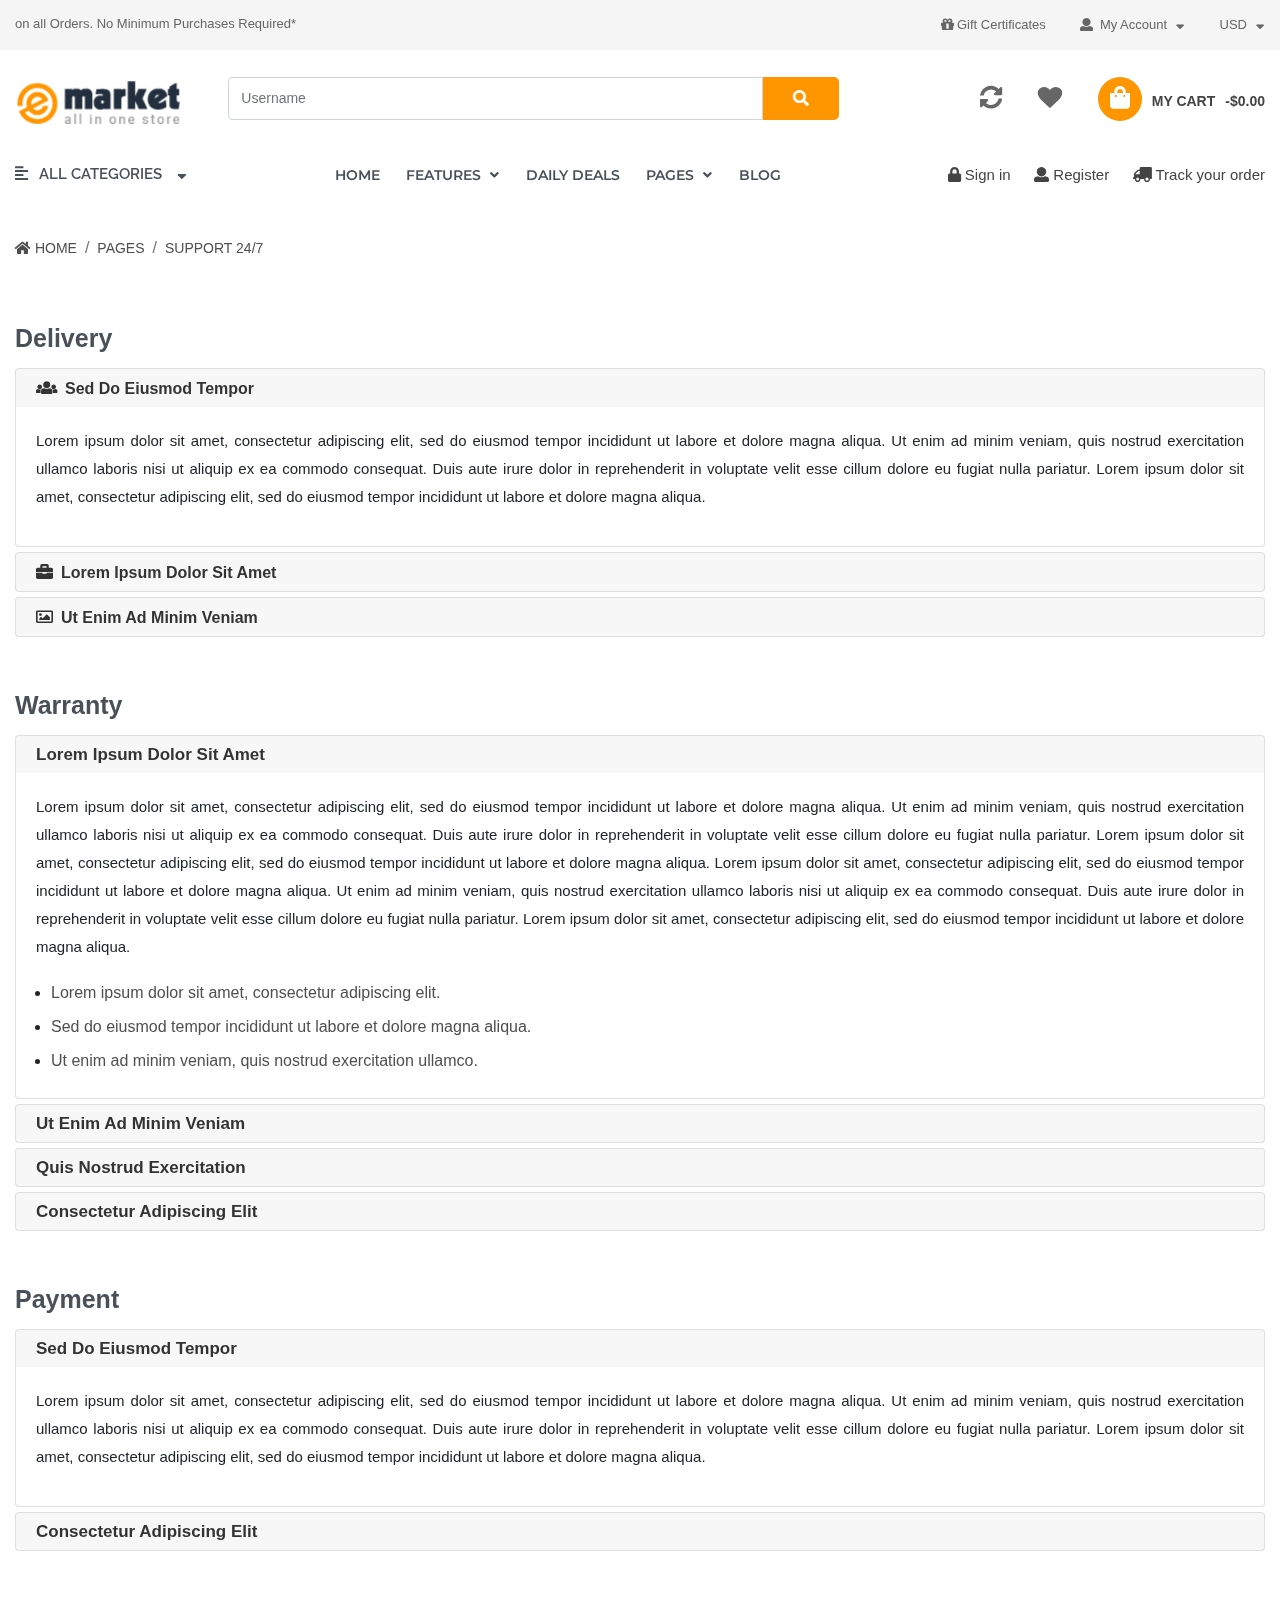
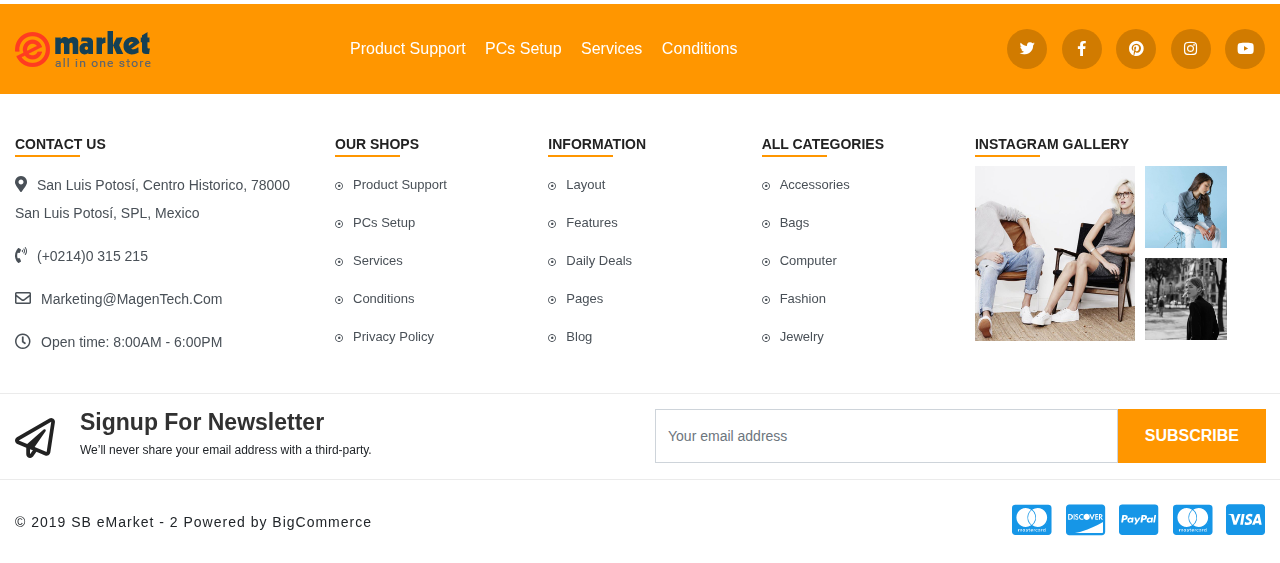
<file: faqs.html>
<!doctype html>
<html class="no-js" lang="">
    <head>
        <meta charset="utf-8">
        <meta http-equiv="x-ua-compatible" content="ie=edge">
        <title>Site Title Here</title>
        <meta name="description" content="">
        <meta name="viewport" content="width=device-width, initial-scale=1">

        <link rel="manifest" href="site.webmanifest">
		<link rel="shortcut icon" type="image/x-icon" href="img/favicon.ico">
        <!-- Place favicon.ico in the root directory -->

		<!-- CSS here -->
        <link rel="stylesheet" href="css/bootstrap.min.css">
        <link rel="stylesheet" href="css/owl.carousel.min.css">
        <link rel="stylesheet" href="css/animate.min.css">
        <link rel="stylesheet" href="css/magnific-popup.css">
        <link rel="stylesheet" href="css/fontawesome-all.min.css">
        <link rel="stylesheet" href="css/meanmenu.css">
        <link rel="stylesheet" href="css/nice-select.css">
        <link rel="stylesheet" href="css/slick.css">
        <link rel="stylesheet" href="css/default.css">
        <link rel="stylesheet" href="css/style.css">
        <link rel="stylesheet" href="css/other-page.css">
        <link rel="stylesheet" href="css/responsive.css">
    </head>
    <body>
        <!--[if lte IE 9]>
            <p class="browserupgrade">You are using an <strong>outdated</strong> browser. Please <a href="https://browsehappy.com/">upgrade your browser</a> to improve your experience and security.</p>
        <![endif]-->

        <!-- ================ Header Start ================= -->
        <div class="off-canvas-overlay"></div>
        <header>
            <div class="header-main">
                <!-- header top start -->
                <div class="header-top">
                    <div class="container">
                        <div class="row">
                            <div class="col-xl-6 col-lg-6 col-md-6">
                                <div class="header-top-left sm-center-responsive">
                                    <p> on all Orders. No Minimum Purchases Required*</p>
                                </div>
                            </div>
                            <div class="col-xl-6 col-lg-6 col-md-6 text-right">
                                <div class="top-menu sm-center-responsive">
                                    <nav>
                                        <ul>
                                            <li><a href="gift-certificates.html"><i class="fas fa-gift left display-sm-none"></i><span class="display-sm-none">Gift Certificates</span></a></li>
                                            <li><a href="#"><i class="fas fa-user left"></i> My Account<i class="fas fa-sort-down right"></i></a>
                                                <ul class="submenu">
                                                    <li><a href="compare.html">Compare</a></li>
                                                    <li><a href="check-out.html">Check out</a></li>
                                                    <li><a href="sign-in.html">Sign in</a></li>
                                                    <li><a href="register.html">Register</a></li>
                                                </ul>
                                            </li>
                                            <li><a href="#">USD<i class="fas fa-sort-down right"></i></a>
                                                <ul class="submenu usd">
                                                    <li><a href="#">US Dollar</a></li>
                                                    <li><a href="#">AUD</a></li>
                                                </ul>
                                            </li>
                                        </ul>
                                    </nav>
                                </div>
                            </div>
                        </div>
                    </div>
                </div>
                <!-- header top end -->

                <!-- header center start -->
                <div class="header-center section-padding">
                    <div class="container">
                        <div class="row">
                            <div class="col-xl-2 col-lg-3 col-md-3 sm-center-responsive">
                                <div class="logo">
                                    <a href="index.html"><img src="img/logo/logo.png" alt="logo"></a>
                                </div>
                            </div>
                            <div class="col-xl-6 col-lg-6 col-md-6">
                                <div class="header-center-form">
                                    <form>
                                        <div class="form-group">
                                            <div class="input-group">
                                                <input type="text" class="form-control" id="inlineFormInputGroupUsername" placeholder="Username">
                                                <div class="input-group-prepend header-search">
                                                    <div class="input-group-text header-search-btn"><i class="fas fa-search"></i></div>
                                                </div>
                                            </div>
                                        </div>
                                    </form>
                                </div>
                            </div>
                            <div class="col-xl-4 col-lg-3 col-md-3">
                                <div class="header-cart-icon">
                                    <nav>
                                        <ul>
                                            <li><a href="#"><i class="fas fa-sync-alt display-md-none display-sm-none"></i></a></li>
                                            <li><a href="#"><i class="fas fa-heart display-md-none display-sm-none"></i></a></li>
                                            <li><a href="#"><span class="shopping-bag"><i class="fas fa-shopping-bag"></i></span><span class="shopping-cart">My Cart</span><span class="shopping-dollar">-$0.00 </span></a></li>
                                        </ul>
                                    </nav>
                                </div>
                            </div>
                        </div>
                    </div>
                </div>
                <!-- header center end -->

                <!-- header-bottom start -->
                <div class="header-bottom">
                    <div class="container">
                        <div class="row">
                            <div class="col-xl-3 col-lg-3 col-md-4"><!-- categories start -->
                                <div class="header-bottom-left d-none d-md-block">
                                    <div class="categories-title">
                                        <ul>
                                            <li><a href="#"><span><i class="fas fa-align-left"></i></span><span class="categories">All Categories</span> <span><i class="fas fa-sort-down right"></i></span></a>
                                                <ul class="submenu">
                                                    <li><a href="#"><span><i class="fab fa-gitlab"></i></span> Accessories <span><i class="fas fa-angle-right right"></i></span></a>
                                                        <div class="mega-menu">
                                                            <ul>
                                                                <li class="mega-title"><a href="#">Babys Clothings</a></li>
                                                                <li><a href="#">Bags & Shoes</a></li>
                                                                <li><a href="#">Shoes Chid</a></li>
                                                                <li><a href="#">Short</a></li>
                                                                <li><a href="#">Watches</a></li>
                                                                <li><a href="#">Watchess</a></li>
                                                            </ul>
                                                            <ul>
                                                                <li class="mega-title"><a href="#">Men’s Clothing</a></li>
                                                                <li><a href="#">Down Jackets</a></li>
                                                                <li><a href="#">Parkas</a></li>
                                                                <li><a href="#">Suits & Blazer</a></li>
                                                                <li><a href="#">Trench</a></li>
                                                                <li><a href="#">Wool & Blends</a></li>
                                                            </ul>
                                                            <ul>
                                                                <li class="mega-title"><a href="#">Outwear & Jackets</a></li>
                                                                <li><a href="#">Cargo Pants</a></li>
                                                                <li><a href="#">Casual Pants</a></li>
                                                                <li><a href="#">Harem Pants</a></li>
                                                                <li><a href="#">Sweatpants</a></li>
                                                            </ul>
                                                            <ul class="categories-img">
                                                                <li><a href="#"><img src="img/categories-item/categories-1.jpg" alt=""></a></li>
                                                            </ul>
                                                            <ul class="display-md-none">
                                                                <li class="mega-title"><a href="#">Sports</a></li>
                                                                <li><a href="#">Automobiles</a></li>
                                                                <li><a href="#">Orinane Frat</a></li>
                                                                <li><a href="#">Shaney</a></li>
                                                                <li><a href="#">Sport Clothing</a></li>
                                                            </ul>
                                                            <ul class="display-md-none">
                                                                <li class="mega-title"><a href="#">Tops & Sets</a></li>
                                                                <li><a href="#">Briefs</a></li>
                                                                <li><a href="#">Long Johns</a></li>
                                                                <li><a href="#">Men's Sleep</a></li>
                                                                <li><a href="#">Pajama Sets</a></li>
                                                            </ul>
                                                            <ul class="display-md-none">
                                                                <li class="mega-title"><a href="#">Womens Clothings</a></li>
                                                                <li><a href="#">Dance Shoes</a></li>
                                                                <li><a href="#">Electronics</a></li>
                                                                <li><a href="#">Running Shoes</a></li>
                                                                <li><a href="#">Maternity</a></li>
                                                                <li><a href="#">Hiking Shoes</a></li>
                                                            </ul>
                                                        </div>
                                                    </li>
                                                    <li><a href="#"><span><i class="fas fa-utensils"></i></span> Bags <span><i class="fas fa-angle-right right"></i></span></a>
                                                        <div class="mega-menu bags">
                                                            <ul>
                                                                <li class="mega-title"><a href="#">Clone TShirt</a></li>
                                                                <li><a href="#">Intimates</a></li>
                                                                <li><a href="#">Jumpsuits</a></li>
                                                                <li><a href="#">Rompers</a></li>
                                                                <li><a href="#">Suits & Sets</a></li>
                                                                <li><a href="#">Tank Tops</a></li>
                                                            </ul>
                                                            <ul>
                                                                <li class="mega-title"><a href="#">Jeans</a></li>
                                                                <li><a href="#">Basic Jackets</a></li>
                                                                <li><a href="#">Blazers</a></li>
                                                                <li><a href="#">Down Coats</a></li>
                                                                <li><a href="#">Parkas</a></li>
                                                                <li><a href="#">Real Fur</a></li>
                                                                <li><a href="#">Trench</a></li>
                                                            </ul>
                                                            <ul>
                                                                <li class="mega-title"><a href="#">Robes</a></li>
                                                                <li><a href="#">Accessories Fre</a></li>
                                                                <li><a href="#">Gloves & Mittens</a></li>
                                                                <li><a href="#">Hats & Caps</a></li>
                                                                <li><a href="#">Leggings</a></li>
                                                                <li><a href="#">Ription Glasses</a></li>
                                                                <li><a href="#">Scarves & Wraps</a></li>
                                                            </ul>
                                                            <div class="categories-item-img">
                                                                <a href="#"><img src="img/categories-item/categories-2.jpg" alt=""></a>
                                                            </div>
                                                        </div>
                                                    </li>
                                                    <li><a href="#"><span><i class="fas fa-desktop"></i></span> Computer</a></li>
                                                    <li><a href="#"><span><i class="fas fa-shopping-bag"></i></span> Fashion <span><i class="fas fa-angle-right right"></i></span></a>
                                                        <ul class="submenu fashion">
                                                            <li><a href="#">Fashion</a></li>
                                                            <li><a href="#">Men’s Clothing</a></li>
                                                            <li><a href="#">Sports <span><i class="fas fa-angle-right right"></i></span></a>
                                                                <ul class="submenu fashion">
                                                                    <li><a href="#">Body Chains</a></li>
                                                                    <li><a href="#">Verture agoent</a></li>
                                                                    <li><a href="#">Verture agoents</a></li>
                                                                </ul>
                                                            </li>
                                                            <li><a href="#">Trending item</a></li>
                                                            <li><a href="#">Womens Clothings</a></li>
                                                        </ul>
                                                    </li>
                                                    <li><a href="#"><span><i class="far fa-clock"></i></span> Jewelry</a></li>
                                                    <li><a href="#"><span><i class="fas fa-mobile-alt"></i></span> Maternity</a></li>
                                                    <li><a href="#"><span><i class="fas fa-user-md"></i></span> Smartphone</a></li>
                                                    <li><a href="#"><span><i class="fas fa-heartbeat"></i></span> Best sellers</a></li>
                                                    <li><a href="#"><span><i class="far fa-gem"></i></span> Bath</a></li>
                                                    <li><a href="#"><span><i class="fas fa-gift"></i></span> Garden</a></li>
                                                </ul>
                                            </li>
                                        </ul>
                                    </div>
                                </div>

                                <!-- mobile device categories off canvas menu  start-->
                                <div class="off-canvas-menu d-md-none">
                                    <div class="menu-icon">
                                        <span><i class="fas fa-align-left"></i></span>
                                    </div>
                                    <div class="categories-menu">
                                        <span class="menu-close"><i class="fas fa-times"></i></span>
                                        <nav>
                                            <ul>
                                                <li><a href="#">Accessories</a></li>
                                                <li><a href="#">Bags</a></li>
                                                <li><a href="#">Computer</a></li>
                                                <li><a href="#">Fashion</a></li>
                                                <li><a href="#">Jewelry</a></li>
                                                <li><a href="#">Maternity</a></li>
                                                <li><a href="#">Smartphone</a></li>
                                                <li><a href="#">Best sellers</a></li>
                                                <li><a href="#">Bath</a></li>
                                                <li><a href="#">Garden</a></li>
                                            </ul>
                                        </nav>
                                    </div>
                                </div>
                                <!-- mobile device categories off canvas menu  end-->

                            </div><!-- categories end -->
                            <div class="col-xl-5 col-lg-9 col-md-8"><!-- main menu start -->
                                <div class="main-menu d-none d-md-block">
                                    <nav>
                                        <ul>
                                            <li><a href="index.html">Home</a></li>
                                            <li class="static"><a href="#">Features <span><i class="fas fa-angle-down"></i></span></a>
                                                <div class="mega-menu">
                                                    <ul>
                                                        <li class="mega-title"><a href="#">Shop pages</a></li>
                                                        <li><a href="#">Sidebar left</a></li>
                                                        <li><a href="#">Sidebar right</a></li>
                                                        <li><a href="#">Widthout sidebar</a></li>
                                                        <li><a href="#">Category banner</a></li>
                                                    </ul>
                                                    <ul>
                                                        <li class="mega-title"><a href="#">Shop style</a></li>
                                                        <li><a href="#">Thumb gallery</a></li>
                                                        <li><a href="#">Grid columns</a></li>
                                                        <li><a href="#">Quick shop products</a></li>
                                                        <li><a href="#">Product label</a></li>
                                                    </ul>
                                                    <ul>
                                                        <li class="mega-title"><a href="#">Product Page</a></li>
                                                        <li><a href="#">Sidebar left</a></li>
                                                        <li><a href="#">Sidebar right</a></li>
                                                        <li><a href="#">Widthout sidebar</a></li>
                                                        <li><a href="#">Sub category</a></li>
                                                    </ul>
                                                    <ul>
                                                        <li class="mega-title"><a href="#">Product style</a></li>
                                                        <li><a href="#">Product gallery</a></li>
                                                        <li><a href="#">Zoom image</a></li>
                                                        <li><a href="#">Image size chart</a></li>
                                                        <li><a href="#">Tabs horizontal</a></li>
                                                    </ul>
                                                </div>
                                            </li>
                                            <li><a href="daily-deals.html">Daily Deals</a></li>
                                            <li><a href="#">Pages <span><i class="fas fa-angle-down"></i></span></a>
                                                <ul class="submenu">
                                                    <li><a href="faqs.html">Faqs</a></li>
                                                    <li><a href="service.html">Services</a></li>
                                                    <li><a href="about-us.html">About Us</a></li>
                                                    <li><a href="contact-us.html">Contact Us</a></li>
                                                    <li><a href="gallery.html">Photo gallery</a></li>
                                                    <li><a href="support-24.html">Support 24/7</a></li>
                                                </ul>
                                            </li>
                                            <li><a href="blog.html">Blog</a></li>
                                        </ul>
                                    </nav>
                                </div>

                                <!-- main-menu-mobile-device start -->
                                <div class="main-menu-mobile-device d-md-none">
                                    <nav id="main-menu-mobile-device">
                                        <ul>
                                            <li><a href="#">Home</a></li>
                                            <li><a href="#">Daily Deals</a></li>
                                            <li><a href="#">Pages <span><i class="fas fa-angle-down"></i></span></a>
                                                <ul class="submenu">
                                                    <li><a href="#">Faqs</a></li>
                                                    <li><a href="#">Services</a></li>
                                                    <li><a href="#">Contact Us</a></li>
                                                    <li><a href="#">Photo gallery</a></li>
                                                    <li><a href="#">Support 24/7</a></li>
                                                </ul>
                                            </li>
                                            <li><a href="#">Blog</a></li>
                                        </ul>
                                    </nav>
                                </div>
                                <!-- main-menu-mobile-device end -->

                            </div><!-- main menu end -->
                            <div class="col-xl-4 display-md-none display-sm-none">
                                <div class="header-bottom-right text-right">
                                    <ul>
                                        <li><a href="sign-in.html"><span><i class="fas fa-lock"></i></span> Sign in</a></li>
                                        <li><a href="register.html"><span><i class="fas fa-user"></i></span> Register</a></li>
                                        <li><a href="#"><span><i class="fas fa-truck"></i></span> Track your order</a></li>
                                    </ul>
                                </div>
                            </div>
                        </div>
                    </div>
                </div>
                <!-- header-bottom end -->
            </div>
        </header>
        <!-- ================= Faqs page Start ================ -->
        <div class="faqs-area pb-5 pt-3">
            <div class="container">
                <div class="row">
                    <div class="col-xl-12 col-lg-12 col-md-12 col-sm-12 ">
                        <div class="breadcrumb-body">
                            <nav aria-label="breadcrumb">
                                <ol class="breadcrumb">
                                    <li class="breadcrumb-item"><a href="index.html"><span><i class="fas fa-home"></i></span> Home</a></li>
                                    <li class="breadcrumb-item"><a href="#">Pages</a></li>
                                    <li class="breadcrumb-item"><a href="support-24.html">Support 24/7</a></li>
                                </ol>
                                </nav>
                        </div>
                    </div>
                </div>
            </div>
            <div class="container pt-5">
                <div class="row">
                    <div class="col-xl-12 col-lg-12 col-md-12 col-sm-12">
                        <div class="faqs-collapse-title">
                            <h5>Delivery</h5>
                        </div>
                        <div class="faqs-collapse">
                            <div class="accordion" id="accordionExample">
                                <div class="card">
                                  <div class="card-header" id="headingOne">
                                    <h5 class="mb-0">
                                      <button class="btn btn-link" type="button" data-toggle="collapse" data-target="#collapseOne" aria-expanded="true" aria-controls="collapseOne">
                                        <span class="faqs-icon"><i class="fas fa-users"></i></span>Sed do eiusmod tempor
                                      </button>
                                    </h5>
                                  </div>
                              
                                  <div id="collapseOne" class="collapse show" aria-labelledby="headingOne" data-parent="#accordionExample">
                                    <div class="card-body">
                                        <p>Lorem ipsum dolor sit amet, consectetur adipiscing elit, sed do eiusmod tempor incididunt ut labore et dolore magna aliqua. Ut enim ad minim veniam, quis nostrud exercitation ullamco laboris nisi ut aliquip ex ea commodo consequat. Duis aute irure dolor in reprehenderit in voluptate velit esse cillum dolore eu fugiat nulla pariatur. Lorem ipsum dolor sit amet, consectetur adipiscing elit, sed do eiusmod tempor incididunt ut labore et dolore magna aliqua.</p>
                                    </div>
                                  </div>
                                </div>
                                <div class="card">
                                  <div class="card-header" id="headingTwo">
                                    <h5 class="mb-0">
                                      <button class="btn btn-link collapsed" type="button" data-toggle="collapse" data-target="#collapseTwo" aria-expanded="false" aria-controls="collapseTwo">
                                        <span class="faqs-icon"><i class="fas fa-briefcase"></i></span>Lorem ipsum dolor sit amet
                                      </button>
                                    </h5>
                                  </div>
                                  <div id="collapseTwo" class="collapse" aria-labelledby="headingTwo" data-parent="#accordionExample">
                                    <div class="card-body faqs-list">
                                      <p>Lorem ipsum dolor sit amet, consectetur adipiscing elit, sed do eiusmod tempor incididunt ut labore et dolore magna aliqua. Ut enim ad minim veniam, quis nostrud exercitation ullamco laboris nisi ut aliquip ex ea commodo consequat. Duis aute irure dolor in reprehenderit in voluptate velit esse cillum dolore eu fugiat nulla pariatur. Lorem ipsum dolor sit amet, consectetur adipiscing elit, sed do eiusmod tempor incididunt ut labore et dolore magna aliqua. Lorem ipsum dolor sit amet, consectetur adipiscing elit, sed do eiusmod tempor incididunt ut labore et dolore magna aliqua. Ut enim ad minim veniam, quis nostrud exercitation ullamco laboris nisi ut aliquip ex ea commodo consequat.</p>
                                      <p>Duis aute irure dolor in reprehenderit in voluptate velit esse cillum dolore eu fugiat nulla pariatur. Lorem ipsum dolor sit amet, consectetur adipiscing elit, sed do eiusmod tempor incididunt ut labore et dolore magna.</p>
                                        <ul>
                                            <li><a href="#">Lorem ipsum dolor sit amet, consectetur adipiscing elit.</a></li>
                                            <li><a href="#">Sed do eiusmod tempor incididunt ut labore et dolore magna aliqua.</a></li>
                                            <li><a href="#">Ut enim ad minim veniam, quis nostrud exercitation ullamco.</a></li>
                                        </ul>
                                    </div>
                                  </div>
                                </div>
                                <div class="card">
                                  <div class="card-header" id="headingThree">
                                    <h5 class="mb-0">
                                      <button class="btn btn-link collapsed" type="button" data-toggle="collapse" data-target="#collapseThree" aria-expanded="false" aria-controls="collapseThree">
                                        <span class="faqs-icon"><i class="far fa-image"></i></span>Ut enim ad minim veniam
                                      </button>
                                    </h5>
                                  </div>
                                  <div id="collapseThree" class="collapse" aria-labelledby="headingThree" data-parent="#accordionExample">
                                    <div class="card-body">
                                      <p>Lorem ipsum dolor sit amet, consectetur adipiscing elit, sed do eiusmod tempor incididunt ut labore et dolore magna aliqua. Ut enim ad minim veniam, quis nostrud exercitation ullamco laboris nisi ut aliquip ex ea commodo consequat. Duis aute irure dolor in reprehenderit in voluptate velit esse cillum dolore eu fugiat nulla pariatur. Lorem ipsum dolor sit amet, consectetur adipiscing elit, sed do eiusmod tempor incididunt ut labore et dolore magna aliqua.</p>
                                      
                                      <p>Lorem ipsum dolor sit amet, consectetur adipiscing elit, sed do eiusmod tempor incididunt ut labore et dolore magna aliqua. Ut enim ad minim veniam, quis nostrud exercitation ullamco laboris nisi ut aliquip ex ea commodo consequat. Duis aute irure dolor in reprehenderit in voluptate velit esse cillum dolore eu fugiat nulla pariatur. Lorem ipsum dolor sit amet, consectetur adipiscing elit, sed do eiusmod tempor incididunt ut labore et dolore magna aliqua.</p>
                                    </div>
                                  </div>
                                </div>
                              </div>
                        </div>
                    </div>
                </div>
            </div>
            <div class="container pt-5">
                <div class="row">
                    <div class="col-xl-12 col-lg-12 col-md-12 col-sm-12">
                        <div class="faqs-collapse-title">
                            <h5>Warranty</h5>
                        </div>
                        <div class="faqs-collapse">
                            <div class="accordion" id="accordionExample1">
                                <div class="card">
                                  <div class="card-header" id="headingOne1">
                                    <h5 class="mb-0">
                                      <button class="btn btn-link" type="button" data-toggle="collapse" data-target="#collapseOne1" aria-expanded="true" aria-controls="collapseOne1">
                                        <span class="faqs-icon">Lorem ipsum dolor sit amet</span>
                                      </button>
                                    </h5>
                                  </div>
                              
                                  <div id="collapseOne1" class="collapse show" aria-labelledby="headingOne1" data-parent="#accordionExample1">
                                    <div class="card-body faqs-list">
                                        <p>Lorem ipsum dolor sit amet, consectetur adipiscing elit, sed do eiusmod tempor incididunt ut labore et dolore magna aliqua. Ut enim ad minim veniam, quis nostrud exercitation ullamco laboris nisi ut aliquip ex ea commodo consequat. Duis aute irure dolor in reprehenderit in voluptate velit esse cillum dolore eu fugiat nulla pariatur. Lorem ipsum dolor sit amet, consectetur adipiscing elit, sed do eiusmod tempor incididunt ut labore et dolore magna aliqua. Lorem ipsum dolor sit amet, consectetur adipiscing elit, sed do eiusmod tempor incididunt ut labore et dolore magna aliqua. Ut enim ad minim veniam, quis nostrud exercitation ullamco laboris nisi ut aliquip ex ea commodo consequat. Duis aute irure dolor in reprehenderit in voluptate velit esse cillum dolore eu fugiat nulla pariatur. Lorem ipsum dolor sit amet, consectetur adipiscing elit, sed do eiusmod tempor incididunt ut labore et dolore magna aliqua.</p>
                                            <ul>
                                                <li><a href="#">Lorem ipsum dolor sit amet, consectetur adipiscing elit.</a></li>
                                                <li><a href="#">Sed do eiusmod tempor incididunt ut labore et dolore magna aliqua.</a></li>
                                                <li><a href="#">Ut enim ad minim veniam, quis nostrud exercitation ullamco.</a></li>
                                            </ul>
                                        </div>
                                  </div>
                                </div>
                                <div class="card">
                                  <div class="card-header" id="headingTwoa">
                                    <h5 class="mb-0">
                                      <button class="btn btn-link collapsed" type="button" data-toggle="collapse" data-target="#collapseTwoa" aria-expanded="false" aria-controls="collapseTwoa">
                                        <span class="faqs-icon">Ut enim ad minim veniam</span>
                                      </button>
                                    </h5>
                                  </div>
                                  <div id="collapseTwoa" class="collapse" aria-labelledby="headingTwoa" data-parent="#accordionExample1">
                                    <div class="card-body faqs-list">
                                      <p>Lorem ipsum dolor sit amet, consectetur adipiscing elit, sed do eiusmod tempor incididunt ut labore et dolore magna aliqua. Ut enim ad minim veniam, quis nostrud exercitation ullamco laboris nisi ut aliquip ex ea commodo consequat. Duis aute irure dolor in reprehenderit in voluptate velit esse cillum dolore eu fugiat nulla pariatur. Lorem ipsum dolor sit amet, consectetur adipiscing elit, sed do eiusmod tempor incididunt ut labore et dolore magna aliqua.</p>
                                    </div>
                                  </div>
                                </div>
                                <div class="card">
                                  <div class="card-header" id="headingTwo2">
                                    <h5 class="mb-0">
                                      <button class="btn btn-link collapsed" type="button" data-toggle="collapse" data-target="#collapseTwo2" aria-expanded="false" aria-controls="collapseTwo2">
                                        <span class="faqs-icon">quis nostrud exercitation</span>
                                      </button>
                                    </h5>
                                  </div>
                                  <div id="collapseTwo2" class="collapse" aria-labelledby="headingTwo2" data-parent="#accordionExample1">
                                    <div class="card-body faqs-list">
                                      <p>Lorem ipsum dolor sit amet, consectetur adipiscing elit, sed do eiusmod tempor incididunt ut labore et dolore magna aliqua. Ut enim ad minim veniam, quis nostrud exercitation ullamco laboris nisi ut aliquip ex ea commodo consequat. Duis aute irure dolor in reprehenderit in voluptate velit esse cillum dolore eu fugiat nulla pariatur. Lorem ipsum dolor sit amet, consectetur adipiscing elit, sed do eiusmod tempor incididunt ut labore et dolore magna aliqua.</p>
                                    </div>
                                  </div>
                                </div>
                                <div class="card">
                                  <div class="card-header" id="headingThree3">
                                    <h5 class="mb-0">
                                      <button class="btn btn-link collapsed" type="button" data-toggle="collapse" data-target="#collapseThree3" aria-expanded="false" aria-controls="collapseThree3">
                                        <span class="faqs-icon">consectetur adipiscing elit</span>
                                      </button>
                                    </h5>
                                  </div>
                                  <div id="collapseThree3" class="collapse" aria-labelledby="headingThree3" data-parent="#accordionExample1">
                                    <div class="card-body faqs-list">
                                      <p>Lorem ipsum dolor sit amet, consectetur adipiscing elit, sed do eiusmod tempor incididunt ut labore et dolore magna aliqua. Ut enim ad minim veniam, quis nostrud exercitation ullamco laboris nisi ut aliquip ex ea commodo consequat. Duis aute irure dolor in reprehenderit in voluptate velit esse cillum dolore eu fugiat nulla pariatur. Lorem ipsum dolor sit amet, consectetur adipiscing elit, sed do eiusmod tempor incididunt ut labore et dolore magna aliqua. Lorem ipsum dolor sit amet, consectetur adipiscing elit, sed do eiusmod tempor incididunt ut labore et dolore magna aliqua. Ut enim ad minim veniam, quis nostrud exercitation ullamco laboris nisi ut aliquip ex ea commodo consequat. Duis aute irure dolor in reprehenderit in voluptate velit esse cillum dolore eu fugiat nulla pariatur. Lorem ipsum dolor sit amet, consectetur adipiscing elit, sed do eiusmod tempor incididunt ut labore et dolore magna aliqua.</p>

                                        <ul>
                                            <li><a href="#">Lorem ipsum dolor sit amet, consectetur adipiscing elit.</a></li>
                                            <li><a href="#">Sed do eiusmod tempor incididunt ut labore et dolore magna aliqua.</a></li>
                                            <li><a href="#">Ut enim ad minim veniam, quis nostrud exercitation ullamco.</a></li>
                                        </ul>
                                    </div>
                                  </div>
                                </div>
                              </div>
                        </div>
                    </div>
                </div>
            </div>
            <div class="container pt-5">
                <div class="row">
                    <div class="col-xl-12 col-lg-12 col-md-12 col-sm-12">
                        <div class="faqs-collapse-title">
                            <h5>Payment</h5>
                        </div>
                        <div class="faqs-collapse">
                            <div class="accordion" id="accordionExample4">
                                <div class="card">
                                  <div class="card-header" id="headingOne4">
                                    <h5 class="mb-0">
                                      <button class="btn btn-link" type="button" data-toggle="collapse" data-target="#collapseOne4" aria-expanded="true" aria-controls="collapseOne4">
                                        <span class="faqs-icon">sed do eiusmod tempor</span>
                                      </button>
                                    </h5>
                                  </div>
                              
                                  <div id="collapseOne4" class="collapse show" aria-labelledby="headingOne4" data-parent="#accordionExample4">
                                    <div class="card-body">
                                        <p>Lorem ipsum dolor sit amet, consectetur adipiscing elit, sed do eiusmod tempor incididunt ut labore et dolore magna aliqua. Ut enim ad minim veniam, quis nostrud exercitation ullamco laboris nisi ut aliquip ex ea commodo consequat. Duis aute irure dolor in reprehenderit in voluptate velit esse cillum dolore eu fugiat nulla pariatur. Lorem ipsum dolor sit amet, consectetur adipiscing elit, sed do eiusmod tempor incididunt ut labore et dolore magna aliqua.</p>
                                    </div>
                                  </div>
                                </div>
                                <div class="card">
                                  <div class="card-header" id="headingTwo5">
                                    <h5 class="mb-0">
                                      <button class="btn btn-link collapsed" type="button" data-toggle="collapse" data-target="#collapseTwo5" aria-expanded="false" aria-controls="collapseTwo5">
                                        <span class="faqs-icon">consectetur adipiscing elit</span>
                                      </button>
                                    </h5>
                                  </div>
                                  <div id="collapseTwo5" class="collapse" aria-labelledby="headingTwo5" data-parent="#accordionExample4">
                                    <div class="card-body faqs-list">
                                      <p>Lorem ipsum dolor sit amet, consectetur adipiscing elit, sed do eiusmod tempor incididunt ut labore et dolore magna aliqua. Ut enim ad minim veniam, quis nostrud exercitation ullamco laboris nisi ut aliquip ex ea commodo consequat. Duis aute irure dolor in reprehenderit in voluptate velit esse cillum dolore eu fugiat nulla pariatur. Lorem ipsum dolor sit amet, consectetur adipiscing elit, sed do eiusmod tempor incididunt ut labore et dolore magna aliqua.</p>
                                    </div>
                                  </div>
                                </div>
                              </div>
                        </div>
                    </div>
                </div>
            </div>
        </div>
        <!-- ================= Faqs Page End ================ -->

        <!-- ================= Footer  Area Start ================ -->
        <footer class="footer-area">
            <!-- footer top start -->
            <div class="footer-top">
                <div class="container">
                    <div class="row align-items-center">
                        <div class="col-xl-3 col-lg-2 col-md-6 col-12">
                            <div class="footer-logo">
                                <a href="#"><img src="img/logo/footer-logo.png" alt=""></a>
                            </div>
                        </div>
                        <div class="col-xl-6 col-lg-6 display-md-none display-sm-none">
                            <div class="social-menu">
                                <ul>
                                    <li><a href="#">Product Support</a></li>
                                    <li><a href="#">PCs Setup</a></li>
                                    <li><a href="#">Services</a></li>
                                    <li><a href="#">Conditions</a></li>
                                </ul>
                            </div>
                        </div>
                        <div class="col-xl-3 col-lg-4 col-md-6 col-12">
                            <div class="social">
                                <ul>
                                    <li><a href="#"><i class="fab fa-twitter"></i></a></li>
                                    <li><a href="#"><i class="fab fa-facebook-f"></i></a></li>
                                    <li><a href="#"><i class="fab fa-pinterest"></i></a></li>
                                    <li><a href="#"><i class="fab fa-instagram"></i></a></li>
                                    <li><a href="#"><i class="fab fa-youtube"></i></a></li>
                                </ul>
                            </div>
                        </div>
                    </div>
                </div>
            </div>
            <!-- footer top end -->

            <!-- footer center start -->
            <div class="footer-center section-padding">
                <div class="container">
                    <div class="row">
                        <article class="col-xl-3 col-lg-4 col-md-6 col-12">
                            <div class="footer-menu address">
                                <div class="footer-menu-heading">
                                    <h5>Contact Us</h5>
                                </div>
                                <ul>
                                    <li><a href="#"><i class="fas fa-map-marker-alt"></i><span>San Luis Potosí, Centro Historico, 78000 San Luis Potosí, SPL, Mexico</span></a></li>
                                    <li><a href="#"><i class="fas fa-phone-volume"></i><span>(+0214)0 315 215</span></a></li>
                                    <li><a href="#"><i class="far fa-envelope"></i><span>Marketing@MagenTech.Com</span></a></li>
                                    <li><a href="#"><i class="far fa-clock"></i><span>Open time: 8:00AM - 6:00PM</span></a></li>
                                </ul>
                            </div>
                        </article>
                        <article class="col-xl-2 col-lg-3 col-md-6 col-6">
                            <div class="footer-menu">
                                <div class="footer-menu-heading">
                                    <h5>Our Shops</h5>
                                </div>
                                <ul>
                                    <li><a href="#"><i class="far fa-dot-circle"></i><span>Product Support</span></a></li>
                                    <li><a href="#"><i class="far fa-dot-circle"></i><span>PCs Setup</span></a></li>
                                    <li><a href="#"><i class="far fa-dot-circle"></i><span>Services</span></a></li>
                                    <li><a href="#"><i class="far fa-dot-circle"></i><span>Conditions</span></a></li>
                                    <li><a href="#"><i class="far fa-dot-circle"></i><span>Privacy Policy</span></a></li>
                                </ul>
                            </div>
                        </article>
                        <article class="col-xl-2 col-lg-3 col-md-6 col-6">
                            <div class="footer-menu">
                                <div class="footer-menu-heading">
                                    <h5>Information</h5>
                                </div>
                                <ul>
                                    <li><a href="#"><i class="far fa-dot-circle"></i><span>Layout</span></a></li>
                                    <li><a href="#"><i class="far fa-dot-circle"></i><span>Features</span></a></li>
                                    <li><a href="#"><i class="far fa-dot-circle"></i><span>Daily Deals</span></a></li>
                                    <li><a href="#"><i class="far fa-dot-circle"></i><span>Pages</span></a></li>
                                    <li><a href="#"><i class="far fa-dot-circle"></i><span>Blog</span></a></li>
                                </ul>
                            </div>
                        </article>
                        <article class="col-xl-2 col-lg-2 col-md-6">
                            <div class="footer-menu">
                                <div class="footer-menu-heading">
                                    <h5>All Categories</h5>
                                </div>
                                <ul>
                                    <li><a href="#"><i class="far fa-dot-circle"></i><span>Accessories</span></a></li>
                                    <li><a href="#"><i class="far fa-dot-circle"></i><span>Bags</span></a></li>
                                    <li><a href="#"><i class="far fa-dot-circle"></i><span>Computer</span></a></li>
                                    <li><a href="#"><i class="far fa-dot-circle"></i><span>Fashion</span></a></li>
                                    <li><a href="#"><i class="far fa-dot-circle"></i><span>Jewelry</span></a></li>
                                </ul>
                            </div>
                        </article>
                        <article class="col-xl-3 display-lg-none display-md-none display-sm-none">
                            <div class="footer-instagram_gallery">
                                <div class="footer-menu-heading">
                                    <h5>Instagram Gallery</h5>
                                </div>
                                <div class="instagram_gallery-body">
                                    <div class="instagram_gallery">
                                        <a href="#"><img src="img/instagram_gallery/instagram_gallery-1.jpg" alt=""></a>
                                    </div>
                                    <div class="all-instagram_gallery">
                                        <ul>
                                            <li><a href="#"><img src="img/instagram_gallery/instagram_gallery-2.jpg" alt=""></a> </li>
                                            <li><a href="#"><img src="img/instagram_gallery/instagram_gallery-3.jpg" alt=""></a> </li>
                                            <li><a href="#"><img class="display-lr-none" src="img/instagram_gallery/instagram_gallery-4.jpg" alt=""></a> </li>
                                            <li><a href="#"><img class="display-lr-none" src="img/instagram_gallery/instagram_gallery-5.jpg" alt=""></a> </li>
                                        </ul>
                                    </div>
                                </div>
                            </div>
                        </article>
                    </div>
                </div>
            </div>
            <!-- footer center end -->

            <!-- footer newsletter Start -->
            <div class="footer-newsletter">
                <div class="container">
                    <div class="row align-items-center">
                        <div class="col-xl-6 col-lg-6 col-md-6">
                            <div class="newsletter">
                                <div class="newsletter-icon">
                                    <span><i class="far fa-paper-plane"></i></span>
                                </div>
                                <div class="newsletter-text">
                                    <h3>Signup For Newsletter</h3>
                                    <p>We’ll never share your email address with a third-party.</p>
                                </div>
                            </div>
                        </div>
                        <div class="col-xl-6 col-lg-6 col-md-6">
                            <div class="newsletter-form">
                                <form>
                                    <div class="form-group">
                                        <div class="input-group footer-width">
                                            <input type="text" class="footer-search-input form-control" id="inlineFormInputGroupUsername1" placeholder="Your email address">
                                            <div class="input-group-prepend header-search footer-search">
                                                <div class="footer-search-btn input-group-text header-search-btn">Subscribe</div>
                                            </div>
                                        </div>
                                    </div>
                                </form>
                            </div>
                        </div>
                    </div>
                </div>
            </div>
            <!-- footer newsletter end -->

            <!-- footer bottom start -->
            <div class="footer-bottom">
                <div class="container">
                    <div class="row align-items-center">
                        <div class="col-xl-6 col-lg-6 col-md-6">
                            <div class="footer-copyright">
                                <p>© 2019 SB eMarket - 2 Powered by BigCommerce</p>
                            </div>
                        </div>
                        <div class="col-xl-6 col-lg-6 col-md-6">
                            <div class="footer-payment">
                                <ul>
                                    <li><a href="#"><i class="fab fa-cc-mastercard"></i></a></li>
                                    <li><a href="#"><i class="fab fa-cc-discover"></i></a></li>
                                    <li><a href="#"><i class="fab fa-cc-paypal"></i></a></li>
                                    <li><a href="#"><i class="fab fa-cc-mastercard"></i></a></li>
                                    <li><a href="#"><i class="fab fa-cc-visa"></i></a></li>
                                </ul>
                            </div>
                        </div>
                    </div>
                </div>
            </div>
            <!-- footer bottom end -->
        </footer>
        <!-- ================= Footer  Area End ================ -->




		<!-- JS here -->
        <script src="js/vendor/jquery-1.12.4.min.js"></script>
        <script src="js/popper.min.js"></script>
        <script src="js/bootstrap.min.js"></script>
        <script src="js/owl.carousel.min.js"></script>
        <script src="js/isotope.pkgd.min.js"></script>
        <script src="js/one-page-nav-min.js"></script>
        <script src="js/slick.min.js"></script>
        <script src="js/jquery.meanmenu.min.js"></script>
        <script src="js/ajax-form.js"></script>
        <script src="js/wow.min.js"></script>
        <script src="js/wow.min.js"></script>
        <script src="js/jquery.nice-select.min.js"></script>
        <script src="js/imagesloaded.pkgd.min.js"></script>
        <script src="js/jquery.magnific-popup.min.js"></script>
        <script src="js/plugins.js"></script>
        <script src="js/main.js"></script>
    </body>
</html>
</file>
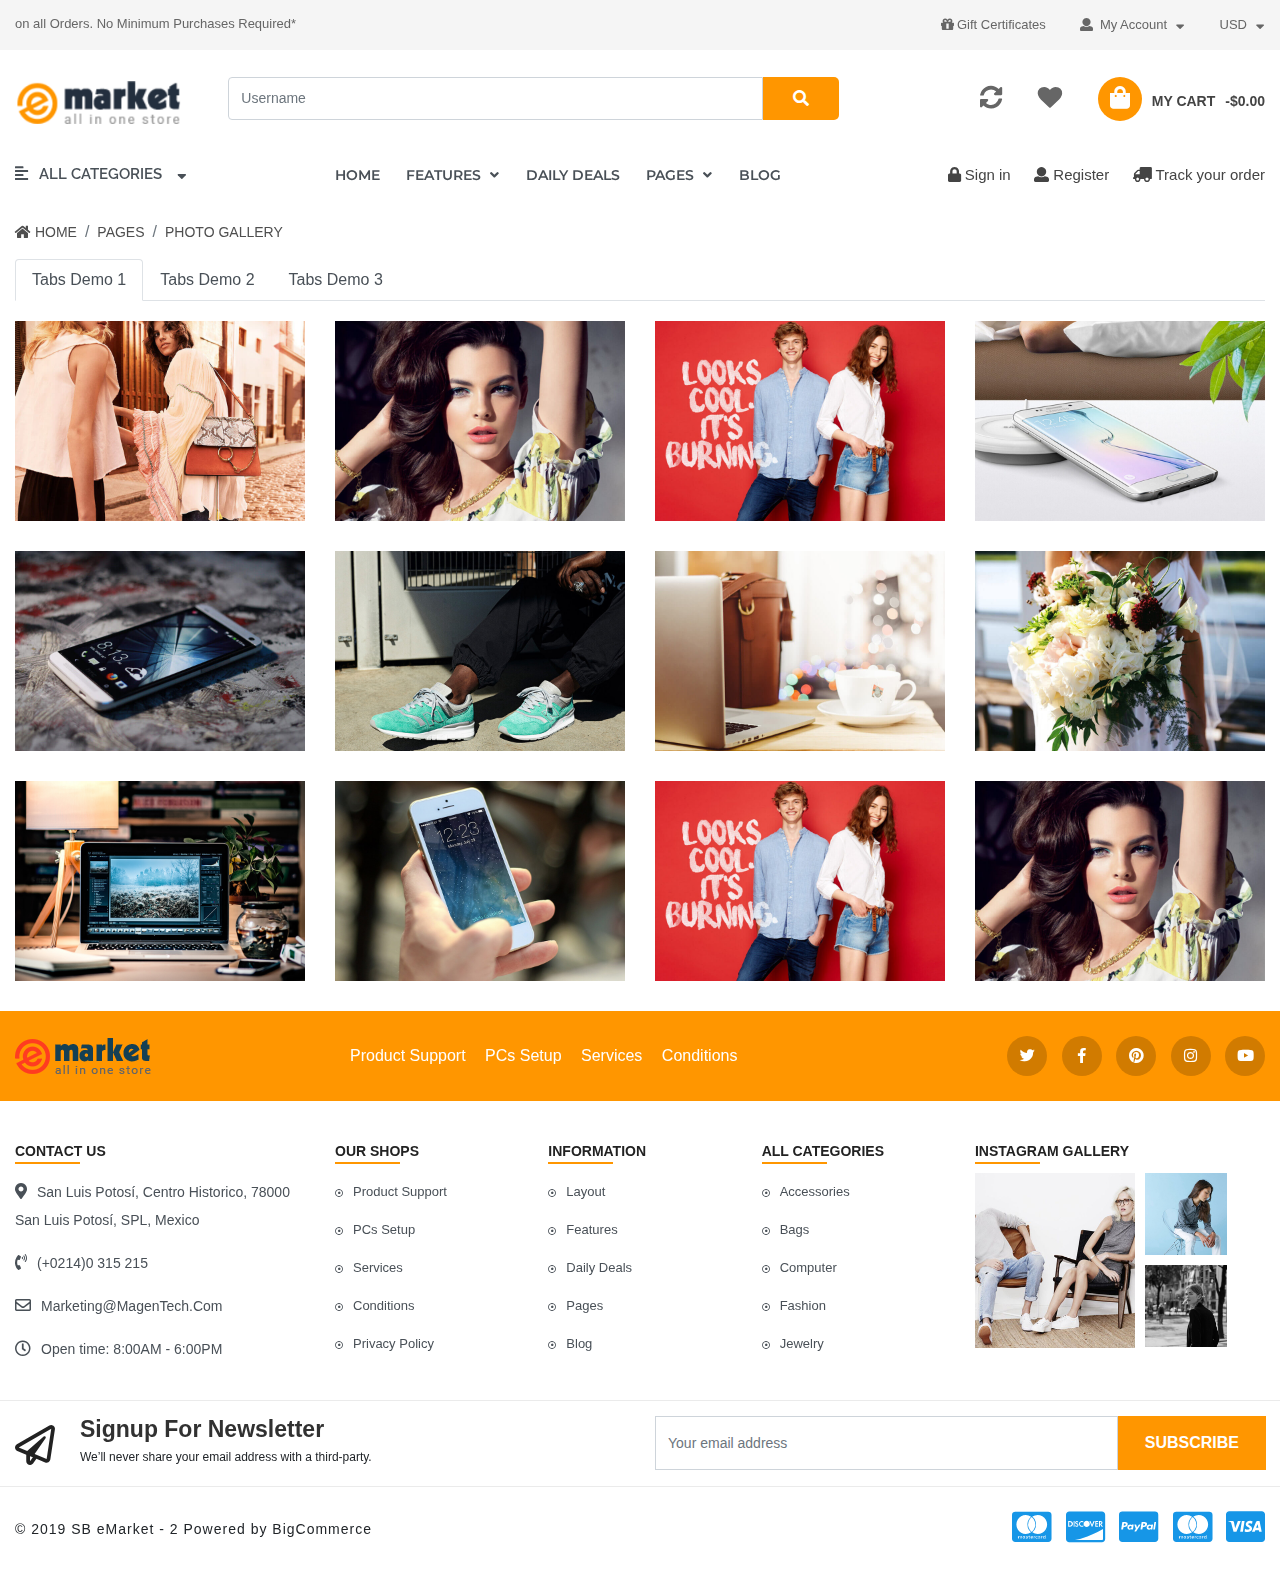
<file: gallery.html>
<!doctype html>
<html class="no-js" lang="">
    <head>
        <meta charset="utf-8">
        <meta http-equiv="x-ua-compatible" content="ie=edge">
        <title>Site Title Here</title>
        <meta name="description" content="">
        <meta name="viewport" content="width=device-width, initial-scale=1">

        <link rel="manifest" href="site.webmanifest">
		<link rel="shortcut icon" type="image/x-icon" href="img/favicon.ico">
        <!-- Place favicon.ico in the root directory -->

		<!-- CSS here -->
        <link rel="stylesheet" href="css/bootstrap.min.css">
        <link rel="stylesheet" href="css/owl.carousel.min.css">
        <link rel="stylesheet" href="css/animate.min.css">
        <link rel="stylesheet" href="css/magnific-popup.css">
        <link rel="stylesheet" href="css/fontawesome-all.min.css">
        <link rel="stylesheet" href="css/meanmenu.css">
        <link rel="stylesheet" href="css/nice-select.css">
        <link rel="stylesheet" href="css/slick.css">
        <link rel="stylesheet" href="css/default.css">
        <link rel="stylesheet" href="css/style.css">
        <link rel="stylesheet" href="css/other-page.css">
        <link rel="stylesheet" href="css/responsive.css">
    </head>
    <body>
        <!--[if lte IE 9]>
            <p class="browserupgrade">You are using an <strong>outdated</strong> browser. Please <a href="https://browsehappy.com/">upgrade your browser</a> to improve your experience and security.</p>
        <![endif]-->

        <!-- ================ Header Start ================= -->
        <div class="off-canvas-overlay"></div>
        <header>
            <div class="header-main">
                <!-- header top start -->
                <div class="header-top">
                    <div class="container">
                        <div class="row">
                            <div class="col-xl-6 col-lg-6 col-md-6">
                                <div class="header-top-left sm-center-responsive">
                                    <p> on all Orders. No Minimum Purchases Required*</p>
                                </div>
                            </div>
                            <div class="col-xl-6 col-lg-6 col-md-6 text-right">
                                <div class="top-menu sm-center-responsive">
                                    <nav>
                                        <ul>
                                            <li><a href="gift-certificates.html"><i class="fas fa-gift left display-sm-none"></i><span class="display-sm-none">Gift Certificates</span></a></li>
                                            <li><a href="#"><i class="fas fa-user left"></i> My Account<i class="fas fa-sort-down right"></i></a>
                                                <ul class="submenu">
                                                    <li><a href="compare.html">Compare</a></li>
                                                    <li><a href="check-out.html">Check out</a></li>
                                                    <li><a href="sign-in.html">Sign in</a></li>
                                                    <li><a href="register.html">Register</a></li>
                                                </ul>
                                            </li>
                                            <li><a href="#">USD<i class="fas fa-sort-down right"></i></a>
                                                <ul class="submenu usd">
                                                    <li><a href="#">US Dollar</a></li>
                                                    <li><a href="#">AUD</a></li>
                                                </ul>
                                            </li>
                                        </ul>
                                    </nav>
                                </div>
                            </div>
                        </div>
                    </div>
                </div>
                <!-- header top end -->

                <!-- header center start -->
                <div class="header-center section-padding">
                    <div class="container">
                        <div class="row">
                            <div class="col-xl-2 col-lg-3 col-md-3 sm-center-responsive">
                                <div class="logo">
                                    <a href="index.html"><img src="img/logo/logo.png" alt="logo"></a>
                                </div>
                            </div>
                            <div class="col-xl-6 col-lg-6 col-md-6">
                                <div class="header-center-form">
                                    <form>
                                        <div class="form-group">
                                            <div class="input-group">
                                                <input type="text" class="form-control" id="inlineFormInputGroupUsername" placeholder="Username">
                                                <div class="input-group-prepend header-search">
                                                    <div class="input-group-text header-search-btn"><i class="fas fa-search"></i></div>
                                                </div>
                                            </div>
                                        </div>
                                    </form>
                                </div>
                            </div>
                            <div class="col-xl-4 col-lg-3 col-md-3">
                                <div class="header-cart-icon">
                                    <nav>
                                        <ul>
                                            <li><a href="#"><i class="fas fa-sync-alt display-md-none display-sm-none"></i></a></li>
                                            <li><a href="#"><i class="fas fa-heart display-md-none display-sm-none"></i></a></li>
                                            <li><a href="#"><span class="shopping-bag"><i class="fas fa-shopping-bag"></i></span><span class="shopping-cart">My Cart</span><span class="shopping-dollar">-$0.00 </span></a></li>
                                        </ul>
                                    </nav>
                                </div>
                            </div>
                        </div>
                    </div>
                </div>
                <!-- header center end -->

                <!-- header-bottom start -->
                <div class="header-bottom">
                    <div class="container">
                        <div class="row">
                            <div class="col-xl-3 col-lg-3 col-md-4"><!-- categories start -->
                                <div class="header-bottom-left d-none d-md-block">
                                    <div class="categories-title">
                                        <ul>
                                            <li><a href="#"><span><i class="fas fa-align-left"></i></span><span class="categories">All Categories</span> <span><i class="fas fa-sort-down right"></i></span></a>
                                                <ul class="submenu">
                                                    <li><a href="#"><span><i class="fab fa-gitlab"></i></span> Accessories <span><i class="fas fa-angle-right right"></i></span></a>
                                                        <div class="mega-menu">
                                                            <ul>
                                                                <li class="mega-title"><a href="#">Babys Clothings</a></li>
                                                                <li><a href="#">Bags & Shoes</a></li>
                                                                <li><a href="#">Shoes Chid</a></li>
                                                                <li><a href="#">Short</a></li>
                                                                <li><a href="#">Watches</a></li>
                                                                <li><a href="#">Watchess</a></li>
                                                            </ul>
                                                            <ul>
                                                                <li class="mega-title"><a href="#">Men’s Clothing</a></li>
                                                                <li><a href="#">Down Jackets</a></li>
                                                                <li><a href="#">Parkas</a></li>
                                                                <li><a href="#">Suits & Blazer</a></li>
                                                                <li><a href="#">Trench</a></li>
                                                                <li><a href="#">Wool & Blends</a></li>
                                                            </ul>
                                                            <ul>
                                                                <li class="mega-title"><a href="#">Outwear & Jackets</a></li>
                                                                <li><a href="#">Cargo Pants</a></li>
                                                                <li><a href="#">Casual Pants</a></li>
                                                                <li><a href="#">Harem Pants</a></li>
                                                                <li><a href="#">Sweatpants</a></li>
                                                            </ul>
                                                            <ul class="categories-img">
                                                                <li><a href="#"><img src="img/categories-item/categories-1.jpg" alt=""></a></li>
                                                            </ul>
                                                            <ul class="display-md-none">
                                                                <li class="mega-title"><a href="#">Sports</a></li>
                                                                <li><a href="#">Automobiles</a></li>
                                                                <li><a href="#">Orinane Frat</a></li>
                                                                <li><a href="#">Shaney</a></li>
                                                                <li><a href="#">Sport Clothing</a></li>
                                                            </ul>
                                                            <ul class="display-md-none">
                                                                <li class="mega-title"><a href="#">Tops & Sets</a></li>
                                                                <li><a href="#">Briefs</a></li>
                                                                <li><a href="#">Long Johns</a></li>
                                                                <li><a href="#">Men's Sleep</a></li>
                                                                <li><a href="#">Pajama Sets</a></li>
                                                            </ul>
                                                            <ul class="display-md-none">
                                                                <li class="mega-title"><a href="#">Womens Clothings</a></li>
                                                                <li><a href="#">Dance Shoes</a></li>
                                                                <li><a href="#">Electronics</a></li>
                                                                <li><a href="#">Running Shoes</a></li>
                                                                <li><a href="#">Maternity</a></li>
                                                                <li><a href="#">Hiking Shoes</a></li>
                                                            </ul>
                                                        </div>
                                                    </li>
                                                    <li><a href="#"><span><i class="fas fa-utensils"></i></span> Bags <span><i class="fas fa-angle-right right"></i></span></a>
                                                        <div class="mega-menu bags">
                                                            <ul>
                                                                <li class="mega-title"><a href="#">Clone TShirt</a></li>
                                                                <li><a href="#">Intimates</a></li>
                                                                <li><a href="#">Jumpsuits</a></li>
                                                                <li><a href="#">Rompers</a></li>
                                                                <li><a href="#">Suits & Sets</a></li>
                                                                <li><a href="#">Tank Tops</a></li>
                                                            </ul>
                                                            <ul>
                                                                <li class="mega-title"><a href="#">Jeans</a></li>
                                                                <li><a href="#">Basic Jackets</a></li>
                                                                <li><a href="#">Blazers</a></li>
                                                                <li><a href="#">Down Coats</a></li>
                                                                <li><a href="#">Parkas</a></li>
                                                                <li><a href="#">Real Fur</a></li>
                                                                <li><a href="#">Trench</a></li>
                                                            </ul>
                                                            <ul>
                                                                <li class="mega-title"><a href="#">Robes</a></li>
                                                                <li><a href="#">Accessories Fre</a></li>
                                                                <li><a href="#">Gloves & Mittens</a></li>
                                                                <li><a href="#">Hats & Caps</a></li>
                                                                <li><a href="#">Leggings</a></li>
                                                                <li><a href="#">Ription Glasses</a></li>
                                                                <li><a href="#">Scarves & Wraps</a></li>
                                                            </ul>
                                                            <div class="categories-item-img">
                                                                <a href="#"><img src="img/categories-item/categories-2.jpg" alt=""></a>
                                                            </div>
                                                        </div>
                                                    </li>
                                                    <li><a href="#"><span><i class="fas fa-desktop"></i></span> Computer</a></li>
                                                    <li><a href="#"><span><i class="fas fa-shopping-bag"></i></span> Fashion <span><i class="fas fa-angle-right right"></i></span></a>
                                                        <ul class="submenu fashion">
                                                            <li><a href="#">Fashion</a></li>
                                                            <li><a href="#">Men’s Clothing</a></li>
                                                            <li><a href="#">Sports <span><i class="fas fa-angle-right right"></i></span></a>
                                                                <ul class="submenu fashion">
                                                                    <li><a href="#">Body Chains</a></li>
                                                                    <li><a href="#">Verture agoent</a></li>
                                                                    <li><a href="#">Verture agoents</a></li>
                                                                </ul>
                                                            </li>
                                                            <li><a href="#">Trending item</a></li>
                                                            <li><a href="#">Womens Clothings</a></li>
                                                        </ul>
                                                    </li>
                                                    <li><a href="#"><span><i class="far fa-clock"></i></span> Jewelry</a></li>
                                                    <li><a href="#"><span><i class="fas fa-mobile-alt"></i></span> Maternity</a></li>
                                                    <li><a href="#"><span><i class="fas fa-user-md"></i></span> Smartphone</a></li>
                                                    <li><a href="#"><span><i class="fas fa-heartbeat"></i></span> Best sellers</a></li>
                                                    <li><a href="#"><span><i class="far fa-gem"></i></span> Bath</a></li>
                                                    <li><a href="#"><span><i class="fas fa-gift"></i></span> Garden</a></li>
                                                </ul>
                                            </li>
                                        </ul>
                                    </div>
                                </div>

                                <!-- mobile device categories off canvas menu  start-->
                                <div class="off-canvas-menu d-md-none">
                                    <div class="menu-icon">
                                        <span><i class="fas fa-align-left"></i></span>
                                    </div>
                                    <div class="categories-menu">
                                        <span class="menu-close"><i class="fas fa-times"></i></span>
                                        <nav>
                                            <ul>
                                                <li><a href="#">Accessories</a></li>
                                                <li><a href="#">Bags</a></li>
                                                <li><a href="#">Computer</a></li>
                                                <li><a href="#">Fashion</a></li>
                                                <li><a href="#">Jewelry</a></li>
                                                <li><a href="#">Maternity</a></li>
                                                <li><a href="#">Smartphone</a></li>
                                                <li><a href="#">Best sellers</a></li>
                                                <li><a href="#">Bath</a></li>
                                                <li><a href="#">Garden</a></li>
                                            </ul>
                                        </nav>
                                    </div>
                                </div>
                                <!-- mobile device categories off canvas menu  end-->

                            </div><!-- categories end -->
                            <div class="col-xl-5 col-lg-9 col-md-8"><!-- main menu start -->
                                <div class="main-menu d-none d-md-block">
                                    <nav>
                                        <ul>
                                            <li><a href="index.html">Home</a></li>
                                            <li class="static"><a href="#">Features <span><i class="fas fa-angle-down"></i></span></a>
                                                <div class="mega-menu">
                                                    <ul>
                                                        <li class="mega-title"><a href="#">Shop pages</a></li>
                                                        <li><a href="#">Sidebar left</a></li>
                                                        <li><a href="#">Sidebar right</a></li>
                                                        <li><a href="#">Widthout sidebar</a></li>
                                                        <li><a href="#">Category banner</a></li>
                                                    </ul>
                                                    <ul>
                                                        <li class="mega-title"><a href="#">Shop style</a></li>
                                                        <li><a href="#">Thumb gallery</a></li>
                                                        <li><a href="#">Grid columns</a></li>
                                                        <li><a href="#">Quick shop products</a></li>
                                                        <li><a href="#">Product label</a></li>
                                                    </ul>
                                                    <ul>
                                                        <li class="mega-title"><a href="#">Product Page</a></li>
                                                        <li><a href="#">Sidebar left</a></li>
                                                        <li><a href="#">Sidebar right</a></li>
                                                        <li><a href="#">Widthout sidebar</a></li>
                                                        <li><a href="#">Sub category</a></li>
                                                    </ul>
                                                    <ul>
                                                        <li class="mega-title"><a href="#">Product style</a></li>
                                                        <li><a href="#">Product gallery</a></li>
                                                        <li><a href="#">Zoom image</a></li>
                                                        <li><a href="#">Image size chart</a></li>
                                                        <li><a href="#">Tabs horizontal</a></li>
                                                    </ul>
                                                </div>
                                            </li>
                                            <li><a href="daily-deals.html">Daily Deals</a></li>
                                            <li><a href="#">Pages <span><i class="fas fa-angle-down"></i></span></a>
                                                <ul class="submenu">
                                                    <li><a href="faqs.html">Faqs</a></li>
                                                    <li><a href="service.html">Services</a></li>
                                                    <li><a href="about-us.html">About Us</a></li>
                                                    <li><a href="contact-us.html">Contact Us</a></li>
                                                    <li><a href="gallery.html">Photo gallery</a></li>
                                                    <li><a href="support-24.html">Support 24/7</a></li>
                                                </ul>
                                            </li>
                                            <li><a href="blog.html">Blog</a></li>
                                        </ul>
                                    </nav>
                                </div>

                                <!-- main-menu-mobile-device start -->
                                <div class="main-menu-mobile-device d-md-none">
                                    <nav id="main-menu-mobile-device">
                                        <ul>
                                            <li><a href="#">Home</a></li>
                                            <li><a href="#">Daily Deals</a></li>
                                            <li><a href="#">Pages <span><i class="fas fa-angle-down"></i></span></a>
                                                <ul class="submenu">
                                                    <li><a href="#">Faqs</a></li>
                                                    <li><a href="#">Services</a></li>
                                                    <li><a href="#">Contact Us</a></li>
                                                    <li><a href="#">Photo gallery</a></li>
                                                    <li><a href="#">Support 24/7</a></li>
                                                </ul>
                                            </li>
                                            <li><a href="#">Blog</a></li>
                                        </ul>
                                    </nav>
                                </div>
                                <!-- main-menu-mobile-device start -->

                            </div><!-- main menu end -->
                            <div class="col-xl-4 display-md-none display-sm-none">
                                <div class="header-bottom-right text-right">
                                    <ul>
                                        <li><a href="sign-in.html"><span><i class="fas fa-lock"></i></span> Sign in</a></li>
                                        <li><a href="register.html"><span><i class="fas fa-user"></i></span> Register</a></li>
                                        <li><a href="#"><span><i class="fas fa-truck"></i></span> Track your order</a></li>
                                    </ul>
                                </div>
                            </div>
                        </div>
                    </div>
                </div>
                <!-- header-bottom end -->
            </div>
        </header>
        <!-- ================= Gallery Start ================ -->
        <div class="gallery-area">
            <div class="container">
                <div class="row">
                    <div class="col-xl-12 col-lg-12 col-md-12 col-sm-12 ">
                        <div class="breadcrumb-body">
                            <nav aria-label="breadcrumb">
                                <ol class="breadcrumb">
                                  <li class="breadcrumb-item"><a href="index.html"><span><i class="fas fa-home"></i></span> Home</a></li>
                                  <li class="breadcrumb-item"><a href="#">PAGES</a></li>
                                  <li class="breadcrumb-item"><a href="gallery.html">PHOTO GALLERY</a></li>
                                </ol>
                              </nav>
                        </div>
                    </div>
                </div>
            </div>
            <div class="container">
                <div class="row">
                    <div class="col-xl-12 col-lg-12 col-md-12 col-sm-12">
                        <div class="gallery">
                            <ul class="nav nav-tabs gallery-tabs" id="myTab" role="tablist">
                                <li class="nav-item">
                                  <a class="nav-link active" id="home-tab" data-toggle="tab" href="#home" role="tab" aria-controls="home" aria-selected="true">Tabs Demo 1</a>
                                </li>
                                <li class="nav-item">
                                  <a class="nav-link" id="profile-tab" data-toggle="tab" href="#profile" role="tab" aria-controls="profile" aria-selected="false">Tabs Demo 2</a>
                                </li>
                                <li class="nav-item">
                                  <a class="nav-link" id="contact-tab" data-toggle="tab" href="#contact" role="tab" aria-controls="contact" aria-selected="false">Tabs Demo 3</a>
                                </li>
                              </ul>
                              <div class="tab-content" id="myTabContent">
                                <div class="tab-pane fade show active" id="home" role="tabpanel" aria-labelledby="home-tab">
                                    <div class="row">
                                        <div class="col-xl-3 col-lg-3 col-md-4 col-sm-6">
                                            <div class="single-picture">
                                                <a href="#"><img src="img/gallery/gallery-1.jpg" alt=""></a>
                                            </div>
                                        </div>
                                        <div class="col-xl-3 col-lg-3 col-md-4 col-sm-6">
                                            <div class="single-picture">
                                                <a href="#"><img src="img/gallery/gallery-2.jpg" alt=""></a>
                                            </div>
                                        </div>
                                        <div class="col-xl-3 col-lg-3 col-md-4 col-sm-6">
                                            <div class="single-picture">
                                                <a href="#"><img src="img/gallery/gallery-3.jpg" alt=""></a>
                                            </div>
                                        </div>
                                        <div class="col-xl-3 col-lg-3 col-md-4 col-sm-6">
                                            <div class="single-picture">
                                                <a href="#"><img src="img/gallery/gallery-4.jpg" alt=""></a>
                                            </div>
                                        </div>
                                        <div class="col-xl-3 col-lg-3 col-md-4 col-sm-6">
                                            <div class="single-picture">
                                                <a href="#"><img src="img/gallery/gallery-5.jpg" alt=""></a>
                                            </div>
                                        </div>
                                        <div class="col-xl-3 col-lg-3 col-md-4 col-sm-6">
                                            <div class="single-picture">
                                                <a href="#"><img src="img/gallery/gallery-6.jpg" alt=""></a>
                                            </div>
                                        </div>
                                        <div class="col-xl-3 col-lg-3 col-md-4 col-sm-6">
                                            <div class="single-picture">
                                                <a href="#"><img src="img/gallery/gallery-7.jpg" alt=""></a>
                                            </div>
                                        </div>
                                        <div class="col-xl-3 col-lg-3 col-md-4 col-sm-6">
                                            <div class="single-picture">
                                                <a href="#"><img src="img/gallery/gallery-8.jpg" alt=""></a>
                                            </div>
                                        </div>
                                        <div class="col-xl-3 col-lg-3 col-md-4 col-sm-6">
                                            <div class="single-picture">
                                                <a href="#"><img src="img/gallery/gallery-9.jpg" alt=""></a>
                                            </div>
                                        </div>
                                        <div class="col-xl-3 col-lg-3 col-md-4 col-sm-6">
                                            <div class="single-picture">
                                                <a href="#"><img src="img/gallery/gallery-10.jpg" alt=""></a>
                                            </div>
                                        </div>
                                        <div class="col-xl-3 col-lg-3 col-md-4 col-sm-6">
                                            <div class="single-picture">
                                                <a href="#"><img src="img/gallery/gallery-11.jpg" alt=""></a>
                                            </div>
                                        </div>
                                        <div class="col-xl-3 col-lg-3 col-md-4 col-sm-6">
                                            <div class="single-picture">
                                                <a href="#"><img src="img/gallery/gallery-2.jpg" alt=""></a>
                                            </div>
                                        </div>
                                    </div>
                                </div>
                                <div class="tab-pane fade" id="profile" role="tabpanel" aria-labelledby="profile-tab">
                                    <div class="row">
                                        <div class="col-xl-4 col-lg-4 col-md-6 col-sm-6">
                                            <div class="single-picture">
                                                <a href="#"><img src="img/gallery/gallery-1.jpg" alt=""></a>
                                            </div>
                                        </div>
                                        <div class="col-xl-4 col-lg-4 col-md-6 col-sm-6">
                                            <div class="single-picture">
                                                <a href="#"><img src="img/gallery/gallery-2.jpg" alt=""></a>
                                            </div>
                                        </div>
                                        <div class="col-xl-4 col-lg-4 col-md-6 col-sm-6">
                                            <div class="single-picture">
                                                <a href="#"><img src="img/gallery/gallery-3.jpg" alt=""></a>
                                            </div>
                                        </div>
                                        <div class="col-xl-4 col-lg-4 col-md-6 col-sm-6">
                                            <div class="single-picture">
                                                <a href="#"><img src="img/gallery/gallery-4.jpg" alt=""></a>
                                            </div>
                                        </div>
                                        <div class="col-xl-4 col-lg-4 col-md-6 col-sm-6">
                                            <div class="single-picture">
                                                <a href="#"><img src="img/gallery/gallery-5.jpg" alt=""></a>
                                            </div>
                                        </div>
                                        <div class="col-xl-4 col-lg-4 col-md-6 col-sm-6">
                                            <div class="single-picture">
                                                <a href="#"><img src="img/gallery/gallery-6.jpg" alt=""></a>
                                            </div>
                                        </div>
                                        <div class="col-xl-4 col-lg-4 col-md-6 col-sm-6">
                                            <div class="single-picture">
                                                <a href="#"><img src="img/gallery/gallery-7.jpg" alt=""></a>
                                            </div>
                                        </div>
                                        <div class="col-xl-4 col-lg-4 col-md-6 col-sm-6">
                                            <div class="single-picture">
                                                <a href="#"><img src="img/gallery/gallery-8.jpg" alt=""></a>
                                            </div>
                                        </div>
                                        <div class="col-xl-4 col-lg-4 col-md-6 col-sm-6">
                                            <div class="single-picture">
                                                <a href="#"><img src="img/gallery/gallery-9.jpg" alt=""></a>
                                            </div>
                                        </div>
                                    </div>
                                </div>
                                <div class="tab-pane fade" id="contact" role="tabpanel" aria-labelledby="contact-tab">
                                    <div class="row">
                                        <div class="col-xl-6 col-lg-6 col-md-12">
                                            <div class="single-picture">
                                                <a href="#"><img src="img/gallery/gallery-1.jpg" alt=""></a>
                                            </div>
                                        </div>
                                        <div class="col-xl-6 col-lg-6 col-md-12">
                                            <div class="single-picture">
                                                <a href="#"><img src="img/gallery/gallery-2.jpg" alt=""></a>
                                            </div>
                                        </div>
                                        <div class="col-xl-6 col-lg-6 col-md-12">
                                            <div class="single-picture">
                                                <a href="#"><img src="img/gallery/gallery-3.jpg" alt=""></a>
                                            </div>
                                        </div>
                                        <div class="col-xl-6 col-lg-6 col-md-12">
                                            <div class="single-picture">
                                                <a href="#"><img src="img/gallery/gallery-4.jpg" alt=""></a>
                                            </div>
                                        </div>
                                        <div class="col-xl-6 col-lg-6 col-md-12">
                                            <div class="single-picture">
                                                <a href="#"><img src="img/gallery/gallery-5.jpg" alt=""></a>
                                            </div>
                                        </div>
                                        <div class="col-xl-6 col-lg-6 col-md-12">
                                            <div class="single-picture">
                                                <a href="#"><img src="img/gallery/gallery-6.jpg" alt=""></a>
                                            </div>
                                        </div>
                                        <div class="col-xl-6 col-lg-6 col-md-12">
                                            <div class="single-picture">
                                                <a href="#"><img src="img/gallery/gallery-7.jpg" alt=""></a>
                                            </div>
                                        </div>
                                        <div class="col-xl-6 col-lg-6 col-md-12">
                                            <div class="single-picture">
                                                <a href="#"><img src="img/gallery/gallery-8.jpg" alt=""></a>
                                            </div>
                                        </div>
                                    </div>
                                </div>
                              </div>
                        </div>
                    </div>
                </div>
            </div>
        </div>
        <!-- ================= Gallery End ================ -->

        <!-- ================= Footer  Area Start ================ -->
        <footer class="footer-area">
            <!-- footer top start -->
            <div class="footer-top">
                <div class="container">
                    <div class="row align-items-center">
                        <div class="col-xl-3 col-lg-2 col-md-6 col-12">
                            <div class="footer-logo">
                                <a href="#"><img src="img/logo/footer-logo.png" alt=""></a>
                            </div>
                        </div>
                        <div class="col-xl-6 col-lg-6 display-md-none display-sm-none">
                            <div class="social-menu">
                                <ul>
                                    <li><a href="#">Product Support</a></li>
                                    <li><a href="#">PCs Setup</a></li>
                                    <li><a href="#">Services</a></li>
                                    <li><a href="#">Conditions</a></li>
                                </ul>
                            </div>
                        </div>
                        <div class="col-xl-3 col-lg-4 col-md-6 col-12">
                            <div class="social">
                                <ul>
                                    <li><a href="#"><i class="fab fa-twitter"></i></a></li>
                                    <li><a href="#"><i class="fab fa-facebook-f"></i></a></li>
                                    <li><a href="#"><i class="fab fa-pinterest"></i></a></li>
                                    <li><a href="#"><i class="fab fa-instagram"></i></a></li>
                                    <li><a href="#"><i class="fab fa-youtube"></i></a></li>
                                </ul>
                            </div>
                        </div>
                    </div>
                </div>
            </div>
            <!-- footer top end -->

            <!-- footer center start -->
            <div class="footer-center section-padding">
                <div class="container">
                    <div class="row">
                        <article class="col-xl-3 col-lg-4 col-md-6 col-12">
                            <div class="footer-menu address">
                                <div class="footer-menu-heading">
                                    <h5>Contact Us</h5>
                                </div>
                                <ul>
                                    <li><a href="#"><i class="fas fa-map-marker-alt"></i><span>San Luis Potosí, Centro Historico, 78000 San Luis Potosí, SPL, Mexico</span></a></li>
                                    <li><a href="#"><i class="fas fa-phone-volume"></i><span>(+0214)0 315 215</span></a></li>
                                    <li><a href="#"><i class="far fa-envelope"></i><span>Marketing@MagenTech.Com</span></a></li>
                                    <li><a href="#"><i class="far fa-clock"></i><span>Open time: 8:00AM - 6:00PM</span></a></li>
                                </ul>
                            </div>
                        </article>
                        <article class="col-xl-2 col-lg-3 col-md-6 col-6">
                            <div class="footer-menu">
                                <div class="footer-menu-heading">
                                    <h5>Our Shops</h5>
                                </div>
                                <ul>
                                    <li><a href="#"><i class="far fa-dot-circle"></i><span>Product Support</span></a></li>
                                    <li><a href="#"><i class="far fa-dot-circle"></i><span>PCs Setup</span></a></li>
                                    <li><a href="#"><i class="far fa-dot-circle"></i><span>Services</span></a></li>
                                    <li><a href="#"><i class="far fa-dot-circle"></i><span>Conditions</span></a></li>
                                    <li><a href="#"><i class="far fa-dot-circle"></i><span>Privacy Policy</span></a></li>
                                </ul>
                            </div>
                        </article>
                        <article class="col-xl-2 col-lg-3 col-md-6 col-6">
                            <div class="footer-menu">
                                <div class="footer-menu-heading">
                                    <h5>Information</h5>
                                </div>
                                <ul>
                                    <li><a href="#"><i class="far fa-dot-circle"></i><span>Layout</span></a></li>
                                    <li><a href="#"><i class="far fa-dot-circle"></i><span>Features</span></a></li>
                                    <li><a href="#"><i class="far fa-dot-circle"></i><span>Daily Deals</span></a></li>
                                    <li><a href="#"><i class="far fa-dot-circle"></i><span>Pages</span></a></li>
                                    <li><a href="#"><i class="far fa-dot-circle"></i><span>Blog</span></a></li>
                                </ul>
                            </div>
                        </article>
                        <article class="col-xl-2 col-lg-2 col-md-6">
                            <div class="footer-menu">
                                <div class="footer-menu-heading">
                                    <h5>All Categories</h5>
                                </div>
                                <ul>
                                    <li><a href="#"><i class="far fa-dot-circle"></i><span>Accessories</span></a></li>
                                    <li><a href="#"><i class="far fa-dot-circle"></i><span>Bags</span></a></li>
                                    <li><a href="#"><i class="far fa-dot-circle"></i><span>Computer</span></a></li>
                                    <li><a href="#"><i class="far fa-dot-circle"></i><span>Fashion</span></a></li>
                                    <li><a href="#"><i class="far fa-dot-circle"></i><span>Jewelry</span></a></li>
                                </ul>
                            </div>
                        </article>
                        <article class="col-xl-3 display-lg-none display-md-none display-sm-none">
                            <div class="footer-instagram_gallery">
                                <div class="footer-menu-heading">
                                    <h5>Instagram Gallery</h5>
                                </div>
                                <div class="instagram_gallery-body">
                                    <div class="instagram_gallery">
                                        <a href="#"><img src="img/instagram_gallery/instagram_gallery-1.jpg" alt=""></a>
                                    </div>
                                    <div class="all-instagram_gallery">
                                        <ul>
                                            <li><a href="#"><img src="img/instagram_gallery/instagram_gallery-2.jpg" alt=""></a> </li>
                                            <li><a href="#"><img src="img/instagram_gallery/instagram_gallery-3.jpg" alt=""></a> </li>
                                            <li><a href="#"><img class="display-lr-none" src="img/instagram_gallery/instagram_gallery-4.jpg" alt=""></a> </li>
                                            <li><a href="#"><img class="display-lr-none" src="img/instagram_gallery/instagram_gallery-5.jpg" alt=""></a> </li>
                                        </ul>
                                    </div>
                                </div>
                            </div>
                        </article>
                    </div>
                </div>
            </div>
            <!-- footer center end -->

            <!-- footer newsletter Start -->
            <div class="footer-newsletter">
                <div class="container">
                    <div class="row align-items-center">
                        <div class="col-xl-6 col-lg-6 col-md-6">
                            <div class="newsletter">
                                <div class="newsletter-icon">
                                    <span><i class="far fa-paper-plane"></i></span>
                                </div>
                                <div class="newsletter-text">
                                    <h3>Signup For Newsletter</h3>
                                    <p>We’ll never share your email address with a third-party.</p>
                                </div>
                            </div>
                        </div>
                        <div class="col-xl-6 col-lg-6 col-md-6">
                            <div class="newsletter-form">
                                <form>
                                    <div class="form-group">
                                        <div class="input-group footer-width">
                                            <input type="text" class="footer-search-input form-control" id="inlineFormInputGroupUsername1" placeholder="Your email address">
                                            <div class="input-group-prepend header-search footer-search">
                                                <div class="footer-search-btn input-group-text header-search-btn">Subscribe</div>
                                            </div>
                                        </div>
                                    </div>
                                </form>
                            </div>
                        </div>
                    </div>
                </div>
            </div>
            <!-- footer newsletter end -->

            <!-- footer bottom start -->
            <div class="footer-bottom">
                <div class="container">
                    <div class="row align-items-center">
                        <div class="col-xl-6 col-lg-6 col-md-6">
                            <div class="footer-copyright">
                                <p>© 2019 SB eMarket - 2 Powered by BigCommerce</p>
                            </div>
                        </div>
                        <div class="col-xl-6 col-lg-6 col-md-6">
                            <div class="footer-payment">
                                <ul>
                                    <li><a href="#"><i class="fab fa-cc-mastercard"></i></a></li>
                                    <li><a href="#"><i class="fab fa-cc-discover"></i></a></li>
                                    <li><a href="#"><i class="fab fa-cc-paypal"></i></a></li>
                                    <li><a href="#"><i class="fab fa-cc-mastercard"></i></a></li>
                                    <li><a href="#"><i class="fab fa-cc-visa"></i></a></li>
                                </ul>
                            </div>
                        </div>
                    </div>
                </div>
            </div>
            <!-- footer bottom end -->
        </footer>
        <!-- ================= Footer  Area End ================ -->




		<!-- JS here -->
        <script src="js/vendor/jquery-1.12.4.min.js"></script>
        <script src="js/popper.min.js"></script>
        <script src="js/bootstrap.min.js"></script>
        <script src="js/owl.carousel.min.js"></script>
        <script src="js/isotope.pkgd.min.js"></script>
        <script src="js/one-page-nav-min.js"></script>
        <script src="js/slick.min.js"></script>
        <script src="js/jquery.meanmenu.min.js"></script>
        <script src="js/ajax-form.js"></script>
        <script src="js/wow.min.js"></script>
        <script src="js/wow.min.js"></script>
        <script src="js/jquery.nice-select.min.js"></script>
        <script src="js/imagesloaded.pkgd.min.js"></script>
        <script src="js/jquery.magnific-popup.min.js"></script>
        <script src="js/plugins.js"></script>
        <script src="js/main.js"></script>
    </body>
</html>
</file>
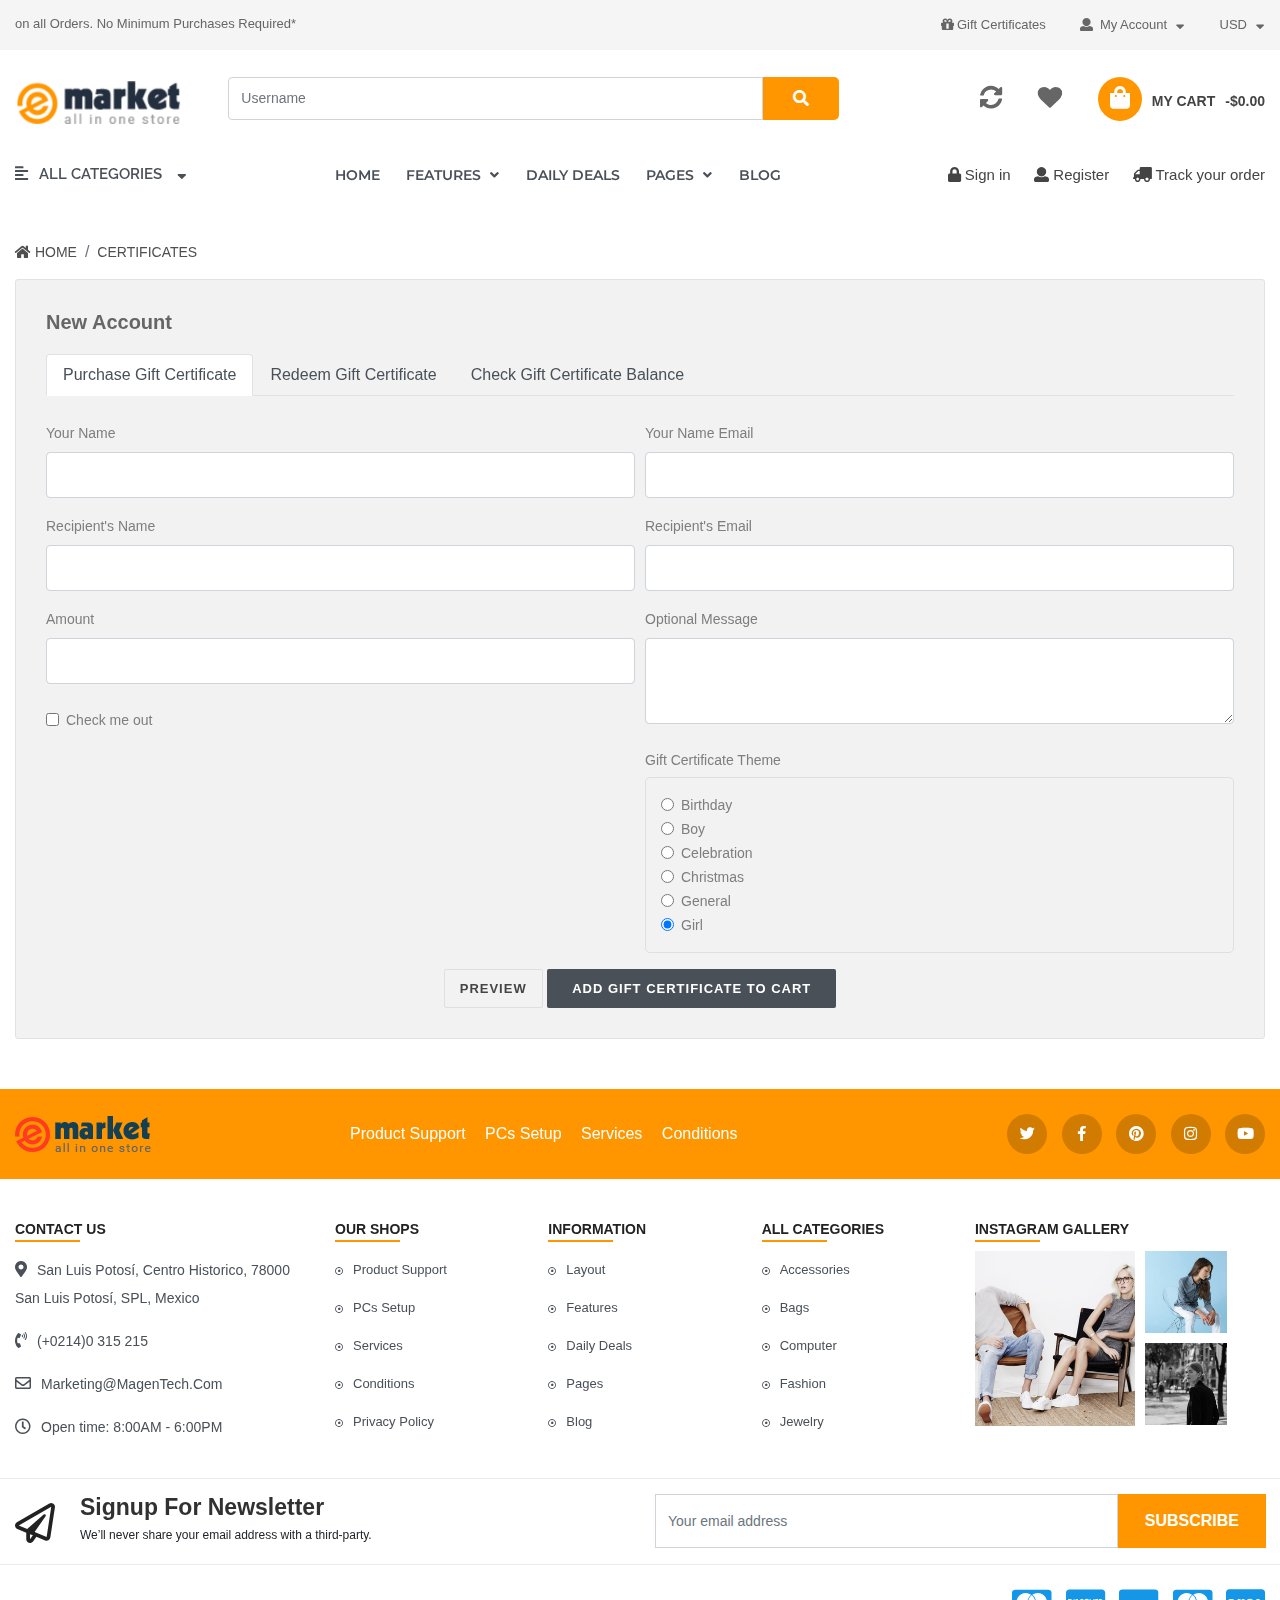
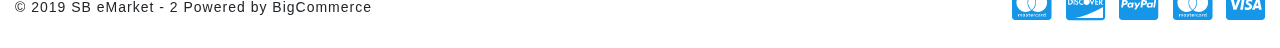
<file: gift-certificates.html>
<!doctype html>
<html class="no-js" lang="">
    <head>
        <meta charset="utf-8">
        <meta http-equiv="x-ua-compatible" content="ie=edge">
        <title>Site Title Here</title>
        <meta name="description" content="">
        <meta name="viewport" content="width=device-width, initial-scale=1">

        <link rel="manifest" href="site.webmanifest">
		<link rel="shortcut icon" type="image/x-icon" href="img/favicon.ico">
        <!-- Place favicon.ico in the root directory -->

		<!-- CSS here -->
        <link rel="stylesheet" href="css/bootstrap.min.css">
        <link rel="stylesheet" href="css/owl.carousel.min.css">
        <link rel="stylesheet" href="css/animate.min.css">
        <link rel="stylesheet" href="css/magnific-popup.css">
        <link rel="stylesheet" href="css/fontawesome-all.min.css">
        <link rel="stylesheet" href="css/meanmenu.css">
        <link rel="stylesheet" href="css/nice-select.css">
        <link rel="stylesheet" href="css/slick.css">
        <link rel="stylesheet" href="css/default.css">
        <link rel="stylesheet" href="css/style.css">
        <link rel="stylesheet" href="css/other-page.css">
        <link rel="stylesheet" href="css/responsive.css">
    </head>
    <body>

        <!-- ================ Header Start ================= -->
        <div class="off-canvas-overlay"></div>
        <header>
            <div class="header-main">
                <!-- header top start -->
                <div class="header-top">
                    <div class="container">
                        <div class="row">
                            <div class="col-xl-6 col-lg-6 col-md-6">
                                <div class="header-top-left sm-center-responsive">
                                    <p> on all Orders. No Minimum Purchases Required*</p>
                                </div>
                            </div>
                            <div class="col-xl-6 col-lg-6 col-md-6 text-right">
                                <div class="top-menu sm-center-responsive">
                                    <nav>
                                        <ul>
                                            <li><a href="gift-certificates.html"><i class="fas fa-gift left display-sm-none"></i><span class="display-sm-none">Gift Certificates</span></a></li>
                                            <li><a href="#"><i class="fas fa-user left"></i> My Account<i class="fas fa-sort-down right"></i></a>
                                                <ul class="submenu">
                                                    <li><a href="compare.html">Compare</a></li>
                                                    <li><a href="check-out.html">Check out</a></li>
                                                    <li><a href="sign-in.html">Sign in</a></li>
                                                    <li><a href="register.html">Register</a></li>
                                                </ul>
                                            </li>
                                            <li><a href="#">USD<i class="fas fa-sort-down right"></i></a>
                                                <ul class="submenu usd">
                                                    <li><a href="#">US Dollar</a></li>
                                                    <li><a href="#">AUD</a></li>
                                                </ul>
                                            </li>
                                        </ul>
                                    </nav>
                                </div>
                            </div>
                        </div>
                    </div>
                </div>
                <!-- header top end -->

                <!-- header center start -->
                <div class="header-center section-padding">
                    <div class="container">
                        <div class="row">
                            <div class="col-xl-2 col-lg-3 col-md-3 sm-center-responsive">
                                <div class="logo">
                                    <a href="index.html"><img src="img/logo/logo.png" alt=""></a>
                                </div>
                            </div>
                            <div class="col-xl-6 col-lg-6 col-md-6">
                                <div class="header-center-form">
                                    <form>
                                        <div class="form-group">
                                            <div class="input-group">
                                                <input type="text" class="form-control" id="inlineFormInputGroupUsername" placeholder="Username">
                                                <div class="input-group-prepend header-search">
                                                    <div class="input-group-text header-search-btn"><i class="fas fa-search"></i></div>
                                                </div>
                                            </div>
                                        </div>
                                    </form>
                                </div>
                            </div>
                            <div class="col-xl-4 col-lg-3 col-md-3">
                                <div class="header-cart-icon">
                                    <nav>
                                        <ul>
                                            <li><a href="#"><i class="fas fa-sync-alt display-md-none display-sm-none"></i></a></li>
                                            <li><a href="#"><i class="fas fa-heart display-md-none display-sm-none"></i></a></li>
                                            <li><a href="#"><span class="shopping-bag"><i class="fas fa-shopping-bag"></i></span><span class="shopping-cart">My Cart</span><span class="shopping-dollar">-$0.00 </span></a></li>
                                        </ul>
                                    </nav>
                                </div>
                            </div>
                        </div>
                    </div>
                </div>
                <!-- header center end -->

                <!-- header-bottom start -->
                <div class="header-bottom">
                    <div class="container">
                        <div class="row">
                            <div class="col-xl-3 col-lg-3 col-md-4"><!-- categories start -->
                                <div class="header-bottom-left d-none d-md-block">
                                    <div class="categories-title">
                                        <ul>
                                            <li><a href="#"><span><i class="fas fa-align-left"></i></span><span class="categories">All Categories</span> <span><i class="fas fa-sort-down right"></i></span></a>
                                                <ul class="submenu">
                                                    <li><a href="#"><span><i class="fab fa-gitlab"></i></span> Accessories <span><i class="fas fa-angle-right right"></i></span></a>
                                                        <div class="mega-menu">
                                                            <ul>
                                                                <li class="mega-title"><a href="#">Babys Clothings</a></li>
                                                                <li><a href="#">Bags & Shoes</a></li>
                                                                <li><a href="#">Shoes Chid</a></li>
                                                                <li><a href="#">Short</a></li>
                                                                <li><a href="#">Watches</a></li>
                                                                <li><a href="#">Watchess</a></li>
                                                            </ul>
                                                            <ul>
                                                                <li class="mega-title"><a href="#">Men’s Clothing</a></li>
                                                                <li><a href="#">Down Jackets</a></li>
                                                                <li><a href="#">Parkas</a></li>
                                                                <li><a href="#">Suits & Blazer</a></li>
                                                                <li><a href="#">Trench</a></li>
                                                                <li><a href="#">Wool & Blends</a></li>
                                                            </ul>
                                                            <ul>
                                                                <li class="mega-title"><a href="#">Outwear & Jackets</a></li>
                                                                <li><a href="#">Cargo Pants</a></li>
                                                                <li><a href="#">Casual Pants</a></li>
                                                                <li><a href="#">Harem Pants</a></li>
                                                                <li><a href="#">Sweatpants</a></li>
                                                            </ul>
                                                            <ul class="categories-img">
                                                                <li><a href="#"><img src="img/categories-item/categories-1.jpg" alt=""></a></li>
                                                            </ul>
                                                            <ul class="display-md-none">
                                                                <li class="mega-title"><a href="#">Sports</a></li>
                                                                <li><a href="#">Automobiles</a></li>
                                                                <li><a href="#">Orinane Frat</a></li>
                                                                <li><a href="#">Shaney</a></li>
                                                                <li><a href="#">Sport Clothing</a></li>
                                                            </ul>
                                                            <ul class="display-md-none">
                                                                <li class="mega-title"><a href="#">Tops & Sets</a></li>
                                                                <li><a href="#">Briefs</a></li>
                                                                <li><a href="#">Long Johns</a></li>
                                                                <li><a href="#">Men's Sleep</a></li>
                                                                <li><a href="#">Pajama Sets</a></li>
                                                            </ul>
                                                            <ul class="display-md-none">
                                                                <li class="mega-title"><a href="#">Womens Clothings</a></li>
                                                                <li><a href="#">Dance Shoes</a></li>
                                                                <li><a href="#">Electronics</a></li>
                                                                <li><a href="#">Running Shoes</a></li>
                                                                <li><a href="#">Maternity</a></li>
                                                                <li><a href="#">Hiking Shoes</a></li>
                                                            </ul>
                                                        </div>
                                                    </li>
                                                    <li><a href="#"><span><i class="fas fa-utensils"></i></span> Bags <span><i class="fas fa-angle-right right"></i></span></a>
                                                        <div class="mega-menu bags">
                                                            <ul>
                                                                <li class="mega-title"><a href="#">Clone TShirt</a></li>
                                                                <li><a href="#">Intimates</a></li>
                                                                <li><a href="#">Jumpsuits</a></li>
                                                                <li><a href="#">Rompers</a></li>
                                                                <li><a href="#">Suits & Sets</a></li>
                                                                <li><a href="#">Tank Tops</a></li>
                                                            </ul>
                                                            <ul>
                                                                <li class="mega-title"><a href="#">Jeans</a></li>
                                                                <li><a href="#">Basic Jackets</a></li>
                                                                <li><a href="#">Blazers</a></li>
                                                                <li><a href="#">Down Coats</a></li>
                                                                <li><a href="#">Parkas</a></li>
                                                                <li><a href="#">Real Fur</a></li>
                                                                <li><a href="#">Trench</a></li>
                                                            </ul>
                                                            <ul>
                                                                <li class="mega-title"><a href="#">Robes</a></li>
                                                                <li><a href="#">Accessories Fre</a></li>
                                                                <li><a href="#">Gloves & Mittens</a></li>
                                                                <li><a href="#">Hats & Caps</a></li>
                                                                <li><a href="#">Leggings</a></li>
                                                                <li><a href="#">Ription Glasses</a></li>
                                                                <li><a href="#">Scarves & Wraps</a></li>
                                                            </ul>
                                                            <div class="categories-item-img">
                                                                <a href="#"><img src="img/categories-item/categories-2.jpg" alt=""></a>
                                                            </div>
                                                        </div>
                                                    </li>
                                                    <li><a href="#"><span><i class="fas fa-desktop"></i></span> Computer</a></li>
                                                    <li><a href="#"><span><i class="fas fa-shopping-bag"></i></span> Fashion <span><i class="fas fa-angle-right right"></i></span></a>
                                                        <ul class="submenu fashion">
                                                            <li><a href="#">Fashion</a></li>
                                                            <li><a href="#">Men’s Clothing</a></li>
                                                            <li><a href="#">Sports <span><i class="fas fa-angle-right right"></i></span></a>
                                                                <ul class="submenu fashion">
                                                                    <li><a href="#">Body Chains</a></li>
                                                                    <li><a href="#">Verture agoent</a></li>
                                                                    <li><a href="#">Verture agoents</a></li>
                                                                </ul>
                                                            </li>
                                                            <li><a href="#">Trending item</a></li>
                                                            <li><a href="#">Womens Clothings</a></li>
                                                        </ul>
                                                    </li>
                                                    <li><a href="#"><span><i class="far fa-clock"></i></span> Jewelry</a></li>
                                                    <li><a href="#"><span><i class="fas fa-mobile-alt"></i></span> Maternity</a></li>
                                                    <li><a href="#"><span><i class="fas fa-user-md"></i></span> Smartphone</a></li>
                                                    <li><a href="#"><span><i class="fas fa-heartbeat"></i></span> Best sellers</a></li>
                                                    <li><a href="#"><span><i class="far fa-gem"></i></span> Bath</a></li>
                                                    <li><a href="#"><span><i class="fas fa-gift"></i></span> Garden</a></li>
                                                </ul>
                                            </li>
                                        </ul>
                                    </div>
                                </div>

                                <!-- mobile device categories off canvas menu  start-->
                                <div class="off-canvas-menu d-md-none">
                                    <div class="menu-icon">
                                        <span><i class="fas fa-align-left"></i></span>
                                    </div>
                                    <div class="categories-menu">
                                        <span class="menu-close"><i class="fas fa-times"></i></span>
                                        <nav>
                                            <ul>
                                                <li><a href="#">Accessories</a></li>
                                                <li><a href="#">Bags</a></li>
                                                <li><a href="#">Computer</a></li>
                                                <li><a href="#">Fashion</a></li>
                                                <li><a href="#">Jewelry</a></li>
                                                <li><a href="#">Maternity</a></li>
                                                <li><a href="#">Smartphone</a></li>
                                                <li><a href="#">Best sellers</a></li>
                                                <li><a href="#">Bath</a></li>
                                                <li><a href="#">Garden</a></li>
                                            </ul>
                                        </nav>
                                    </div>
                                </div>
                                <!-- mobile device categories off canvas menu  end-->

                            </div><!-- categories end -->
                            <div class="col-xl-5 col-lg-9 col-md-8"><!-- main menu start -->
                                <div class="main-menu d-none d-md-block">
                                    <nav>
                                        <ul>
                                            <li><a href="index.html">Home</a></li>
                                            <li class="static"><a href="#">Features <span><i class="fas fa-angle-down"></i></span></a>
                                                <div class="mega-menu">
                                                    <ul>
                                                        <li class="mega-title"><a href="#">Shop pages</a></li>
                                                        <li><a href="#">Sidebar left</a></li>
                                                        <li><a href="#">Sidebar right</a></li>
                                                        <li><a href="#">Widthout sidebar</a></li>
                                                        <li><a href="#">Category banner</a></li>
                                                    </ul>
                                                    <ul>
                                                        <li class="mega-title"><a href="#">Shop style</a></li>
                                                        <li><a href="#">Thumb gallery</a></li>
                                                        <li><a href="#">Grid columns</a></li>
                                                        <li><a href="#">Quick shop products</a></li>
                                                        <li><a href="#">Product label</a></li>
                                                    </ul>
                                                    <ul>
                                                        <li class="mega-title"><a href="#">Product Page</a></li>
                                                        <li><a href="#">Sidebar left</a></li>
                                                        <li><a href="#">Sidebar right</a></li>
                                                        <li><a href="#">Widthout sidebar</a></li>
                                                        <li><a href="#">Sub category</a></li>
                                                    </ul>
                                                    <ul>
                                                        <li class="mega-title"><a href="#">Product style</a></li>
                                                        <li><a href="#">Product gallery</a></li>
                                                        <li><a href="#">Zoom image</a></li>
                                                        <li><a href="#">Image size chart</a></li>
                                                        <li><a href="#">Tabs horizontal</a></li>
                                                    </ul>
                                                </div>
                                            </li>
                                            <li><a href="daily-deals.html">Daily Deals</a></li>
                                            <li><a href="#">Pages <span><i class="fas fa-angle-down"></i></span></a>
                                                <ul class="submenu">
                                                    <li><a href="faqs.html">Faqs</a></li>
                                                    <li><a href="service.html">Services</a></li>
                                                    <li><a href="about-us.html">About Us</a></li>
                                                    <li><a href="contact-us.html">Contact Us</a></li>
                                                    <li><a href="gallery.html">Photo gallery</a></li>
                                                    <li><a href="support-24.html">Support 24/7</a></li>
                                                </ul>
                                            </li>
                                            <li><a href="blog.html">Blog</a></li>
                                        </ul>
                                    </nav>
                                </div>

                                <!-- main-menu-mobile-device start -->
                                <div class="main-menu-mobile-device d-md-none">
                                    <nav id="main-menu-mobile-device">
                                        <ul>
                                            <li><a href="#">Home</a></li>
                                            <li><a href="#">Daily Deals</a></li>
                                            <li><a href="#">Pages <span><i class="fas fa-angle-down"></i></span></a>
                                                <ul class="submenu">
                                                    <li><a href="#">Faqs</a></li>
                                                    <li><a href="#">Services</a></li>
                                                    <li><a href="#">Contact Us</a></li>
                                                    <li><a href="#">Photo gallery</a></li>
                                                    <li><a href="#">Support 24/7</a></li>
                                                </ul>
                                            </li>
                                            <li><a href="#">Blog</a></li>
                                        </ul>
                                    </nav>
                                </div>
                                <!-- main-menu-mobile-device end -->

                            </div><!-- main menu end -->
                            <div class="col-xl-4 display-md-none display-sm-none">
                                <div class="header-bottom-right text-right">
                                    <ul>
                                        <li><a href="sign-in.html"><span><i class="fas fa-lock"></i></span> Sign in</a></li>
                                        <li><a href="register.html"><span><i class="fas fa-user"></i></span> Register</a></li>
                                        <li><a href="#"><span><i class="fas fa-truck"></i></span> Track your order</a></li>
                                    </ul>
                                </div>
                            </div>
                        </div>
                    </div>
                </div>
                <!-- header-bottom end -->
            </div>
        </header>
        <!-- ================= Header End ================ -->

        <!-- ================= Sign In Area Start ================ -->
        <div class="sign-in-area">
            <div class="container">
                <div class="row">
                    <div class="col-xl-12">
                        <div class="breadcrumb-body">
                            <nav aria-label="breadcrumb">
                                <ol class="breadcrumb">
                                  <li class="breadcrumb-item"><a href="index.html"><span><i class="fas fa-home"></i></span> Home</a></li>
                                  <li class="breadcrumb-item"><a href="gift-certificates.html">Certificates</a></li>
                                </ol>
                              </nav>
                        </div>
                    </div>
                </div>
            </div>
            <div class="container">
                <div class="row">
                    <div class="col-xl-12">
                        <div class="sign-in-form certificate-tabs">
                            <div class="sign-heading">
                                <h2>New Account</h2>
                            </div>
                            <ul class="nav nav-tabs" id="myTab" role="tablist">
                                    <li class="nav-item">
                                      <a class="nav-link active" id="home-tab" data-toggle="tab" href="#home" role="tab" aria-controls="home" aria-selected="true">Purchase Gift Certificate</a>
                                    </li>
                                    <li class="nav-item">
                                      <a class="nav-link" id="profile-tab" data-toggle="tab" href="#profile" role="tab" aria-controls="profile" aria-selected="false">Redeem Gift Certificate</a>
                                    </li>
                                    <li class="nav-item">
                                      <a class="nav-link" id="contact-tab" data-toggle="tab" href="#contact" role="tab" aria-controls="contact" aria-selected="false">Check Gift Certificate Balance</a>
                                    </li>
                                  </ul>
                                  <div class="tab-content" id="myTabContent">
                                    <div class="tab-pane fade show active" id="home" role="tabpanel" aria-labelledby="home-tab">
                                        <div class="gift-certificates">
                                            <form>
                                                <div class="form-row">
                                                    <div class="form-group col-xl-6">
                                                        <label for="inputEmail4">Your Name</label>
                                                        <input type="email" class="form-control" id="inputEmail4">
                                                    </div>
                                                    <div class="form-group col-xl-6">
                                                        <label for="inputEmail4a">Your Name Email</label>
                                                        <input type="email" class="form-control" id="inputEmail4a">
                                                    </div>
                                                </div>
                                                <div class="form-row">
                                                    <div class="form-group col-xl-6">
                                                        <label for="inputEmail4b">Recipient's Name</label>
                                                        <input type="email" class="form-control" id="inputEmail4b">
                                                    </div>
                                                    <div class="form-group col-xl-6">
                                                        <label for="inputEmail4c">Recipient's Email</label>
                                                        <input type="email" class="form-control" id="inputEmail4c">
                                                    </div>
                                                </div>
                                                <div class="form-row">
                                                    <div class="form-group col-xl-6">
                                                        <label for="inputEmail4d">Amount</label>
                                                        <input type="email" class="form-control" id="inputEmail4d">
                                                        <div class="form-check mt-4">
                                                            <input type="checkbox" class="form-check-input" id="exampleCheck1e">
                                                            <label class="form-check-label" for="exampleCheck1e">Check me out</label>
                                                        </div>
                                                    </div>
                                                    <div class="form-group col-xl-6">
                                                        <label for="exampleFormControlTextarea1f">Optional Message</label>
                                                        <textarea class="form-control" id="exampleFormControlTextarea1f" rows="3"></textarea>
                                                    </div>
                                                </div>
                                                <div class="form-row">
                                                    <div class="form-group col-xl-6 offset-xl-6">
                                                        <label class="form-check-label">
                                                            Gift Certificate Theme
                                                        </label>
                                                        <div class="certificate">
                                                            <div class="form-check">
                                                                <input class="form-check-input" type="radio" name="exampleRadios" id="exampleRadios1h" value="option1" checked>
                                                                <label class="form-check-label" for="exampleRadios1h">
                                                                    Birthday
                                                                </label>
                                                            </div>
                                                            <div class="form-check">
                                                                <input class="form-check-input" type="radio" name="exampleRadios" id="exampleRadios1i" value="option1" checked>
                                                                <label class="form-check-label" for="exampleRadios1i">
                                                                    Boy
                                                                </label>
                                                            </div>
                                                            <div class="form-check">
                                                                <input class="form-check-input" type="radio" name="exampleRadios" id="exampleRadios1j" value="option1" checked>
                                                                <label class="form-check-label" for="exampleRadios1j">
                                                                    Celebration
                                                                </label>
                                                            </div>
                                                            <div class="form-check">
                                                                <input class="form-check-input" type="radio" name="exampleRadios" id="exampleRadios1k" value="option1" checked>
                                                                <label class="form-check-label" for="exampleRadios1k">
                                                                    Christmas
                                                                </label>
                                                            </div>
                                                            <div class="form-check">
                                                                <input class="form-check-input" type="radio" name="exampleRadios" id="exampleRadios1l" value="option1" checked>
                                                                <label class="form-check-label" for="exampleRadios1l">
                                                                    General
                                                                </label>
                                                            </div>
                                                            <div class="form-check">
                                                                <input class="form-check-input" type="radio" name="exampleRadios" id="exampleRadios1m" value="option1" checked>
                                                                <label class="form-check-label" for="exampleRadios1m">
                                                                    Girl
                                                                </label>
                                                            </div>
                                                        </div>
                                                    </div>
                                                </div>
                                                <div class="text-center add-gift-btn">
                                                    <button type="submit" class="btn btn-primary preview">Preview</button>
                                                    <button type="submit" class="btn btn-primary">Add Gift Certificate to Cart</button>
                                                </div>
                                            </form>
                                        </div>
                                    </div>
                                    <div class="tab-pane fade" id="profile" role="tabpanel" aria-labelledby="profile-tab">
                                        <div class="redeem-gift-list">
                                            <h3>Redeem Gift Certificate</h3>
                                            <p><strong>To redeem a gift certificate at SB eMarket - 2, follow the simple steps below.</strong></p>
                                            <ul>
                                                <li>You need your unique gift certificate code, which is part of the gift certificate that was emailed to you as an attachment. It will look something like Z50-Y6K-COS-402.</li>
                                                <li>Browse the store and add items to your cart as you normally would.</li>
                                                <li>Click the 'View Cart' link to view the contents of your shopping cart.</li>
                                                <li>Type your gift certificate code in to the 'Redeem Gift Certificate' box and click 'Go'.</li>
                                            </ul>
                                        </div>
                                    </div>
                                    <div class="tab-pane fade" id="contact" role="tabpanel" aria-labelledby="contact-tab">
                                        <div class="redeem-gift-list">
                                            <h3>Check Gift Certificate Balance</h3>
                                            <p><strong>You can check the balance of a gift certificate by typing the code in to the box below.</strong></p>
                                            <div class="check-gift-form ">
                                                <form>
                                                    <div class="row align-items-center">
                                                        <div class="form-group col-xl-10 col-lg-10 col-md-10">
                                                            <label for="inputZip">Gift Certificate Code</label>
                                                            <input type="text" class="form-control" id="inputZip">
                                                        </div>
                                                        <div class="col-xl-2 col-lg-2 col-md-2 col-sm-12 certificate-code">
                                                            <button type="submit" class="btn btn-primary">Check Balance</button>
                                                        </div>
                                                    </div>
                                                </form>
                                            </div>
                                        </div>
                                    </div>
                                  </div>
                        </div>
                    </div>
                </div>
            </div>
        </div>
        <!-- ================= Sign In Area End ================ -->

        <!-- ================= Footer  Area Start ================ -->
        <footer class="footer-area">
            <!-- footer top start -->
            <div class="footer-top">
                <div class="container">
                    <div class="row align-items-center">
                        <div class="col-xl-3 col-lg-2 col-md-6 col-12">
                            <div class="footer-logo">
                                <a href="#"><img src="img/logo/footer-logo.png" alt=""></a>
                            </div>
                        </div>
                        <div class="col-xl-6 col-lg-6 display-md-none display-sm-none">
                            <div class="social-menu">
                                <ul>
                                    <li><a href="#">Product Support</a></li>
                                    <li><a href="#">PCs Setup</a></li>
                                    <li><a href="#">Services</a></li>
                                    <li><a href="#">Conditions</a></li>
                                </ul>
                            </div>
                        </div>
                        <div class="col-xl-3 col-lg-4 col-md-6 col-12">
                            <div class="social">
                                <ul>
                                    <li><a href="#"><i class="fab fa-twitter"></i></a></li>
                                    <li><a href="#"><i class="fab fa-facebook-f"></i></a></li>
                                    <li><a href="#"><i class="fab fa-pinterest"></i></a></li>
                                    <li><a href="#"><i class="fab fa-instagram"></i></a></li>
                                    <li><a href="#"><i class="fab fa-youtube"></i></a></li>
                                </ul>
                            </div>
                        </div>
                    </div>
                </div>
            </div>
            <!-- footer top end -->

            <!-- footer center start -->
            <div class="footer-center section-padding">
                <div class="container">
                    <div class="row">
                        <article class="col-xl-3 col-lg-4 col-md-6 col-12">
                            <div class="footer-menu address">
                                <div class="footer-menu-heading">
                                    <h5>Contact Us</h5>
                                </div>
                                <ul>
                                    <li><a href="#"><i class="fas fa-map-marker-alt"></i><span>San Luis Potosí, Centro Historico, 78000 San Luis Potosí, SPL, Mexico</span></a></li>
                                    <li><a href="#"><i class="fas fa-phone-volume"></i><span>(+0214)0 315 215</span></a></li>
                                    <li><a href="#"><i class="far fa-envelope"></i><span>Marketing@MagenTech.Com</span></a></li>
                                    <li><a href="#"><i class="far fa-clock"></i><span>Open time: 8:00AM - 6:00PM</span></a></li>
                                </ul>
                            </div>
                        </article>
                        <article class="col-xl-2 col-lg-3 col-md-6 col-6">
                            <div class="footer-menu">
                                <div class="footer-menu-heading">
                                    <h5>Our Shops</h5>
                                </div>
                                <ul>
                                    <li><a href="#"><i class="far fa-dot-circle"></i><span>Product Support</span></a></li>
                                    <li><a href="#"><i class="far fa-dot-circle"></i><span>PCs Setup</span></a></li>
                                    <li><a href="#"><i class="far fa-dot-circle"></i><span>Services</span></a></li>
                                    <li><a href="#"><i class="far fa-dot-circle"></i><span>Conditions</span></a></li>
                                    <li><a href="#"><i class="far fa-dot-circle"></i><span>Privacy Policy</span></a></li>
                                </ul>
                            </div>
                        </article>
                        <article class="col-xl-2 col-lg-3 col-md-6 col-6">
                            <div class="footer-menu">
                                <div class="footer-menu-heading">
                                    <h5>Information</h5>
                                </div>
                                <ul>
                                    <li><a href="#"><i class="far fa-dot-circle"></i><span>Layout</span></a></li>
                                    <li><a href="#"><i class="far fa-dot-circle"></i><span>Features</span></a></li>
                                    <li><a href="#"><i class="far fa-dot-circle"></i><span>Daily Deals</span></a></li>
                                    <li><a href="#"><i class="far fa-dot-circle"></i><span>Pages</span></a></li>
                                    <li><a href="#"><i class="far fa-dot-circle"></i><span>Blog</span></a></li>
                                </ul>
                            </div>
                        </article>
                        <article class="col-xl-2 col-lg-2 col-md-6">
                            <div class="footer-menu">
                                <div class="footer-menu-heading">
                                    <h5>All Categories</h5>
                                </div>
                                <ul>
                                    <li><a href="#"><i class="far fa-dot-circle"></i><span>Accessories</span></a></li>
                                    <li><a href="#"><i class="far fa-dot-circle"></i><span>Bags</span></a></li>
                                    <li><a href="#"><i class="far fa-dot-circle"></i><span>Computer</span></a></li>
                                    <li><a href="#"><i class="far fa-dot-circle"></i><span>Fashion</span></a></li>
                                    <li><a href="#"><i class="far fa-dot-circle"></i><span>Jewelry</span></a></li>
                                </ul>
                            </div>
                        </article>
                        <article class="col-xl-3 display-lg-none display-md-none display-sm-none">
                            <div class="footer-instagram_gallery">
                                <div class="footer-menu-heading">
                                    <h5>Instagram Gallery</h5>
                                </div>
                                <div class="instagram_gallery-body">
                                    <div class="instagram_gallery">
                                        <a href="#"><img src="img/instagram_gallery/instagram_gallery-1.jpg" alt=""></a>
                                    </div>
                                    <div class="all-instagram_gallery">
                                        <ul>
                                            <li><a href="#"><img src="img/instagram_gallery/instagram_gallery-2.jpg" alt=""></a> </li>
                                            <li><a href="#"><img src="img/instagram_gallery/instagram_gallery-3.jpg" alt=""></a> </li>
                                            <li><a href="#"><img class="display-lr-none" src="img/instagram_gallery/instagram_gallery-4.jpg" alt=""></a> </li>
                                            <li><a href="#"><img class="display-lr-none" src="img/instagram_gallery/instagram_gallery-5.jpg" alt=""></a> </li>
                                        </ul>
                                    </div>
                                </div>
                            </div>
                        </article>
                    </div>
                </div>
            </div>
            <!-- footer center end -->

            <!-- footer newsletter Start -->
            <div class="footer-newsletter">
                <div class="container">
                    <div class="row align-items-center">
                        <div class="col-xl-6 col-lg-6 col-md-6">
                            <div class="newsletter">
                                <div class="newsletter-icon">
                                    <span><i class="far fa-paper-plane"></i></span>
                                </div>
                                <div class="newsletter-text">
                                    <h3>Signup For Newsletter</h3>
                                    <p>We’ll never share your email address with a third-party.</p>
                                </div>
                            </div>
                        </div>
                        <div class="col-xl-6 col-lg-6 col-md-6">
                            <div class="newsletter-form">
                                <form>
                                    <div class="form-group">
                                        <div class="input-group footer-width">
                                            <input type="text" class="footer-search-input form-control" id="inlineFormInputGroupUsername1" placeholder="Your email address">
                                            <div class="input-group-prepend header-search footer-search">
                                                <div class="footer-search-btn input-group-text header-search-btn">Subscribe</div>
                                            </div>
                                        </div>
                                    </div>
                                </form>
                            </div>
                        </div>
                    </div>
                </div>
            </div>
            <!-- footer newsletter end -->

            <!-- footer bottom start -->
            <div class="footer-bottom">
                <div class="container">
                    <div class="row align-items-center">
                        <div class="col-xl-6 col-lg-6 col-md-6">
                            <div class="footer-copyright">
                                <p>© 2019 SB eMarket - 2 Powered by BigCommerce</p>
                            </div>
                        </div>
                        <div class="col-xl-6 col-lg-6 col-md-6">
                            <div class="footer-payment">
                                <ul>
                                    <li><a href="#"><i class="fab fa-cc-mastercard"></i></a></li>
                                    <li><a href="#"><i class="fab fa-cc-discover"></i></a></li>
                                    <li><a href="#"><i class="fab fa-cc-paypal"></i></a></li>
                                    <li><a href="#"><i class="fab fa-cc-mastercard"></i></a></li>
                                    <li><a href="#"><i class="fab fa-cc-visa"></i></a></li>
                                </ul>
                            </div>
                        </div>
                    </div>
                </div>
            </div>
            <!-- footer bottom end -->
        </footer>
        <!-- ================= Footer  Area End ================ -->




		<!-- JS here -->
        <script src="js/vendor/jquery-1.12.4.min.js"></script>
        <script src="js/popper.min.js"></script>
        <script src="js/bootstrap.min.js"></script>
        <script src="js/owl.carousel.min.js"></script>
        <script src="js/isotope.pkgd.min.js"></script>
        <script src="js/one-page-nav-min.js"></script>
        <script src="js/slick.min.js"></script>
        <script src="js/jquery.meanmenu.min.js"></script>
        <script src="js/ajax-form.js"></script>
        <script src="js/wow.min.js"></script>
        <script src="js/wow.min.js"></script>
        <script src="js/jquery.nice-select.min.js"></script>
        <script src="js/imagesloaded.pkgd.min.js"></script>
        <script src="js/jquery.magnific-popup.min.js"></script>
        <script src="js/plugins.js"></script>
        <script src="js/main.js"></script>
    </body>
</html>
</file>
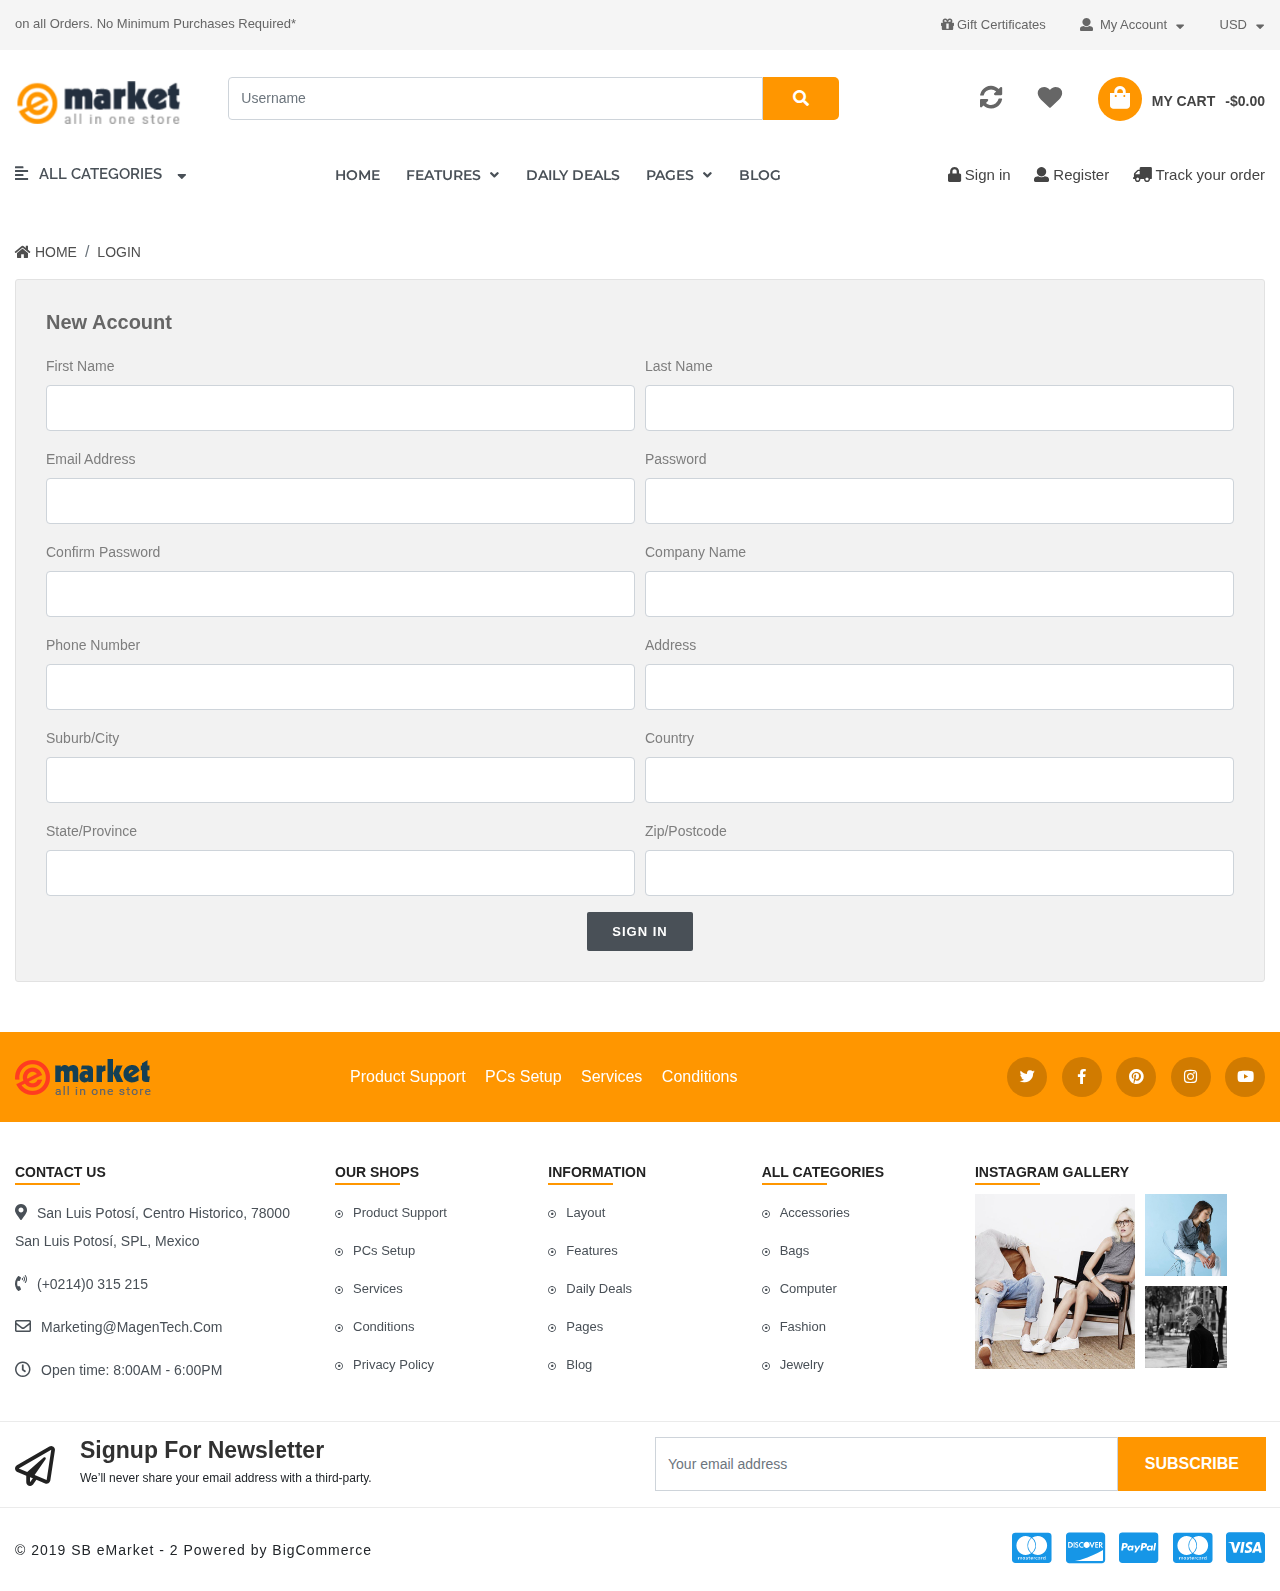
<file: register.html>
<!doctype html>
<html class="no-js" lang="">
    <head>
        <meta charset="utf-8">
        <meta http-equiv="x-ua-compatible" content="ie=edge">
        <title>Site Title Here</title>
        <meta name="description" content="">
        <meta name="viewport" content="width=device-width, initial-scale=1">

        <link rel="manifest" href="site.webmanifest">
		<link rel="shortcut icon" type="image/x-icon" href="img/favicon.ico">
        <!-- Place favicon.ico in the root directory -->

		<!-- CSS here -->
        <link rel="stylesheet" href="css/bootstrap.min.css">
        <link rel="stylesheet" href="css/owl.carousel.min.css">
        <link rel="stylesheet" href="css/animate.min.css">
        <link rel="stylesheet" href="css/magnific-popup.css">
        <link rel="stylesheet" href="css/fontawesome-all.min.css">
        <link rel="stylesheet" href="css/meanmenu.css">
        <link rel="stylesheet" href="css/nice-select.css">
        <link rel="stylesheet" href="css/slick.css">
        <link rel="stylesheet" href="css/default.css">
        <link rel="stylesheet" href="css/style.css">
        <link rel="stylesheet" href="css/other-page.css">
        <link rel="stylesheet" href="css/responsive.css">
    </head>
    <body>

        <!-- ================ Header Start ================= -->
        <div class="off-canvas-overlay"></div>
        <header>
            <div class="header-main">
                <!-- header top start -->
                <div class="header-top">
                    <div class="container">
                        <div class="row">
                            <div class="col-xl-6 col-lg-6 col-md-6">
                                <div class="header-top-left sm-center-responsive">
                                    <p> on all Orders. No Minimum Purchases Required*</p>
                                </div>
                            </div>
                            <div class="col-xl-6 col-lg-6 col-md-6 text-right">
                                <div class="top-menu sm-center-responsive">
                                    <nav>
                                        <ul>
                                            <li><a href="gift-certificates.html"><i class="fas fa-gift left display-sm-none"></i><span class="display-sm-none">Gift Certificates</span></a></li>
                                            <li><a href="#"><i class="fas fa-user left"></i> My Account<i class="fas fa-sort-down right"></i></a>
                                                <ul class="submenu">
                                                    <li><a href="compare.html">Compare</a></li>
                                                    <li><a href="check-out.html">Check out</a></li>
                                                    <li><a href="sign-in.html">Sign in</a></li>
                                                    <li><a href="register.html">Register</a></li>
                                                </ul>
                                            </li>
                                            <li><a href="#">USD<i class="fas fa-sort-down right"></i></a>
                                                <ul class="submenu usd">
                                                    <li><a href="#">US Dollar</a></li>
                                                    <li><a href="#">AUD</a></li>
                                                </ul>
                                            </li>
                                        </ul>
                                    </nav>
                                </div>
                            </div>
                        </div>
                    </div>
                </div>
                <!-- header top end -->

                <!-- header center start -->
                <div class="header-center section-padding">
                    <div class="container">
                        <div class="row">
                            <div class="col-xl-2 col-lg-3 col-md-3 sm-center-responsive">
                                <div class="logo">
                                    <a href="index.html"><img src="img/logo/logo.png" alt=""></a>
                                </div>
                            </div>
                            <div class="col-xl-6 col-lg-6 col-md-6">
                                <div class="header-center-form">
                                    <form>
                                        <div class="form-group">
                                            <div class="input-group">
                                                <input type="text" class="form-control" id="inlineFormInputGroupUsername" placeholder="Username">
                                                <div class="input-group-prepend header-search">
                                                    <div class="input-group-text header-search-btn"><i class="fas fa-search"></i></div>
                                                </div>
                                            </div>
                                        </div>
                                    </form>
                                </div>
                            </div>
                            <div class="col-xl-4 col-lg-3 col-md-3">
                                <div class="header-cart-icon">
                                    <nav>
                                        <ul>
                                            <li><a href="#"><i class="fas fa-sync-alt display-md-none display-sm-none"></i></a></li>
                                            <li><a href="#"><i class="fas fa-heart display-md-none display-sm-none"></i></a></li>
                                            <li><a href="#"><span class="shopping-bag"><i class="fas fa-shopping-bag"></i></span><span class="shopping-cart">My Cart</span><span class="shopping-dollar">-$0.00 </span></a></li>
                                        </ul>
                                    </nav>
                                </div>
                            </div>
                        </div>
                    </div>
                </div>
                <!-- header center end -->

                <!-- header-bottom start -->
                <div class="header-bottom">
                    <div class="container">
                        <div class="row">
                            <div class="col-xl-3 col-lg-3 col-md-4"><!-- categories start -->
                                <div class="header-bottom-left d-none d-md-block">
                                    <div class="categories-title">
                                        <ul>
                                            <li><a href="#"><span><i class="fas fa-align-left"></i></span><span class="categories">All Categories</span> <span><i class="fas fa-sort-down right"></i></span></a>
                                                <ul class="submenu">
                                                    <li><a href="#"><span><i class="fab fa-gitlab"></i></span> Accessories <span><i class="fas fa-angle-right right"></i></span></a>
                                                        <div class="mega-menu">
                                                            <ul>
                                                                <li class="mega-title"><a href="#">Babys Clothings</a></li>
                                                                <li><a href="#">Bags & Shoes</a></li>
                                                                <li><a href="#">Shoes Chid</a></li>
                                                                <li><a href="#">Short</a></li>
                                                                <li><a href="#">Watches</a></li>
                                                                <li><a href="#">Watchess</a></li>
                                                            </ul>
                                                            <ul>
                                                                <li class="mega-title"><a href="#">Men’s Clothing</a></li>
                                                                <li><a href="#">Down Jackets</a></li>
                                                                <li><a href="#">Parkas</a></li>
                                                                <li><a href="#">Suits & Blazer</a></li>
                                                                <li><a href="#">Trench</a></li>
                                                                <li><a href="#">Wool & Blends</a></li>
                                                            </ul>
                                                            <ul>
                                                                <li class="mega-title"><a href="#">Outwear & Jackets</a></li>
                                                                <li><a href="#">Cargo Pants</a></li>
                                                                <li><a href="#">Casual Pants</a></li>
                                                                <li><a href="#">Harem Pants</a></li>
                                                                <li><a href="#">Sweatpants</a></li>
                                                            </ul>
                                                            <ul class="categories-img">
                                                                <li><a href="#"><img src="img/categories-item/categories-1.jpg" alt=""></a></li>
                                                            </ul>
                                                            <ul class="display-md-none">
                                                                <li class="mega-title"><a href="#">Sports</a></li>
                                                                <li><a href="#">Automobiles</a></li>
                                                                <li><a href="#">Orinane Frat</a></li>
                                                                <li><a href="#">Shaney</a></li>
                                                                <li><a href="#">Sport Clothing</a></li>
                                                            </ul>
                                                            <ul class="display-md-none">
                                                                <li class="mega-title"><a href="#">Tops & Sets</a></li>
                                                                <li><a href="#">Briefs</a></li>
                                                                <li><a href="#">Long Johns</a></li>
                                                                <li><a href="#">Men's Sleep</a></li>
                                                                <li><a href="#">Pajama Sets</a></li>
                                                            </ul>
                                                            <ul class="display-md-none">
                                                                <li class="mega-title"><a href="#">Womens Clothings</a></li>
                                                                <li><a href="#">Dance Shoes</a></li>
                                                                <li><a href="#">Electronics</a></li>
                                                                <li><a href="#">Running Shoes</a></li>
                                                                <li><a href="#">Maternity</a></li>
                                                                <li><a href="#">Hiking Shoes</a></li>
                                                            </ul>
                                                        </div>
                                                    </li>
                                                    <li><a href="#"><span><i class="fas fa-utensils"></i></span> Bags <span><i class="fas fa-angle-right right"></i></span></a>
                                                        <div class="mega-menu bags">
                                                            <ul>
                                                                <li class="mega-title"><a href="#">Clone TShirt</a></li>
                                                                <li><a href="#">Intimates</a></li>
                                                                <li><a href="#">Jumpsuits</a></li>
                                                                <li><a href="#">Rompers</a></li>
                                                                <li><a href="#">Suits & Sets</a></li>
                                                                <li><a href="#">Tank Tops</a></li>
                                                            </ul>
                                                            <ul>
                                                                <li class="mega-title"><a href="#">Jeans</a></li>
                                                                <li><a href="#">Basic Jackets</a></li>
                                                                <li><a href="#">Blazers</a></li>
                                                                <li><a href="#">Down Coats</a></li>
                                                                <li><a href="#">Parkas</a></li>
                                                                <li><a href="#">Real Fur</a></li>
                                                                <li><a href="#">Trench</a></li>
                                                            </ul>
                                                            <ul>
                                                                <li class="mega-title"><a href="#">Robes</a></li>
                                                                <li><a href="#">Accessories Fre</a></li>
                                                                <li><a href="#">Gloves & Mittens</a></li>
                                                                <li><a href="#">Hats & Caps</a></li>
                                                                <li><a href="#">Leggings</a></li>
                                                                <li><a href="#">Ription Glasses</a></li>
                                                                <li><a href="#">Scarves & Wraps</a></li>
                                                            </ul>
                                                            <div class="categories-item-img">
                                                                <a href="#"><img src="img/categories-item/categories-2.jpg" alt=""></a>
                                                            </div>
                                                        </div>
                                                    </li>
                                                    <li><a href="#"><span><i class="fas fa-desktop"></i></span> Computer</a></li>
                                                    <li><a href="#"><span><i class="fas fa-shopping-bag"></i></span> Fashion <span><i class="fas fa-angle-right right"></i></span></a>
                                                        <ul class="submenu fashion">
                                                            <li><a href="#">Fashion</a></li>
                                                            <li><a href="#">Men’s Clothing</a></li>
                                                            <li><a href="#">Sports <span><i class="fas fa-angle-right right"></i></span></a>
                                                                <ul class="submenu fashion">
                                                                    <li><a href="#">Body Chains</a></li>
                                                                    <li><a href="#">Verture agoent</a></li>
                                                                    <li><a href="#">Verture agoents</a></li>
                                                                </ul>
                                                            </li>
                                                            <li><a href="#">Trending item</a></li>
                                                            <li><a href="#">Womens Clothings</a></li>
                                                        </ul>
                                                    </li>
                                                    <li><a href="#"><span><i class="far fa-clock"></i></span> Jewelry</a></li>
                                                    <li><a href="#"><span><i class="fas fa-mobile-alt"></i></span> Maternity</a></li>
                                                    <li><a href="#"><span><i class="fas fa-user-md"></i></span> Smartphone</a></li>
                                                    <li><a href="#"><span><i class="fas fa-heartbeat"></i></span> Best sellers</a></li>
                                                    <li><a href="#"><span><i class="far fa-gem"></i></span> Bath</a></li>
                                                    <li><a href="#"><span><i class="fas fa-gift"></i></span> Garden</a></li>
                                                </ul>
                                            </li>
                                        </ul>
                                    </div>
                                </div>

                                <!-- mobile device categories off canvas menu  start-->
                                <div class="off-canvas-menu d-md-none">
                                    <div class="menu-icon">
                                        <span><i class="fas fa-align-left"></i></span>
                                    </div>
                                    <div class="categories-menu">
                                        <span class="menu-close"><i class="fas fa-times"></i></span>
                                        <nav>
                                            <ul>
                                                <li><a href="#">Accessories</a></li>
                                                <li><a href="#">Bags</a></li>
                                                <li><a href="#">Computer</a></li>
                                                <li><a href="#">Fashion</a></li>
                                                <li><a href="#">Jewelry</a></li>
                                                <li><a href="#">Maternity</a></li>
                                                <li><a href="#">Smartphone</a></li>
                                                <li><a href="#">Best sellers</a></li>
                                                <li><a href="#">Bath</a></li>
                                                <li><a href="#">Garden</a></li>
                                            </ul>
                                        </nav>
                                    </div>
                                </div>
                                <!-- mobile device categories off canvas menu  end-->

                            </div><!-- categories end -->
                            <div class="col-xl-5 col-lg-9 col-md-8"><!-- main menu start -->
                                <div class="main-menu d-none d-md-block">
                                    <nav>
                                        <ul>
                                            <li><a href="index.html">Home</a></li>
                                            <li class="static"><a href="#">Features <span><i class="fas fa-angle-down"></i></span></a>
                                                <div class="mega-menu">
                                                    <ul>
                                                        <li class="mega-title"><a href="#">Shop pages</a></li>
                                                        <li><a href="#">Sidebar left</a></li>
                                                        <li><a href="#">Sidebar right</a></li>
                                                        <li><a href="#">Widthout sidebar</a></li>
                                                        <li><a href="#">Category banner</a></li>
                                                    </ul>
                                                    <ul>
                                                        <li class="mega-title"><a href="#">Shop style</a></li>
                                                        <li><a href="#">Thumb gallery</a></li>
                                                        <li><a href="#">Grid columns</a></li>
                                                        <li><a href="#">Quick shop products</a></li>
                                                        <li><a href="#">Product label</a></li>
                                                    </ul>
                                                    <ul>
                                                        <li class="mega-title"><a href="#">Product Page</a></li>
                                                        <li><a href="#">Sidebar left</a></li>
                                                        <li><a href="#">Sidebar right</a></li>
                                                        <li><a href="#">Widthout sidebar</a></li>
                                                        <li><a href="#">Sub category</a></li>
                                                    </ul>
                                                    <ul>
                                                        <li class="mega-title"><a href="#">Product style</a></li>
                                                        <li><a href="#">Product gallery</a></li>
                                                        <li><a href="#">Zoom image</a></li>
                                                        <li><a href="#">Image size chart</a></li>
                                                        <li><a href="#">Tabs horizontal</a></li>
                                                    </ul>
                                                </div>
                                            </li>
                                            <li><a href="daily-deals.html">Daily Deals</a></li>
                                            <li><a href="#">Pages <span><i class="fas fa-angle-down"></i></span></a>
                                                <ul class="submenu">
                                                    <li><a href="faqs.html">Faqs</a></li>
                                                    <li><a href="service.html">Services</a></li>
                                                    <li><a href="about-us.html">About Us</a></li>
                                                    <li><a href="contact-us.html">Contact Us</a></li>
                                                    <li><a href="gallery.html">Photo gallery</a></li>
                                                    <li><a href="support-24.html">Support 24/7</a></li>
                                                </ul>
                                            </li>
                                            <li><a href="blog.html">Blog</a></li>
                                        </ul>
                                    </nav>
                                </div>

                                <!-- main-menu-mobile-device start -->
                                <div class="main-menu-mobile-device d-md-none">
                                    <nav id="main-menu-mobile-device">
                                        <ul>
                                            <li><a href="#">Home</a></li>
                                            <li><a href="#">Pages <span><i class="fas fa-angle-down"></i></span></a>
                                                <ul class="submenu">
                                                    <li><a href="#">Faqs</a></li>
                                                    <li><a href="#">Services</a></li>
                                                    <li><a href="#">Contact Us</a></li>
                                                    <li><a href="#">Photo gallery</a></li>
                                                    <li><a href="#">Support 24/7</a></li>
                                                </ul>
                                            </li>
                                            <li><a href="#">Blog</a></li>
                                        </ul>
                                    </nav>
                                </div>
                                <!-- main-menu-mobile-device end -->
                                
                            </div><!-- main menu end -->
                            <div class="col-xl-4 display-md-none display-sm-none">
                                <div class="header-bottom-right text-right">
                                    <ul>
                                        <li><a href="sign-in.html"><span><i class="fas fa-lock"></i></span> Sign in</a></li>
                                        <li><a href="register.html"><span><i class="fas fa-user"></i></span> Register</a></li>
                                        <li><a href="#"><span><i class="fas fa-truck"></i></span> Track your order</a></li>
                                    </ul>
                                </div>
                            </div>
                        </div>
                    </div>
                </div>
                <!-- header-bottom end -->
            </div>
        </header>
        <!-- ================= Header End ================ -->

        <!-- ================= Sign In Area Start ================ -->
        <div class="sign-in-area">
            <div class="container">
                <div class="row">
                    <div class="col-xl-12">
                        <div class="breadcrumb-body">
                            <nav aria-label="breadcrumb">
                                <ol class="breadcrumb">
                                  <li class="breadcrumb-item"><a href="index.html"><span><i class="fas fa-home"></i></span> Home</a></li>
                                  <li class="breadcrumb-item"><a href="register.html">Login</a></li>
                                </ol>
                              </nav>
                        </div>
                    </div>
                </div>
            </div>
            <div class="container">
                <div class="row">
                    <div class="col-xl-12">
                        <div class="sign-in-form">
                            <div class="sign-heading">
                                <h2>New Account</h2>
                            </div>
                            <form>
                                <div class="form-row">
                                    <div class="form-group col-md-6">
                                        <label for="inputEmail4">First Name</label>
                                        <input type="email" class="form-control" id="inputEmail4">
                                    </div>
                                    <div class="form-group col-md-6">
                                        <label for="inputEmail4qq">Last Name</label>
                                        <input type="email" class="form-control" id="inputEmail4qq">
                                    </div>
                                </div>
                                <div class="form-row">
                                    <div class="form-group col-md-6">
                                        <label for="inputEmail4q">Email Address</label>
                                        <input type="email" class="form-control" id="inputEmail4q">
                                    </div>
                                    <div class="form-group col-md-6">
                                        <label for="inputPassword4ff">Password</label>
                                        <input type="password" class="form-control" id="inputPassword4ff">
                                    </div>
                                </div>
                                <div class="form-row">
                                    <div class="form-group col-md-6">
                                        <label for="inputPassword4rr">Confirm Password</label>
                                        <input type="password" class="form-control" id="inputPassword4rr">
                                    </div>
                                    <div class="form-group col-md-6">
                                        <label for="inputEmail4gg">Company Name</label>
                                        <input type="email" class="form-control" id="inputEmail4gg">
                                    </div>
                                </div>
                                <div class="form-row">
                                    <div class="form-group col-md-6">
                                        <label for="inputEmail4hh">Phone Number</label>
                                        <input type="email" class="form-control" id="inputEmail4hh">
                                    </div>
                                    <div class="form-group col-md-6">
                                        <label for="inputEmail4kk">Address</label>
                                        <input type="email" class="form-control" id="inputEmail4kk">
                                    </div>
                                </div>
                                <div class="form-row">
                                    <div class="form-group col-md-6">
                                        <label for="inputEmail4zz">Suburb/City</label>
                                        <input type="email" class="form-control" id="inputEmail4zz">
                                    </div>
                                    <div class="form-group col-md-6">
                                        <label for="inputEmail411">Country</label>
                                        <input type="email" class="form-control" id="inputEmail411">
                                    </div>
                                </div>
                                <div class="form-row">
                                    <div class="form-group col-md-6">
                                        <label for="inputEmail422">State/Province</label>
                                        <input type="email" class="form-control" id="inputEmail422">
                                    </div>
                                    <div class="form-group col-md-6">
                                        <label for="inputEmail433">Zip/Postcode</label>
                                        <input type="email" class="form-control" id="inputEmail433">
                                    </div>
                                </div>
                                <div class="text-center">
                                     <button type="submit" class="btn btn-primary">Sign in</button>
                                </div>
                            </form>
                        </div>
                    </div>
                </div>
            </div>
        </div>
        <!-- ================= Sign In Area End ================ -->

        <!-- ================= Footer  Area Start ================ -->
        <footer class="footer-area">
            <!-- footer top start -->
            <div class="footer-top">
                <div class="container">
                    <div class="row align-items-center">
                        <div class="col-xl-3 col-lg-2 col-md-6 col-12">
                            <div class="footer-logo">
                                <a href="#"><img src="img/logo/footer-logo.png" alt=""></a>
                            </div>
                        </div>
                        <div class="col-xl-6 col-lg-6 display-md-none display-sm-none">
                            <div class="social-menu">
                                <ul>
                                    <li><a href="#">Product Support</a></li>
                                    <li><a href="#">PCs Setup</a></li>
                                    <li><a href="#">Services</a></li>
                                    <li><a href="#">Conditions</a></li>
                                </ul>
                            </div>
                        </div>
                        <div class="col-xl-3 col-lg-4 col-md-6 col-12">
                            <div class="social">
                                <ul>
                                    <li><a href="#"><i class="fab fa-twitter"></i></a></li>
                                    <li><a href="#"><i class="fab fa-facebook-f"></i></a></li>
                                    <li><a href="#"><i class="fab fa-pinterest"></i></a></li>
                                    <li><a href="#"><i class="fab fa-instagram"></i></a></li>
                                    <li><a href="#"><i class="fab fa-youtube"></i></a></li>
                                </ul>
                            </div>
                        </div>
                    </div>
                </div>
            </div>
            <!-- footer top end -->

            <!-- footer center start -->
            <div class="footer-center section-padding">
                <div class="container">
                    <div class="row">
                        <article class="col-xl-3 col-lg-4 col-md-6 col-12">
                            <div class="footer-menu address">
                                <div class="footer-menu-heading">
                                    <h5>Contact Us</h5>
                                </div>
                                <ul>
                                    <li><a href="#"><i class="fas fa-map-marker-alt"></i><span>San Luis Potosí, Centro Historico, 78000 San Luis Potosí, SPL, Mexico</span></a></li>
                                    <li><a href="#"><i class="fas fa-phone-volume"></i><span>(+0214)0 315 215</span></a></li>
                                    <li><a href="#"><i class="far fa-envelope"></i><span>Marketing@MagenTech.Com</span></a></li>
                                    <li><a href="#"><i class="far fa-clock"></i><span>Open time: 8:00AM - 6:00PM</span></a></li>
                                </ul>
                            </div>
                        </article>
                        <article class="col-xl-2 col-lg-3 col-md-6 col-6">
                            <div class="footer-menu">
                                <div class="footer-menu-heading">
                                    <h5>Our Shops</h5>
                                </div>
                                <ul>
                                    <li><a href="#"><i class="far fa-dot-circle"></i><span>Product Support</span></a></li>
                                    <li><a href="#"><i class="far fa-dot-circle"></i><span>PCs Setup</span></a></li>
                                    <li><a href="#"><i class="far fa-dot-circle"></i><span>Services</span></a></li>
                                    <li><a href="#"><i class="far fa-dot-circle"></i><span>Conditions</span></a></li>
                                    <li><a href="#"><i class="far fa-dot-circle"></i><span>Privacy Policy</span></a></li>
                                </ul>
                            </div>
                        </article>
                        <article class="col-xl-2 col-lg-3 col-md-6 col-6">
                            <div class="footer-menu">
                                <div class="footer-menu-heading">
                                    <h5>Information</h5>
                                </div>
                                <ul>
                                    <li><a href="#"><i class="far fa-dot-circle"></i><span>Layout</span></a></li>
                                    <li><a href="#"><i class="far fa-dot-circle"></i><span>Features</span></a></li>
                                    <li><a href="#"><i class="far fa-dot-circle"></i><span>Daily Deals</span></a></li>
                                    <li><a href="#"><i class="far fa-dot-circle"></i><span>Pages</span></a></li>
                                    <li><a href="#"><i class="far fa-dot-circle"></i><span>Blog</span></a></li>
                                </ul>
                            </div>
                        </article>
                        <article class="col-xl-2 col-lg-2 col-md-6">
                            <div class="footer-menu">
                                <div class="footer-menu-heading">
                                    <h5>All Categories</h5>
                                </div>
                                <ul>
                                    <li><a href="#"><i class="far fa-dot-circle"></i><span>Accessories</span></a></li>
                                    <li><a href="#"><i class="far fa-dot-circle"></i><span>Bags</span></a></li>
                                    <li><a href="#"><i class="far fa-dot-circle"></i><span>Computer</span></a></li>
                                    <li><a href="#"><i class="far fa-dot-circle"></i><span>Fashion</span></a></li>
                                    <li><a href="#"><i class="far fa-dot-circle"></i><span>Jewelry</span></a></li>
                                </ul>
                            </div>
                        </article>
                        <article class="col-xl-3 display-lg-none display-md-none display-sm-none">
                            <div class="footer-instagram_gallery">
                                <div class="footer-menu-heading">
                                    <h5>Instagram Gallery</h5>
                                </div>
                                <div class="instagram_gallery-body">
                                    <div class="instagram_gallery">
                                        <a href="#"><img src="img/instagram_gallery/instagram_gallery-1.jpg" alt=""></a>
                                    </div>
                                    <div class="all-instagram_gallery">
                                        <ul>
                                            <li><a href="#"><img src="img/instagram_gallery/instagram_gallery-2.jpg" alt=""></a> </li>
                                            <li><a href="#"><img src="img/instagram_gallery/instagram_gallery-3.jpg" alt=""></a> </li>
                                            <li><a href="#"><img class="display-lr-none" src="img/instagram_gallery/instagram_gallery-4.jpg" alt=""></a> </li>
                                            <li><a href="#"><img class="display-lr-none" src="img/instagram_gallery/instagram_gallery-5.jpg" alt=""></a> </li>
                                        </ul>
                                    </div>
                                </div>
                            </div>
                        </article>
                    </div>
                </div>
            </div>
            <!-- footer center end -->

            <!-- footer newsletter Start -->
            <div class="footer-newsletter">
                <div class="container">
                    <div class="row align-items-center">
                        <div class="col-xl-6 col-lg-6 col-md-6">
                            <div class="newsletter">
                                <div class="newsletter-icon">
                                    <span><i class="far fa-paper-plane"></i></span>
                                </div>
                                <div class="newsletter-text">
                                    <h3>Signup For Newsletter</h3>
                                    <p>We’ll never share your email address with a third-party.</p>
                                </div>
                            </div>
                        </div>
                        <div class="col-xl-6 col-lg-6 col-md-6">
                            <div class="newsletter-form">
                                <form>
                                    <div class="form-group">
                                        <div class="input-group footer-width">
                                            <input type="text" class="footer-search-input form-control" id="inlineFormInputGroupUsername1" placeholder="Your email address">
                                            <div class="input-group-prepend header-search footer-search">
                                                <div class="footer-search-btn input-group-text header-search-btn">Subscribe</div>
                                            </div>
                                        </div>
                                    </div>
                                </form>
                            </div>
                        </div>
                    </div>
                </div>
            </div>
            <!-- footer newsletter end -->

            <!-- footer bottom start -->
            <div class="footer-bottom">
                <div class="container">
                    <div class="row align-items-center">
                        <div class="col-xl-6 col-lg-6 col-md-6">
                            <div class="footer-copyright">
                                <p>© 2019 SB eMarket - 2 Powered by BigCommerce</p>
                            </div>
                        </div>
                        <div class="col-xl-6 col-lg-6 col-md-6">
                            <div class="footer-payment">
                                <ul>
                                    <li><a href="#"><i class="fab fa-cc-mastercard"></i></a></li>
                                    <li><a href="#"><i class="fab fa-cc-discover"></i></a></li>
                                    <li><a href="#"><i class="fab fa-cc-paypal"></i></a></li>
                                    <li><a href="#"><i class="fab fa-cc-mastercard"></i></a></li>
                                    <li><a href="#"><i class="fab fa-cc-visa"></i></a></li>
                                </ul>
                            </div>
                        </div>
                    </div>
                </div>
            </div>
            <!-- footer bottom end -->
        </footer>
        <!-- ================= Footer  Area End ================ -->




		<!-- JS here -->
        <script src="js/vendor/jquery-1.12.4.min.js"></script>
        <script src="js/popper.min.js"></script>
        <script src="js/bootstrap.min.js"></script>
        <script src="js/owl.carousel.min.js"></script>
        <script src="js/isotope.pkgd.min.js"></script>
        <script src="js/one-page-nav-min.js"></script>
        <script src="js/slick.min.js"></script>
        <script src="js/jquery.meanmenu.min.js"></script>
        <script src="js/ajax-form.js"></script>
        <script src="js/wow.min.js"></script>
        <script src="js/wow.min.js"></script>
        <script src="js/jquery.nice-select.min.js"></script>
        <script src="js/imagesloaded.pkgd.min.js"></script>
        <script src="js/jquery.magnific-popup.min.js"></script>
        <script src="js/plugins.js"></script>
        <script src="js/main.js"></script>
    </body>
</html>
</file>
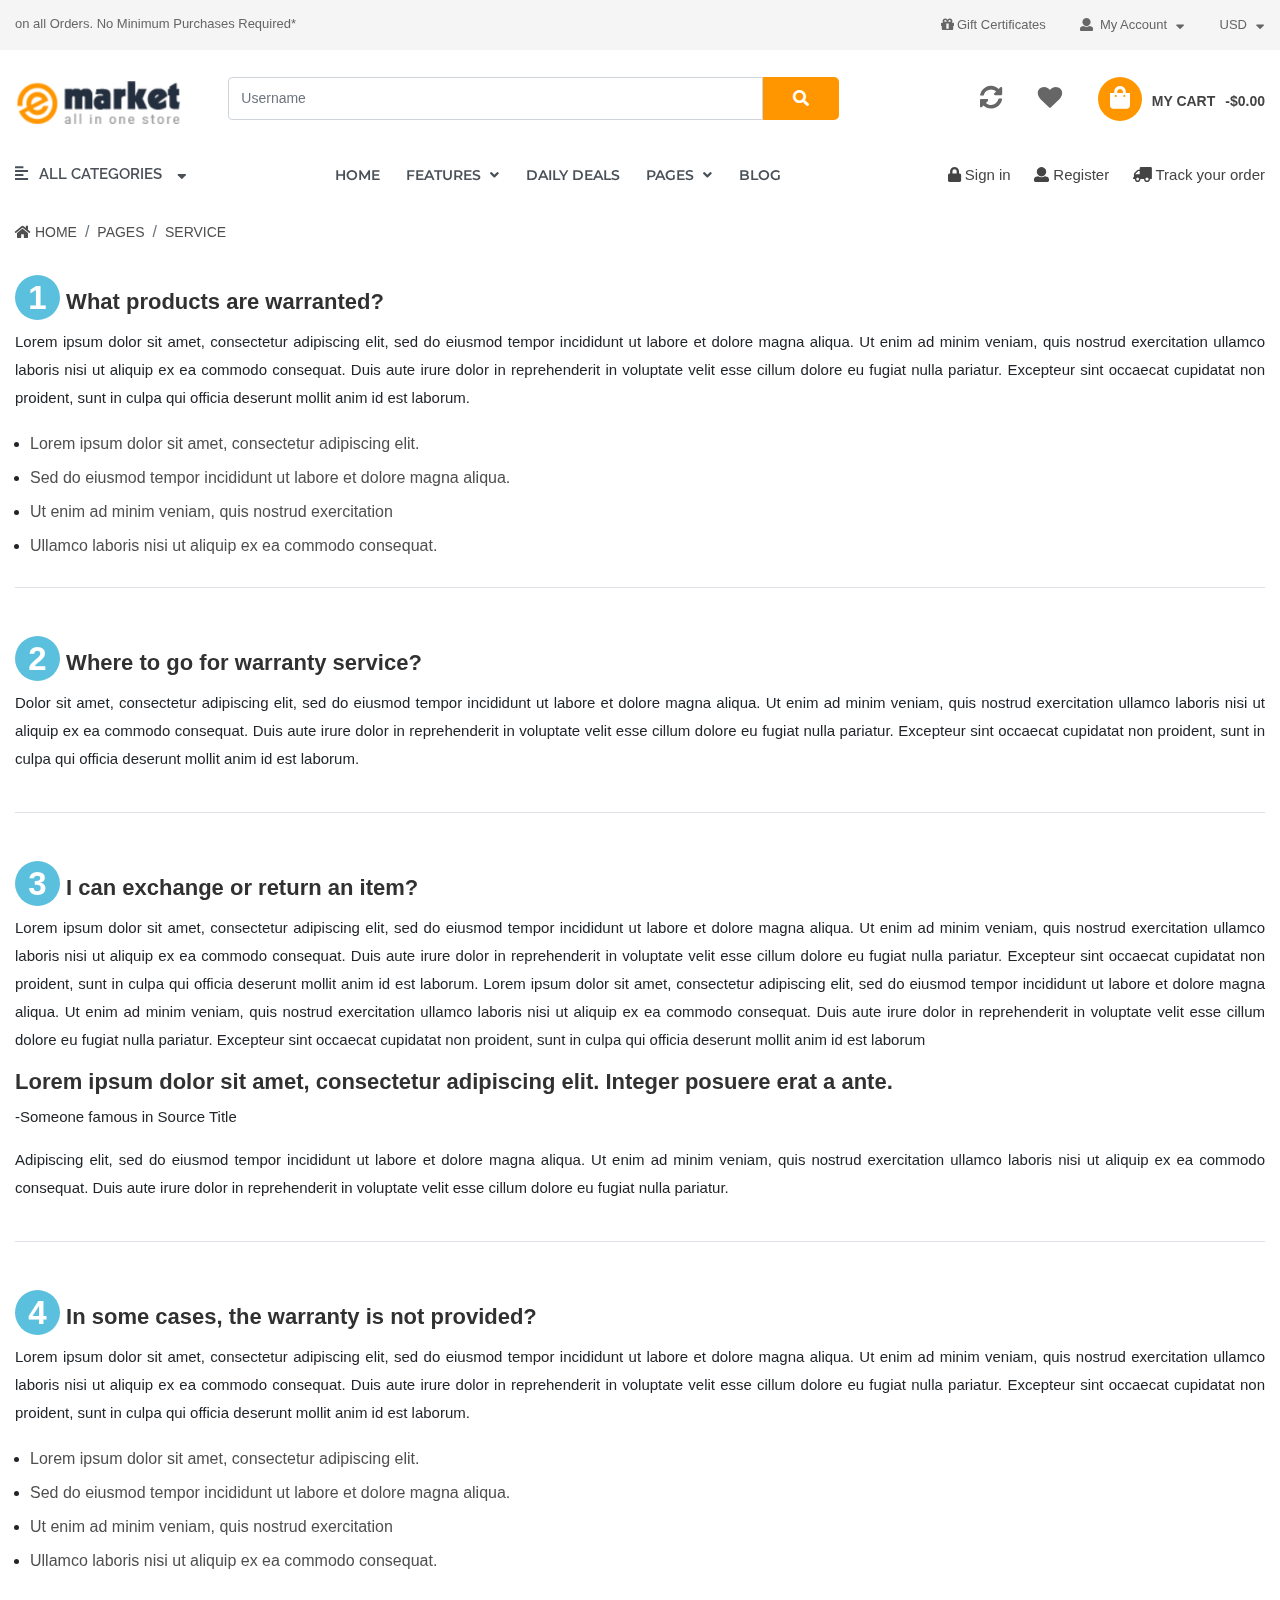
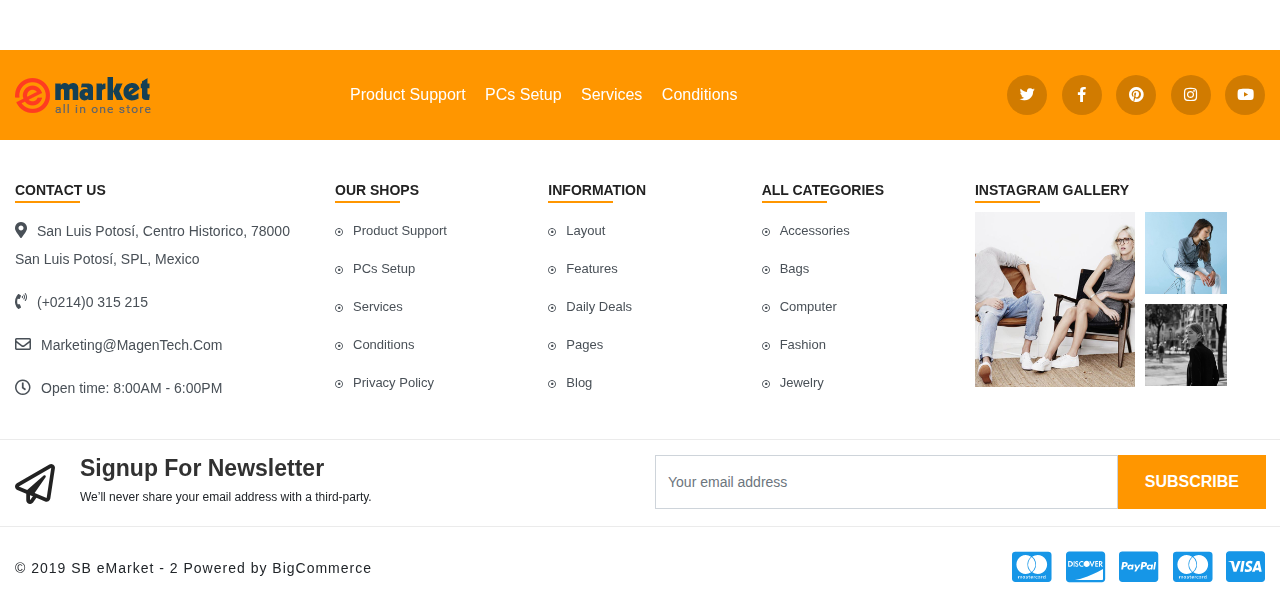
<file: service.html>
<!doctype html>
<html class="no-js" lang="">
    <head>
        <meta charset="utf-8">
        <meta http-equiv="x-ua-compatible" content="ie=edge">
        <title>Site Title Here</title>
        <meta name="description" content="">
        <meta name="viewport" content="width=device-width, initial-scale=1">

        <link rel="manifest" href="site.webmanifest">
		<link rel="shortcut icon" type="image/x-icon" href="img/favicon.ico">
        <!-- Place favicon.ico in the root directory -->

		<!-- CSS here -->
        <link rel="stylesheet" href="css/bootstrap.min.css">
        <link rel="stylesheet" href="css/owl.carousel.min.css">
        <link rel="stylesheet" href="css/animate.min.css">
        <link rel="stylesheet" href="css/magnific-popup.css">
        <link rel="stylesheet" href="css/fontawesome-all.min.css">
        <link rel="stylesheet" href="css/meanmenu.css">
        <link rel="stylesheet" href="css/nice-select.css">
        <link rel="stylesheet" href="css/slick.css">
        <link rel="stylesheet" href="css/default.css">
        <link rel="stylesheet" href="css/style.css">
        <link rel="stylesheet" href="css/other-page.css">
        <link rel="stylesheet" href="css/responsive.css">
    </head>
    <body>
        <!--[if lte IE 9]>
            <p class="browserupgrade">You are using an <strong>outdated</strong> browser. Please <a href="https://browsehappy.com/">upgrade your browser</a> to improve your experience and security.</p>
        <![endif]-->

        <!-- ================ Header Start ================= -->
        <div class="off-canvas-overlay"></div>
        <header>
            <div class="header-main">
                <!-- header top start -->
                <div class="header-top">
                    <div class="container">
                        <div class="row">
                            <div class="col-xl-6 col-lg-6 col-md-6">
                                <div class="header-top-left sm-center-responsive">
                                    <p> on all Orders. No Minimum Purchases Required*</p>
                                </div>
                            </div>
                            <div class="col-xl-6 col-lg-6 col-md-6 text-right">
                                <div class="top-menu sm-center-responsive">
                                    <nav>
                                        <ul>
                                            <li><a href="gift-certificates.html"><i class="fas fa-gift left display-sm-none"></i><span class="display-sm-none">Gift Certificates</span></a></li>
                                            <li><a href="#"><i class="fas fa-user left"></i> My Account<i class="fas fa-sort-down right"></i></a>
                                                <ul class="submenu">
                                                    <li><a href="compare.html">Compare</a></li>
                                                    <li><a href="check-out.html">Check out</a></li>
                                                    <li><a href="sign-in.html">Sign in</a></li>
                                                    <li><a href="register.html">Register</a></li>
                                                </ul>
                                            </li>
                                            <li><a href="#">USD<i class="fas fa-sort-down right"></i></a>
                                                <ul class="submenu usd">
                                                    <li><a href="#">US Dollar</a></li>
                                                    <li><a href="#">AUD</a></li>
                                                </ul>
                                            </li>
                                        </ul>
                                    </nav>
                                </div>
                            </div>
                        </div>
                    </div>
                </div>
                <!-- header top end -->

                <!-- header center start -->
                <div class="header-center section-padding">
                    <div class="container">
                        <div class="row">
                            <div class="col-xl-2 col-lg-3 col-md-3 sm-center-responsive">
                                <div class="logo">
                                    <a href="index.html"><img src="img/logo/logo.png" alt="logo"></a>
                                </div>
                            </div>
                            <div class="col-xl-6 col-lg-6 col-md-6">
                                <div class="header-center-form">
                                    <form>
                                        <div class="form-group">
                                            <div class="input-group">
                                                <input type="text" class="form-control" id="inlineFormInputGroupUsername" placeholder="Username">
                                                <div class="input-group-prepend header-search">
                                                    <div class="input-group-text header-search-btn"><i class="fas fa-search"></i></div>
                                                </div>
                                            </div>
                                        </div>
                                    </form>
                                </div>
                            </div>
                            <div class="col-xl-4 col-lg-3 col-md-3">
                                <div class="header-cart-icon">
                                    <nav>
                                        <ul>
                                            <li><a href="#"><i class="fas fa-sync-alt display-md-none display-sm-none"></i></a></li>
                                            <li><a href="#"><i class="fas fa-heart display-md-none display-sm-none"></i></a></li>
                                            <li><a href="#"><span class="shopping-bag"><i class="fas fa-shopping-bag"></i></span><span class="shopping-cart">My Cart</span><span class="shopping-dollar">-$0.00 </span></a></li>
                                        </ul>
                                    </nav>
                                </div>
                            </div>
                        </div>
                    </div>
                </div>
                <!-- header center end -->

                <!-- header-bottom start -->
                <div class="header-bottom">
                    <div class="container">
                        <div class="row">
                            <div class="col-xl-3 col-lg-3 col-md-4"><!-- categories start -->
                                <div class="header-bottom-left d-none d-md-block">
                                    <div class="categories-title">
                                        <ul>
                                            <li><a href="#"><span><i class="fas fa-align-left"></i></span><span class="categories">All Categories</span> <span><i class="fas fa-sort-down right"></i></span></a>
                                                <ul class="submenu">
                                                    <li><a href="#"><span><i class="fab fa-gitlab"></i></span> Accessories <span><i class="fas fa-angle-right right"></i></span></a>
                                                        <div class="mega-menu">
                                                            <ul>
                                                                <li class="mega-title"><a href="#">Babys Clothings</a></li>
                                                                <li><a href="#">Bags & Shoes</a></li>
                                                                <li><a href="#">Shoes Chid</a></li>
                                                                <li><a href="#">Short</a></li>
                                                                <li><a href="#">Watches</a></li>
                                                                <li><a href="#">Watchess</a></li>
                                                            </ul>
                                                            <ul>
                                                                <li class="mega-title"><a href="#">Men’s Clothing</a></li>
                                                                <li><a href="#">Down Jackets</a></li>
                                                                <li><a href="#">Parkas</a></li>
                                                                <li><a href="#">Suits & Blazer</a></li>
                                                                <li><a href="#">Trench</a></li>
                                                                <li><a href="#">Wool & Blends</a></li>
                                                            </ul>
                                                            <ul>
                                                                <li class="mega-title"><a href="#">Outwear & Jackets</a></li>
                                                                <li><a href="#">Cargo Pants</a></li>
                                                                <li><a href="#">Casual Pants</a></li>
                                                                <li><a href="#">Harem Pants</a></li>
                                                                <li><a href="#">Sweatpants</a></li>
                                                            </ul>
                                                            <ul class="categories-img">
                                                                <li><a href="#"><img src="img/categories-item/categories-1.jpg" alt=""></a></li>
                                                            </ul>
                                                            <ul class="display-md-none">
                                                                <li class="mega-title"><a href="#">Sports</a></li>
                                                                <li><a href="#">Automobiles</a></li>
                                                                <li><a href="#">Orinane Frat</a></li>
                                                                <li><a href="#">Shaney</a></li>
                                                                <li><a href="#">Sport Clothing</a></li>
                                                            </ul>
                                                            <ul class="display-md-none">
                                                                <li class="mega-title"><a href="#">Tops & Sets</a></li>
                                                                <li><a href="#">Briefs</a></li>
                                                                <li><a href="#">Long Johns</a></li>
                                                                <li><a href="#">Men's Sleep</a></li>
                                                                <li><a href="#">Pajama Sets</a></li>
                                                            </ul>
                                                            <ul class="display-md-none">
                                                                <li class="mega-title"><a href="#">Womens Clothings</a></li>
                                                                <li><a href="#">Dance Shoes</a></li>
                                                                <li><a href="#">Electronics</a></li>
                                                                <li><a href="#">Running Shoes</a></li>
                                                                <li><a href="#">Maternity</a></li>
                                                                <li><a href="#">Hiking Shoes</a></li>
                                                            </ul>
                                                        </div>
                                                    </li>
                                                    <li><a href="#"><span><i class="fas fa-utensils"></i></span> Bags <span><i class="fas fa-angle-right right"></i></span></a>
                                                        <div class="mega-menu bags">
                                                            <ul>
                                                                <li class="mega-title"><a href="#">Clone TShirt</a></li>
                                                                <li><a href="#">Intimates</a></li>
                                                                <li><a href="#">Jumpsuits</a></li>
                                                                <li><a href="#">Rompers</a></li>
                                                                <li><a href="#">Suits & Sets</a></li>
                                                                <li><a href="#">Tank Tops</a></li>
                                                            </ul>
                                                            <ul>
                                                                <li class="mega-title"><a href="#">Jeans</a></li>
                                                                <li><a href="#">Basic Jackets</a></li>
                                                                <li><a href="#">Blazers</a></li>
                                                                <li><a href="#">Down Coats</a></li>
                                                                <li><a href="#">Parkas</a></li>
                                                                <li><a href="#">Real Fur</a></li>
                                                                <li><a href="#">Trench</a></li>
                                                            </ul>
                                                            <ul>
                                                                <li class="mega-title"><a href="#">Robes</a></li>
                                                                <li><a href="#">Accessories Fre</a></li>
                                                                <li><a href="#">Gloves & Mittens</a></li>
                                                                <li><a href="#">Hats & Caps</a></li>
                                                                <li><a href="#">Leggings</a></li>
                                                                <li><a href="#">Ription Glasses</a></li>
                                                                <li><a href="#">Scarves & Wraps</a></li>
                                                            </ul>
                                                            <div class="categories-item-img">
                                                                <a href="#"><img src="img/categories-item/categories-2.jpg" alt=""></a>
                                                            </div>
                                                        </div>
                                                    </li>
                                                    <li><a href="#"><span><i class="fas fa-desktop"></i></span> Computer</a></li>
                                                    <li><a href="#"><span><i class="fas fa-shopping-bag"></i></span> Fashion <span><i class="fas fa-angle-right right"></i></span></a>
                                                        <ul class="submenu fashion">
                                                            <li><a href="#">Fashion</a></li>
                                                            <li><a href="#">Men’s Clothing</a></li>
                                                            <li><a href="#">Sports <span><i class="fas fa-angle-right right"></i></span></a>
                                                                <ul class="submenu fashion">
                                                                    <li><a href="#">Body Chains</a></li>
                                                                    <li><a href="#">Verture agoent</a></li>
                                                                    <li><a href="#">Verture agoents</a></li>
                                                                </ul>
                                                            </li>
                                                            <li><a href="#">Trending item</a></li>
                                                            <li><a href="#">Womens Clothings</a></li>
                                                        </ul>
                                                    </li>
                                                    <li><a href="#"><span><i class="far fa-clock"></i></span> Jewelry</a></li>
                                                    <li><a href="#"><span><i class="fas fa-mobile-alt"></i></span> Maternity</a></li>
                                                    <li><a href="#"><span><i class="fas fa-user-md"></i></span> Smartphone</a></li>
                                                    <li><a href="#"><span><i class="fas fa-heartbeat"></i></span> Best sellers</a></li>
                                                    <li><a href="#"><span><i class="far fa-gem"></i></span> Bath</a></li>
                                                    <li><a href="#"><span><i class="fas fa-gift"></i></span> Garden</a></li>
                                                </ul>
                                            </li>
                                        </ul>
                                    </div>
                                </div>

                                <!-- mobile device categories off canvas menu  start-->
                                <div class="off-canvas-menu d-md-none">
                                    <div class="menu-icon">
                                        <span><i class="fas fa-align-left"></i></span>
                                    </div>
                                    <div class="categories-menu">
                                        <span class="menu-close"><i class="fas fa-times"></i></span>
                                        <nav>
                                            <ul>
                                                <li><a href="#">Accessories</a></li>
                                                <li><a href="#">Bags</a></li>
                                                <li><a href="#">Computer</a></li>
                                                <li><a href="#">Fashion</a></li>
                                                <li><a href="#">Jewelry</a></li>
                                                <li><a href="#">Maternity</a></li>
                                                <li><a href="#">Smartphone</a></li>
                                                <li><a href="#">Best sellers</a></li>
                                                <li><a href="#">Bath</a></li>
                                                <li><a href="#">Garden</a></li>
                                            </ul>
                                        </nav>
                                    </div>
                                </div>
                                <!-- mobile device categories off canvas menu  end-->

                            </div><!-- categories end -->
                            <div class="col-xl-5 col-lg-9 col-md-8"><!-- main menu start -->
                                <div class="main-menu d-none d-md-block">
                                    <nav>
                                        <ul>
                                            <li><a href="index.html">Home</a></li>
                                            <li class="static"><a href="#">Features <span><i class="fas fa-angle-down"></i></span></a>
                                                <div class="mega-menu">
                                                    <ul>
                                                        <li class="mega-title"><a href="#">Shop pages</a></li>
                                                        <li><a href="#">Sidebar left</a></li>
                                                        <li><a href="#">Sidebar right</a></li>
                                                        <li><a href="#">Widthout sidebar</a></li>
                                                        <li><a href="#">Category banner</a></li>
                                                    </ul>
                                                    <ul>
                                                        <li class="mega-title"><a href="#">Shop style</a></li>
                                                        <li><a href="#">Thumb gallery</a></li>
                                                        <li><a href="#">Grid columns</a></li>
                                                        <li><a href="#">Quick shop products</a></li>
                                                        <li><a href="#">Product label</a></li>
                                                    </ul>
                                                    <ul>
                                                        <li class="mega-title"><a href="#">Product Page</a></li>
                                                        <li><a href="#">Sidebar left</a></li>
                                                        <li><a href="#">Sidebar right</a></li>
                                                        <li><a href="#">Widthout sidebar</a></li>
                                                        <li><a href="#">Sub category</a></li>
                                                    </ul>
                                                    <ul>
                                                        <li class="mega-title"><a href="#">Product style</a></li>
                                                        <li><a href="#">Product gallery</a></li>
                                                        <li><a href="#">Zoom image</a></li>
                                                        <li><a href="#">Image size chart</a></li>
                                                        <li><a href="#">Tabs horizontal</a></li>
                                                    </ul>
                                                </div>
                                            </li>
                                            <li><a href="daily-deals.html">Daily Deals</a></li>
                                            <li><a href="#">Pages <span><i class="fas fa-angle-down"></i></span></a>
                                                <ul class="submenu">
                                                    <li><a href="faqs.html">Faqs</a></li>
                                                    <li><a href="service.html">Services</a></li>
                                                    <li><a href="about-us.html">About Us</a></li>
                                                    <li><a href="contact-us.html">Contact Us</a></li>
                                                    <li><a href="gallery.html">Photo gallery</a></li>
                                                    <li><a href="support-24.html">Support 24/7</a></li>
                                                </ul>
                                            </li>
                                            <li><a href="blog.html">Blog</a></li>
                                        </ul>
                                    </nav>
                                </div>

                                <!-- main-menu-mobile-device start -->
                                <div class="main-menu-mobile-device d-md-none">
                                    <nav id="main-menu-mobile-device">
                                        <ul>
                                            <li><a href="#">Home</a></li>
                                            <li><a href="#">Daily Deals</a></li>
                                            <li><a href="#">Pages <span><i class="fas fa-angle-down"></i></span></a>
                                                <ul class="submenu">
                                                    <li><a href="#">Faqs</a></li>
                                                    <li><a href="#">Services</a></li>
                                                    <li><a href="#">Contact Us</a></li>
                                                    <li><a href="#">Photo gallery</a></li>
                                                    <li><a href="#">Support 24/7</a></li>
                                                </ul>
                                            </li>
                                            <li><a href="#">Blog</a></li>
                                        </ul>
                                    </nav>
                                </div>
                                <!-- main-menu-mobile-device start -->

                            </div><!-- main menu end -->
                            <div class="col-xl-4 display-md-none display-sm-none">
                                <div class="header-bottom-right text-right">
                                    <ul>
                                        <li><a href="sign-in.html"><span><i class="fas fa-lock"></i></span> Sign in</a></li>
                                        <li><a href="register.html"><span><i class="fas fa-user"></i></span> Register</a></li>
                                        <li><a href="#"><span><i class="fas fa-truck"></i></span> Track your order</a></li>
                                    </ul>
                                </div>
                            </div>
                        </div>
                    </div>
                </div>
                <!-- header-bottom end -->
            </div>
        </header>
        <!-- ================= Service Start ================ -->
        <div class="service-area pb-5">
            <div class="container">
                <div class="row">
                    <div class="col-xl-12 col-lg-12 col-md-12 col-sm-12 ">
                        <div class="breadcrumb-body">
                            <nav aria-label="breadcrumb">
                                <ol class="breadcrumb">
                                  <li class="breadcrumb-item"><a href="index.html"><span><i class="fas fa-home"></i></span> Home</a></li>
                                  <li class="breadcrumb-item"><a href="#">PAGES</a></li>
                                  <li class="breadcrumb-item"><a href="service.html">Service</a></li>
                                </ol>
                              </nav>
                        </div>
                    </div>
                </div>
            </div>
            <div class="container pt-3">
                <div class="row">
                    <div class="col-xl-12 col-lg-12 col-md-12 col-sm-12">
                        <div class="service">
                            <div class="faqs-list border-bottom pb-4">
                                <h4> <span class="service-title">1</span>   What products are warranted?</h4>
                                <p>Lorem ipsum dolor sit amet, consectetur adipiscing elit, sed do eiusmod tempor incididunt ut labore et dolore magna aliqua. Ut enim ad minim veniam, quis nostrud exercitation ullamco laboris nisi ut aliquip ex ea commodo consequat. Duis aute irure dolor in reprehenderit in voluptate velit esse cillum dolore eu fugiat nulla pariatur. Excepteur sint occaecat cupidatat non proident, sunt in culpa qui officia deserunt mollit anim id est laborum.</p>

                                <ul>
                                    <li><a href="#">Lorem ipsum dolor sit amet, consectetur adipiscing elit.</a></li>
                                    <li><a href="#">Sed do eiusmod tempor incididunt ut labore et dolore magna aliqua.</a></li>
                                    <li><a href="#">Ut enim ad minim veniam, quis nostrud exercitation</a></li>
                                    <li><a href="#">Ullamco laboris nisi ut aliquip ex ea commodo consequat.</a></li>
                                </ul>
                            </div>
                        </div>
                        <div class="service pt-5">
                            <div class="faqs-list border-bottom pb-4">
                                <h4> <span class="service-title">2</span> Where to go for warranty service?</h4>
                                <p>Dolor sit amet, consectetur adipiscing elit, sed do eiusmod tempor incididunt ut labore et dolore magna aliqua. Ut enim ad minim veniam, quis nostrud exercitation ullamco laboris nisi ut aliquip ex ea commodo consequat. Duis aute irure dolor in reprehenderit in voluptate velit esse cillum dolore eu fugiat nulla pariatur. Excepteur sint occaecat cupidatat non proident, sunt in culpa qui officia deserunt mollit anim id est laborum.</p>
                            </div>
                        </div>
                        <div class="service pt-5">
                            <div class="faqs-list border-bottom pb-4">
                                <h4> <span class="service-title">3</span> I can exchange or return an item?</h4>
                                <p>Lorem ipsum dolor sit amet, consectetur adipiscing elit, sed do eiusmod tempor incididunt ut labore et dolore magna aliqua. Ut enim ad minim veniam, quis nostrud exercitation ullamco laboris nisi ut aliquip ex ea commodo consequat. Duis aute irure dolor in reprehenderit in voluptate velit esse cillum dolore eu fugiat nulla pariatur. Excepteur sint occaecat cupidatat non proident, sunt in culpa qui officia deserunt mollit anim id est laborum. Lorem ipsum dolor sit amet, consectetur adipiscing elit, sed do eiusmod tempor incididunt ut labore et dolore magna aliqua. Ut enim ad minim veniam, quis nostrud exercitation ullamco laboris nisi ut aliquip ex ea commodo consequat. Duis aute irure dolor in reprehenderit in voluptate velit esse cillum dolore eu fugiat nulla pariatur. Excepteur sint occaecat cupidatat non proident, sunt in culpa qui officia deserunt mollit anim id est laborum</p>
                                
                                <h4>Lorem ipsum dolor sit amet, consectetur adipiscing elit. Integer posuere erat a ante.</h4>
                                <p>-Someone famous in Source Title</p>
                                <p>Adipiscing elit, sed do eiusmod tempor incididunt ut labore et dolore magna aliqua. Ut enim ad minim veniam, quis nostrud exercitation ullamco laboris nisi ut aliquip ex ea commodo consequat. Duis aute irure dolor in reprehenderit in voluptate velit esse cillum dolore eu fugiat nulla pariatur.</p>
                            </div>
                        </div>
                        <div class="service pt-5">
                            <div class="faqs-list pb-4">
                                <h4> <span class="service-title">4</span> In some cases, the warranty is not provided?</h4>
                                <p>Lorem ipsum dolor sit amet, consectetur adipiscing elit, sed do eiusmod tempor incididunt ut labore et dolore magna aliqua. Ut enim ad minim veniam, quis nostrud exercitation ullamco laboris nisi ut aliquip ex ea commodo consequat. Duis aute irure dolor in reprehenderit in voluptate velit esse cillum dolore eu fugiat nulla pariatur. Excepteur sint occaecat cupidatat non proident, sunt in culpa qui officia deserunt mollit anim id est laborum.</p>

                                <ul>
                                    <li><a href="#">Lorem ipsum dolor sit amet, consectetur adipiscing elit.</a></li>
                                    <li><a href="#">Sed do eiusmod tempor incididunt ut labore et dolore magna aliqua.</a></li>
                                    <li><a href="#">Ut enim ad minim veniam, quis nostrud exercitation</a></li>
                                    <li><a href="#">Ullamco laboris nisi ut aliquip ex ea commodo consequat.</a></li>
                                </ul>
                            </div>
                        </div>
                    </div>
                </div>
            </div>
        </div>
        <!-- ================= Service End ================ -->

        <!-- ================= Footer  Area Start ================ -->
        <footer class="footer-area">
            <!-- footer top start -->
            <div class="footer-top">
                <div class="container">
                    <div class="row align-items-center">
                        <div class="col-xl-3 col-lg-2 col-md-6 col-12">
                            <div class="footer-logo">
                                <a href="#"><img src="img/logo/footer-logo.png" alt=""></a>
                            </div>
                        </div>
                        <div class="col-xl-6 col-lg-6 display-md-none display-sm-none">
                            <div class="social-menu">
                                <ul>
                                    <li><a href="#">Product Support</a></li>
                                    <li><a href="#">PCs Setup</a></li>
                                    <li><a href="#">Services</a></li>
                                    <li><a href="#">Conditions</a></li>
                                </ul>
                            </div>
                        </div>
                        <div class="col-xl-3 col-lg-4 col-md-6 col-12">
                            <div class="social">
                                <ul>
                                    <li><a href="#"><i class="fab fa-twitter"></i></a></li>
                                    <li><a href="#"><i class="fab fa-facebook-f"></i></a></li>
                                    <li><a href="#"><i class="fab fa-pinterest"></i></a></li>
                                    <li><a href="#"><i class="fab fa-instagram"></i></a></li>
                                    <li><a href="#"><i class="fab fa-youtube"></i></a></li>
                                </ul>
                            </div>
                        </div>
                    </div>
                </div>
            </div>
            <!-- footer top end -->

            <!-- footer center start -->
            <div class="footer-center section-padding">
                <div class="container">
                    <div class="row">
                        <article class="col-xl-3 col-lg-4 col-md-6 col-12">
                            <div class="footer-menu address">
                                <div class="footer-menu-heading">
                                    <h5>Contact Us</h5>
                                </div>
                                <ul>
                                    <li><a href="#"><i class="fas fa-map-marker-alt"></i><span>San Luis Potosí, Centro Historico, 78000 San Luis Potosí, SPL, Mexico</span></a></li>
                                    <li><a href="#"><i class="fas fa-phone-volume"></i><span>(+0214)0 315 215</span></a></li>
                                    <li><a href="#"><i class="far fa-envelope"></i><span>Marketing@MagenTech.Com</span></a></li>
                                    <li><a href="#"><i class="far fa-clock"></i><span>Open time: 8:00AM - 6:00PM</span></a></li>
                                </ul>
                            </div>
                        </article>
                        <article class="col-xl-2 col-lg-3 col-md-6 col-6">
                            <div class="footer-menu">
                                <div class="footer-menu-heading">
                                    <h5>Our Shops</h5>
                                </div>
                                <ul>
                                    <li><a href="#"><i class="far fa-dot-circle"></i><span>Product Support</span></a></li>
                                    <li><a href="#"><i class="far fa-dot-circle"></i><span>PCs Setup</span></a></li>
                                    <li><a href="#"><i class="far fa-dot-circle"></i><span>Services</span></a></li>
                                    <li><a href="#"><i class="far fa-dot-circle"></i><span>Conditions</span></a></li>
                                    <li><a href="#"><i class="far fa-dot-circle"></i><span>Privacy Policy</span></a></li>
                                </ul>
                            </div>
                        </article>
                        <article class="col-xl-2 col-lg-3 col-md-6 col-6">
                            <div class="footer-menu">
                                <div class="footer-menu-heading">
                                    <h5>Information</h5>
                                </div>
                                <ul>
                                    <li><a href="#"><i class="far fa-dot-circle"></i><span>Layout</span></a></li>
                                    <li><a href="#"><i class="far fa-dot-circle"></i><span>Features</span></a></li>
                                    <li><a href="#"><i class="far fa-dot-circle"></i><span>Daily Deals</span></a></li>
                                    <li><a href="#"><i class="far fa-dot-circle"></i><span>Pages</span></a></li>
                                    <li><a href="#"><i class="far fa-dot-circle"></i><span>Blog</span></a></li>
                                </ul>
                            </div>
                        </article>
                        <article class="col-xl-2 col-lg-2 col-md-6">
                            <div class="footer-menu">
                                <div class="footer-menu-heading">
                                    <h5>All Categories</h5>
                                </div>
                                <ul>
                                    <li><a href="#"><i class="far fa-dot-circle"></i><span>Accessories</span></a></li>
                                    <li><a href="#"><i class="far fa-dot-circle"></i><span>Bags</span></a></li>
                                    <li><a href="#"><i class="far fa-dot-circle"></i><span>Computer</span></a></li>
                                    <li><a href="#"><i class="far fa-dot-circle"></i><span>Fashion</span></a></li>
                                    <li><a href="#"><i class="far fa-dot-circle"></i><span>Jewelry</span></a></li>
                                </ul>
                            </div>
                        </article>
                        <article class="col-xl-3 display-lg-none display-md-none display-sm-none">
                            <div class="footer-instagram_gallery">
                                <div class="footer-menu-heading">
                                    <h5>Instagram Gallery</h5>
                                </div>
                                <div class="instagram_gallery-body">
                                    <div class="instagram_gallery">
                                        <a href="#"><img src="img/instagram_gallery/instagram_gallery-1.jpg" alt=""></a>
                                    </div>
                                    <div class="all-instagram_gallery">
                                        <ul>
                                            <li><a href="#"><img src="img/instagram_gallery/instagram_gallery-2.jpg" alt=""></a> </li>
                                            <li><a href="#"><img src="img/instagram_gallery/instagram_gallery-3.jpg" alt=""></a> </li>
                                            <li><a href="#"><img class="display-lr-none" src="img/instagram_gallery/instagram_gallery-4.jpg" alt=""></a> </li>
                                            <li><a href="#"><img class="display-lr-none" src="img/instagram_gallery/instagram_gallery-5.jpg" alt=""></a> </li>
                                        </ul>
                                    </div>
                                </div>
                            </div>
                        </article>
                    </div>
                </div>
            </div>
            <!-- footer center end -->

            <!-- footer newsletter Start -->
            <div class="footer-newsletter">
                <div class="container">
                    <div class="row align-items-center">
                        <div class="col-xl-6 col-lg-6 col-md-6">
                            <div class="newsletter">
                                <div class="newsletter-icon">
                                    <span><i class="far fa-paper-plane"></i></span>
                                </div>
                                <div class="newsletter-text">
                                    <h3>Signup For Newsletter</h3>
                                    <p>We’ll never share your email address with a third-party.</p>
                                </div>
                            </div>
                        </div>
                        <div class="col-xl-6 col-lg-6 col-md-6">
                            <div class="newsletter-form">
                                <form>
                                    <div class="form-group">
                                        <div class="input-group footer-width">
                                            <input type="text" class="footer-search-input form-control" id="inlineFormInputGroupUsername1" placeholder="Your email address">
                                            <div class="input-group-prepend header-search footer-search">
                                                <div class="footer-search-btn input-group-text header-search-btn">Subscribe</div>
                                            </div>
                                        </div>
                                    </div>
                                </form>
                            </div>
                        </div>
                    </div>
                </div>
            </div>
            <!-- footer newsletter end -->

            <!-- footer bottom start -->
            <div class="footer-bottom">
                <div class="container">
                    <div class="row align-items-center">
                        <div class="col-xl-6 col-lg-6 col-md-6">
                            <div class="footer-copyright">
                                <p>© 2019 SB eMarket - 2 Powered by BigCommerce</p>
                            </div>
                        </div>
                        <div class="col-xl-6 col-lg-6 col-md-6">
                            <div class="footer-payment">
                                <ul>
                                    <li><a href="#"><i class="fab fa-cc-mastercard"></i></a></li>
                                    <li><a href="#"><i class="fab fa-cc-discover"></i></a></li>
                                    <li><a href="#"><i class="fab fa-cc-paypal"></i></a></li>
                                    <li><a href="#"><i class="fab fa-cc-mastercard"></i></a></li>
                                    <li><a href="#"><i class="fab fa-cc-visa"></i></a></li>
                                </ul>
                            </div>
                        </div>
                    </div>
                </div>
            </div>
            <!-- footer bottom end -->
        </footer>
        <!-- ================= Footer  Area End ================ -->




		<!-- JS here -->
        <script src="js/vendor/jquery-1.12.4.min.js"></script>
        <script src="js/popper.min.js"></script>
        <script src="js/bootstrap.min.js"></script>
        <script src="js/owl.carousel.min.js"></script>
        <script src="js/isotope.pkgd.min.js"></script>
        <script src="js/one-page-nav-min.js"></script>
        <script src="js/slick.min.js"></script>
        <script src="js/jquery.meanmenu.min.js"></script>
        <script src="js/ajax-form.js"></script>
        <script src="js/wow.min.js"></script>
        <script src="js/wow.min.js"></script>
        <script src="js/jquery.nice-select.min.js"></script>
        <script src="js/imagesloaded.pkgd.min.js"></script>
        <script src="js/jquery.magnific-popup.min.js"></script>
        <script src="js/plugins.js"></script>
        <script src="js/main.js"></script>
    </body>
</html>
</file>
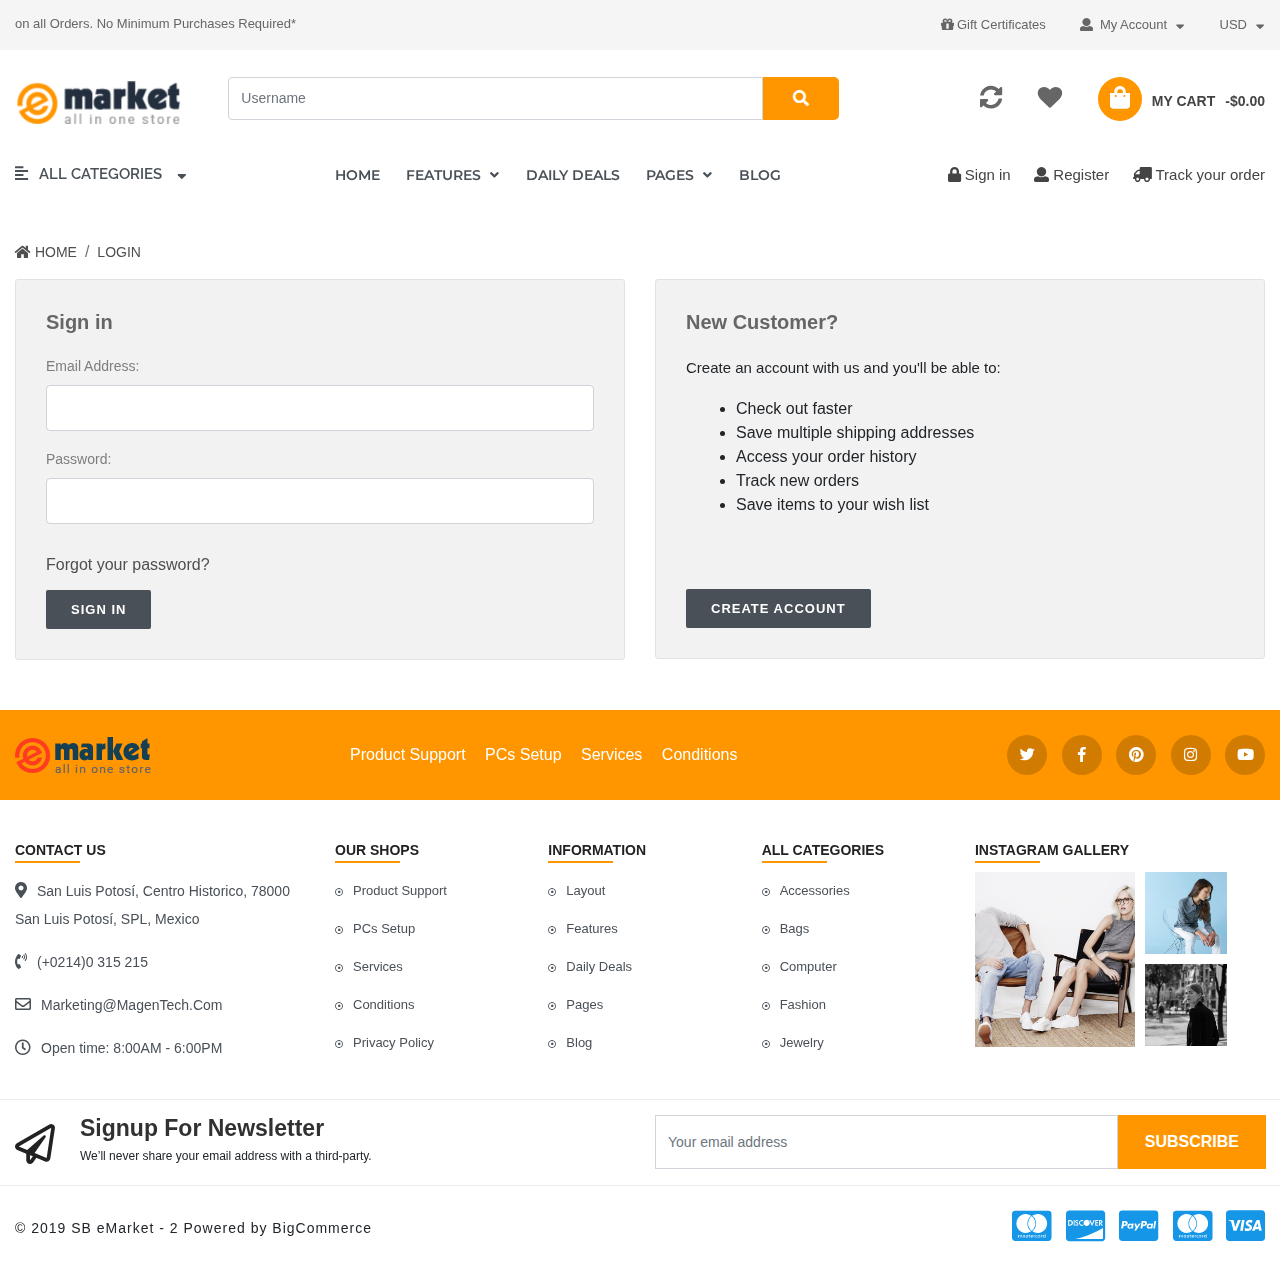
<file: sign-in.html>
<!doctype html>
<html class="no-js" lang="">
    <head>
        <meta charset="utf-8">
        <meta http-equiv="x-ua-compatible" content="ie=edge">
        <title>Site Title Here</title>
        <meta name="description" content="">
        <meta name="viewport" content="width=device-width, initial-scale=1">

        <link rel="manifest" href="site.webmanifest">
		<link rel="shortcut icon" type="image/x-icon" href="img/favicon.ico">
        <!-- Place favicon.ico in the root directory -->

		<!-- CSS here -->
        <link rel="stylesheet" href="css/bootstrap.min.css">
        <link rel="stylesheet" href="css/owl.carousel.min.css">
        <link rel="stylesheet" href="css/animate.min.css">
        <link rel="stylesheet" href="css/magnific-popup.css">
        <link rel="stylesheet" href="css/fontawesome-all.min.css">
        <link rel="stylesheet" href="css/meanmenu.css">
        <link rel="stylesheet" href="css/nice-select.css">
        <link rel="stylesheet" href="css/slick.css">
        <link rel="stylesheet" href="css/default.css">
        <link rel="stylesheet" href="css/style.css">
        <link rel="stylesheet" href="css/other-page.css">
        <link rel="stylesheet" href="css/responsive.css">
    </head>
    <body>

        <!-- ================ Header Start ================= -->
        <div class="off-canvas-overlay"></div>
        <header>
            <div class="header-main">
                <!-- header top start -->
                <div class="header-top">
                    <div class="container">
                        <div class="row">
                            <div class="col-xl-6 col-lg-6 col-md-6">
                                <div class="header-top-left sm-center-responsive">
                                    <p> on all Orders. No Minimum Purchases Required*</p>
                                </div>
                            </div>
                            <div class="col-xl-6 col-lg-6 col-md-6 text-right">
                                <div class="top-menu sm-center-responsive">
                                    <nav>
                                        <ul>
                                            <li><a href="gift-certificates.html"><i class="fas fa-gift left display-sm-none"></i><span class="display-sm-none">Gift Certificates</span></a></li>
                                            <li><a href="#"><i class="fas fa-user left"></i> My Account<i class="fas fa-sort-down right"></i></a>
                                                <ul class="submenu">
                                                    <li><a href="compare.html">Compare</a></li>
                                                    <li><a href="check-out.html">Check out</a></li>
                                                    <li><a href="sign-in.html">Sign in</a></li>
                                                    <li><a href="register.html">Register</a></li>
                                                </ul>
                                            </li>
                                            <li><a href="#">USD<i class="fas fa-sort-down right"></i></a>
                                                <ul class="submenu usd">
                                                    <li><a href="#">US Dollar</a></li>
                                                    <li><a href="#">AUD</a></li>
                                                </ul>
                                            </li>
                                        </ul>
                                    </nav>
                                </div>
                            </div>
                        </div>
                    </div>
                </div>
                <!-- header top end -->

                <!-- header center start -->
                <div class="header-center section-padding">
                    <div class="container">
                        <div class="row">
                            <div class="col-xl-2 col-lg-3 col-md-3 sm-center-responsive">
                                <div class="logo">
                                    <a href="index.html"><img src="img/logo/logo.png" alt=""></a>
                                </div>
                            </div>
                            <div class="col-xl-6 col-lg-6 col-md-6">
                                <div class="header-center-form">
                                    <form>
                                        <div class="form-group">
                                            <div class="input-group">
                                                <input type="text" class="form-control" id="inlineFormInputGroupUsername" placeholder="Username">
                                                <div class="input-group-prepend header-search">
                                                    <div class="input-group-text header-search-btn"><i class="fas fa-search"></i></div>
                                                </div>
                                            </div>
                                        </div>
                                    </form>
                                </div>
                            </div>
                            <div class="col-xl-4 col-lg-3 col-md-3">
                                <div class="header-cart-icon">
                                    <nav>
                                        <ul>
                                            <li><a href="#"><i class="fas fa-sync-alt display-md-none display-sm-none"></i></a></li>
                                            <li><a href="#"><i class="fas fa-heart display-md-none display-sm-none"></i></a></li>
                                            <li><a href="#"><span class="shopping-bag"><i class="fas fa-shopping-bag"></i></span><span class="shopping-cart">My Cart</span><span class="shopping-dollar">-$0.00 </span></a></li>
                                        </ul>
                                    </nav>
                                </div>
                            </div>
                        </div>
                    </div>
                </div>
                <!-- header center end -->

                <!-- header-bottom start -->
                <div class="header-bottom">
                    <div class="container">
                        <div class="row">
                            <div class="col-xl-3 col-lg-3 col-md-4"><!-- categories start -->
                                <div class="header-bottom-left d-none d-md-block">
                                    <div class="categories-title">
                                        <ul>
                                            <li><a href="#"><span><i class="fas fa-align-left"></i></span><span class="categories">All Categories</span> <span><i class="fas fa-sort-down right"></i></span></a>
                                                <ul class="submenu">
                                                    <li><a href="#"><span><i class="fab fa-gitlab"></i></span> Accessories <span><i class="fas fa-angle-right right"></i></span></a>
                                                        <div class="mega-menu">
                                                            <ul>
                                                                <li class="mega-title"><a href="#">Babys Clothings</a></li>
                                                                <li><a href="#">Bags & Shoes</a></li>
                                                                <li><a href="#">Shoes Chid</a></li>
                                                                <li><a href="#">Short</a></li>
                                                                <li><a href="#">Watches</a></li>
                                                                <li><a href="#">Watchess</a></li>
                                                            </ul>
                                                            <ul>
                                                                <li class="mega-title"><a href="#">Men’s Clothing</a></li>
                                                                <li><a href="#">Down Jackets</a></li>
                                                                <li><a href="#">Parkas</a></li>
                                                                <li><a href="#">Suits & Blazer</a></li>
                                                                <li><a href="#">Trench</a></li>
                                                                <li><a href="#">Wool & Blends</a></li>
                                                            </ul>
                                                            <ul>
                                                                <li class="mega-title"><a href="#">Outwear & Jackets</a></li>
                                                                <li><a href="#">Cargo Pants</a></li>
                                                                <li><a href="#">Casual Pants</a></li>
                                                                <li><a href="#">Harem Pants</a></li>
                                                                <li><a href="#">Sweatpants</a></li>
                                                            </ul>
                                                            <ul class="categories-img">
                                                                <li><a href="#"><img src="img/categories-item/categories-1.jpg" alt=""></a></li>
                                                            </ul>
                                                            <ul class="display-md-none">
                                                                <li class="mega-title"><a href="#">Sports</a></li>
                                                                <li><a href="#">Automobiles</a></li>
                                                                <li><a href="#">Orinane Frat</a></li>
                                                                <li><a href="#">Shaney</a></li>
                                                                <li><a href="#">Sport Clothing</a></li>
                                                            </ul>
                                                            <ul class="display-md-none">
                                                                <li class="mega-title"><a href="#">Tops & Sets</a></li>
                                                                <li><a href="#">Briefs</a></li>
                                                                <li><a href="#">Long Johns</a></li>
                                                                <li><a href="#">Men's Sleep</a></li>
                                                                <li><a href="#">Pajama Sets</a></li>
                                                            </ul>
                                                            <ul class="display-md-none">
                                                                <li class="mega-title"><a href="#">Womens Clothings</a></li>
                                                                <li><a href="#">Dance Shoes</a></li>
                                                                <li><a href="#">Electronics</a></li>
                                                                <li><a href="#">Running Shoes</a></li>
                                                                <li><a href="#">Maternity</a></li>
                                                                <li><a href="#">Hiking Shoes</a></li>
                                                            </ul>
                                                        </div>
                                                    </li>
                                                    <li><a href="#"><span><i class="fas fa-utensils"></i></span> Bags <span><i class="fas fa-angle-right right"></i></span></a>
                                                        <div class="mega-menu bags">
                                                            <ul>
                                                                <li class="mega-title"><a href="#">Clone TShirt</a></li>
                                                                <li><a href="#">Intimates</a></li>
                                                                <li><a href="#">Jumpsuits</a></li>
                                                                <li><a href="#">Rompers</a></li>
                                                                <li><a href="#">Suits & Sets</a></li>
                                                                <li><a href="#">Tank Tops</a></li>
                                                            </ul>
                                                            <ul>
                                                                <li class="mega-title"><a href="#">Jeans</a></li>
                                                                <li><a href="#">Basic Jackets</a></li>
                                                                <li><a href="#">Blazers</a></li>
                                                                <li><a href="#">Down Coats</a></li>
                                                                <li><a href="#">Parkas</a></li>
                                                                <li><a href="#">Real Fur</a></li>
                                                                <li><a href="#">Trench</a></li>
                                                            </ul>
                                                            <ul>
                                                                <li class="mega-title"><a href="#">Robes</a></li>
                                                                <li><a href="#">Accessories Fre</a></li>
                                                                <li><a href="#">Gloves & Mittens</a></li>
                                                                <li><a href="#">Hats & Caps</a></li>
                                                                <li><a href="#">Leggings</a></li>
                                                                <li><a href="#">Ription Glasses</a></li>
                                                                <li><a href="#">Scarves & Wraps</a></li>
                                                            </ul>
                                                            <div class="categories-item-img">
                                                                <a href="#"><img src="img/categories-item/categories-2.jpg" alt=""></a>
                                                            </div>
                                                        </div>
                                                    </li>
                                                    <li><a href="#"><span><i class="fas fa-desktop"></i></span> Computer</a></li>
                                                    <li><a href="#"><span><i class="fas fa-shopping-bag"></i></span> Fashion <span><i class="fas fa-angle-right right"></i></span></a>
                                                        <ul class="submenu fashion">
                                                            <li><a href="#">Fashion</a></li>
                                                            <li><a href="#">Men’s Clothing</a></li>
                                                            <li><a href="#">Sports <span><i class="fas fa-angle-right right"></i></span></a>
                                                                <ul class="submenu fashion">
                                                                    <li><a href="#">Body Chains</a></li>
                                                                    <li><a href="#">Verture agoent</a></li>
                                                                    <li><a href="#">Verture agoents</a></li>
                                                                </ul>
                                                            </li>
                                                            <li><a href="#">Trending item</a></li>
                                                            <li><a href="#">Womens Clothings</a></li>
                                                        </ul>
                                                    </li>
                                                    <li><a href="#"><span><i class="far fa-clock"></i></span> Jewelry</a></li>
                                                    <li><a href="#"><span><i class="fas fa-mobile-alt"></i></span> Maternity</a></li>
                                                    <li><a href="#"><span><i class="fas fa-user-md"></i></span> Smartphone</a></li>
                                                    <li><a href="#"><span><i class="fas fa-heartbeat"></i></span> Best sellers</a></li>
                                                    <li><a href="#"><span><i class="far fa-gem"></i></span> Bath</a></li>
                                                    <li><a href="#"><span><i class="fas fa-gift"></i></span> Garden</a></li>
                                                </ul>
                                            </li>
                                        </ul>
                                    </div>
                                </div>

                                <!-- mobile device categories off canvas menu  start-->
                                <div class="off-canvas-menu d-md-none">
                                    <div class="menu-icon">
                                        <span><i class="fas fa-align-left"></i></span>
                                    </div>
                                    <div class="categories-menu">
                                        <span class="menu-close"><i class="fas fa-times"></i></span>
                                        <nav>
                                            <ul>
                                                <li><a href="#">Accessories</a></li>
                                                <li><a href="#">Bags</a></li>
                                                <li><a href="#">Computer</a></li>
                                                <li><a href="#">Fashion</a></li>
                                                <li><a href="#">Jewelry</a></li>
                                                <li><a href="#">Maternity</a></li>
                                                <li><a href="#">Smartphone</a></li>
                                                <li><a href="#">Best sellers</a></li>
                                                <li><a href="#">Bath</a></li>
                                                <li><a href="#">Garden</a></li>
                                            </ul>
                                        </nav>
                                    </div>
                                </div>
                                <!-- mobile device categories off canvas menu  end-->

                            </div><!-- categories end -->
                            <div class="col-xl-5 col-lg-9 col-md-8"><!-- main menu start -->
                                <div class="main-menu d-none d-md-block">
                                    <nav>
                                        <ul>
                                            <li><a href="index.html">Home</a></li>
                                            <li class="static"><a href="#">Features <span><i class="fas fa-angle-down"></i></span></a>
                                                <div class="mega-menu">
                                                    <ul>
                                                        <li class="mega-title"><a href="#">Shop pages</a></li>
                                                        <li><a href="#">Sidebar left</a></li>
                                                        <li><a href="#">Sidebar right</a></li>
                                                        <li><a href="#">Widthout sidebar</a></li>
                                                        <li><a href="#">Category banner</a></li>
                                                    </ul>
                                                    <ul>
                                                        <li class="mega-title"><a href="#">Shop style</a></li>
                                                        <li><a href="#">Thumb gallery</a></li>
                                                        <li><a href="#">Grid columns</a></li>
                                                        <li><a href="#">Quick shop products</a></li>
                                                        <li><a href="#">Product label</a></li>
                                                    </ul>
                                                    <ul>
                                                        <li class="mega-title"><a href="#">Product Page</a></li>
                                                        <li><a href="#">Sidebar left</a></li>
                                                        <li><a href="#">Sidebar right</a></li>
                                                        <li><a href="#">Widthout sidebar</a></li>
                                                        <li><a href="#">Sub category</a></li>
                                                    </ul>
                                                    <ul>
                                                        <li class="mega-title"><a href="#">Product style</a></li>
                                                        <li><a href="#">Product gallery</a></li>
                                                        <li><a href="#">Zoom image</a></li>
                                                        <li><a href="#">Image size chart</a></li>
                                                        <li><a href="#">Tabs horizontal</a></li>
                                                    </ul>
                                                </div>
                                            </li>
                                            <li><a href="daily-deals.html">Daily Deals</a></li>
                                            <li><a href="#">Pages <span><i class="fas fa-angle-down"></i></span></a>
                                                <ul class="submenu">
                                                    <li><a href="faqs.html">Faqs</a></li>
                                                    <li><a href="service.html">Services</a></li>
                                                    <li><a href="about-us.html">About Us</a></li>
                                                    <li><a href="contact-us.html">Contact Us</a></li>
                                                    <li><a href="gallery.html">Photo gallery</a></li>
                                                    <li><a href="support-24.html">Support 24/7</a></li>
                                                </ul>
                                            </li>
                                            <li><a href="blog.html">Blog</a></li>
                                        </ul>
                                    </nav>
                                </div>

                                <!-- main-menu-mobile-device start -->
                                <div class="main-menu-mobile-device d-md-none">
                                    <nav id="main-menu-mobile-device">
                                        <ul>
                                            <li><a href="index.html">Home</a></li>
                                            <li><a href="#">Daily Deals</a></li>
                                            <li><a href="#">Pages <span><i class="fas fa-angle-down"></i></span></a>
                                                <ul class="submenu">
                                                    <li><a href="faqs.html">Faqs</a></li>
                                                    <li><a href="service.html">Services</a></li>
                                                    <li><a href="contact-us.html">Contact Us</a></li>
                                                    <li><a href="gallery.html">Photo gallery</a></li>
                                                    <li><a href="support-24.html">Support 24/7</a></li>
                                                </ul>
                                            </li>
                                            <li><a href="blog.html">Blog</a></li>
                                        </ul>
                                    </nav>
                                </div>
                                <!-- main-menu-mobile-device end -->
                            </div><!-- main menu end -->
                            <div class="col-xl-4 display-md-none display-sm-none">
                                <div class="header-bottom-right text-right">
                                    <ul>
                                        <li><a href="sign-in.html"><span><i class="fas fa-lock"></i></span> Sign in</a></li>
                                        <li><a href="register.html"><span><i class="fas fa-user"></i></span> Register</a></li>
                                        <li><a href="#"><span><i class="fas fa-truck"></i></span> Track your order</a></li>
                                    </ul>
                                </div>
                            </div>
                        </div>
                    </div>
                </div>
                <!-- header-bottom end -->
            </div>
        </header>
        <!-- ================= Header End ================ -->

        <!-- ================= Sign In Area Start ================ -->
        <div class="sign-in-area">
            <div class="container">
                <div class="row">
                    <div class="col-xl-12 col-lg-12 col-md-12 col-sm-12">
                        <div class="breadcrumb-body">
                            <nav aria-label="breadcrumb">
                                <ol class="breadcrumb">
                                  <li class="breadcrumb-item"><a href="index.html"><span><i class="fas fa-home"></i></span> Home</a></li>
                                  <li class="breadcrumb-item"><a href="sign-in.html">Login</a></li>
                                </ol>
                              </nav>
                        </div>
                    </div>
                </div>
            </div>
            <div class="container">
                <div class="row">
                    <div class="col-xl-6 col-lg-6 col-md-6">
                        <div class="sign-in-form">
                            <div class="sign-heading">
                                <h2>Sign in</h2>
                            </div>
                            <form>
                                <div class="form-group">
                                  <label for="exampleInputEmail1a">Email Address:</label>
                                  <input type="email" class="form-control" id="exampleInputEmail1a">
                                </div>
                                <div class="form-group">
                                  <label for="exampleInputPasswordb">Password:</label>
                                  <input type="password" class="form-control" id="exampleInputPasswordb">
                                </div>
                                <div class="forgate">
                                    <a href="#">Forgot your password?</a>
                                </div>
                                <button type="submit" class="btn btn-primary">Sign in</button>
                              </form>
                        </div>
                    </div>
                    <div class="col-xl-6 col-lg-6 col-md-6">
                        <div class="sign-in-form">
                            <div class="sign-heading">
                                <h2>New Customer?</h2>
                                <p>Create an account with us and you'll be able to:</p>
                            </div>
                            <div class="sign-form-list">
                                <ul>
                                    <li>Check out faster</li>
                                    <li>Save multiple shipping addresses</li>
                                    <li>Access your order history</li>
                                    <li>Track new orders</li>
                                    <li>Save items to your wish list</li>
                                </ul>
                            </div>
                            <button type="submit" class="btn btn-primary">Create Account</button>
                        </div>
                    </div>
                </div>
            </div>
        </div>
        <!-- ================= Sign In Area End ================ -->

        <!-- ================= Footer  Area Start ================ -->
        <footer class="footer-area">
            <!-- footer top start -->
            <div class="footer-top">
                <div class="container">
                    <div class="row align-items-center">
                        <div class="col-xl-3 col-lg-2 col-md-6 col-12">
                            <div class="footer-logo">
                                <a href="#"><img src="img/logo/footer-logo.png" alt=""></a>
                            </div>
                        </div>
                        <div class="col-xl-6 col-lg-6 display-md-none display-sm-none">
                            <div class="social-menu">
                                <ul>
                                    <li><a href="#">Product Support</a></li>
                                    <li><a href="#">PCs Setup</a></li>
                                    <li><a href="#">Services</a></li>
                                    <li><a href="#">Conditions</a></li>
                                </ul>
                            </div>
                        </div>
                        <div class="col-xl-3 col-lg-4 col-md-6 col-12">
                            <div class="social">
                                <ul>
                                    <li><a href="#"><i class="fab fa-twitter"></i></a></li>
                                    <li><a href="#"><i class="fab fa-facebook-f"></i></a></li>
                                    <li><a href="#"><i class="fab fa-pinterest"></i></a></li>
                                    <li><a href="#"><i class="fab fa-instagram"></i></a></li>
                                    <li><a href="#"><i class="fab fa-youtube"></i></a></li>
                                </ul>
                            </div>
                        </div>
                    </div>
                </div>
            </div>
            <!-- footer top end -->

            <!-- footer center start -->
            <div class="footer-center section-padding">
                <div class="container">
                    <div class="row">
                        <article class="col-xl-3 col-lg-4 col-md-6 col-12">
                            <div class="footer-menu address">
                                <div class="footer-menu-heading">
                                    <h5>Contact Us</h5>
                                </div>
                                <ul>
                                    <li><a href="#"><i class="fas fa-map-marker-alt"></i><span>San Luis Potosí, Centro Historico, 78000 San Luis Potosí, SPL, Mexico</span></a></li>
                                    <li><a href="#"><i class="fas fa-phone-volume"></i><span>(+0214)0 315 215</span></a></li>
                                    <li><a href="#"><i class="far fa-envelope"></i><span>Marketing@MagenTech.Com</span></a></li>
                                    <li><a href="#"><i class="far fa-clock"></i><span>Open time: 8:00AM - 6:00PM</span></a></li>
                                </ul>
                            </div>
                        </article>
                        <article class="col-xl-2 col-lg-3 col-md-6 col-6">
                            <div class="footer-menu">
                                <div class="footer-menu-heading">
                                    <h5>Our Shops</h5>
                                </div>
                                <ul>
                                    <li><a href="#"><i class="far fa-dot-circle"></i><span>Product Support</span></a></li>
                                    <li><a href="#"><i class="far fa-dot-circle"></i><span>PCs Setup</span></a></li>
                                    <li><a href="#"><i class="far fa-dot-circle"></i><span>Services</span></a></li>
                                    <li><a href="#"><i class="far fa-dot-circle"></i><span>Conditions</span></a></li>
                                    <li><a href="#"><i class="far fa-dot-circle"></i><span>Privacy Policy</span></a></li>
                                </ul>
                            </div>
                        </article>
                        <article class="col-xl-2 col-lg-3 col-md-6 col-6">
                            <div class="footer-menu">
                                <div class="footer-menu-heading">
                                    <h5>Information</h5>
                                </div>
                                <ul>
                                    <li><a href="#"><i class="far fa-dot-circle"></i><span>Layout</span></a></li>
                                    <li><a href="#"><i class="far fa-dot-circle"></i><span>Features</span></a></li>
                                    <li><a href="#"><i class="far fa-dot-circle"></i><span>Daily Deals</span></a></li>
                                    <li><a href="#"><i class="far fa-dot-circle"></i><span>Pages</span></a></li>
                                    <li><a href="#"><i class="far fa-dot-circle"></i><span>Blog</span></a></li>
                                </ul>
                            </div>
                        </article>
                        <article class="col-xl-2 col-lg-2 col-md-6">
                            <div class="footer-menu">
                                <div class="footer-menu-heading">
                                    <h5>All Categories</h5>
                                </div>
                                <ul>
                                    <li><a href="#"><i class="far fa-dot-circle"></i><span>Accessories</span></a></li>
                                    <li><a href="#"><i class="far fa-dot-circle"></i><span>Bags</span></a></li>
                                    <li><a href="#"><i class="far fa-dot-circle"></i><span>Computer</span></a></li>
                                    <li><a href="#"><i class="far fa-dot-circle"></i><span>Fashion</span></a></li>
                                    <li><a href="#"><i class="far fa-dot-circle"></i><span>Jewelry</span></a></li>
                                </ul>
                            </div>
                        </article>
                        <article class="col-xl-3 display-lg-none display-md-none display-sm-none">
                            <div class="footer-instagram_gallery">
                                <div class="footer-menu-heading">
                                    <h5>Instagram Gallery</h5>
                                </div>
                                <div class="instagram_gallery-body">
                                    <div class="instagram_gallery">
                                        <a href="#"><img src="img/instagram_gallery/instagram_gallery-1.jpg" alt=""></a>
                                    </div>
                                    <div class="all-instagram_gallery">
                                        <ul>
                                            <li><a href="#"><img src="img/instagram_gallery/instagram_gallery-2.jpg" alt=""></a> </li>
                                            <li><a href="#"><img src="img/instagram_gallery/instagram_gallery-3.jpg" alt=""></a> </li>
                                            <li><a href="#"><img class="display-lr-none" src="img/instagram_gallery/instagram_gallery-4.jpg" alt=""></a> </li>
                                            <li><a href="#"><img class="display-lr-none" src="img/instagram_gallery/instagram_gallery-5.jpg" alt=""></a> </li>
                                        </ul>
                                    </div>
                                </div>
                            </div>
                        </article>
                    </div>
                </div>
            </div>
            <!-- footer center end -->

            <!-- footer newsletter Start -->
            <div class="footer-newsletter">
                <div class="container">
                    <div class="row align-items-center">
                        <div class="col-xl-6 col-lg-6 col-md-6">
                            <div class="newsletter">
                                <div class="newsletter-icon">
                                    <span><i class="far fa-paper-plane"></i></span>
                                </div>
                                <div class="newsletter-text">
                                    <h3>Signup For Newsletter</h3>
                                    <p>We’ll never share your email address with a third-party.</p>
                                </div>
                            </div>
                        </div>
                        <div class="col-xl-6 col-lg-6 col-md-6">
                            <div class="newsletter-form">
                                <form>
                                    <div class="form-group">
                                        <div class="input-group footer-width">
                                            <input type="text" class="footer-search-input form-control" id="inlineFormInputGroupUsername1" placeholder="Your email address">
                                            <div class="input-group-prepend header-search footer-search">
                                                <div class="footer-search-btn input-group-text header-search-btn">Subscribe</div>
                                            </div>
                                        </div>
                                    </div>
                                </form>
                            </div>
                        </div>
                    </div>
                </div>
            </div>
            <!-- footer newsletter end -->

            <!-- footer bottom start -->
            <div class="footer-bottom">
                <div class="container">
                    <div class="row align-items-center">
                        <div class="col-xl-6 col-lg-6 col-md-6">
                            <div class="footer-copyright">
                                <p>© 2019 SB eMarket - 2 Powered by BigCommerce</p>
                            </div>
                        </div>
                        <div class="col-xl-6 col-lg-6 col-md-6">
                            <div class="footer-payment">
                                <ul>
                                    <li><a href="#"><i class="fab fa-cc-mastercard"></i></a></li>
                                    <li><a href="#"><i class="fab fa-cc-discover"></i></a></li>
                                    <li><a href="#"><i class="fab fa-cc-paypal"></i></a></li>
                                    <li><a href="#"><i class="fab fa-cc-mastercard"></i></a></li>
                                    <li><a href="#"><i class="fab fa-cc-visa"></i></a></li>
                                </ul>
                            </div>
                        </div>
                    </div>
                </div>
            </div>
            <!-- footer bottom end -->
        </footer>
        <!-- ================= Footer  Area End ================ -->




		<!-- JS here -->
        <script src="js/vendor/jquery-1.12.4.min.js"></script>
        <script src="js/popper.min.js"></script>
        <script src="js/bootstrap.min.js"></script>
        <script src="js/owl.carousel.min.js"></script>
        <script src="js/isotope.pkgd.min.js"></script>
        <script src="js/one-page-nav-min.js"></script>
        <script src="js/slick.min.js"></script>
        <script src="js/jquery.meanmenu.min.js"></script>
        <script src="js/ajax-form.js"></script>
        <script src="js/wow.min.js"></script>
        <script src="js/wow.min.js"></script>
        <script src="js/jquery.nice-select.min.js"></script>
        <script src="js/imagesloaded.pkgd.min.js"></script>
        <script src="js/jquery.magnific-popup.min.js"></script>
        <script src="js/plugins.js"></script>
        <script src="js/main.js"></script>
    </body>
</html>
</file>
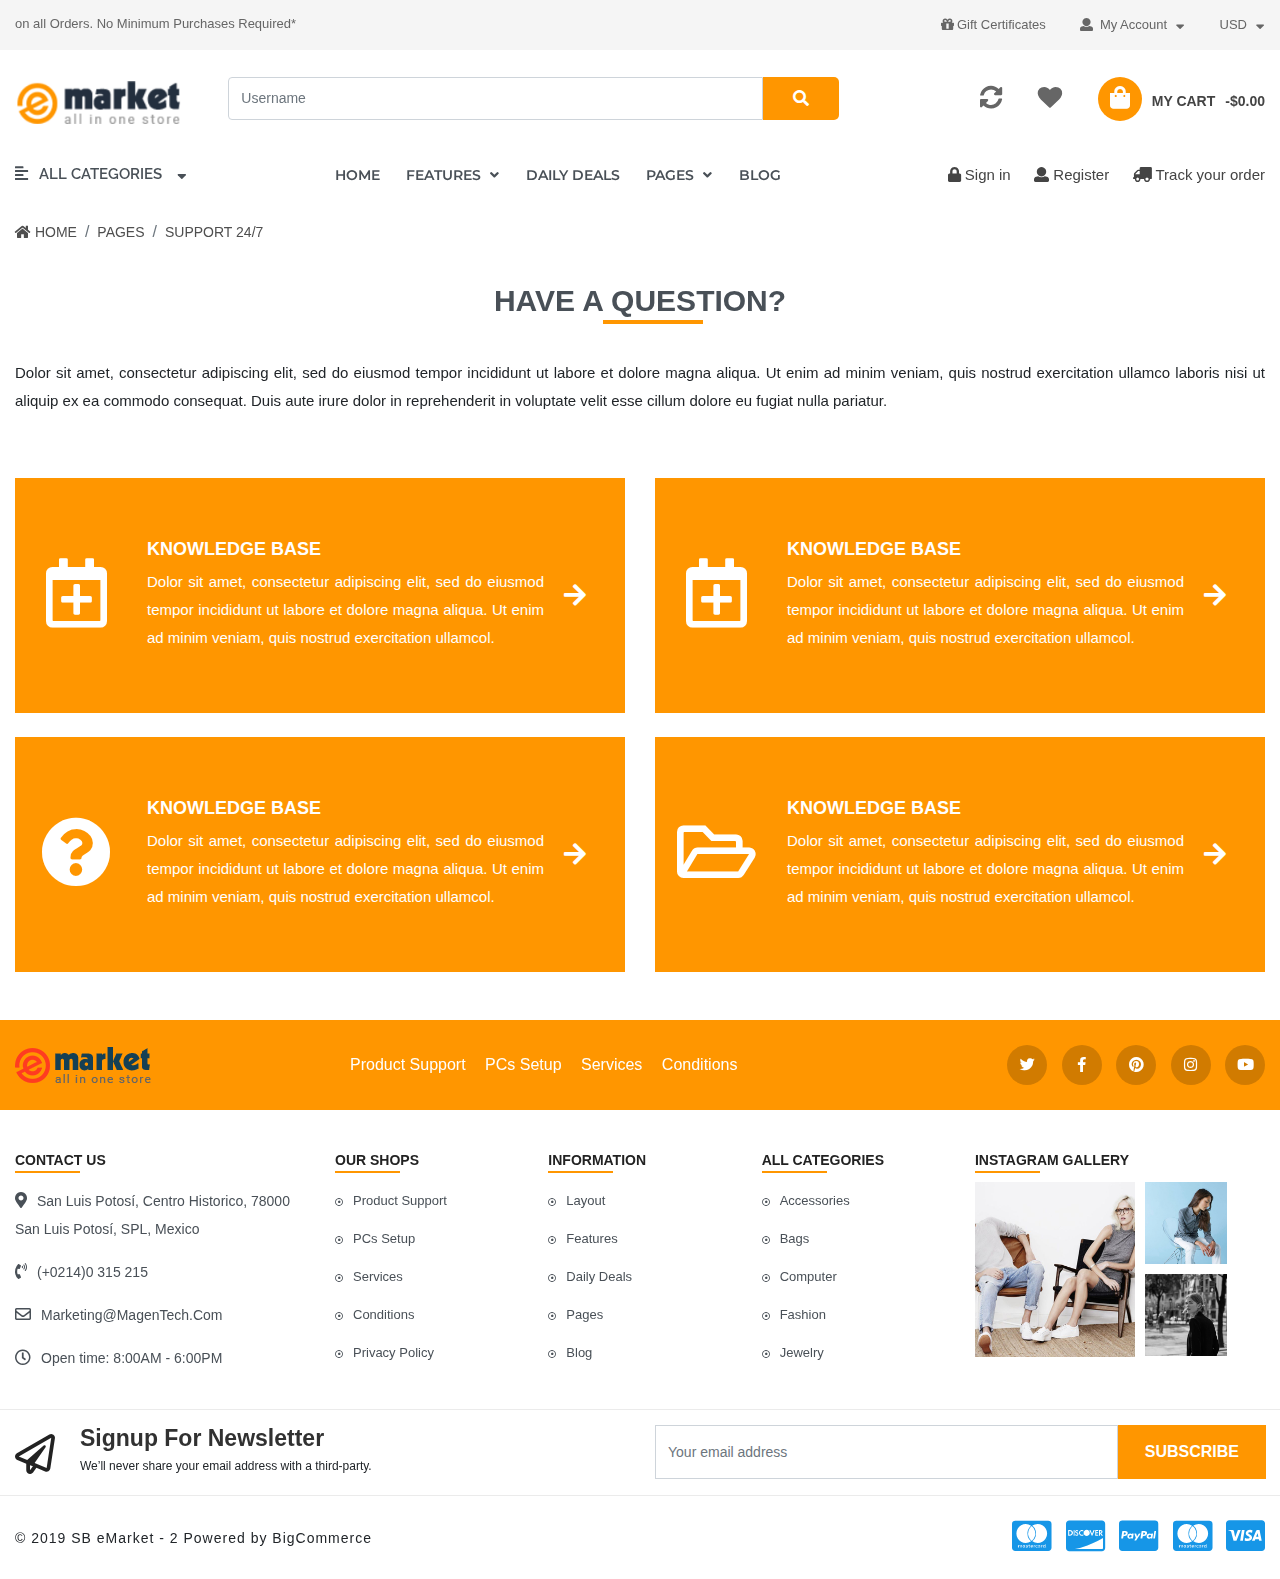
<file: support-24.html>
<!doctype html>
<html class="no-js" lang="">
    <head>
        <meta charset="utf-8">
        <meta http-equiv="x-ua-compatible" content="ie=edge">
        <title>Site Title Here</title>
        <meta name="description" content="">
        <meta name="viewport" content="width=device-width, initial-scale=1">

        <link rel="manifest" href="site.webmanifest">
		<link rel="shortcut icon" type="image/x-icon" href="img/favicon.ico">
        <!-- Place favicon.ico in the root directory -->

		<!-- CSS here -->
        <link rel="stylesheet" href="css/bootstrap.min.css">
        <link rel="stylesheet" href="css/owl.carousel.min.css">
        <link rel="stylesheet" href="css/animate.min.css">
        <link rel="stylesheet" href="css/magnific-popup.css">
        <link rel="stylesheet" href="css/fontawesome-all.min.css">
        <link rel="stylesheet" href="css/meanmenu.css">
        <link rel="stylesheet" href="css/nice-select.css">
        <link rel="stylesheet" href="css/slick.css">
        <link rel="stylesheet" href="css/default.css">
        <link rel="stylesheet" href="css/style.css">
        <link rel="stylesheet" href="css/other-page.css">
        <link rel="stylesheet" href="css/responsive.css">
    </head>
    <body>

        <!-- ================ Header Start ================= -->
        <div class="off-canvas-overlay"></div>
        <header>
            <div class="header-main">
                <!-- header top start -->
                <div class="header-top">
                    <div class="container">
                        <div class="row">
                            <div class="col-xl-6 col-lg-6 col-md-6">
                                <div class="header-top-left sm-center-responsive">
                                    <p> on all Orders. No Minimum Purchases Required*</p>
                                </div>
                            </div>
                            <div class="col-xl-6 col-lg-6 col-md-6 text-right">
                                <div class="top-menu sm-center-responsive">
                                    <nav>
                                        <ul>
                                            <li><a href="gift-certificates.html"><i class="fas fa-gift left display-sm-none"></i><span class="display-sm-none">Gift Certificates</span></a></li>
                                            <li><a href="#"><i class="fas fa-user left"></i> My Account<i class="fas fa-sort-down right"></i></a>
                                                <ul class="submenu">
                                                    <li><a href="compare.html">Compare</a></li>
                                                    <li><a href="check-out.html">Check out</a></li>
                                                    <li><a href="sign-in.html">Sign in</a></li>
                                                    <li><a href="register.html">Register</a></li>
                                                </ul>
                                            </li>
                                            <li><a href="#">USD<i class="fas fa-sort-down right"></i></a>
                                                <ul class="submenu usd">
                                                    <li><a href="#">US Dollar</a></li>
                                                    <li><a href="#">AUD</a></li>
                                                </ul>
                                            </li>
                                        </ul>
                                    </nav>
                                </div>
                            </div>
                        </div>
                    </div>
                </div>
                <!-- header top end -->

                <!-- header center start -->
                <div class="header-center section-padding">
                    <div class="container">
                        <div class="row">
                            <div class="col-xl-2 col-lg-3 col-md-3 sm-center-responsive">
                                <div class="logo">
                                    <a href="index.html"><img src="img/logo/logo.png" alt="logo"></a>
                                </div>
                            </div>
                            <div class="col-xl-6 col-lg-6 col-md-6">
                                <div class="header-center-form">
                                    <form>
                                        <div class="form-group">
                                            <div class="input-group">
                                                <input type="text" class="form-control" id="inlineFormInputGroupUsername" placeholder="Username">
                                                <div class="input-group-prepend header-search">
                                                    <div class="input-group-text header-search-btn"><i class="fas fa-search"></i></div>
                                                </div>
                                            </div>
                                        </div>
                                    </form>
                                </div>
                            </div>
                            <div class="col-xl-4 col-lg-3 col-md-3">
                                <div class="header-cart-icon">
                                    <nav>
                                        <ul>
                                            <li><a href="#"><i class="fas fa-sync-alt display-md-none display-sm-none"></i></a></li>
                                            <li><a href="#"><i class="fas fa-heart display-md-none display-sm-none"></i></a></li>
                                            <li><a href="#"><span class="shopping-bag"><i class="fas fa-shopping-bag"></i></span><span class="shopping-cart">My Cart</span><span class="shopping-dollar">-$0.00 </span></a></li>
                                        </ul>
                                    </nav>
                                </div>
                            </div>
                        </div>
                    </div>
                </div>
                <!-- header center end -->

                <!-- header-bottom start -->
                <div class="header-bottom">
                    <div class="container">
                        <div class="row">
                            <div class="col-xl-3 col-lg-3 col-md-4"><!-- categories start -->
                                <div class="header-bottom-left d-none d-md-block">
                                    <div class="categories-title">
                                        <ul>
                                            <li><a href="#"><span><i class="fas fa-align-left"></i></span><span class="categories">All Categories</span> <span><i class="fas fa-sort-down right"></i></span></a>
                                                <ul class="submenu">
                                                    <li><a href="#"><span><i class="fab fa-gitlab"></i></span> Accessories <span><i class="fas fa-angle-right right"></i></span></a>
                                                        <div class="mega-menu">
                                                            <ul>
                                                                <li class="mega-title"><a href="#">Babys Clothings</a></li>
                                                                <li><a href="#">Bags & Shoes</a></li>
                                                                <li><a href="#">Shoes Chid</a></li>
                                                                <li><a href="#">Short</a></li>
                                                                <li><a href="#">Watches</a></li>
                                                                <li><a href="#">Watchess</a></li>
                                                            </ul>
                                                            <ul>
                                                                <li class="mega-title"><a href="#">Men’s Clothing</a></li>
                                                                <li><a href="#">Down Jackets</a></li>
                                                                <li><a href="#">Parkas</a></li>
                                                                <li><a href="#">Suits & Blazer</a></li>
                                                                <li><a href="#">Trench</a></li>
                                                                <li><a href="#">Wool & Blends</a></li>
                                                            </ul>
                                                            <ul>
                                                                <li class="mega-title"><a href="#">Outwear & Jackets</a></li>
                                                                <li><a href="#">Cargo Pants</a></li>
                                                                <li><a href="#">Casual Pants</a></li>
                                                                <li><a href="#">Harem Pants</a></li>
                                                                <li><a href="#">Sweatpants</a></li>
                                                            </ul>
                                                            <ul class="categories-img">
                                                                <li><a href="#"><img src="img/categories-item/categories-1.jpg" alt=""></a></li>
                                                            </ul>
                                                            <ul class="display-md-none">
                                                                <li class="mega-title"><a href="#">Sports</a></li>
                                                                <li><a href="#">Automobiles</a></li>
                                                                <li><a href="#">Orinane Frat</a></li>
                                                                <li><a href="#">Shaney</a></li>
                                                                <li><a href="#">Sport Clothing</a></li>
                                                            </ul>
                                                            <ul class="display-md-none">
                                                                <li class="mega-title"><a href="#">Tops & Sets</a></li>
                                                                <li><a href="#">Briefs</a></li>
                                                                <li><a href="#">Long Johns</a></li>
                                                                <li><a href="#">Men's Sleep</a></li>
                                                                <li><a href="#">Pajama Sets</a></li>
                                                            </ul>
                                                            <ul class="display-md-none">
                                                                <li class="mega-title"><a href="#">Womens Clothings</a></li>
                                                                <li><a href="#">Dance Shoes</a></li>
                                                                <li><a href="#">Electronics</a></li>
                                                                <li><a href="#">Running Shoes</a></li>
                                                                <li><a href="#">Maternity</a></li>
                                                                <li><a href="#">Hiking Shoes</a></li>
                                                            </ul>
                                                        </div>
                                                    </li>
                                                    <li><a href="#"><span><i class="fas fa-utensils"></i></span> Bags <span><i class="fas fa-angle-right right"></i></span></a>
                                                        <div class="mega-menu bags">
                                                            <ul>
                                                                <li class="mega-title"><a href="#">Clone TShirt</a></li>
                                                                <li><a href="#">Intimates</a></li>
                                                                <li><a href="#">Jumpsuits</a></li>
                                                                <li><a href="#">Rompers</a></li>
                                                                <li><a href="#">Suits & Sets</a></li>
                                                                <li><a href="#">Tank Tops</a></li>
                                                            </ul>
                                                            <ul>
                                                                <li class="mega-title"><a href="#">Jeans</a></li>
                                                                <li><a href="#">Basic Jackets</a></li>
                                                                <li><a href="#">Blazers</a></li>
                                                                <li><a href="#">Down Coats</a></li>
                                                                <li><a href="#">Parkas</a></li>
                                                                <li><a href="#">Real Fur</a></li>
                                                                <li><a href="#">Trench</a></li>
                                                            </ul>
                                                            <ul>
                                                                <li class="mega-title"><a href="#">Robes</a></li>
                                                                <li><a href="#">Accessories Fre</a></li>
                                                                <li><a href="#">Gloves & Mittens</a></li>
                                                                <li><a href="#">Hats & Caps</a></li>
                                                                <li><a href="#">Leggings</a></li>
                                                                <li><a href="#">Ription Glasses</a></li>
                                                                <li><a href="#">Scarves & Wraps</a></li>
                                                            </ul>
                                                            <div class="categories-item-img">
                                                                <a href="#"><img src="img/categories-item/categories-2.jpg" alt=""></a>
                                                            </div>
                                                        </div>
                                                    </li>
                                                    <li><a href="#"><span><i class="fas fa-desktop"></i></span> Computer</a></li>
                                                    <li><a href="#"><span><i class="fas fa-shopping-bag"></i></span> Fashion <span><i class="fas fa-angle-right right"></i></span></a>
                                                        <ul class="submenu fashion">
                                                            <li><a href="#">Fashion</a></li>
                                                            <li><a href="#">Men’s Clothing</a></li>
                                                            <li><a href="#">Sports <span><i class="fas fa-angle-right right"></i></span></a>
                                                                <ul class="submenu fashion">
                                                                    <li><a href="#">Body Chains</a></li>
                                                                    <li><a href="#">Verture agoent</a></li>
                                                                    <li><a href="#">Verture agoents</a></li>
                                                                </ul>
                                                            </li>
                                                            <li><a href="#">Trending item</a></li>
                                                            <li><a href="#">Womens Clothings</a></li>
                                                        </ul>
                                                    </li>
                                                    <li><a href="#"><span><i class="far fa-clock"></i></span> Jewelry</a></li>
                                                    <li><a href="#"><span><i class="fas fa-mobile-alt"></i></span> Maternity</a></li>
                                                    <li><a href="#"><span><i class="fas fa-user-md"></i></span> Smartphone</a></li>
                                                    <li><a href="#"><span><i class="fas fa-heartbeat"></i></span> Best sellers</a></li>
                                                    <li><a href="#"><span><i class="far fa-gem"></i></span> Bath</a></li>
                                                    <li><a href="#"><span><i class="fas fa-gift"></i></span> Garden</a></li>
                                                </ul>
                                            </li>
                                        </ul>
                                    </div>
                                </div>

                                <!-- mobile device categories off canvas menu  start-->
                                <div class="off-canvas-menu d-md-none">
                                    <div class="menu-icon">
                                        <span><i class="fas fa-align-left"></i></span>
                                    </div>
                                    <div class="categories-menu">
                                        <span class="menu-close"><i class="fas fa-times"></i></span>
                                        <nav>
                                            <ul>
                                                <li><a href="#">Accessories</a></li>
                                                <li><a href="#">Bags</a></li>
                                                <li><a href="#">Computer</a></li>
                                                <li><a href="#">Fashion</a></li>
                                                <li><a href="#">Jewelry</a></li>
                                                <li><a href="#">Maternity</a></li>
                                                <li><a href="#">Smartphone</a></li>
                                                <li><a href="#">Best sellers</a></li>
                                                <li><a href="#">Bath</a></li>
                                                <li><a href="#">Garden</a></li>
                                            </ul>
                                        </nav>
                                    </div>
                                </div>
                                <!-- mobile device categories off canvas menu  end-->

                            </div><!-- categories end -->
                            <div class="col-xl-5 col-lg-9 col-md-8"><!-- main menu start -->
                                <div class="main-menu d-none d-md-block">
                                    <nav>
                                        <ul>
                                            <li><a href="index.html">Home</a></li>
                                            <li class="static"><a href="#">Features <span><i class="fas fa-angle-down"></i></span></a>
                                                <div class="mega-menu">
                                                    <ul>
                                                        <li class="mega-title"><a href="#">Shop pages</a></li>
                                                        <li><a href="#">Sidebar left</a></li>
                                                        <li><a href="#">Sidebar right</a></li>
                                                        <li><a href="#">Widthout sidebar</a></li>
                                                        <li><a href="#">Category banner</a></li>
                                                    </ul>
                                                    <ul>
                                                        <li class="mega-title"><a href="#">Shop style</a></li>
                                                        <li><a href="#">Thumb gallery</a></li>
                                                        <li><a href="#">Grid columns</a></li>
                                                        <li><a href="#">Quick shop products</a></li>
                                                        <li><a href="#">Product label</a></li>
                                                    </ul>
                                                    <ul>
                                                        <li class="mega-title"><a href="#">Product Page</a></li>
                                                        <li><a href="#">Sidebar left</a></li>
                                                        <li><a href="#">Sidebar right</a></li>
                                                        <li><a href="#">Widthout sidebar</a></li>
                                                        <li><a href="#">Sub category</a></li>
                                                    </ul>
                                                    <ul>
                                                        <li class="mega-title"><a href="#">Product style</a></li>
                                                        <li><a href="#">Product gallery</a></li>
                                                        <li><a href="#">Zoom image</a></li>
                                                        <li><a href="#">Image size chart</a></li>
                                                        <li><a href="#">Tabs horizontal</a></li>
                                                    </ul>
                                                </div>
                                            </li>
                                            <li><a href="daily-deals.html">Daily Deals</a></li>
                                            <li><a href="#">Pages <span><i class="fas fa-angle-down"></i></span></a>
                                                <ul class="submenu">
                                                    <li><a href="faqs.html">Faqs</a></li>
                                                    <li><a href="service.html">Services</a></li>
                                                    <li><a href="about-us.html">About Us</a></li>
                                                    <li><a href="contact-us.html">Contact Us</a></li>
                                                    <li><a href="gallery.html">Photo gallery</a></li>
                                                    <li><a href="support-24.html">Support 24/7</a></li>
                                                </ul>
                                            </li>
                                            <li><a href="blog.html">Blog</a></li>
                                        </ul>
                                    </nav>
                                </div>

                                <!-- main-menu-mobile-device start -->
                                <div class="main-menu-mobile-device d-md-none">
                                    <nav id="main-menu-mobile-device">
                                        <ul>
                                            <li><a href="#">Home</a></li>
                                            <li><a href="#">Daily Deals</a></li>
                                            <li><a href="#">Pages <span><i class="fas fa-angle-down"></i></span></a>
                                                <ul class="submenu">
                                                    <li><a href="#">Faqs</a></li>
                                                    <li><a href="#">Services</a></li>
                                                    <li><a href="#">Contact Us</a></li>
                                                    <li><a href="#">Photo gallery</a></li>
                                                    <li><a href="#">Support 24/7</a></li>
                                                </ul>
                                            </li>
                                            <li><a href="#">Blog</a></li>
                                        </ul>
                                    </nav>
                                </div>
                                <!-- main-menu-mobile-device end -->

                            </div><!-- main menu end -->
                            <div class="col-xl-4 display-md-none display-sm-none">
                                <div class="header-bottom-right text-right">
                                    <ul>
                                        <li><a href="sign-in.html"><span><i class="fas fa-lock"></i></span> Sign in</a></li>
                                        <li><a href="register.html"><span><i class="fas fa-user"></i></span> Register</a></li>
                                        <li><a href="#"><span><i class="fas fa-truck"></i></span> Track your order</a></li>
                                    </ul>
                                </div>
                            </div>
                        </div>
                    </div>
                </div>
                <!-- header-bottom end -->
            </div>
        </header>
        <!-- ================= Support page Start ================ -->
        <div class="support-area">
            <div class="container">
                <div class="row">
                    <div class="col-xl-12 col-lg-12 col-md-12 col-sm-12 ">
                        <div class="breadcrumb-body">
                            <nav aria-label="breadcrumb">
                                <ol class="breadcrumb">
                                  <li class="breadcrumb-item"><a href="index.html"><span><i class="fas fa-home"></i></span> Home</a></li>
                                  <li class="breadcrumb-item"><a href="#">Pages</a></li>
                                  <li class="breadcrumb-item"><a href="support-24.html">Support 24/7</a></li>
                                </ol>
                              </nav>
                        </div>
                    </div>
                </div>
            </div>
            <div class="container pt-4">
                <div class="row">
                    <div class="col-xl-12">
                        <div class="support-content text-center">
                            <div class="support-title">
                                <h2>HAVE A QUESTION?</h2>
                            </div>
                            <div class="support-text">
                                <p>Dolor sit amet, consectetur adipiscing elit, sed do eiusmod tempor incididunt ut labore et dolore magna aliqua. Ut enim ad minim veniam, quis nostrud exercitation ullamco laboris nisi ut aliquip ex ea commodo consequat. Duis aute irure dolor in reprehenderit in voluptate velit esse cillum dolore eu fugiat nulla pariatur.</p>
                            </div>
                        </div>
                    </div>
                </div>
            </div>
            <div class="container pt-5 pb-4">
                <div class="row">
                    <div class="col-xl-6 col-lg-6 col-md-6 pb-4">
                        <div class="support-base">
                            <div class="support-icon-left">
                                <span><i class="far fa-calendar-plus"></i></span>
                            </div>
                            <div class="base-text">
                                <h4>KNOWLEDGE BASE</h4>
                                <p>Dolor sit amet, consectetur adipiscing elit, sed do eiusmod tempor incididunt ut labore et dolore magna aliqua. Ut enim ad minim veniam, quis nostrud exercitation ullamcol.</p>
                            </div>
                            <div class="support-icon-right">
                                <span><i class="fas fa-arrow-right"></i></span>
                            </div>
                        </div>
                    </div>
                    <div class="col-xl-6 col-lg-6 col-md-6 pb-4">
                        <div class="support-base">
                            <div class="support-icon-left">
                                <span><i class="far fa-calendar-plus"></i></span>
                            </div>
                            <div class="base-text">
                                <h4>KNOWLEDGE BASE</h4>
                                <p>Dolor sit amet, consectetur adipiscing elit, sed do eiusmod tempor incididunt ut labore et dolore magna aliqua. Ut enim ad minim veniam, quis nostrud exercitation ullamcol.</p>
                            </div>
                            <div class="support-icon-right">
                                <span><i class="fas fa-arrow-right"></i></span>
                            </div>
                        </div>
                    </div>
                    <div class="col-xl-6 col-lg-6 col-md-6 pb-4">
                        <div class="support-base">
                            <div class="support-icon-left">
                                <span><i class="fas fa-question-circle"></i></span>
                            </div>
                            <div class="base-text">
                                <h4>KNOWLEDGE BASE</h4>
                                <p>Dolor sit amet, consectetur adipiscing elit, sed do eiusmod tempor incididunt ut labore et dolore magna aliqua. Ut enim ad minim veniam, quis nostrud exercitation ullamcol.</p>
                            </div>
                            <div class="support-icon-right">
                                <span><i class="fas fa-arrow-right"></i></span>
                            </div>
                        </div>
                    </div>
                    <div class="col-xl-6 col-lg-6 col-md-6 pb-4">
                        <div class="support-base">
                            <div class="support-icon-left">
                                <span><i class="far fa-folder-open"></i></span>
                            </div>
                            <div class="base-text">
                                <h4>KNOWLEDGE BASE</h4>
                                <p>Dolor sit amet, consectetur adipiscing elit, sed do eiusmod tempor incididunt ut labore et dolore magna aliqua. Ut enim ad minim veniam, quis nostrud exercitation ullamcol.</p>
                            </div>
                            <div class="support-icon-right">
                                <span><i class="fas fa-arrow-right"></i></span>
                            </div>
                        </div>
                    </div>
                </div>
            </div>
            
        </div>
        <!-- ================= Support Page End ================ -->

        <!-- ================= Footer  Area Start ================ -->
        <footer class="footer-area">
            <!-- footer top start -->
            <div class="footer-top">
                <div class="container">
                    <div class="row align-items-center">
                        <div class="col-xl-3 col-lg-2 col-md-6 col-12">
                            <div class="footer-logo">
                                <a href="#"><img src="img/logo/footer-logo.png" alt=""></a>
                            </div>
                        </div>
                        <div class="col-xl-6 col-lg-6 display-md-none display-sm-none">
                            <div class="social-menu">
                                <ul>
                                    <li><a href="#">Product Support</a></li>
                                    <li><a href="#">PCs Setup</a></li>
                                    <li><a href="#">Services</a></li>
                                    <li><a href="#">Conditions</a></li>
                                </ul>
                            </div>
                        </div>
                        <div class="col-xl-3 col-lg-4 col-md-6 col-12">
                            <div class="social">
                                <ul>
                                    <li><a href="#"><i class="fab fa-twitter"></i></a></li>
                                    <li><a href="#"><i class="fab fa-facebook-f"></i></a></li>
                                    <li><a href="#"><i class="fab fa-pinterest"></i></a></li>
                                    <li><a href="#"><i class="fab fa-instagram"></i></a></li>
                                    <li><a href="#"><i class="fab fa-youtube"></i></a></li>
                                </ul>
                            </div>
                        </div>
                    </div>
                </div>
            </div>
            <!-- footer top end -->

            <!-- footer center start -->
            <div class="footer-center section-padding">
                <div class="container">
                    <div class="row">
                        <article class="col-xl-3 col-lg-4 col-md-6 col-12">
                            <div class="footer-menu address">
                                <div class="footer-menu-heading">
                                    <h5>Contact Us</h5>
                                </div>
                                <ul>
                                    <li><a href="#"><i class="fas fa-map-marker-alt"></i><span>San Luis Potosí, Centro Historico, 78000 San Luis Potosí, SPL, Mexico</span></a></li>
                                    <li><a href="#"><i class="fas fa-phone-volume"></i><span>(+0214)0 315 215</span></a></li>
                                    <li><a href="#"><i class="far fa-envelope"></i><span>Marketing@MagenTech.Com</span></a></li>
                                    <li><a href="#"><i class="far fa-clock"></i><span>Open time: 8:00AM - 6:00PM</span></a></li>
                                </ul>
                            </div>
                        </article>
                        <article class="col-xl-2 col-lg-3 col-md-6 col-6">
                            <div class="footer-menu">
                                <div class="footer-menu-heading">
                                    <h5>Our Shops</h5>
                                </div>
                                <ul>
                                    <li><a href="#"><i class="far fa-dot-circle"></i><span>Product Support</span></a></li>
                                    <li><a href="#"><i class="far fa-dot-circle"></i><span>PCs Setup</span></a></li>
                                    <li><a href="#"><i class="far fa-dot-circle"></i><span>Services</span></a></li>
                                    <li><a href="#"><i class="far fa-dot-circle"></i><span>Conditions</span></a></li>
                                    <li><a href="#"><i class="far fa-dot-circle"></i><span>Privacy Policy</span></a></li>
                                </ul>
                            </div>
                        </article>
                        <article class="col-xl-2 col-lg-3 col-md-6 col-6">
                            <div class="footer-menu">
                                <div class="footer-menu-heading">
                                    <h5>Information</h5>
                                </div>
                                <ul>
                                    <li><a href="#"><i class="far fa-dot-circle"></i><span>Layout</span></a></li>
                                    <li><a href="#"><i class="far fa-dot-circle"></i><span>Features</span></a></li>
                                    <li><a href="#"><i class="far fa-dot-circle"></i><span>Daily Deals</span></a></li>
                                    <li><a href="#"><i class="far fa-dot-circle"></i><span>Pages</span></a></li>
                                    <li><a href="#"><i class="far fa-dot-circle"></i><span>Blog</span></a></li>
                                </ul>
                            </div>
                        </article>
                        <article class="col-xl-2 col-lg-2 col-md-6">
                            <div class="footer-menu">
                                <div class="footer-menu-heading">
                                    <h5>All Categories</h5>
                                </div>
                                <ul>
                                    <li><a href="#"><i class="far fa-dot-circle"></i><span>Accessories</span></a></li>
                                    <li><a href="#"><i class="far fa-dot-circle"></i><span>Bags</span></a></li>
                                    <li><a href="#"><i class="far fa-dot-circle"></i><span>Computer</span></a></li>
                                    <li><a href="#"><i class="far fa-dot-circle"></i><span>Fashion</span></a></li>
                                    <li><a href="#"><i class="far fa-dot-circle"></i><span>Jewelry</span></a></li>
                                </ul>
                            </div>
                        </article>
                        <article class="col-xl-3 display-lg-none display-md-none display-sm-none">
                            <div class="footer-instagram_gallery">
                                <div class="footer-menu-heading">
                                    <h5>Instagram Gallery</h5>
                                </div>
                                <div class="instagram_gallery-body">
                                    <div class="instagram_gallery">
                                        <a href="#"><img src="img/instagram_gallery/instagram_gallery-1.jpg" alt=""></a>
                                    </div>
                                    <div class="all-instagram_gallery">
                                        <ul>
                                            <li><a href="#"><img src="img/instagram_gallery/instagram_gallery-2.jpg" alt=""></a> </li>
                                            <li><a href="#"><img src="img/instagram_gallery/instagram_gallery-3.jpg" alt=""></a> </li>
                                            <li><a href="#"><img class="display-lr-none" src="img/instagram_gallery/instagram_gallery-4.jpg" alt=""></a> </li>
                                            <li><a href="#"><img class="display-lr-none" src="img/instagram_gallery/instagram_gallery-5.jpg" alt=""></a> </li>
                                        </ul>
                                    </div>
                                </div>
                            </div>
                        </article>
                    </div>
                </div>
            </div>
            <!-- footer center end -->

            <!-- footer newsletter Start -->
            <div class="footer-newsletter">
                <div class="container">
                    <div class="row align-items-center">
                        <div class="col-xl-6 col-lg-6 col-md-6">
                            <div class="newsletter">
                                <div class="newsletter-icon">
                                    <span><i class="far fa-paper-plane"></i></span>
                                </div>
                                <div class="newsletter-text">
                                    <h3>Signup For Newsletter</h3>
                                    <p>We’ll never share your email address with a third-party.</p>
                                </div>
                            </div>
                        </div>
                        <div class="col-xl-6 col-lg-6 col-md-6">
                            <div class="newsletter-form">
                                <form>
                                    <div class="form-group">
                                        <div class="input-group footer-width">
                                            <input type="text" class="footer-search-input form-control" id="inlineFormInputGroupUsername1" placeholder="Your email address">
                                            <div class="input-group-prepend header-search footer-search">
                                                <div class="footer-search-btn input-group-text header-search-btn">Subscribe</div>
                                            </div>
                                        </div>
                                    </div>
                                </form>
                            </div>
                        </div>
                    </div>
                </div>
            </div>
            <!-- footer newsletter end -->

            <!-- footer bottom start -->
            <div class="footer-bottom">
                <div class="container">
                    <div class="row align-items-center">
                        <div class="col-xl-6 col-lg-6 col-md-6">
                            <div class="footer-copyright">
                                <p>© 2019 SB eMarket - 2 Powered by BigCommerce</p>
                            </div>
                        </div>
                        <div class="col-xl-6 col-lg-6 col-md-6">
                            <div class="footer-payment">
                                <ul>
                                    <li><a href="#"><i class="fab fa-cc-mastercard"></i></a></li>
                                    <li><a href="#"><i class="fab fa-cc-discover"></i></a></li>
                                    <li><a href="#"><i class="fab fa-cc-paypal"></i></a></li>
                                    <li><a href="#"><i class="fab fa-cc-mastercard"></i></a></li>
                                    <li><a href="#"><i class="fab fa-cc-visa"></i></a></li>
                                </ul>
                            </div>
                        </div>
                    </div>
                </div>
            </div>
            <!-- footer bottom end -->
        </footer>
        <!-- ================= Footer  Area End ================ -->




		<!-- JS here -->
        <script src="js/vendor/jquery-1.12.4.min.js"></script>
        <script src="js/popper.min.js"></script>
        <script src="js/bootstrap.min.js"></script>
        <script src="js/owl.carousel.min.js"></script>
        <script src="js/isotope.pkgd.min.js"></script>
        <script src="js/one-page-nav-min.js"></script>
        <script src="js/slick.min.js"></script>
        <script src="js/jquery.meanmenu.min.js"></script>
        <script src="js/ajax-form.js"></script>
        <script src="js/wow.min.js"></script>
        <script src="js/wow.min.js"></script>
        <script src="js/jquery.nice-select.min.js"></script>
        <script src="js/imagesloaded.pkgd.min.js"></script>
        <script src="js/jquery.magnific-popup.min.js"></script>
        <script src="js/plugins.js"></script>
        <script src="js/main.js"></script>
    </body>
</html>
</file>
<file: css/nice-select.css>
.nice-select {
  -webkit-tap-highlight-color: transparent;
  background-color: #fff;
  border-radius: 5px;
  border: solid 1px #e8e8e8;
  box-sizing: border-box;
  clear: both;
  cursor: pointer;
  display: block;
  float: left;
  font-family: inherit;
  font-size: 14px;
  font-weight: normal;
  height: 42px;
  line-height: 40px;
  outline: none;
  padding-left: 18px;
  padding-right: 30px;
  position: relative;
  text-align: left !important;
  -webkit-transition: all 0.2s ease-in-out;
  transition: all 0.2s ease-in-out;
  -webkit-user-select: none;
     -moz-user-select: none;
      -ms-user-select: none;
          user-select: none;
  white-space: nowrap;
  width: auto; }
  .nice-select:hover {
    border-color: #dbdbdb; }
  .nice-select:active, .nice-select.open, .nice-select:focus {
    border-color: #999; }
  .nice-select:after {
    border-bottom: 2px solid #999;
    border-right: 2px solid #999;
    content: '';
    display: block;
    height: 5px;
    margin-top: -4px;
    pointer-events: none;
    position: absolute;
    right: 12px;
    top: 50%;
    -webkit-transform-origin: 66% 66%;
        -ms-transform-origin: 66% 66%;
            transform-origin: 66% 66%;
    -webkit-transform: rotate(45deg);
        -ms-transform: rotate(45deg);
            transform: rotate(45deg);
    -webkit-transition: all 0.15s ease-in-out;
    transition: all 0.15s ease-in-out;
    width: 5px; }
  .nice-select.open:after {
    -webkit-transform: rotate(-135deg);
        -ms-transform: rotate(-135deg);
            transform: rotate(-135deg); }
  .nice-select.open .list {
    opacity: 1;
    pointer-events: auto;
    -webkit-transform: scale(1) translateY(0);
        -ms-transform: scale(1) translateY(0);
            transform: scale(1) translateY(0); }
  .nice-select.disabled {
    border-color: #ededed;
    color: #999;
    pointer-events: none; }
    .nice-select.disabled:after {
      border-color: #cccccc; }
  .nice-select.wide {
    width: 100%; }
    .nice-select.wide .list {
      left: 0 !important;
      right: 0 !important; }
  .nice-select.right {
    float: right; }
    .nice-select.right .list {
      left: auto;
      right: 0; }
  .nice-select.small {
    font-size: 12px;
    height: 36px;
    line-height: 34px; }
    .nice-select.small:after {
      height: 4px;
      width: 4px; }
    .nice-select.small .option {
      line-height: 34px;
      min-height: 34px; }
  .nice-select .list {
    background-color: #fff;
    border-radius: 5px;
    box-shadow: 0 0 0 1px rgba(68, 68, 68, 0.11);
    box-sizing: border-box;
    margin-top: 4px;
    opacity: 0;
    overflow: hidden;
    padding: 0;
    pointer-events: none;
    position: absolute;
    top: 100%;
    left: 0;
    -webkit-transform-origin: 50% 0;
        -ms-transform-origin: 50% 0;
            transform-origin: 50% 0;
    -webkit-transform: scale(0.75) translateY(-21px);
        -ms-transform: scale(0.75) translateY(-21px);
            transform: scale(0.75) translateY(-21px);
    -webkit-transition: all 0.2s cubic-bezier(0.5, 0, 0, 1.25), opacity 0.15s ease-out;
    transition: all 0.2s cubic-bezier(0.5, 0, 0, 1.25), opacity 0.15s ease-out;
    z-index: 9; }
    .nice-select .list:hover .option:not(:hover) {
      background-color: transparent !important; }
  .nice-select .option {
    cursor: pointer;
    font-weight: 400;
    line-height: 40px;
    list-style: none;
    min-height: 40px;
    outline: none;
    padding-left: 18px;
    padding-right: 29px;
    text-align: left;
    -webkit-transition: all 0.2s;
    transition: all 0.2s; }
    .nice-select .option:hover, .nice-select .option.focus, .nice-select .option.selected.focus {
      background-color: #f6f6f6; }
    .nice-select .option.selected {
      font-weight: bold; }
    .nice-select .option.disabled {
      background-color: transparent;
      color: #999;
      cursor: default; }

.no-csspointerevents .nice-select .list {
  display: none; }

.no-csspointerevents .nice-select.open .list {
  display: block; }
</file>
<file: css/default.css>
/* Deafult Margin & Padding */
/*-- Margin Top --*/
.mt-5 {
	margin-top: 5px;
}
.mt-10 {
	margin-top: 10px;
}
.mt-15 {
	margin-top: 15px;
}
.mt-20 {
	margin-top: 20px;
}
.mt-25 {
	margin-top: 25px;
}
.mt-30 {
	margin-top: 30px;
}
.mt-35 {
	margin-top: 35px;
}
.mt-40 {
	margin-top: 40px;
}
.mt-45 {
	margin-top: 45px;
}
.mt-50 {
	margin-top: 50px;
}
.mt-55 {
	margin-top: 55px;
}
.mt-60 {
	margin-top: 60px;
}
.mt-65 {
	margin-top: 65px;
}
.mt-70 {
	margin-top: 70px;
}
.mt-75 {
	margin-top: 75px;
}
.mt-80 {
	margin-top: 80px;
}
.mt-85 {
	margin-top: 85px;
}
.mt-90 {
	margin-top: 90px;
}
.mt-95 {
	margin-top: 95px;
}
.mt-100 {
	margin-top: 100px;
}
.mt-105 {
	margin-top: 105px;
}
.mt-110 {
	margin-top: 110px;
}
.mt-115 {
	margin-top: 115px;
}
.mt-120 {
	margin-top: 120px;
}
.mt-125 {
	margin-top: 125px;
}
.mt-130 {
	margin-top: 130px;
}
.mt-135 {
	margin-top: 135px;
}
.mt-140 {
	margin-top: 140px;
}
.mt-145 {
	margin-top: 145px;
}
.mt-150 {
	margin-top: 150px;
}
.mt-155 {
	margin-top: 155px;
}
.mt-160 {
	margin-top: 160px;
}
.mt-165 {
	margin-top: 165px;
}
.mt-170 {
	margin-top: 170px;
}
.mt-175 {
	margin-top: 175px;
}
.mt-180 {
	margin-top: 180px;
}
.mt-185 {
	margin-top: 185px;
}
.mt-190 {
	margin-top: 190px;
}
.mt-195 {
	margin-top: 195px;
}
.mt-200 {
	margin-top: 200px;
}
/*-- Margin Bottom --*/

.mb-5 {
	margin-bottom: 5px;
}
.mb-10 {
	margin-bottom: 10px;
}
.mb-15 {
	margin-bottom: 15px;
}
.mb-20 {
	margin-bottom: 20px;
}
.mb-25 {
	margin-bottom: 25px;
}
.mb-30 {
	margin-bottom: 30px;
}
.mb-35 {
	margin-bottom: 35px;
}
.mb-40 {
	margin-bottom: 40px;
}
.mb-45 {
	margin-bottom: 45px;
}
.mb-50 {
	margin-bottom: 50px;
}
.mb-55 {
	margin-bottom: 55px;
}
.mb-60 {
	margin-bottom: 60px;
}
.mb-65 {
	margin-bottom: 65px;
}
.mb-70 {
	margin-bottom: 70px;
}
.mb-75 {
	margin-bottom: 75px;
}
.mb-80 {
	margin-bottom: 80px;
}
.mb-85 {
	margin-bottom: 85px;
}
.mb-90 {
	margin-bottom: 90px;
}
.mb-95 {
	margin-bottom: 95px;
}
.mb-100 {
	margin-bottom: 100px;
}
.mb-105 {
	margin-bottom: 105px;
}
.mb-110 {
	margin-bottom: 110px;
}
.mb-115 {
	margin-bottom: 115px;
}
.mb-120 {
	margin-bottom: 120px;
}
.mb-125 {
	margin-bottom: 125px;
}
.mb-130 {
	margin-bottom: 130px;
}
.mb-135 {
	margin-bottom: 135px;
}
.mb-140 {
	margin-bottom: 140px;
}
.mb-145 {
	margin-bottom: 145px;
}
.mb-150 {
	margin-bottom: 150px;
}
.mb-155 {
	margin-bottom: 155px;
}
.mb-160 {
	margin-bottom: 160px;
}
.mb-165 {
	margin-bottom: 165px;
}
.mb-170 {
	margin-bottom: 170px;
}
.mb-175 {
	margin-bottom: 175px;
}
.mb-180 {
	margin-bottom: 180px;
}
.mb-185 {
	margin-bottom: 185px;
}
.mb-190 {
	margin-bottom: 190px;
}
.mb-195 {
	margin-bottom: 195px;
}
.mb-200 {
	margin-bottom: 200px;
}
/*-- Padding Top --*/

.pt-5 {
	padding-top: 5px;
}
.pt-10 {
	padding-top: 10px;
}
.pt-15 {
	padding-top: 15px;
}
.pt-20 {
	padding-top: 20px;
}
.pt-25 {
	padding-top: 25px;
}
.pt-30 {
	padding-top: 30px;
}
.pt-35 {
	padding-top: 35px;
}
.pt-40 {
	padding-top: 40px;
}
.pt-45 {
	padding-top: 45px;
}
.pt-50 {
	padding-top: 50px;
}
.pt-55 {
	padding-top: 55px;
}
.pt-60 {
	padding-top: 60px;
}
.pt-65 {
	padding-top: 65px;
}
.pt-70 {
	padding-top: 70px;
}
.pt-75 {
	padding-top: 75px;
}
.pt-80 {
	padding-top: 80px;
}
.pt-85 {
	padding-top: 85px;
}
.pt-90 {
	padding-top: 90px;
}
.pt-95 {
	padding-top: 95px;
}
.pt-100 {
	padding-top: 100px;
}
.pt-105 {
	padding-top: 105px;
}
.pt-110 {
	padding-top: 110px;
}
.pt-115 {
	padding-top: 115px;
}
.pt-120 {
	padding-top: 120px;
}
.pt-125 {
	padding-top: 125px;
}
.pt-130 {
	padding-top: 130px;
}
.pt-135 {
	padding-top: 135px;
}
.pt-140 {
	padding-top: 140px;
}
.pt-145 {
	padding-top: 145px;
}
.pt-150 {
	padding-top: 150px;
}
.pt-155 {
	padding-top: 155px;
}
.pt-160 {
	padding-top: 160px;
}
.pt-165 {
	padding-top: 165px;
}
.pt-170 {
	padding-top: 170px;
}
.pt-175 {
	padding-top: 175px;
}
.pt-180 {
	padding-top: 180px;
}
.pt-185 {
	padding-top: 185px;
}
.pt-190 {
	padding-top: 190px;
}
.pt-195 {
	padding-top: 195px;
}
.pt-200 {
	padding-top: 200px;
}
/*-- Padding Bottom --*/

.pb-5 {
	padding-bottom: 5px;
}
.pb-10 {
	padding-bottom: 10px;
}
.pb-15 {
	padding-bottom: 15px;
}
.pb-20 {
	padding-bottom: 20px;
}
.pb-25 {
	padding-bottom: 25px;
}
.pb-30 {
	padding-bottom: 30px;
}
.pb-35 {
	padding-bottom: 35px;
}
.pb-40 {
	padding-bottom: 40px;
}
.pb-45 {
	padding-bottom: 45px;
}
.pb-50 {
	padding-bottom: 50px;
}
.pb-55 {
	padding-bottom: 55px;
}
.pb-60 {
	padding-bottom: 60px;
}
.pb-65 {
	padding-bottom: 65px;
}
.pb-70 {
	padding-bottom: 70px;
}
.pb-75 {
	padding-bottom: 75px;
}
.pb-80 {
	padding-bottom: 80px;
}
.pb-85 {
	padding-bottom: 85px;
}
.pb-90 {
	padding-bottom: 90px;
}
.pb-95 {
	padding-bottom: 95px;
}
.pb-100 {
	padding-bottom: 100px;
}
.pb-105 {
	padding-bottom: 105px;
}
.pb-110 {
	padding-bottom: 110px;
}
.pb-115 {
	padding-bottom: 115px;
}
.pb-120 {
	padding-bottom: 120px;
}
.pb-125 {
	padding-bottom: 125px;
}
.pb-130 {
	padding-bottom: 130px;
}
.pb-135 {
	padding-bottom: 135px;
}
.pb-140 {
	padding-bottom: 140px;
}
.pb-145 {
	padding-bottom: 145px;
}
.pb-150 {
	padding-bottom: 150px;
}
.pb-155 {
	padding-bottom: 155px;
}
.pb-160 {
	padding-bottom: 160px;
}
.pb-165 {
	padding-bottom: 165px;
}
.pb-170 {
	padding-bottom: 170px;
}
.pb-175 {
	padding-bottom: 175px;
}
.pb-180 {
	padding-bottom: 180px;
}
.pb-185 {
	padding-bottom: 185px;
}
.pb-190 {
	padding-bottom: 190px;
}
.pb-195 {
	padding-bottom: 195px;
}
.pb-200 {
	padding-bottom: 200px;
}



/*-- Padding Left --*/
.pl-0 {
	padding-left: 0px;
}
.pl-5 {
	padding-left: 5px;
}
.pl-10 {
	padding-left: 10px;
}
.pl-15 {
	padding-left: 15px;
}
.pl-20{
	padding-left: 20px;
}
.pl-25 {
	padding-left: 35px;
}
.pl-30 {
	padding-left: 30px;
}
.pl-35 {
	padding-left: 35px;
}

.pl-35 {
	padding-left: 35px;
}

.pl-40 {
	padding-left: 40px;
}

.pl-45 {
	padding-left: 45px;
}

.pl-50 {
	padding-left: 50px;
}

.pl-55 {
	padding-left: 55px;
}

.pl-60 {
	padding-left: 60px;
}
.pl-65 {
	padding-left: 65px;
}
.pl-70 {
	padding-left: 70px;
}
.pl-75 {
	padding-left: 75px;
}
.pl-80 {
	padding-left: 80px;
}
.pl-85 {
	padding-left: 80px;
}
.pl-90 {
	padding-left: 90px;
}
.pl-95 {
	padding-left: 95px;
}
.pl-100 {
	padding-left: 100px;
}


/*-- Padding Right --*/
.pr-0 {
	padding-right: 0px;
}
.pr-5 {
	padding-right: 5px;
}
.pr-10 {
	padding-right: 10px;
}
.pr-15 {
	padding-right: 15px;
}
.pr-20{
	padding-right: 20px;
}
.pr-25 {
	padding-right: 35px;
}
.pr-30 {
	padding-right: 30px;
}
.pr-35 {
	padding-right: 35px;
}

.pr-35 {
	padding-right: 35px;
}

.pr-40 {
	padding-right: 40px;
}

.pr-45 {
	padding-right: 45px;
}

.pr-50 {
	padding-right: 50px;
}

.pr-55 {
	padding-right: 55px;
}

.pr-60 {
	padding-right: 60px;
}
.pr-65 {
	padding-right: 65px;
}
.pr-70 {
	padding-right: 70px;
}
.pr-75 {
	padding-right: 75px;
}
.pr-80 {
	padding-right: 80px;
}
.pr-85 {
	padding-right: 80px;
}
.pr-90 {
	padding-right: 90px;
}
.pr-95 {
	padding-right: 95px;
}
.pr-100 {
	padding-right: 100px;
}

/* font weight */
.f-700{font-weight: 700;}
.f-600{font-weight: 600;}
.f-500{font-weight: 500;}
.f-400{font-weight: 400;}
.f-300{font-weight: 300;}

/* Background Color */

.gray-bg {
	background: #f7f7fd;
}
.white-bg {
	background: #fff;
}
.black-bg {
	background: #222;
}
.theme-bg {
	background: #222;
}
.primary-bg {
	background: #222;
}
/* Color */

.white-color {
	color: #fff;
}
.black-color {
	color: #222;
}
.theme-color {
	color: #222;
}
.primary-color {
	color: #222;
}
/* black overlay */

[data-overlay] {
	position: relative;
}
[data-overlay]::before {
	background: #000 none repeat scroll 0 0;
	content: "";
	height: 100%;
	left: 0;
	position: absolute;
	top: 0;
	width: 100%;
	z-index: 1;
}
[data-overlay="3"]::before {
	opacity: 0.3;
}
[data-overlay="4"]::before {
	opacity: 0.4;
}
[data-overlay="5"]::before {
	opacity: 0.5;
}
[data-overlay="6"]::before {
	opacity: 0.6;
}
[data-overlay="7"]::before {
	opacity: 0.7;
}
[data-overlay="8"]::before {
	opacity: 0.8;
}
[data-overlay="9"]::before {
	opacity: 0.9;
}
</file>
<file: css/style.css>
/*
  Theme Name: Name - eCommerce HTML Template
  Author: zumonhossain10@gmail.com
  Support: zumonhossain45@gmail.com
  Description: Creative  HTML5 template.
*/

/* CSS Index
-----------------------------------
1. Google Fonts
2. Theme default css
3. Header Top
4. Header Center
5. Header Bottom
6. Tag Css
7. Slider Area
8. Banner Figcaption
9. Shop Categories
10. Banner Figure
11. Shop List tabs Slider
12. Brand Area
13. Blog Area
14. Footer Top
15. Footer Center
16. Footer Newsletter
17. Footer Bottom


*/



/*
==========================================
    Google Fonts
==========================================
*/
@import url('https://fonts.googleapis.com/css?family=Raleway:300,400,500,600,700');

@import url('https://fonts.googleapis.com/css?family=Montserrat:300,400,600,700');

/*
==========================================
    Theme default css
==========================================
*/

.img {
	max-width: 100%;
	-webkit-transition: all 0.3s ease-out 0s;
	-o-transition: all 0.3s ease-out 0s;
	transition: all 0.3s ease-out 0s;
}
.f-left {
	float: left
}
.f-right {
	float: right
}
.fix {
	overflow: hidden
}
a,
.button {
	-webkit-transition: all 0.3s ease-out 0s;
	-o-transition: all 0.3s ease-out 0s;
	transition: all 0.3s ease-out 0s;
}
a:focus,
.button:focus {
	text-decoration: none;
	outline: none;
}
a:focus,
a:hover,
.portfolio-cat a:hover,
.footer -menu li a:hover {
	color: #ff9600;
	text-decoration: none;
}
a,
button {
	color: #1696e7;
	outline: medium none;
}
button:focus,input:focus,input:focus,textarea,textarea:focus{outline: 0}
.uppercase {
	text-transform: uppercase;
}
.capitalize {
	text-transform: capitalize;
}
h1,
h2,
h3,
h4,
h5,
h6 {
	font-family: 'Poppins', sans-serif;
	font-weight: normal;
	color: #313131;
	margin-top: 0px;
	font-style: normal;
	font-weight: 400;
}
h1 a,
h2 a,
h3 a,
h4 a,
h5 a,
h6 a {
	color: inherit;
}
h1 {
	font-size: 40px;
	font-weight: 500;
}
h2 {
	font-size: 35px;
}
h3 {
	font-size: 28px;
}
h4 {
	font-size: 22px;
}
h5 {
	font-size: 18px;
}
h6 {
	font-size: 16px;
}
ul {
	margin: 0px;
	padding: 0px;
}
li {
	list-style: none
}
p {
	font-size: 15px;
	font-weight: normal;
	line-height: 28px;
	margin-bottom: 15px;
	text-align: justify;
}
hr {
	border-bottom: 1px solid #eceff8;
	border-top: 0 none;
	margin: 30px 0;
	padding: 0;
}
label {
	color: #7e7e7e;
	cursor: pointer;
	font-size: 14px;
	font-weight: 400;
}
*::-moz-selection {
	background: #d6b161;
	color: #fff;
	text-shadow: none;
}
::-moz-selection {
	background: #444;
	color: #fff;
	text-shadow: none;
}
::selection {
	background: #444;
	color: #fff;
	text-shadow: none;
}
*::-webkit-input-placeholder {
	color: #555555;
	font-size: 14px;
	opacity: 1;
}
*:-ms-input-placeholder {
	color: #555555;
	font-size: 14px;
	opacity: 1;
}
*::-ms-input-placeholder {
	color: #555555;
	font-size: 14px;
	opacity: 1;
}
*::placeholder {
	color: #555555;
	font-size: 14px;
	opacity: 1;
}
.theme-overlay {
	position: relative
}
.theme-overlay::before {
	background: #1696e7 none repeat scroll 0 0;
	content: "";
	height: 100%;
	left: 0;
	opacity: 0.6;
	position: absolute;
	top: 0;
	width: 100%;
}
.separator {
	border-top: 1px solid #f2f2f2
}
/* button style */

.btn {
	-moz-user-select: none;
	background: #1696e7 none repeat scroll 0 0;
	border: medium none;
	border-radius: 2px;
	color: #fff;
	cursor: pointer;
	display: inline-block;
	font-size: 13px;
	font-weight: 600;
	letter-spacing: 1px;
	line-height: 1;
	margin-bottom: 0;
	padding: 13px 25px;
	text-align: center;
	text-transform: uppercase;
	-ms-touch-action: manipulation;
	    touch-action: manipulation;
	-webkit-transition: all 0.3s ease 0s;
	-o-transition: all 0.3s ease 0s;
	transition: all 0.3s ease 0s;
	vertical-align: middle;
	white-space: nowrap;
}
.breadcrumb > .active {
	color: #888;
}
.owl-carousel .owl-nav div {
	background: rgba(255, 255, 255, 0.8) none repeat scroll 0 0;
	height: 40px;
	left: 20px;
	line-height: 40px;
	opacity: 0;
	position: absolute;
	text-align: center;
	top: 50%;
	-webkit-transform: translateY(-50%);
	    -ms-transform: translateY(-50%);
	        transform: translateY(-50%);
	-webkit-transition: all 0.3s ease 0s;
	-o-transition: all 0.3s ease 0s;
	transition: all 0.3s ease 0s;
	visibility: hidden;
	width: 40px;
}
.owl-carousel .owl-nav div.owl-next {
	left: auto;
	right: 20px;
}
.owl-carousel:hover .owl-nav div {
	opacity: 1;
	visibility: visible;
}
.owl-carousel .owl-nav div:hover {
	background: #2B96CC;
	color: #fff
}

/* scrollUp */
#scrollUp {
	background: #7DBA2F;
	height: 35px;
	width: 35px;
	right: 50px;
	bottom: 77px;
	color: #fff;
	font-size: 20px;
	text-align: center;
	border-radius: 50%;
	font-size: 20px;
	line-height: 34px;
}
#scrollUp:hover {
	background: #444;
}
.section-padding {
	padding: 27px 0px;
}
.margin-xl {
	margin-bottom: 30px;
}
/*
==========================================
    Header Top Css
==========================================
*/
.header-top {
	background-color: #f5f5f5;
}
.header-top-left {
	padding: 10px 0px;
}
.header-top-left p {
	font-size: 13px;
	color: #666;
	margin: 0;
}
.top-menu ul li{
	display: inline-block;
	margin-left: 30px;
	position: relative;
}
.top-menu ul li a {
	color: #666;
	display: block;
	padding: 15px 0px;
	font-size: 13px;
}
.top-menu ul li:hover a {
	color: #ff9600;
}
.top-menu ul li a i.left {
	font-size: 13px;
	margin-right: 3px;
}
.top-menu ul li a i.right {
	font-size: 14px;
	margin-left: 9px;
}
/* submenu */
.top-menu ul li ul.submenu.usd {
	left: -103px;
}
.top-menu ul li ul.submenu {
	position: absolute;
	width: 145px;
	background-color: #fbfbfb;
	top: 120%;
	visibility: hidden;
	opacity: 0;
	-webkit-transition: .3s;
	-o-transition: .3s;
	transition: .3s;
	z-index: 1222;
	border: 2px solid #E9E9E9;
	left: -37px;
}
.top-menu ul li:hover > ul.submenu{
	visibility: visible;
	opacity: 1;
	top: 100%;
	text-align: left;
}
.top-menu ul li ul.submenu li{
	display: block;
	margin: 0;
	border-bottom: 1px solid #eceff8;
}
.top-menu ul li ul.submenu li a {
	color: #666;
	padding: 9px 20px;
}
.top-menu ul li ul.submenu li:hover > a {
	color: #ff9600;
}
/*
==========================================
    Header Center Css
==========================================
*/
.logo img {
	width: 170px;
	height: 55px;
}
.header-search-btn {
	background: #ff9600;
	border: none;
	padding: 10px 30px;
	color: #fff;
	cursor: pointer;
	height: 43px;
}
.input-group-prepend.header-search {
	border-radius: 0px 5px 5px 0px;
	overflow: hidden;
}
/* header-cart-icon */
.header-cart-icon{}
.header-cart-icon ul {
	text-align: right;
}
.header-cart-icon ul li {
	display: inline-block;
	margin-left: 30px;
}
.header-cart-icon ul li a {
	display: block;
	font-size: 23px;
	color: #666;
}
.header-cart-icon ul li:hover a {
	color: #ff9600;
}
.shopping-bag i {
	background-color: #ff9600;
	width: 44px;
	height: 44px;
	color: #fff;
	border-radius: 50%;
	text-align: center;
	line-height: 41px;
}
.shopping-cart,
.shopping-dollar
{
	font-size: 14px;
	font-weight: 700;
	color: #444;
	text-transform: uppercase;
	padding-left: 10px;
}

/*
==========================================
     Header Bottom Css
==========================================
*/
.categories-title{

}
.categories-title ul li{
	position: relative;
}
.categories-title ul li a {
	color: #495057;
	font-weight: 600;
	text-transform: uppercase;
	font-family: 'Raleway', sans-serif;
	display: block;
	padding-bottom: 10px;
	font-size:15px;
}
.categories-title ul li:hover a {
	color: #ff9600;
}
.categories-title ul li a span.categories {
	padding: 0px 11px;
}
.categories-title ul li a span i {
	font-size: 15px;
}
/* categories-title submenu */
.categories-title ul li ul.submenu {
	position: absolute;
	background: #fff;
	width: 300px;
	opacity: 0;
	visibility: hidden;
	top: 150%;
	-webkit-transition: .5s;
	-o-transition: .5s;
	transition: .5s;
	z-index: 99;
	-webkit-box-shadow: 0 0 6px 0 rgba(0,0,0,.15);
	        box-shadow: 0 0 6px 0 rgba(0,0,0,.15);
}
.categories-title ul li:hover > ul.submenu{
	opacity: 1;
	visibility: visible;
	top: 100%;
}
.categories-title ul li ul.submenu li{
	position: relative;
	padding: 0px 20px;
}
.categories-title ul li ul.submenu li a {
	display: block;
	padding: 7px 0px;
	font-size: 14px;
	font-weight: 400;
	color: #666;
	text-transform: capitalize;
}
.categories-title ul li ul.submenu li:hover > a {
	color: #ff9600;
}
.categories-title ul li ul.submenu span i {
	font-size: 16px;
	width: 25px;
}
.categories-title ul li ul.submenu span i.right {
	float: right;
	text-align: right;
}

/* categories-title mega-menu */
.categories-title ul li ul.submenu li .mega-menu {
	position: absolute;
	width: 800px;
	top: 0;
	background-color: #ffffff;
	padding: 10px;
	visibility: hidden;
	left: 130%;
	opacity: 0;
	-webkit-transition: .3s;
	-o-transition: .3s;
	transition: .3s;
	-webkit-box-shadow: 0 0 6px 0 rgba(0,0,0,.15);
	        box-shadow: 0 0 6px 0 rgba(0,0,0,.15);
}
.categories-title ul li ul.submenu li:hover .mega-menu{
	opacity: 1;
	visibility: visible;
	left: 100%;
}
.categories-title ul li ul.submenu li .mega-menu ul {
	float: left;
	width: 25%;
	padding-right: 15px;
}
.categories-title ul li ul.submenu li .mega-menu ul li.mega-title {
	border-bottom: 1px solid #eaeaea;
	margin-bottom: 20px;
	margin-top: 10px;
}
.categories-title ul li ul.submenu li .mega-menu ul li.mega-title a {
	font-weight: 600;
	text-transform: uppercase;
	color: #495057;
}
.categories-title ul li ul.submenu li .mega-menu ul li {
	margin-left: 5px;
	padding: 0px;
}
.categories-title ul li ul.submenu li .mega-menu ul li a{
	color: #495057;
}
.categories-title ul li ul.submenu li .mega-menu ul li:hover > a{
	color: #ff9600;
}
.categories-title ul li ul.submenu li .mega-menu ul li a img {
	max-width: 100%;
	height: 470px;
}
.categories-title ul li ul.submenu li .mega-menu ul li a img:hover{-webkit-box-shadow: 0px 0px 10px #ddd;box-shadow: 0px 0px 10px #ddd}
.categories-title ul li ul.submenu li .mega-menu ul.categories-img {
	height: 245px;
}
.categories-title ul li ul.submenu li .bags ul {
	width: 33.33%;
}
.categories-item-img img {
	max-width: 100%;
	margin-top: 25px;
	margin-bottom: 20px;
	padding-left: 19px;
	padding-right: 17px;
}
.categories-title ul li ul.submenu li ul.submenu{
	top: 0;
	left: 130%;
	opacity: 0;
	visibility: hidden;
	-webkit-transition: .3s;
	-o-transition: .3s;
	transition: .3s;
}
.categories-title ul li ul.submenu li:hover > ul.submenu{
	top: 0;
	left: 100%;
	opacity: 1;
	visibility: visible;
	
}
.categories-title ul li ul.submenu li ul.fashion {
	width: 200px;
}

/* mobile device categories off canvas menu  */
.off-canvas-menu::before {
	position: absolute;
	content: 'MENU';
	top: 8px;
	left: 41%;
	font-weight: 600;
	letter-spacing: 3px;
	font-size: 20px;
}
.menu-icon {
	cursor: pointer;
	border: 1px solid #ced4da;
	width: 40px;
	text-align: center;
	font-size: 20px;
	height: 40px;
	line-height: 37px;
}
.off-canvas-overlay {
	width: 100%;
	height: 100%;
	background: #000;
	position: fixed;
	z-index: -1;
	opacity: 0;
	-webkit-transition: .5s;
	-o-transition: .5s;
	transition: .5s;
}
.off-canvas-overlay.active {
	z-index: 99;
	opacity: .7;
	z-index: 9999;
}
.menu-close {
	position: absolute;
	top: 0;
	right: 0;
	color: #222;
	padding: 10px 20px;
	cursor: pointer;
}
.categories-menu {
	width: 300px;
	background: #fff;
	top: 0;
	left: 0;
	position: fixed;
	height: 100%;
	z-index: 99;
	padding: 30px;
	margin-left: -300px;
	-webkit-transition: .5s;
	-o-transition: .5s;
	transition: .5s;
}
.categories-menu.active{
	z-index:99999;
	margin-left: 0;

}
.categories-menu ul{}
.categories-menu ul li {
	border-bottom: 1px solid #ddd;
}
.categories-menu ul li:last-child{
	border-bottom: 0;
}
.categories-menu ul li a {
	text-transform: uppercase;
	color: #222;
	font-size: 15px;
	padding: 10px 0px;
	display: block;
}
.categories-menu ul li:hover a{
	color: #ff9600;
}

/* header bottom main menu */

.main-menu{}
.main-menu ul{}
.main-menu ul li {
	display: inline-block;
	margin-right: 30px;
	position: relative;
}
.main-menu ul li a {
	color: #495057;
	font-weight: 600;
	text-transform: uppercase;
	display: block;
	font-family: 'Montserrat', sans-serif;
	font-size: 14px;
}
.main-menu ul li:hover > a {
	color: #ff9600;
}
.main-menu ul li a i {
	padding-left: 5px;
}
/* submenu */
.main-menu ul li ul.submenu {
	background: #fff;
	left: -50px;
	opacity: 0;
	position: absolute;
	top: 150%;
	-webkit-transition: .5s;
	-o-transition: .5s;
	transition: .5s;
	visibility: hidden;
	width: 180px;
	margin-top: 10px;
	z-index: 1;
	-webkit-box-shadow: 0 0 6px 0 rgba(0,0,0,.15);
	        box-shadow: 0 0 6px 0 rgba(0,0,0,.15);
}
.main-menu ul li:hover > ul.submenu{
	opacity:1;
	visibility:visible;
	top:100%;
}
.main-menu ul li ul.submenu li {
  display: block;
  margin: 0;
}
.main-menu ul li ul.submenu li a {
  color: #495057;
	padding: 10px 20px;
	font-weight: normal;
}
.main-menu ul li ul.submenu li:hover > a{
	color:#ff9600
} 
.main-menu ul li ul.submenu li ul.submenu {
  left: 100%;
  top: 0;
}
.main-menu ul li.static{
	position: static;
}
 /* header bottom mega menu */

 
/* mega-menu */
.main-menu ul li .mega-menu {
	background: #ffffff;
	position: absolute;
	top: 150%;
	width: 705px;
	padding: 20px;
	opacity: 0;
	visibility: hidden;
	-webkit-transition: .5s;
	-o-transition: .5s;
	transition: .5s;
	left: 0;
	z-index: 1;
	-webkit-box-shadow: 0 0 6px 0 rgba(0,0,0,.15);
	        box-shadow: 0 0 6px 0 rgba(0,0,0,.15);
}
.main-menu ul li:hover .mega-menu{
	top: 100%;
	opacity: 1;
	visibility: visible;
}
.main-menu ul li .mega-menu ul{
	float: left;
	width: 25%;
	padding-right: 25px;
}
.main-menu ul li .mega-menu ul:last-child{
	padding-right: 0px;
}
.main-menu ul li .mega-menu ul li{
	display: block;
	margin: 0;
}
.main-menu ul li .mega-menu ul li a{
	color: #212529;
	padding: 10px 15px;
	text-transform: capitalize;
	padding-left:0px;
	font-size: 14px;
	font-weight: normal;
	font-family: 'Roboto', sans-serif;
}
.main-menu ul li .mega-menu ul li.mega-title a{
	border-bottom: 1px solid #fff;
}
.main-menu ul li .mega-menu ul li.mega-title a{
	border-bottom:1px solid #fff;
	text-transform: uppercase;
	font-weight: 600;
	font-family: 'Roboto', sans-serif;
} 









/* header bottom-right */
.header-bottom-right{}
.header-bottom-right ul{}
.header-bottom-right ul li {
	display: inline-block;
	margin-left: 19px;
}
.header-bottom-right ul li:first-child{margin-left: 0px;}
.header-bottom-right ul li a {
	color: #444;
	font-weight: 600;
	font-size: 15px;
}
.header-bottom-right ul li a {
	color: #444;
	font-weight: 400;
	font-size: 15px;
}
.header-bottom-right ul li:hover > a {
	color: #ff9600;
}

/*
==========================================
     Tag Css
==========================================
*/
.tag-area {
	background-color: #f9f9f9;
	padding: 10px 0;
	border-top: 1px solid #ebebeb;
	overflow: hidden;
}
.tag{}
.tag ul li span {
	font-size: 14px;
	font-weight: 700;
}
.tag ul{}
.tag ul li {
	display: inline-block;
	margin-right: 15px;
}
.tag ul li a {
	color: #444;
	font-size: 14px;
	display: block;
}
.tag ul li a:hover{
	color: #ff9600;
}
/*
==========================================
     Slider Area Css
==========================================
*/
.slider-view li {
	background-color: #000;
	height: 6px;
	border-radius: 10px;
}
.slider-view .active {
	background-color: #ff9600;
}
/*
==========================================
     Banner Figcaption Css
==========================================
*/
.banner-figcaption {
	border: 1px solid #ebebeb;
	display: inline-block;
	width: 100%;
	padding: 20px 40px;
	border-radius: 3px;
}
.figure-icon {
	font-size: 45px;
	float: left;
	width: 50px;
	color: #ff9600;
}
.figure-text {
	display: block;
	overflow: hidden;
	padding: 17px 0px;
	position: relative;
}
.figure-text h5 {
	margin: 0;
	font-weight: 600;
	text-transform: uppercase;
	font-size: 14px;
	color: #666;
}
.figure-text p {
	color: #999;
	line-height: 100%;
	margin-bottom: 0;
}
/*
==========================================
      Shop Categories Css
==========================================
*/
.block-title h5 {
	border-bottom: 2px solid #eee;
	display: inline-block;
	width: 100%;
	position: relative;
	margin-bottom: 20px;
	color: #000;
	font-weight: 700;
	text-transform: uppercase;
	padding-bottom: 10px;
}
.block-title h5 span {
	font-size: 16px;
	color: #222;
	font-weight: 600;
	text-transform: uppercase;
	background-color: transparent;
	position: relative;
	letter-spacing: 2px;
}
.block-title h5 span::before {
	content: "";
	width: 100%;
	height: 2px;
	background: #ff9600;
	position: absolute;
	left: 0;
	bottom: -13px;
}
.shop-categories-img a img {
	max-width: 100%;
}
.shop-categories-body {
	background-color: #f7f7f7;
	padding: 10px 10px;
	-webkit-transition: .3s;
	-o-transition: .3s;
	transition: .3s;
}
.shop-categories-body:hover {
	-webkit-box-shadow: 0px 0px 15px 0px #ddd;
	        box-shadow: 0px 0px 15px 0px #ddd;
	cursor: pointer;
}
/*
==========================================
     Banner Figure Css
==========================================
*/
.banner-figure a img {
	width: 100%;
}
.banner-figure:hover {
	-webkit-box-shadow: 0px 0px 15px 0px #ddd;
	        box-shadow: 0px 0px 15px 0px #ddd;
}
/*
==========================================
     Shop List tabs Slider Css
==========================================
*/
.product-service {
	background-color: #f7f7f7;
	padding: 10px;
}
.product-img{
	position: relative;
}
.product-img a img {
	width: 100%;
}

.product-action {
	position: absolute;
	width: 50px;
	top: 60%;
	left: 0;
	right: 0;
	background: #ff9600;
	margin: auto;
	opacity: 0;
	visibility: hidden;
	-webkit-transition: .3s;
	-o-transition: .3s;
	transition: .3s;
}
.product-service:hover .product-action{
	opacity: 1;
	visibility: visible;
	-webkit-transform: translateY(-50%);
	    -ms-transform: translateY(-50%);
	        transform: translateY(-50%);
}
.product-action > a {
	color: #000;
	display: block;
	padding:13px 0px;
	text-align: center;
}
.product-action a:hover{
	color: #fff;
}
.product-img .product-percent {
	position: absolute;
	top: 3%;
	right: 3%;
	width: 40px;
	height: 40px;
	background-color: #ff3c20;
	text-align: center;
	border-radius: 50%;
	line-height: 38px;
	color: #fff;
	font-size: 14px;
}
.product-img .product-shopping {
	position: absolute;
	top: 3%;
	left: 3%;
}
.product-content{
	padding-top: 20px;
}
.product-content h3 {
	font-weight: 400;
	overflow: hidden;
	font-size: 14px;
	color: #222;
}
.rating {
	font-size: 11px;
	margin-bottom: 10px;
	color: #999;
}
.price > span {
	font-size: 16px;
	font-weight: 600;
	color: #ff9600;
}
.price > span del{
	font-size: 14px;
	color: #888888;
	font-weight: normal;
}
.product-tab{
	position: relative;
}
.product-tab ul {
	border-bottom: 2px solid #eee;
	margin-bottom: 20px;
}
.product-tab ul li{
	margin-right: 30px;
}
.product-tab ul li a {
	position: relative;
	color: #222;
	font-size: 16px;
	font-weight: 600;
	padding: 0px 0px 10px 0px;
	text-transform: uppercase;
}
.product-tab ul li a.active::before{
	position: absolute;
	background: #ff9600;
	bottom: 0;
	content: '';
	height: 2px;
	width: 100%;
}
.product-tab > span > a {
	position: absolute;
	top: 0;
	right: 0;
	font-size: 16px;
	color: #222;
	font-weight: 600;
	text-transform: uppercase;
	letter-spacing: 2px;
}
.product-tab > span > a::before {
	content: "";
	width: 100%;
	height: 2px;
	background: #ff9600;
	position: absolute;
	left: 0;
	bottom: -10px;
}
/*
==========================================
     Brand Area Css
==========================================
*/
.brand-active {
	border: 1px solid #ebebeb;
	padding: 30px;
	
}
.single-brand a img {
	opacity: 1;
	opacity: 0.2;
	-webkit-transition: .5s;
	-o-transition: .5s;
	transition: .5s;
}
.single-brand a img:hover {
	opacity: 1;
}


/*
==========================================
     Blog Area Css
==========================================
*/
.blog-header h4 {
	font-size: 15px;
	font-weight: 600;
	color: #666;
	margin-top: 15px;
}
.blog-icon-text {
	float: left;
	margin-right: 30px;
}
.blog-icon-text > span {
	font-size: 13px;
	color: #b3b3b3;
}
.blog-icon-text > span > i {
	padding-right: 7px;
}
.blog-img > a > img {
	max-width: 100%;
}
.blog-img > a > img:hover {
	-webkit-box-shadow: 0px 0px 15px 0px #bebebe;
	        box-shadow: 0px 0px 15px 0px #bebebe;
}
/*
==========================================
     Footer Top Css
==========================================
*/
.footer-top {
	background-color: #ff9600;
	display: block;
	padding: 25px 0px;
}
.social-menu{}
.social-menu ul{}
.social-menu ul li{
	display: inline-block;
	margin-left: 30px;
}
.social-menu ul li a{
	color: #fff;
	display: block;
}
.social-menu ul li a:hover{}

.social{}
.social ul {
	text-align: right;
}
.social ul li{
	display: inline-block;
	margin-left: 10px;
}
.social ul li a {
	width: 40px;
	height: 40px;
	line-height: 40px;
	display: inline-block;
	color: #fff;
	font-size: 15px;
	text-align: center;
	border-radius: 50px;
	background-color: rgba(0, 0, 0, 0.18);
	-webkit-transition: .5s;
	-o-transition: .5s;
	transition: .5s;
}
.social ul li a:hover{
	color: #ff9600;
	background-color: #ffffff;
}
/*
==========================================
      Footer Center Css
==========================================
*/
.footer-menu-heading h5 {
	position: relative;
	text-transform: uppercase;
	font-weight: 600;
	font-size: 14px;
	color: #222;
	padding: 15px 0 5px;
}
.footer-menu-heading h5::before {
	position: absolute;
	background: #ff9600;
	width: 65px;
	height: 2px;
	left: 0px;
	bottom: 1px;
	content: "";
}
.footer-menu{}
.footer-menu ul{}
.footer-menu ul li{}
.footer-menu ul li a {
	display: block;
	color: #495057;
	padding: 5px 0px;
	line-height: 28px;
	font-size: 13px;
}
.footer-menu ul li a > i {
	font-size: 8px;
	margin-right: 10px;
}
.address ul li a {
	padding-bottom: 10px;
	font-size: 14px;
}
.address ul li a > i {
	font-size: 16px;
}
.footer-menu ul li a:hover{
	color: #ff9600;
}
.instagram_gallery-body {
	display: -webkit-inline-box;
	display: -ms-inline-flexbox;
	display: inline-flex;
}
.instagram_gallery {
	float: left;
}
.instagram_gallery img {
	max-width: 160px;
	height: 175px;
}
.all-instagram_gallery {
	float: left;
}
.all-instagram_gallery ul li a > img {
	max-width: 82px;
	height: 82px;
}
.all-instagram_gallery ul{}
.all-instagram_gallery ul li {
	float: left;
	margin-left: 10px;
	margin-bottom: 10px;
}
.all-instagram_gallery ul li a {
	display: block;
}
.all-instagram_gallery ul li:last-child {
	margin-right: 0px;
	margin-bottom: 0px;
}
/*
==========================================
     Footer Newsletter Css
==========================================
*/
.footer-newsletter {
	border-top: 1px solid #ebebeb;
	padding-top: 15px;
}
.newsletter-icon > span {
	font-size: 40px;
	float: left;
	margin-right: 25px;
	color: #222;
}
.newsletter-text h3 {
	margin: 0;
	font-weight: 600;
	font-size: 23px;
}
.newsletter-text p {
	font-size: 12px;
}
.footer-search-btn {
	font-weight: 600;
	text-transform: uppercase;
	padding: 27px;
}
.footer-search-input {
	border-radius: 0;
}
.input-group-prepend.footer-search {
	border-radius: 0;
}
/*
==========================================
     Footer Bottom Css
==========================================
*/

.footer-bottom {
	border-top: 1px solid #ebebeb;
	padding: 15px 0px;
}
.footer-copyright p {
	font-weight: normal;
	letter-spacing: 1px;
	font-size: 14px;
	margin: 0;
}
.footer-payment{}
.footer-payment ul {
	text-align: right;
}
.footer-payment ul li {
	display: inline-block;
	margin-left: 10px;
}
.footer-payment ul li a {
	font-size: 35px;
}
</file>
<file: css/other-page.css>
/*
==========================================
     breadcrumb-body Css
==========================================
*/

.breadcrumb-body ol {
	background: transparent;
	margin: 0;
	padding: 25px 0px 15px 0px;
}
.breadcrumb-body ol li {
	
}
.breadcrumb-body ol li a {
	color: #4f4f4f;
	text-transform: uppercase;
	font-size: 14px;
}
.breadcrumb-body ol li a:hover {
	color: #ff9600;
}
/*
==========================================
     Sign In Page Css
==========================================
*/
.sign-in-area {
	overflow: hidden;
	padding: 20px 0px 50px 0px;
}
.sign-heading h2 {
	font-size: 20px;
	font-weight: 600;
	color: #666;
	margin-bottom: 20px;
}
.sign-in-form {
	background-color: #f2f2f2;
	padding: 30px;
	border: 1px solid #e2e2e2;
	border-radius: 3px;
	overflow: hidden;
}
.sign-in-form > label {
	font-size: 16px;
}
.sign-in-form input {
	padding: 10px;
}
.forgate a {
	font-size: 16px;
	color: #4f4f4f;
	line-height: 50px;
}
.sign-in-form button {
	background-color: #495057;
}
.sign-in-form button:hover {
	background-color: #666;
    color: #fff;
    border-color: #666;
}
/* sign-form-list */
.sign-form-list {
	margin-left: 50px;
	margin-bottom: 72px;
}
.sign-form-list ul li {
	list-style: disc;
}

/*
==========================================
     Register Page Css
==========================================
*/
.certificate-tabs ul {
	margin-bottom: 25px;
}
.certificate {
	border: 1px solid #dfdfdf;
	padding: 15px;
	margin-top: 5px;
	border-radius: 5px;
}
button.preview {
	background: transparent;
	border: 1px solid #dfdfdf;
	color: #454545;
	padding: 12px 15px;
}
.redeem-gift-list h3 {
	font-weight: 600;
	color: #495057;
	font-size: 20px;
	margin-top: 30px;
}
.redeem-gift-list p {
	color: #495057;
	font-size: 14px;
}
.redeem-gift-list ul li {
	list-style: decimal;
	margin-left: 17px;
	color: #495057;
}
.certificate-tabs ul.nav-tabs li a {
	color: #495057;
}
.certificate-code button {
	margin-top: 12px;
	padding: 15px 46px;
}
/*
==========================================
     Comparing Products Page Css
==========================================
*/
.comparing-heading,
.check-out h2{
    font-size: 30px;
    font-weight: 600;
    color: #495057;
    margin-bottom: 20px;
}
/*
==========================================
     Refine Page Css
==========================================
*/
.categories-sidebar {
	border: 1px solid #dedede;
}
.deals-categories-sidebar{}
.deals-categories-sidebar ul{}
.deals-categories-sidebar ul li {
	border-bottom: 1px solid #dedede;
}
.deals-categories-sidebar ul li:last-child{border-bottom: 0}
.deals-categories-sidebar ul li a {
	color: #495057;
	font-size: 16px;
	padding: 10px 20px;
	display: block;
}
.deals-categories-sidebar ul li:hover a{
	color: #ff9600;
}
.refine {
	border: 1px solid #dedede;
}
.refine-title h5 {
	background: #f2f2f2;
	color: #222;
	padding: 10px 0px 10px 17px;
	text-transform: uppercase;
	font-weight: 600;
}
.panel-heading a span {
	font-size: 17px;
}
.custom-cms-block {
	border: 1px solid #dedede;
}
.custom-content {
	padding: 6px 15px 30px 15px;
}
.custom-banner a img {
	width: 100%;
}
.custom-text h5 {
	padding-top: 15px;
	text-transform: uppercase;
	font-size: 17px;
	font-weight: 600;
	color: #444;
}
.custom-text p {
	color: #444;
	font-size: 16px;
	font-weight: 300;
}
.custom-text button {
	border: none;
	background: black;
	color: #fff;
	font-weight: 600;
	padding: 5px 20px;
}
.fashions-show img {
	width: 100%;
}
.fashions-show {
	border: 1px solid #dedede;
	padding: 15px;
}

/*
==========================================
     Image Thumbnails Css
==========================================
*/
.image-thumbnails {
	display: inline-block;
	padding-bottom: 20px;
}
.single-thumbnails {
	float: left;
	margin-right: 100px;
}
.single-thumbnails:last-child {
	margin-right: 0;
}
.thumbnails-title h5 {
	color: #4f4f4f;
	font-weight: 600;
	font-size: 16px;
	padding-top: 10px;
}


.refine .panel .panel-heading h4 a i.fa {
	float: right;
	font-size: 76%;
	line-height: 30px;
	display: none;
	padding-right: 15px;
}
.refine .panel.panel-default {
	border-bottom: 1px solid #ddd;
}
.refine .panel.panel-default:last-child {
	border-bottom: 0;
}
.refine .panel .panel-heading h4 a[aria-expanded="true"] i.fa.fa-angle-down {

    display: block;

}
.refine .panel .panel-heading h4 a[aria-expanded="false"] i.fa.fa-angle-up {

    display: block;

}
.shop-tabs span {
	font-size: 17px;
	padding-right: 10px;
	line-height: 30px;
}
.shop-tabs {
	float: left;
}
.shop-tabs li {
	margin-right: 15px;
}
.shop-tabs li a {
	padding: 0;
	border: 1px solid #ddd;
	color: #444;
	width: 30px;
	height: 30px;
	font-size: 19px;
	text-align: center;
	line-height: 30px;
}
.shop-tabs li a.active{
	color: #ff9600;
}
.shop-list-bg {
	border: 1px solid #E9E9E9;
	padding: 10px;
	background: transparent;
}
.shop-list{
	padding-top: 0;
}
.shop-list h3 {
	font-size: 16px;
}
.shop-text p {
	color: #495057;
	
	font-size: 14px;
	font-weight: 400;
}
.filter {
	float: right;
}
/*
==========================================
     Blog Page Css
==========================================
*/
.blog-content {
	display: inline-block;
	margin-top: 10px;
}
.blog-content span a {
	color: #666;
	font-size: 14px;
}
.blog-content span i {
	font-size: 10px;
	padding-right: 3px;
	color: #666;
}
/*
==========================================
     Support Page Css
==========================================
*/

.support-title h2 {
	color: #495057;
	font-weight: 600;
	font-size: 30px;
	margin-bottom: 40px;
	position: relative;
}
.support-title h2::after {
	content: "";
	position: absolute;
	display: block;
	height: 4px;
	width: 100px;
	background: #ff9600;
	bottom: -5px;
	left: 47%;
}
.support-base {
	display: table-row;
	width: 100%;
	height: 100%;
	background-color: #ff9600;
	cursor: pointer;
	color: #fff;
	-webkit-transition: .5s;
	-o-transition: .5s;
	transition: .5s;
}
.support-base:hover {
	background-color: #495057;
}
.support-icon-left {
	display: table-cell;
	padding: 65px 0;
	vertical-align: middle;
	width: 20%;
	text-align: center;
}
.support-icon-left span {
	font-size: 70px;
	width: 70px;
	height: 70px;
	color: #fff;
}
.base-text {
	width: 70%;
	display: table-cell;
	vertical-align: middle;
	padding: 32px 20px 32px 10px;
}
.base-text h4 {
	font-weight: 600;
	color: #fff;
	font-size: 18px;
}
.base-text p {
	margin: 0;
}
.support-icon-right {
	width: 10%;
	vertical-align: middle;
	display: table-cell;
	padding: 65px 0px;
}
.support-icon-right span {
	font-size: 25px;
}

/*
==========================================
     Faq Page Css
==========================================
*/
.faqs-collapse-title h5 {
	color: #495057;
	font-weight: 600;
	font-size: 25px;
	margin-bottom: 15px;
}
.faqs-collapse .accordion .card .card-header button {
	color: #333;
	background: transparent;
	display: inline-block;
	text-align: left;
	width: 100%;
	padding: 10px 20px;
	text-decoration: none;
	letter-spacing: 0px;
	text-transform: capitalize;
	font-size: 16px;
}
.faqs-collapse .accordion .card:hover .card-header button {
	background: #ff9600;
	color: #fff;
}
.faqs-collapse .accordion .card .card-header {
	border: none;
	padding: 0px;
}
.faqs-collapse .accordion .card {
	margin-bottom: 5px;
}
.faqs-icon {
	padding-right: 8px;
	font-size: 17px;
}
.faqs-list ul li {
	list-style: disc;
	margin-left: 15px;
}
.faqs-list ul li a {
	color: #4f4f4f;
	padding: 5px 0px;
	display: block;
}
.faqs-list ul li:hover a {
	color: #ff9600;
}

/*
==========================================
     Gallery Page Css
==========================================
*/
.single-picture {
	margin-bottom: 30px;
	-webkit-transition: .5s;
	-o-transition: .5s;
	transition: .5s;
}
.single-picture:hover {
	opacity: .7;
}
.single-picture img {
	width: 100%;
}
.gallery-tabs {
	margin-bottom: 20px;
}
.gallery-tabs li{}
.gallery-tabs li a{
	color: #495057;
}
/*
==========================================
     Contact Us Page Css
==========================================
*/
.contact-us-text h5 {
	color: #495057;
	font-weight: 600;
	font-size: 25px;
}
.contact-us-text p {
	color: #495057;
	margin-bottom: 50px;
}
.contact-us {
	border: navajowhite;
	background: #666;
	color: #fff;
	padding: 10px 35px;
	text-transform: uppercase;
}
.contact-us:hover {
	background: #ff9600;
	cursor: pointer;
}
/*
==========================================
     About Us Page Css
==========================================
*/
.about-us-banner img {
	width: 100%;
	-webkit-transition: .7s;
	-o-transition: .7s;
	transition: .7s;
}
.about-us-banner {
	-webkit-transition: .7s;
	-o-transition: .7s;
	transition: .7s;
}
.about-us-banner:hover{
	opacity: .7;
}
.about-us-content h4 {
	font-weight: 600;
	color: #666;
	font-size: 25px;
}
.about-us-content p {
	color: #666;
	font-size: 14px;
}
.team-service{
	-webkit-transition: .7s;
	-o-transition: .7s;
	transition: .7s;
}
.team-service:hover{
	opacity: .7;
}
.team-service img {
	width: 100%;
}
.team-service h3 {
	font-size: 20px;
	font-weight: 600;
	color: #666;
	margin-top: 20px;
}
.team-service p {
	color: #666;
	font-size: 16px;
}
.about-us-content img {
	width: 80%;
}
.about-us-content h5 {
	font-weight: 600;
	color: #666;
	margin-top: 20px;
}
/*
==========================================
     service Page Css
==========================================
*/
.service-title {
	background: #5bc0de;
	width: 45px;
	height: 45px;
	color: #fff;
	border-radius: 50px;
	display: inline-block;
	text-align: center;
	line-height: 45px;
	font-size: 33px;
	font-weight: 600;
}
.faqs-list h4 {
	font-weight: 600;
}
/*
==========================================
     Page Css
==========================================
*/
</file>
<file: css/responsive.css>
/* Normal desktop :1200px. */
@media (min-width: 1200px) and (max-width: 1500px) {
    .display-lr-none{
        display: none;
    }
    .main-menu ul li {
        margin-right: 22px;
    }

    .product-content h3 {
        font-size: 13px;
    }
    .social-menu ul li {
        margin-left: 15px;
    }
    .figure-icon {
        width: 100%;
        text-align: center;
    }
    .figure-text {
        padding: 4px 0px;
        width: 100%;
        text-align: center;
    }
    .figure-text p {
        text-align: center;
    }
    /* blog page */
    .blog-icon-text {
        margin-right: 8px;
    }
    .blog-icon-text > span > i {
        padding-right: 0px;
    }
    
}


/* Normal desktop :992px. */
@media (min-width: 992px) and (max-width: 1200px) {
    .display-lg-none{
        display: none;
    }
    .shopping-cart {
        display: none;
    }
    .shopping-dollar {
        display: none;
    }
    .categories-title ul li ul.submenu {
        width: 200px;
    }
    .categories-title ul li ul.submenu li .mega-menu {
        width: 700px;
        padding: 20px;
    }
    .categories-title ul li ul.submenu li .mega-menu ul li.mega-title a {
        font-weight: 700;
        font-size: 13px;
    }
    .main-menu {
        float: right;
    }
    .main-menu ul li {
        margin-left: 20px;
        margin-right: 0px;
    }
    .main-menu ul li .mega-menu ul li,
    .main-menu ul li ul.submenu li {
        float: left;
    }
    .header-bottom-right {
        display: none;
    }
    .social-menu ul li {
        display: inline-block;
        margin-left: 25px;
    }


    /* daliy deals page */

    .daily-product-action > a {
        padding: 5px 0px;
    }
    .daily-product-action {
        width: 40px;
    }
    /* blog page */
    .blog-icon-text {
        margin-right: 10px;
    }

}

 
/*  MD Tablet desktop :768px. */
@media (min-width: 768px) and (max-width: 991px) {
    .display-md-none{
        display: none;
    }
    .margin-md-responsive{
        margin-bottom: 30px;
    }
    .top-menu ul li {
        margin-left: 20px;
    }
    .logo img {
        width: 150px;
        height: 50px;
    }
    .header-cart-icon ul li {
        margin-left: 0px;
    }
    .header-search-btn {
        padding: 10px 15px;
    }
    .shopping-cart, .shopping-dollar {
        font-size: 12px;
        padding-left: 3px;
    }
    .categories-title ul li ul.submenu {
        width: 180px;
    }
    .banner-figure a img {
        height: 50px;
    }
    
    .main-menu ul li {
        margin-left: 15px;
        margin-right: 0px;
    }
    .main-menu ul li .mega-menu {
        width: 680px;
        left: -220px;
    }
    .categories-title ul li ul.submenu li .mega-menu {
        width: 510px;
        left: 105%;
    }
    .categories-title ul li ul.submenu li .mega-menu ul li a img {
        width: 110px;
        height: 245px;
    }
    .figure-icon {
        font-size: 40px;
        width: 45px;
    }
    .banner-figcaption {
        padding: 14px 14px;
    }
    .blog-icon-text {
        margin-right: 15px;
    }
    .blog-icon-text > span > i {
        padding-right: 0px;
    }
    .newsletter-icon > span {
        font-size: 30px;
        margin-right: 10px;
    }
    .newsletter-text h3 {
        font-size: 20px;
    }
    .footer-copyright p {
        letter-spacing: 0px;
    }


    /* daily deals page */
    .single-thumbnails {
        margin-right: 30px;
    }

    /* contact us page */
    .team-service {
        text-align: center;
    }

}

 
/* small mobile :320px. */
@media (max-width: 767px) {
    .display-sm-none{
        display: none;
    }
    .margin-sm-responsive{
        margin-bottom: 30px;
    }
    .sm-center-responsive{
        text-align: center;
    }
    .margin-xl {
        margin-bottom: 0;
    }

    .header-top-left p {
        font-size: 11px;
        text-align: center;
    }
    .top-menu ul li {
        margin-right: 20px;
        margin-left: 0px;
    }
    .logo {
        margin-bottom: 20px;
    }
    .header-search-btn {
        padding: 10px 15px;
    }
    .header-cart-icon ul {
        text-align: center;
    }
    .header-cart-icon ul li {
        margin-left: 0px;
    }
    .carousel-indicators {
        display: none;
    }
    .shop-categories-body {
        text-align: center;
    }
    .slider-area {
        padding-top: 15px;
    }
    .figure-icon {
        font-size: 40px;
        text-align: center;
        width: 100%;
    }
    .figure-text {
        text-align: center;
        width: 100%;
    }
    .figure-text h5 {
        font-size: 13px;
    }
    .product-service {
        margin-bottom: 30px;
    }
    .product-tab ul li {
        margin-right: 11px;
    }
    .product-tab ul li a {
        font-size: 12px;
    }
    .second-product-area {
        margin-top: 50px;
    }
    .figure-text p {
        text-align: center;
        margin-top: 10px;
    }
    .banner-figure a img {
        height: 30px;
    }
    .product-tab > span > a {
        display: none;
    }
    .third-product-area {
        margin-top: 50px;
    }
    .footer-logo {
        text-align: center;
        margin-bottom: 20px;
    }
    .social ul {
        text-align: center;
    }
    .newsletter-icon {
        display: none;
    }
    .newsletter-text {
        display: none;
    }
    .footer-copyright p {
        letter-spacing: 0px;
        font-size: 12px;
    }
    .footer-copyright {
        text-align: left;
        margin-bottom: 10px;
    }
    .footer-payment ul {
        text-align: left;
    }
    .footer-payment ul li {
        margin-right: 10px;
        margin-left: 0;
    }
    


    /* daily deals page */
    .single-thumbnails {
        margin-right: 10px;
        margin-top: 40px;
    }
    .shop-tabs li {
        margin-right: 5px;
    }
    .single-thumbnails img {
        width: 80px;
    }
    .thumbnails-title h5 {
        font-size: 14px;
    }

    /* contact us page */
    .team-service {
        text-align: center;
    }
    .about-us-content img {
        width: 100%;
    }
    /* compare page */
    .comparing-heading h2 {
        font-size: 20px;
    }
    /* check out page */
    .check-out h2 {
        font-size: 20px;
    }

    /* gallery page */
    .gallery-tabs li a {
        font-size: 14px;
        padding: 10px 8px;
    }

    /* gift certificates page */
    .add-gift-btn button {
        font-size: 10px;
        padding: 14px 8px;
        margin-top: 12px;
    }
    /* service page */
    .service-title {
        width: 35px;
        height: 35px;
        line-height: 36px;
        font-size: 22px;
        font-weight: 600;
    }
    .faqs-list h4 {
        font-size: 20px;
        font-weight: 600;
    }

    /* sign in page */
    .sign-in-form {
        margin-top: 30px;
    }
     /* support page */
     .support-title h2 {
        font-size: 24px;
    }


    
 
}
 
/* Large Mobile :480px. */
@media only screen and (min-width: 480px) and (max-width: 767px) {
.container {width:450px}






 
}
</file>
